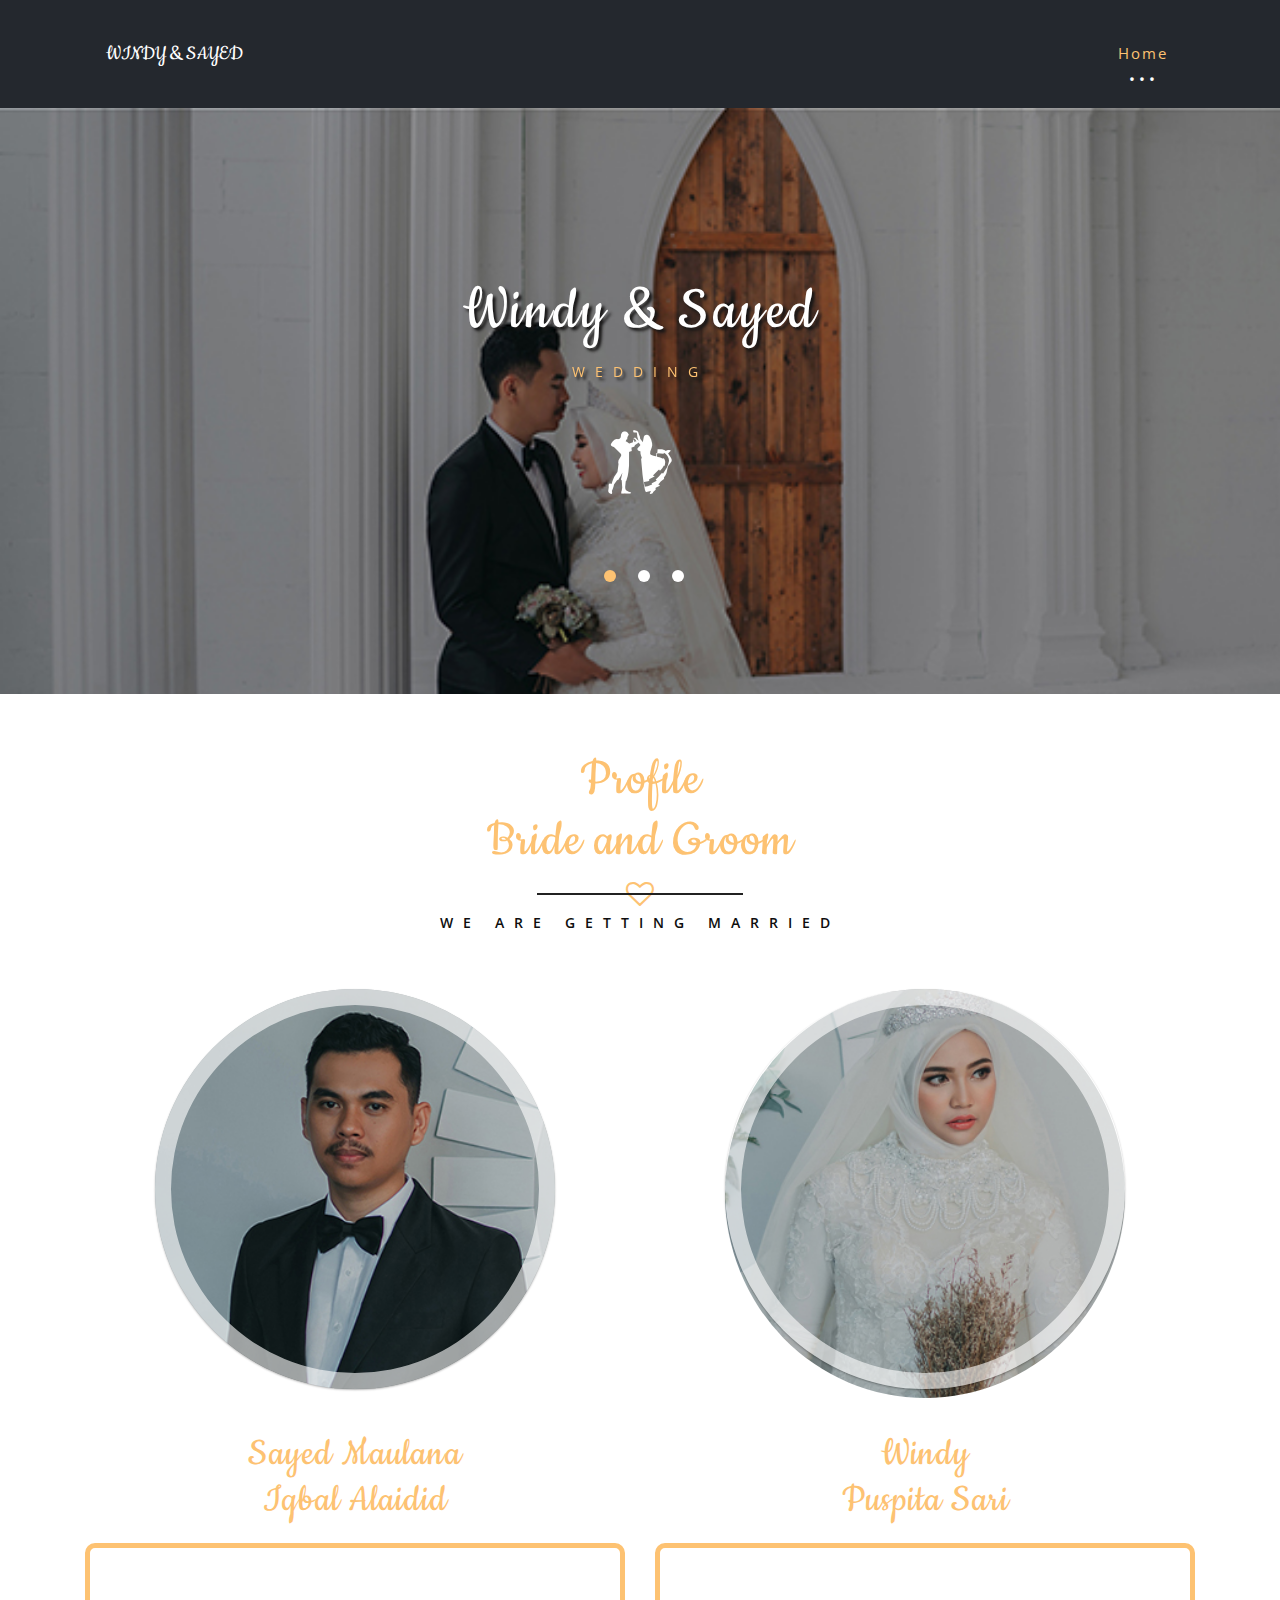
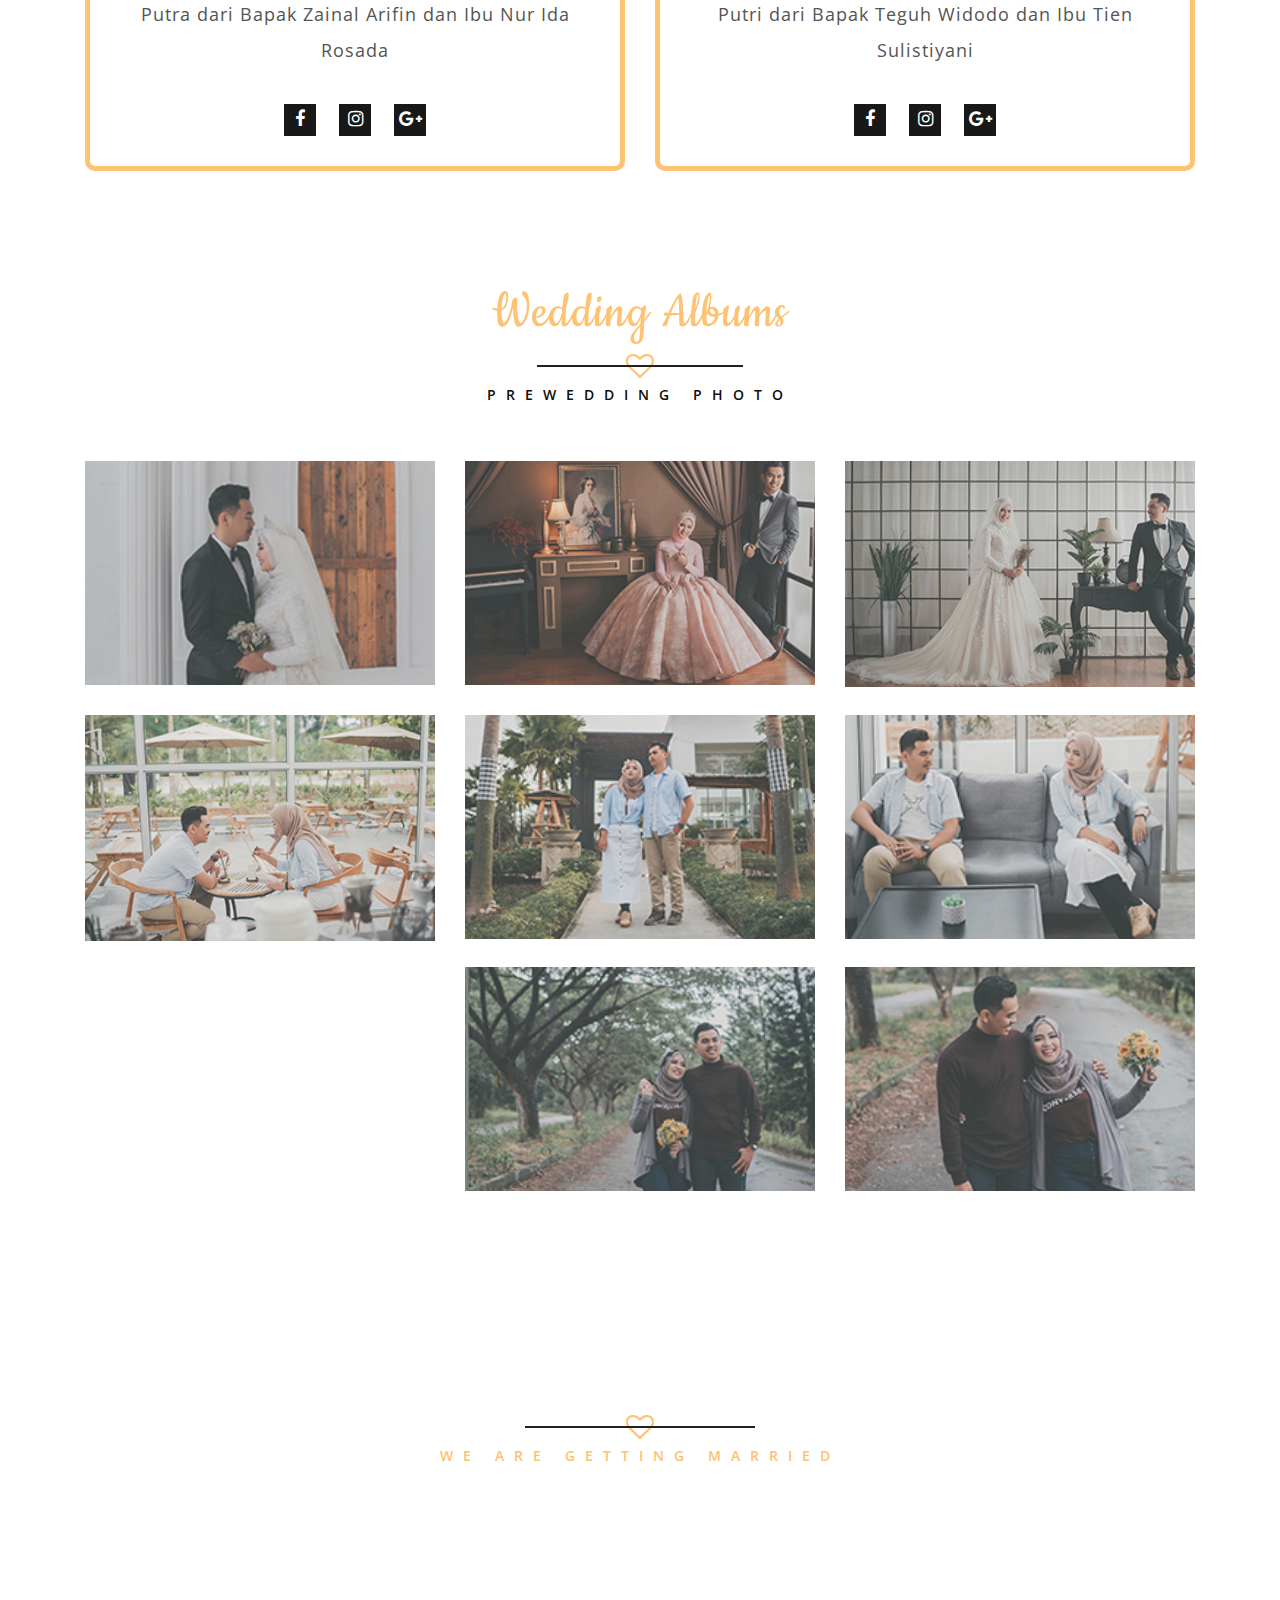
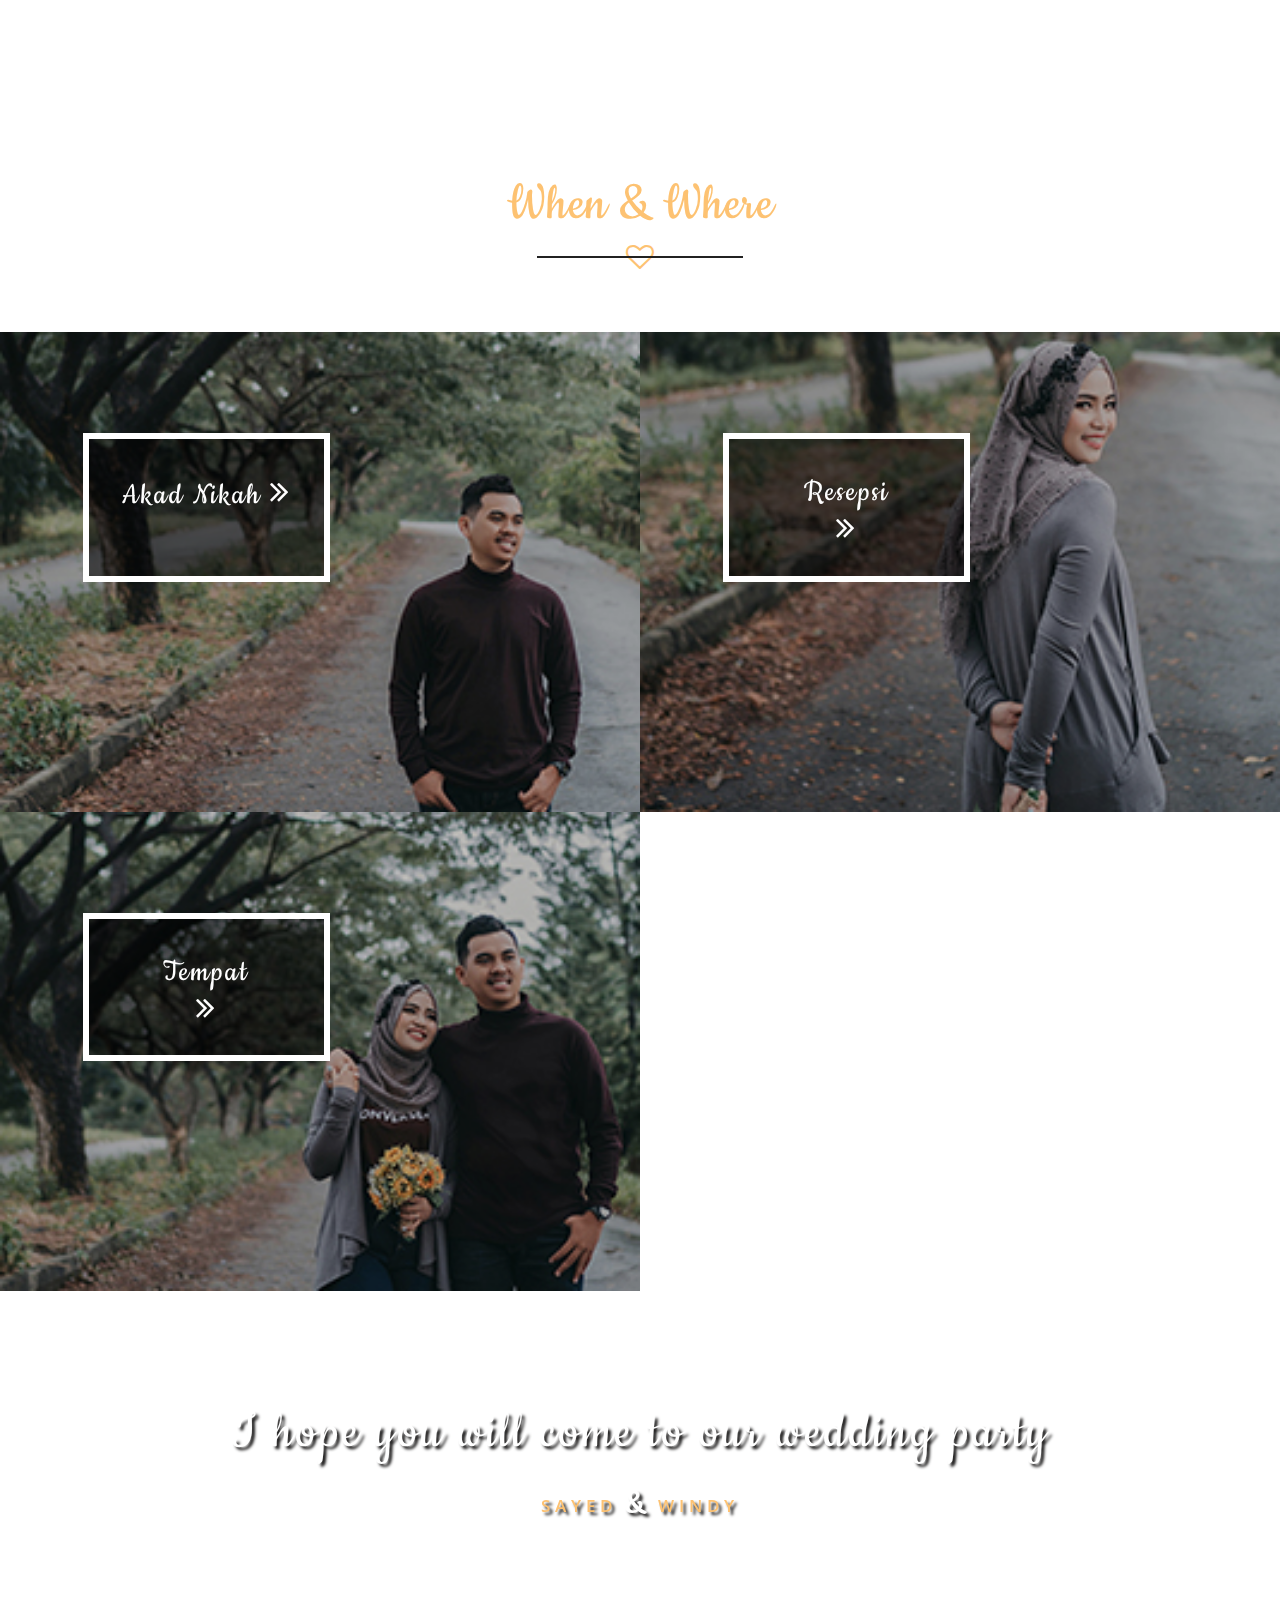
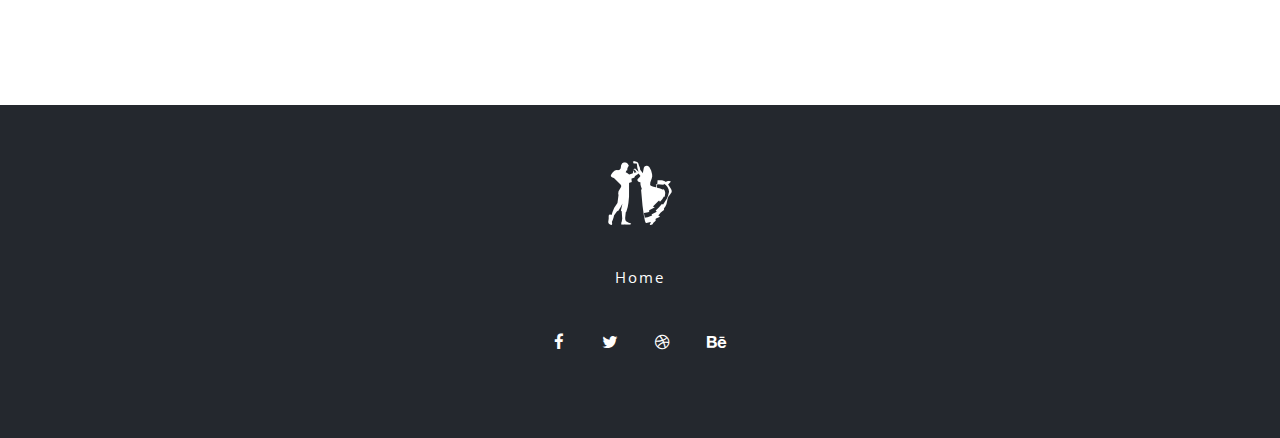
<file: index.html>
<!--
Author: W3layouts
Author URL: http://w3layouts.com
License: Creative Commons Attribution 3.0 Unported
License URL: http://creativecommons.org/licenses/by/3.0/
-->
<!DOCTYPE html>
<html lang="zxx">

<head>
	<title>Windy & Sayed Wedding</title>
	<link href="css/font-awesome.css" rel="stylesheet" type="text/css" media="all" /><!-- fontawesome css -->
	<link href="css/bootstrap.css" rel="stylesheet" type="text/css" media="all" /><!-- Bootstrap stylesheet -->
	<link href="css/snow.css" rel="stylesheet" type="text/css" media="all" /><!-- stylesheet -->
	<link href="css/style.css" rel="stylesheet" type="text/css" media="all" /><!-- stylesheet -->
	<!-- meta tags -->
	<meta name="viewport" content="width=device-width, initial-scale=1">
	<meta http-equiv="Content-Type" content="text/html; charset=utf-8" />
	<meta name="keywords" content="Wedding Proposer Responsive web template, Bootstrap Web Templates, Flat Web Templates, Android Compatible web template, 
Smartphone Compatible web template, free webdesigns for Nokia, Samsung, LG, Sony Ericsson, Motorola web design" />
	<script
		type="application/x-javascript"> addEventListener("load", function() { setTimeout(hideURLbar, 0); }, false); function hideURLbar(){ window.scrollTo(0,1); } </script>
	<!-- //meta tags -->
	<!--fonts-->
	<link href="//fonts.googleapis.com/css?family=Cookie" rel="stylesheet">
	<link href="//fonts.googleapis.com/css?family=Open+Sans:300,300i,400,400i,600,600i,700" rel="stylesheet">
	<!--//fonts-->
</head>

<body>
	<!-- header -->
	<header>
		<div class="container">
			<!-- nav -->
			<nav class="navbar navbar-inverse">
				<div class="container-fluid">
					<!-- Brand and toggle get grouped for better mobile display -->
					<div class="navbar-header">
						<button type="button" class="navbar-toggle" data-toggle="collapse"
							data-target="#bs-example-navbar-collapse-1">
							<span class="sr-only">Toggle navigation</span>
							<span class="icon-bar"></span>
							<span class="icon-bar"></span>
							<span class="icon-bar"></span>
						</button>
						<div class="logo">

							<h1 style="margin: 20px;"><a href="index.html">
									<h4>Windy & Sayed</p>
								</a></h1>
						</div>
					</div>

					<!-- Collect the nav links, forms, and other content for toggling -->
					<div class="collapse navbar-collapse" id="bs-example-navbar-collapse-1">
						<nav class="cl-effect-13" id="cl-effect-13">
							<ul class="nav navbar-nav">
								<li class="active"><a href="index.html">Home</a></li>

							</ul>

						</nav>

					</div>
					<!-- /.navbar-collapse -->
				</div>
				<!-- /.container-fluid -->
			</nav>
			<!-- //nav -->
		</div>
	</header>
	<!-- //header -->
	<!-- banner-slider -->
	<div class="w3ls_banner_section">
		<div class="snow-container">
			<div class="snow foreground"></div>
			<div class="snow foreground layered"></div>
			<div class="snow middleground"></div>
			<div class="snow middleground layered"></div>
			<div class="snow background"></div>
			<div class="snow background layered"></div>
		</div>
		<div class="callbacks_container">
			<ul class="rslides" id="slider3">
				<li>

					<div class="banner_agile-info">
						<h3>Windy & Sayed</h3>
						<p>WEDDING</p>
						<br>
						<div class="banner-mid-wthree"> <a href="index.html" class="hvr-buzz"> <img src="images/couple.png"
									alt="wp" /></a> </div>
					</div>
				</li>
				<li>
					<div class="banner_agile-info">
						<h3>01 Februari 2020</h3>
						<p>WEDDING</p>
						<br>
						<div class="banner-mid-wthree"> <a href="index.html" class="hvr-buzz"> <img src="images/couple.png"
									alt="wp" /></a> </div>
					</div>
				</li>
				<li>

					<div class="banner_agile-info">
						<h3>Pena Hall Batam Centre</h3>
						<p>WEDDING</p>
						<br>
						<div class="banner-mid-wthree"> <a href="index.html" class="hvr-buzz"> <img src="images/couple.png"
									alt="wp" /></a> </div>
					</div>
				</li>


			</ul>

			<div class="clearfix"></div>
		</div>


	</div>
	<!--/story-->
	<div class="about_section">
		<div class="container">
			<div class="wthree_title_agile">
				<h2>Profile<br><span>Bride and Groom</span></h2>
				<p><i class="fa fa-heart-o" aria-hidden="true"></i></p>

			</div>
			<p class="sub_para">WE ARE GETTING MARRIED</p>
			<div class="inner_w3l_agile_grids">
				<!-- Bottom to top-->
				<div class="col-md-6 team-grid">
					<!-- normal -->
					<div class="ih-item circle">
						<div class="img"><img src="images/a1.jpg" alt="img" /></div>

					</div>
					<!-- end normal -->
					<h4>Sayed Maulana<br> Iqbal Alaidid</h4>
					<br>
					<div style="padding: 30px;border:5px solid #FDC272;border-radius: 10px;font-size: 18px;">
						<p class="effect-moses">Putra dari Bapak Zainal Arifin dan Ibu Nur Ida Rosada</p>
						<div class="icons">
							<ul>
								<li><a href="https://www.facebook.com/sayed.iqbal.969" target="_blank"><i
											class="fa fa-facebook"></i></a></li>
								<li class="team-twitter"><a href="https://instagram.com/sayedmaulana?igshid=13m215g392vq"
										target="_blank""><i class=" fa fa-instagram"></i></a></li>
								<li><a href=""><i class="fa fa-google-plus" aria-hidden="true"></i></a></li>
							</ul>
						</div>
					</div>




				</div>
				<div class="col-md-6 team-grid">
					<!-- normal -->
					<div class="ih-item circle">
						<div class="img"><img src="images/a2.jpg" alt="img" /></div>

					</div>
					<!-- end normal -->
					<h4>Windy <br> Puspita Sari</h4>
					<br>
					<div style="padding: 30px;border:5px solid #FDC272;border-radius: 10px;font-size: 18px;">
						<p>Putri dari Bapak Teguh Widodo dan Ibu Tien Sulistiyani</p>
						<div class="icons">
							<ul>
								<li><a href="https://www.facebook.com/profile.php?id=100000177520503" target="_blank"><i
											class="fa fa-facebook"></i></a></li>
								<li class="team-twitter"><a href="https://www.instagram.com/windypsptsr/?igshid=sdrgzivkkbqb"
										target="_blank"><i class="fa fa-instagram"></i></a></li>
								<li><a href="#"><i class="fa fa-google-plus" aria-hidden="true"></i></a></li>
							</ul>
						</div>
					</div>
				</div>
				<div class="clearfix"></div>
			</div>
		</div>


	</div>
	<!--//story-->
	<div class="w3l_inner_section">
		<div class="container">
			<div class="wthree_title_agile">
				<h2>Wedding <span>Albums</span></h2>
				<p><i class="fa fa-heart-o" aria-hidden="true"></i></p>

			</div>
			<p class="sub_para">PREWEDDING PHOTO</p>


			<div class="inner_w3l_agile_grids">
				<div class="col-md-4 w3_tabs_grid">
					<div class="grid">
						<a href="images/g1.jpg" class="lsb-preview" data-lsb-group="header">
							<figure class="effect-winston">
								<img src="images/g1.jpg" class="img-responsive" alt=" " />
								<figcaption>
									<p>
										<span class="glyphicon glyphicon-star-empty" aria-hidden="true"></span>
										<span class="glyphicon glyphicon-heart" aria-hidden="true"></span>
										<span class="glyphicon glyphicon-eye-open" aria-hidden="true"></span>
									</p>
								</figcaption>
							</figure>
						</a>
					</div>
				</div>
				<div class="col-md-4 w3_tabs_grid">
					<div class="grid">
						<a href="images/g2.jpg" class="lsb-preview" data-lsb-group="header">
							<figure class="effect-winston">
								<img src="images/g2.jpg" class="img-responsive" alt=" " />
								<figcaption>
									<p>
										<span class="glyphicon glyphicon-star-empty" aria-hidden="true"></span>
										<span class="glyphicon glyphicon-heart" aria-hidden="true"></span>
										<span class="glyphicon glyphicon-eye-open" aria-hidden="true"></span>
									</p>
								</figcaption>
							</figure>
						</a>
					</div>
				</div>
				<div class="col-md-4 w3_tabs_grid">
					<div class="grid">
						<a href="images/g3.jpg" class="lsb-preview" data-lsb-group="header">
							<figure class="effect-winston">
								<img src="images/g3.jpg" class="img-responsive" alt=" " />
								<figcaption>
									<p>
										<span class="glyphicon glyphicon-star-empty" aria-hidden="true"></span>
										<span class="glyphicon glyphicon-heart" aria-hidden="true"></span>
										<span class="glyphicon glyphicon-eye-open" aria-hidden="true"></span>
									</p>
								</figcaption>
							</figure>
						</a>
					</div>
				</div>
				<div class="col-md-4 w3_tabs_grid w3_tabs_grid_sub">
					<div class="grid">
						<a href="images/g4.jpg" class="lsb-preview" data-lsb-group="header">
							<figure class="effect-winston">
								<img src="images/g4.jpg" class="img-responsive" alt=" " />
								<figcaption>
									<p>
										<span class="glyphicon glyphicon-star-empty" aria-hidden="true"></span>
										<span class="glyphicon glyphicon-heart" aria-hidden="true"></span>
										<span class="glyphicon glyphicon-eye-open" aria-hidden="true"></span>
									</p>
								</figcaption>
							</figure>
						</a>
					</div>
				</div>
				<div class="col-md-4 w3_tabs_grid w3_tabs_grid_sub">
					<div class="grid">
						<a href="images/g5.jpg" class="lsb-preview" data-lsb-group="header">
							<figure class="effect-winston">
								<img src="images/g5.jpg" class="img-responsive" alt=" " />
								<figcaption>
									<p>
										<span class="glyphicon glyphicon-star-empty" aria-hidden="true"></span>
										<span class="glyphicon glyphicon-heart" aria-hidden="true"></span>
										<span class="glyphicon glyphicon-eye-open" aria-hidden="true"></span>
									</p>
								</figcaption>
							</figure>
						</a>
					</div>
				</div>
				<div class="col-md-4 w3_tabs_grid w3_tabs_grid_sub">
					<div class="grid">
						<a href="images/g6.jpg" class="lsb-preview" data-lsb-group="header">
							<figure class="effect-winston">
								<img src="images/g6.jpg" class="img-responsive" alt=" " />
								<figcaption>
									<p>
										<span class="glyphicon glyphicon-star-empty" aria-hidden="true"></span>
										<span class="glyphicon glyphicon-heart" aria-hidden="true"></span>
										<span class="glyphicon glyphicon-eye-open" aria-hidden="true"></span>
									</p>
								</figcaption>
							</figure>
						</a>
					</div>
				</div>
				<div class="col-md-4 w3_tabs_grid">
					<div class="grid">
						<a href="images/g7.jpg" class="lsb-preview" data-lsb-group="header">
							<figure class="effect-winston">
								<img src="images/g7.jpg" class="img-responsive" alt=" " />
								<figcaption>
									<p>
										<span class="glyphicon glyphicon-star-empty" aria-hidden="true"></span>
										<span class="glyphicon glyphicon-heart" aria-hidden="true"></span>
										<span class="glyphicon glyphicon-eye-open" aria-hidden="true"></span>
									</p>
								</figcaption>
							</figure>
						</a>
					</div>
				</div>
				<div class="col-md-4 w3_tabs_grid">
					<div class="grid">
						<a href="images/g9.jpg" class="lsb-preview" data-lsb-group="header">
							<figure class="effect-winston">
								<img src="images/g9.jpg" class="img-responsive" alt=" " />
								<figcaption>
									<p>
										<span class="glyphicon glyphicon-star-empty" aria-hidden="true"></span>
										<span class="glyphicon glyphicon-heart" aria-hidden="true"></span>
										<span class="glyphicon glyphicon-eye-open" aria-hidden="true"></span>
									</p>
								</figcaption>
							</figure>
						</a>
					</div>
				</div>


				<div class="clearfix"> </div>

			</div>
		</div>


	</div>
	<!-- //Events-->
	<!--/counter-->
	<div class="agileinfo_counter_section">
		<div class="wthree_title_agile">
			<h3 class="h-t">Wedding <span>Coming Soon</span></h3>
			<p><i class="fa fa-heart-o" aria-hidden="true"></i></p>

		</div>
		<p class="sub_para two">WE ARE GETTING MARRIED</p>
		<div class="wthree-counter-agile">
			<!--timer-->
			<section class="examples">

				<p class="countdown" ">
						<span id="days" class="simply-amount"></span><small style="color: #fff;font-size: 15px;">DAYS </small>
					<span id="hours" class="simply-amount"></span>
					<small style="color: #fff;font-size: 15px;">HOURS </small>
					<span id="minutes" class="simply-amount"></span><small style="color: #fff;font-size: 15px;">MINUTES </small>
					<span id="seconds" class="simply-amount"></span><small style="color: #fff;font-size: 15px;">SECONDS</small>
				</p>
				<div class="clearfix"></div>
			</section>

			<!--//timer-->

		</div>

		<div class="clearfix"></div>
	</div>
	<br>
	<!--//counter-->

	<!--  -->
	<div class="clearfix"></div>
	</div>

	<div class="about_section">
		<div class="container">
			<div class="wthree_title_agile">
				<h2>When & Where</h2>
				<p><i class="fa fa-heart-o" aria-hidden="true"></i></p>

			</div>
		</div>
	</div>
	<!-- /property-grids -->
	<div class="property-grids">
		<div class="agile-homes-w3l  grid">
			<div class="col-md-6 home-agile-left">
				<figure class="effect-moses">
					<img src="images/p1.jpg" alt="" />
					<figcaption>
						<h4>Akad Nikah <i class="fa fa-angle-double-right"></i></h4>

						<p><i class="fa fa-calendar-o" aria-hidden="true"></i> : 01 Februari 2020<br><i class="fa fa-clock-o"
								aria-hidden="true"></i>: 13.30 Wib</p>
					</figcaption>
				</figure>

			</div>
			<div class="col-md-6 home-agile-left">
				<figure class="effect-moses">
					<img src="images/p2.jpg" alt="" />
					<figcaption>
						<h4>Resepsi<br><i class="fa fa-angle-double-right"></i></h4>
						<p><i class="fa fa-calendar-o" aria-hidden="true"></i> : 01 Februari 2020<br><i class="fa fa-clock-o"
								aria-hidden="true"></i> 15.30 - 20.30</p>
					</figcaption>
				</figure>
			</div>



			<div class="col-md-6 home-agile-left">
				<figure class="effect-moses">
					<img src="images/p3.jpg" alt="" />
					<figcaption>
						<h4>Tempat<br><i class="fa fa-angle-double-right"></i></h4>
						<p style="margin: 0px;">
							<iframe width="100" height="80" id="gmap_canvas"
								src="https://maps.google.com/maps?q=graha%20pena&t=&z=13&ie=UTF8&iwloc=&output=embed" frameborder="0"
								scrolling="no" marginheight="0" marginwidth="0"></iframe>
							<caption><br>Graha Pena</caption>
						</p>
					</figcaption>
				</figure>
			</div>
		</div>
	</div>
	<div class="clearfix"></div>
	</div>
	</div>

	<!-- //property-grids -->

	<!-- /Events-->

	<!-- banner-slider -->
	<!-- breadcrumbs -->

	<!-- //breadcrumbs -->

	<!--/story-->

	<!--/bottom-->
	<div class="agileinfo_bottom_section">

		<div class="snow-container two">
			<div class="snow foreground"></div>
			<div class="snow foreground layered"></div>
			<div class="snow middleground"></div>
			<div class="snow middleground layered"></div>
			<div class="snow background"></div>
			<div class="snow background layered"></div>
		</div>
		<div class="agile-w3l-sec">
			<h3>I hope you will come to our wedding party</h3>
			<p>Sayed <span>&</span> Windy</p>
			<div class="banner-mid-wthree"> <a href="index.html" class="hvr-buzz"> <i class="fa fa-heart-o"
						aria-hidden="true"></i></a> </div>
		</div>

	</div>

	<!--//bottom-->
	<!-- footer -->
	<div class="agile-footer">
		<div class="container">
			<div class="aglie-info-logo">

				<div class="banner-mid-wthree"> <a href="index.html" class="hvr-buzz"> <img src="images/couple.png"
							alt="wp" /></a> </div>
			</div>
			<ul class="aglieits-nav">
				<li><a href="index.html">Home</a></li>

			</ul>
			<div class="w3_agileits_social_media">
				<ul>

					<li><a href="#" class="wthree_facebook"><i class="fa fa-facebook" aria-hidden="true"></i></a></li>
					<li><a href="#" class="wthree_twitter"><i class="fa fa-twitter" aria-hidden="true"></i></a></li>
					<li><a href="#" class="wthree_dribbble"><i class="fa fa-dribbble" aria-hidden="true"></i></a></li>
					<li><a href="#" class="wthree_behance"><i class="fa fa-behance" aria-hidden="true"></i></a></li>
				</ul>
			</div>


		</div>
	</div>
	<!-- //footer -->
	<script type="text/javascript" src="js/count.js"></script>
	<script type="text/javascript" src="js/jquery-2.1.4.min.js"></script><!-- Required-js -->
	<script src="js/bootstrap.min.js"></script><!-- jQuery (necessary for Bootstrap's JavaScript plugins) -->
	<script src="js/responsiveslides.min.js"></script>
	<script>
		// You can also use "$(window).load(function() {"
		$(function () {
			// Slideshow 4
			$("#slider3").responsiveSlides({
				auto: true,
				pager: true,
				nav: false,
				speed: 500,
				namespace: "callbacks",
				before: function () {
					$('.events').append("<li>before event fired.</li>");
				},
				after: function () {
					$('.events').append("<li>after event fired.</li>");
				}
			});

		});
	</script>
	<!-- js -->

	<!-- //main slider-banner -->
	<!-- Countdown-Timer-JavaScript -->
	<script src="js/simplyCountdown.js"></script>
	<script>
		var d = new Date(new Date().getTime() + 948 * 120 * 120 * 2000);

		// default example
		simplyCountdown('.simply-countdown-one', {
			year: d.getFullYear(),
			month: d.getMonth() + 1,
			day: d.getDate()
		});

		// inline example
		simplyCountdown('.simply-countdown-inline', {
			year: d.getFullYear(),
			month: d.getMonth() + 1,
			day: d.getDate(),
			inline: true
		});

		//jQuery example
		$('#simply-countdown-losange').simplyCountdown({
			year: d.getFullYear(),
			month: d.getMonth() + 1,
			day: d.getDate(),
			enableUtc: false
		});
	</script>
	<!-- //Countdown-Timer-JavaScript -->
	<!-- required-js-files-->
	<link href="css/owl.carousel.css" rel="stylesheet">
	<script src="js/owl.carousel.js"></script>
	<script>
		$(document).ready(function () {
			$("#owl-demo").owlCarousel({
				items: 5,
				itemsDesktop: [768, 4],
				itemsDesktopSmall: [414, 3],
				lazyLoad: true,
				autoPlay: true,
				navigation: true,

				navigationText: false,
				pagination: true,

			});

		});
	</script>
	<!--//required-js-files-->

	<!-- here stars scrolling icon -->
	<script type="text/javascript">
		$(document).ready(function () {
			/*
				var defaults = {
				containerID: 'toTop', // fading element id
				containerHoverID: 'toTopHover', // fading element hover id
				scrollSpeed: 1200,
				easingType: 'linear' 
				};
			*/

			$().UItoTop({ easingType: 'easeOutQuart' });

		});
	</script>
	<!-- start-smoth-scrolling -->
	<script type="text/javascript" src="js/move-top.js"></script>
	<script type="text/javascript" src="js/easing.js"></script>
	<script type="text/javascript">
		jQuery(document).ready(function ($) {
			$(".scroll").click(function (event) {
				event.preventDefault();
				$('html,body').animate({ scrollTop: $(this.hash).offset().top }, 1000);
			});
		});
	</script>
	<!-- start-smoth-scrolling -->
	<!-- //here ends scrolling icon -->
</body>

</html>
</file>
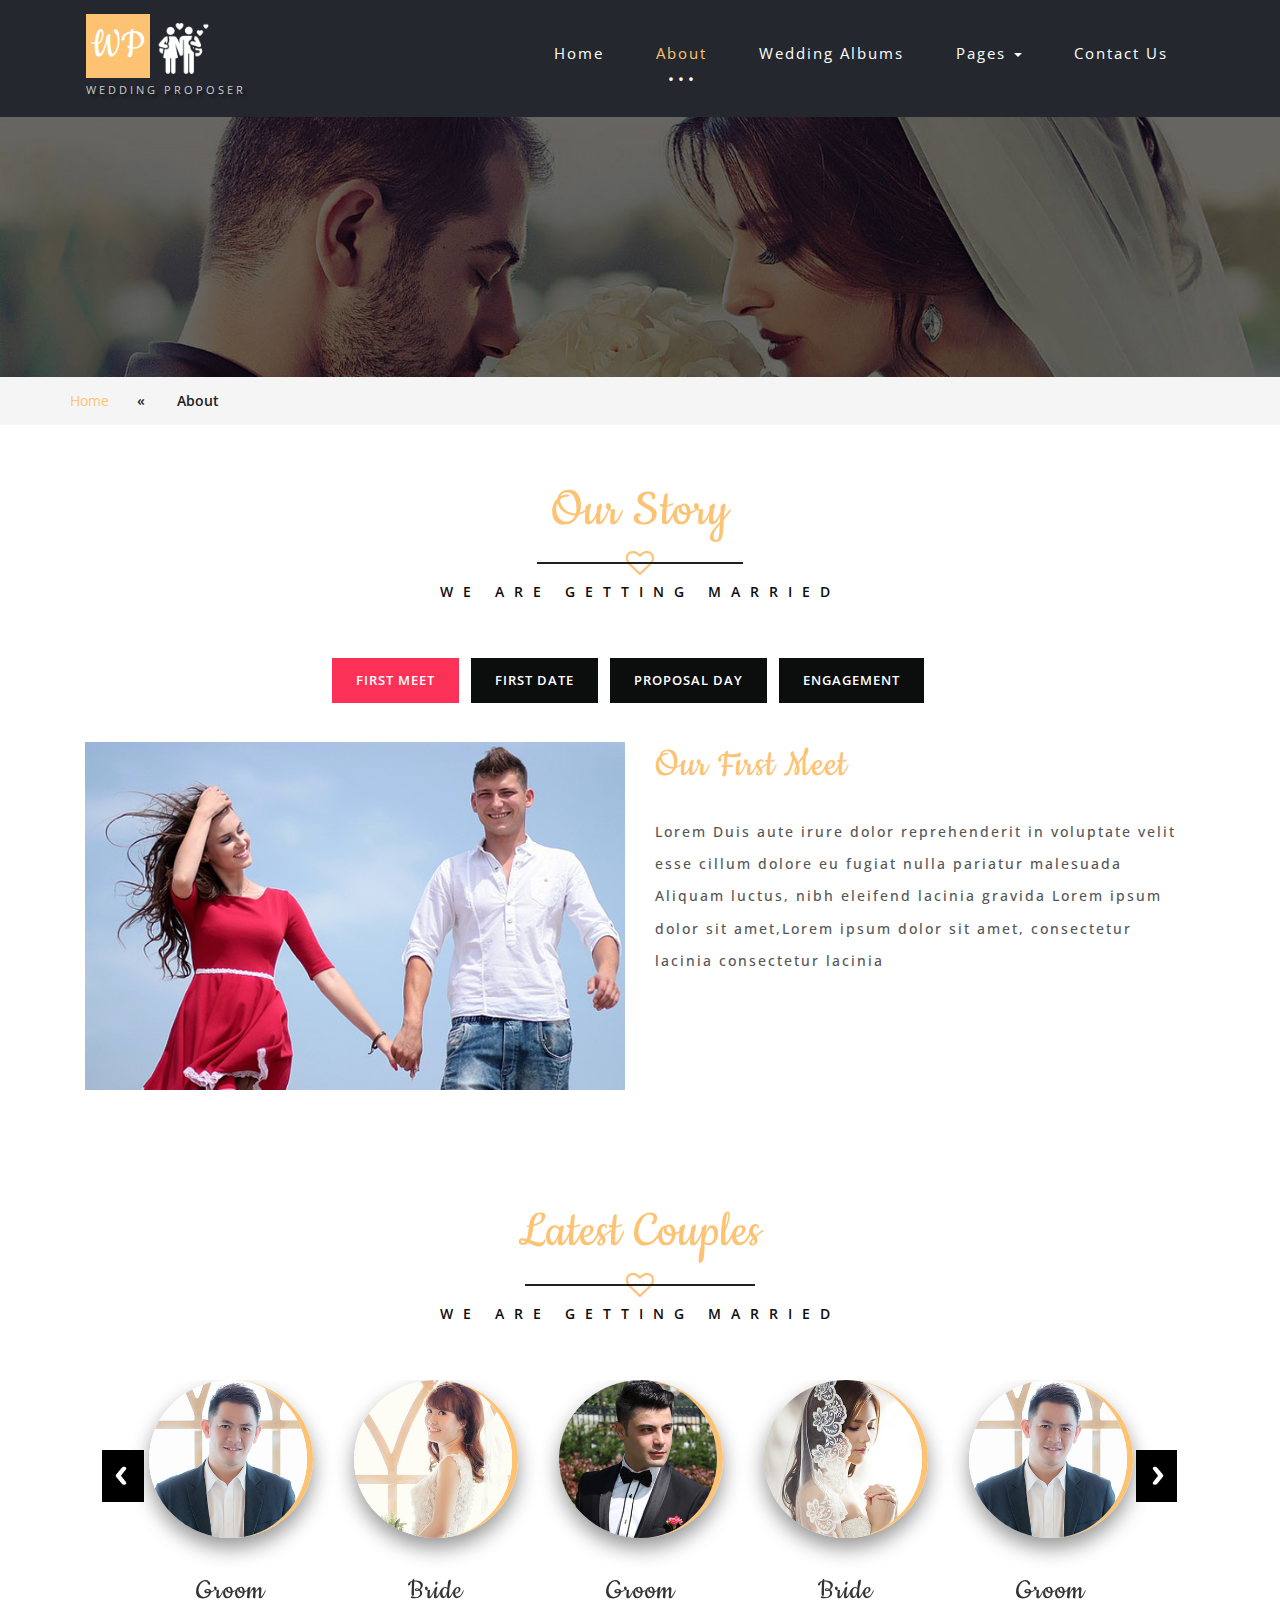
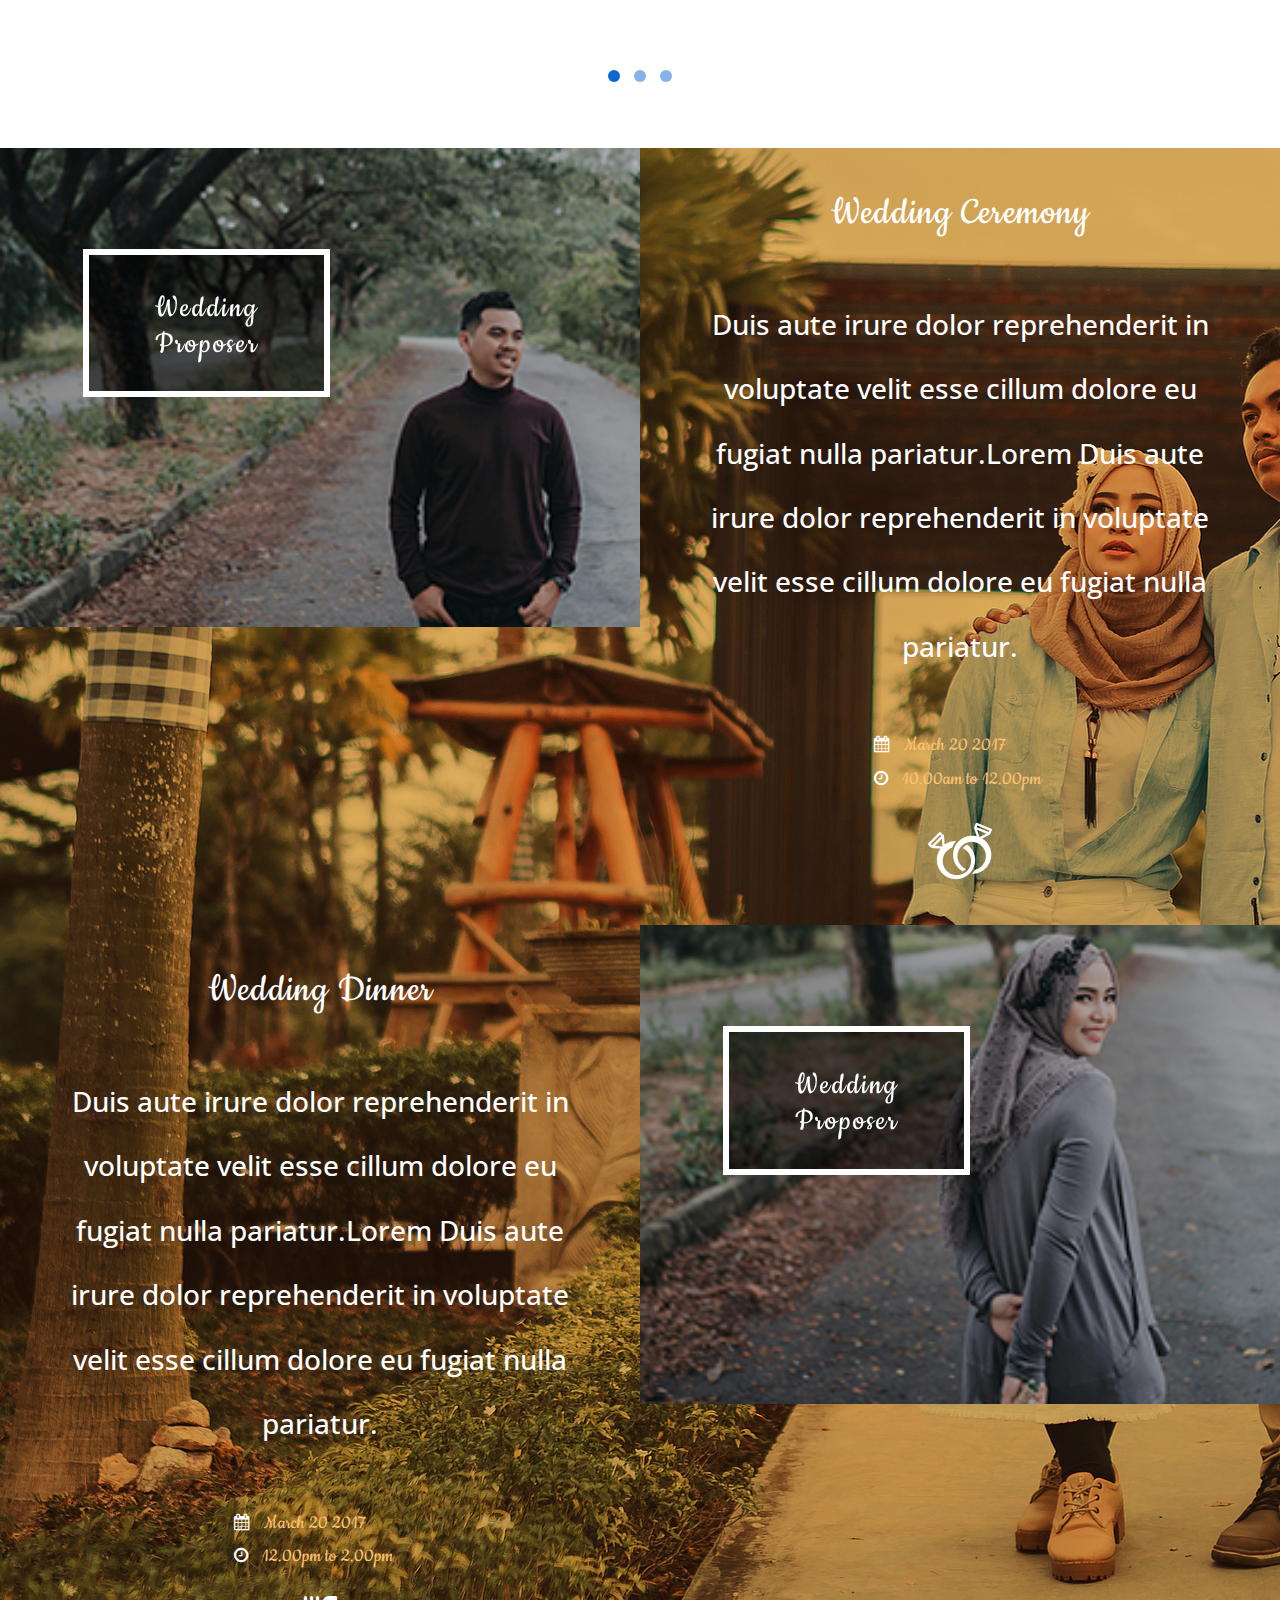
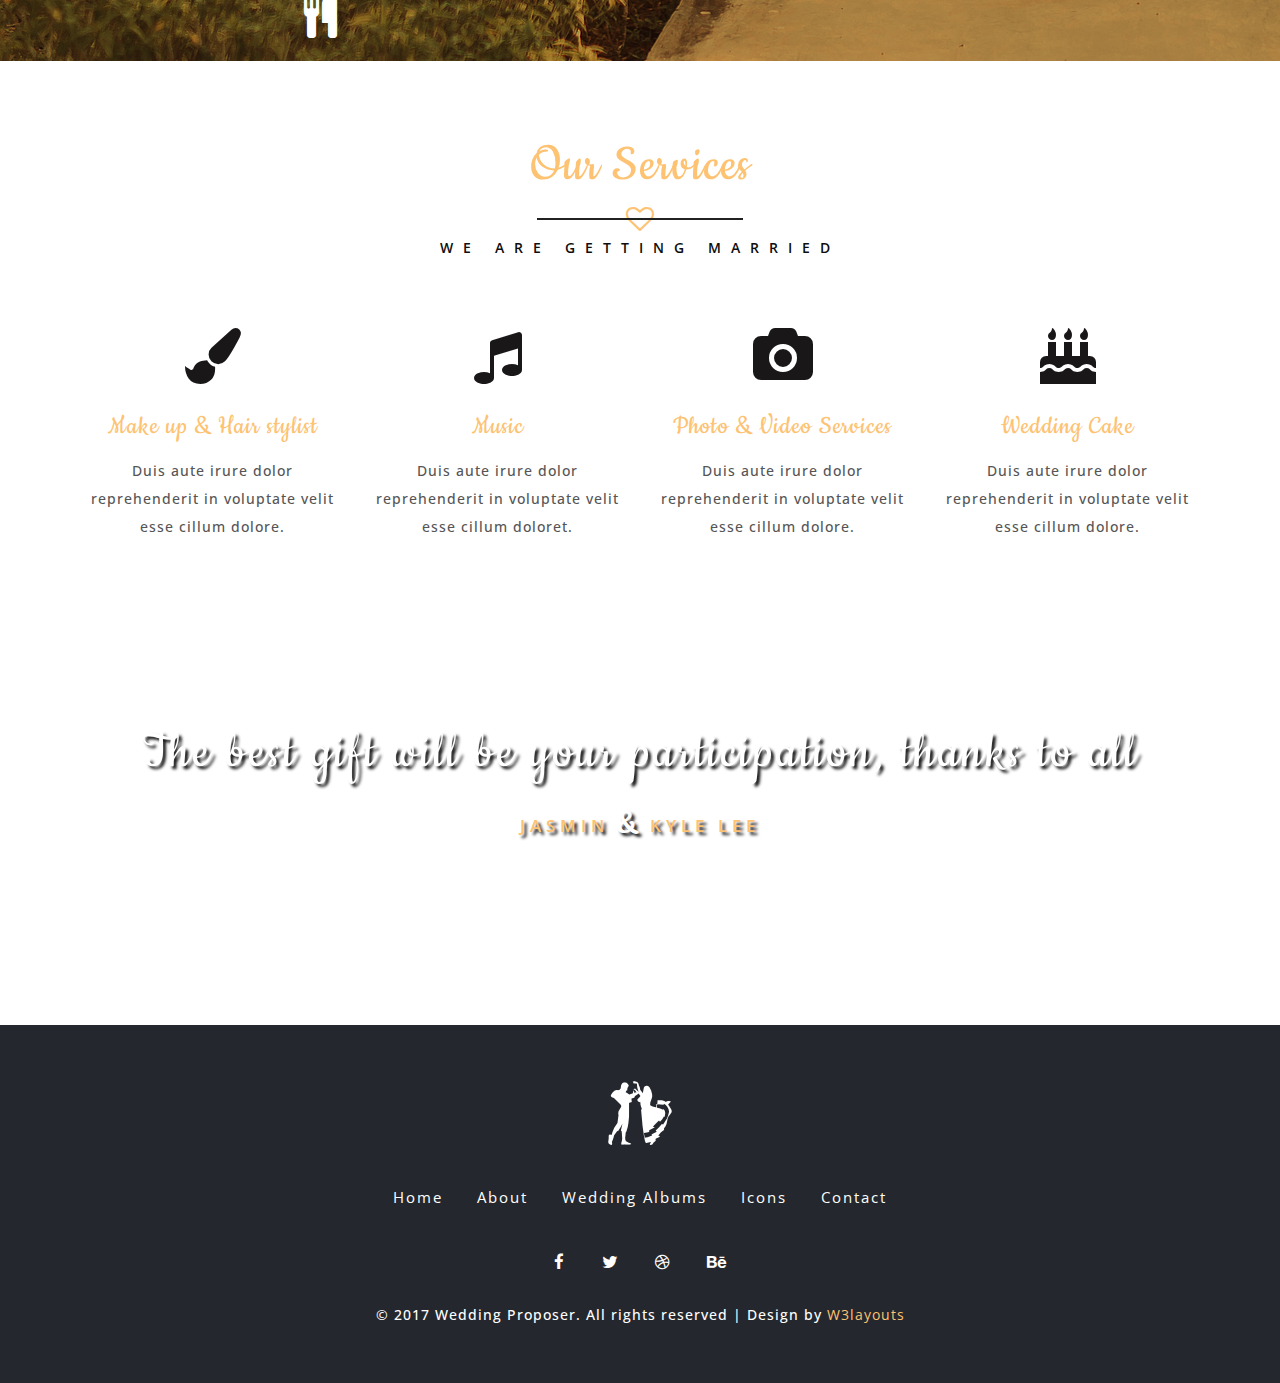
<file: about.html>
<!--
Author: W3layouts
Author URL: http://w3layouts.com
License: Creative Commons Attribution 3.0 Unported
License URL: http://creativecommons.org/licenses/by/3.0/
-->
<!DOCTYPE html>
<html lang="zxx">
<head>
<title>Wedding Proposer  a Wedding Category Bootstrap Responsive Website Template | About :: w3layouts</title>    
<link href="css/font-awesome.css" rel="stylesheet" type="text/css" media="all" /><!-- fontawesome css -->     
<link href="css/bootstrap.css" rel="stylesheet" type="text/css" media="all" /><!-- Bootstrap stylesheet -->
<link href="css/snow.css" rel="stylesheet" type="text/css" media="all" /><!-- stylesheet -->
<link href="css/easy-responsive-tabs.css" rel='stylesheet' type='text/css'/>
<link href="css/style.css" rel="stylesheet" type="text/css" media="all" /><!-- stylesheet -->
<!-- meta tags -->
<meta name="viewport" content="width=device-width, initial-scale=1">
<meta http-equiv="Content-Type" content="text/html; charset=utf-8" />
<meta name="keywords" content="Wedding Proposer Responsive web template, Bootstrap Web Templates, Flat Web Templates, Android Compatible web template, 
Smartphone Compatible web template, free webdesigns for Nokia, Samsung, LG, Sony Ericsson, Motorola web design" />
<script type="application/x-javascript"> addEventListener("load", function() { setTimeout(hideURLbar, 0); }, false); function hideURLbar(){ window.scrollTo(0,1); } </script>
<!-- //meta tags -->
<!--fonts-->
<link href="//fonts.googleapis.com/css?family=Cookie" rel="stylesheet">
<link href="//fonts.googleapis.com/css?family=Open+Sans:300,300i,400,400i,600,600i,700" rel="stylesheet">
<!--//fonts-->
</head>
<body>
<!-- header -->
	<header>
		<div class="container">
			<!-- nav -->
			<nav class="navbar navbar-inverse">
			  <div class="container-fluid">
				<!-- Brand and toggle get grouped for better mobile display -->
				<div class="navbar-header">
				  <button type="button" class="navbar-toggle" data-toggle="collapse" data-target="#bs-example-navbar-collapse-1">
					<span class="sr-only">Toggle navigation</span>
					<span class="icon-bar"></span>
					<span class="icon-bar"></span>
					<span class="icon-bar"></span>
				  </button>
				<div class="logo">
					<h1><a href="index.html"><span>WP</span> <div class="logo-img"><img src="images/in-love.png" alt="img09"/></div><p class="sub_title">Wedding Proposer</p> </a></h1>
				</div>	
				</div>

				<!-- Collect the nav links, forms, and other content for toggling -->
				<div class="collapse navbar-collapse" id="bs-example-navbar-collapse-1">
				  <nav class="cl-effect-13" id="cl-effect-13">
						<ul class="nav navbar-nav">
							<li><a href="index.html">Home</a></li>
							<li class="active"><a href="about.html">About</a></li>
							<li><a href="gallery.html">Wedding Albums</a></li>
							<li class="dropdown">
								<a href="#" class="dropdown-toggle" data-toggle="dropdown">Pages <b class="caret"></b></a>
								<ul class="dropdown-menu agile_short_dropdown">
									<li><a href="icons.html">Icons</a></li>
									<li><a href="codes.html">Typography</a></li>
								</ul>
							</li>
							<li><a href="contact.html">Contact Us</a></li>
						</ul>
						
					</nav>

				</div>
				<!-- /.navbar-collapse -->
			  </div>
			  <!-- /.container-fluid -->
			</nav> 
			<!-- //nav -->
		</div>
	</header>
	<!-- //header -->
	<!-- banner-slider -->
	<div class="w3ls_banner_section second">
	  
     </div>
	<!-- banner-slider -->
	<!-- breadcrumbs -->
	<div class="w3l_agileits_breadcrumbs">
		<div class="container">
			<ul>
				<li><a href="index.html">Home</a><span>«</span></li>
				<li>About</li>
			</ul>
		</div>
	</div>
<!-- //breadcrumbs -->

			<!--/story-->
				<div class="w3l_inner_section">
					<div class="container">
						   <div class="wthree_title_agile">
						        <h2>Our <span>Story</span></h2>
								<p><i class="fa fa-heart-o" aria-hidden="true"></i></p>
								
							</div>
						 <p class="sub_para">WE ARE GETTING MARRIED</p>
						 <div class="inner_w3l_agile_grids">
                                 <div id="horizontalTab">
									<ul class="resp-tabs-list">
										<li>First Meet</li>
										<li>First Date</li>
										<li>Proposal Day</li>
										<li>Engagement</li>
									</ul>
						<div class="resp-tabs-container">
							<div class="tab1">
									<div class="wthree_agile_tabs">
								<div class="col-md-6">
									<div class="tab_info_img_agile_w3l">
										 <img src="images/tab1.jpg" class="img-responsive" alt=""/>
									</div>
								</div>
								<div class="col-md-6">
									<div class="tab-info_text_agile_w3l">
										<h3>Our First Meet </h3>
										
										<p>Lorem Duis aute irure dolor reprehenderit in voluptate velit esse cillum dolore eu fugiat nulla pariatur malesuada Aliquam luctus, nibh eleifend lacinia gravida Lorem ipsum dolor sit amet,Lorem ipsum dolor sit amet, consectetur lacinia consectetur lacinia</p>
									</div>
								</div>
								<div class="clearfix"></div>	
							</div>
							</div>
							
							
							<div class="tab2">
								<div class="wthree_agile_tabs">
								<div class="col-md-6">
									<div class="tab-info_text_agile_w3l two">
										<h3>Our First Date </h3>
										
										<p>Lorem Duis aute irure dolor reprehenderit in voluptate velit esse cillum dolore eu fugiat nulla pariatur malesuada Aliquam luctus, nibh eleifend lacinia gravida Lorem ipsum dolor sit amet,Lorem ipsum dolor sit amet, consectetur lacinia consectetur lacinia</p>
									</div>
								</div>
								<div class="col-md-6">
									<div class="tab_info_img_agile_w3l two">
										 <img src="images/tab2.jpg" class="img-responsive" alt=""/>
									</div>
								</div>
								<div class="clearfix"></div>	
							</div>
							</div>
							
							
							<div class="tab3">
							<div class="wthree_agile_tabs">
								<div class="col-md-6">
									<div class="tab_info_img_agile_w3l">
										 <img src="images/g3.jpg" class="img-responsive" alt=""/>
									</div>
								</div>
								<div class="col-md-6">
									<div class="tab-info_text_agile_w3l">
										<h3>Proposal Day </h3>
										
										<p>Lorem Duis aute irure dolor reprehenderit in voluptate velit esse cillum dolore eu fugiat nulla pariatur malesuada Aliquam luctus, nibh eleifend lacinia gravida Lorem ipsum dolor sit amet,Lorem ipsum dolor sit amet, consectetur lacinia consectetur lacinia</p>
									</div>
								</div>
								<div class="clearfix"></div>	
							</div>
						</div>
							
							<div class="tab4">
							<div class="wthree_agile_tabs">
								<div class="col-md-6">
									<div class="tab-info_text_agile_w3l two">
										<h3>Engagement</h3>
										
										<p>Lorem Duis aute irure dolor reprehenderit in voluptate velit esse cillum dolore eu fugiat nulla pariatur malesuada Aliquam luctus, nibh eleifend lacinia gravida Lorem ipsum dolor sit amet,Lorem ipsum dolor sit amet, consectetur lacinia consectetur lacinia</p>
									</div>
								</div>
								<div class="col-md-6">
									<div class="tab_info_img_agile_w3l two">
										 <img src="images/g8.jpg" class="img-responsive" alt=""/>
									</div>
								</div>
								<div class="clearfix"></div>	
							</div>
						  </div>
  
						</div>
					</div>
				</div>
			</div>
		</div>
<!--//story-->
<!--//counter-->
	<div class="banner-bottom">
				<!--//screen-gallery-->
				 <div class="wthree_title_agile">
						        <h3>Latest <span>Couples</span></h3>
								<p><i class="fa fa-heart-o" aria-hidden="true"></i></p>
								
							</div>
						 <p class="sub_para">WE ARE GETTING MARRIED</p>
						  <div class="inner_w3l_agile_grids">
						<div class="sreen-gallery-cursual">
							
						       <div id="owl-demo" class="owl-carousel">
							      <div class="item-owl">
					                		<div class="test-review">
						                	  <img src="images/s1.jpg" class="img-responsive" alt=""/>
											  <h5>Groom</h5>
					                	    </div>
					                </div>
					                 <div class="item-owl">
					                	<div class="test-review">
						                	  <img src="images/s2.jpg" class="img-responsive" alt=""/>
											  <h5>Bride</h5>
					                	    </div>
					                </div>
					                 <div class="item-owl">
					                	    <div class="test-review">
						                	  <img src="images/s3.jpg" class="img-responsive" alt=""/>
											  <h5>Groom</h5>
					                	    </div>
					                </div>
									 <div class="item-owl">
					                	    <div class="test-review">
						                	  <img src="images/s4.jpg" class="img-responsive" alt=""/>
											  <h5>Bride</h5>
					                	    </div>
					                </div>
									<div class="item-owl">
					                	    <div class="test-review">
						                	  <img src="images/s1.jpg" class="img-responsive" alt=""/>
											 <h5>Groom</h5>
					                	    </div>
					                </div>
					                 <div class="item-owl">
					                		<div class="test-review">
						                	  <img src="images/s5.jpg" class="img-responsive" alt=""/>
											   <h5>Bride</h5>
					                	    </div>
					                </div>
									 <div class="item-owl">
					                		<div class="test-review">
						                	  <img src="images/s3.jpg" class="img-responsive" alt=""/>
											  <h5>Groom</h5>
					                	    </div>
					                </div>
					                 <div class="item-owl">
					                	<div class="test-review">
						                	  <img src="images/s4.jpg" class="img-responsive" alt=""/>
											  <h5>Bride</h5>
					                	    </div>
					                </div>
					                 <div class="item-owl">
					                	    <div class="test-review">
						                	  <img src="images/s1.jpg" class="img-responsive" alt=""/>
											 <h5>Groom</h5>
					                	    </div>
					                </div>
									 <div class="item-owl">
					                	    <div class="test-review">
						                	  <img src="images/s2.jpg" class="img-responsive" alt=""/>
											  <h5>Bride</h5>
					                	    </div>
					                </div>
									 <div class="item-owl">
					                	    <div class="test-review">
						                	  <img src="images/s3.jpg" class="img-responsive" alt=""/>
											  <h5>Groom</h5>
					                	    </div>
					                </div>
									 <div class="item-owl">
					                	    <div class="test-review">
						                	  <img src="images/s5.jpg" class="img-responsive" alt=""/>
											 <h5>Bride</h5>
					                	    </div>
					                </div>
				              </div>
						<!--//screen-gallery-->
				</div>
		  </div>
 </div>
<!-- /property-grids -->
<div class="property-grids">
     <div class="agile-homes-w3l  grid">
                <div class="col-md-6 home-agile-left">
				   <figure class="effect-moses">
							<img src="images/p1.jpg" alt="" />
							<figcaption>
								<h4>Wedding Proposer</h4>
								<p>We Make Your Dream True</p>
							</figcaption>			
				</figure>

				</div>
				<div class="col-md-6 home-agile-text">
				   <h4>Wedding Ceremony</h4>
				   <p>Duis aute irure dolor reprehenderit in voluptate velit esse cillum dolore eu fugiat nulla pariatur.Lorem Duis aute irure dolor reprehenderit in voluptate velit esse cillum dolore eu fugiat nulla pariatur.</p>
				    <div class="date">
					   <h5><i class="fa fa-calendar" aria-hidden="true"></i> March 20 2017</h5>
					   <h5><i class="fa fa-clock-o" aria-hidden="true"></i> 10.00am to 12.00pm</h5>
				   </div>
						<div class="icon_wthree"><img src="images/ring.png" alt="" /></div>
				</div>
				<div class="clearfix"></div>	
				 
				<div class="col-md-6 home-agile-text">
				   <h4>Wedding Dinner</h4>
				   <p>Duis aute irure dolor reprehenderit in voluptate velit esse cillum dolore eu fugiat nulla pariatur.Lorem Duis aute irure dolor reprehenderit in voluptate velit esse cillum dolore eu fugiat nulla pariatur.</p>
				   <div class="date">
					   <h5><i class="fa fa-calendar" aria-hidden="true"></i> March 20 2017</h5>
					   <h5><i class="fa fa-clock-o" aria-hidden="true"></i> 12.00pm to 2.00pm</h5>
				   </div>
				   <div class="icon_wthree"><i class="fa fa-cutlery" aria-hidden="true"></i></div>

				</div>
				<div class="col-md-6 home-agile-left">
						 <figure class="effect-moses">
							<img src="images/p2.jpg" alt="" />
							<figcaption>
								<h4>Wedding Proposer</h4>
								<p>We Make Your Dream True</p>
							</figcaption>			
				</figure>
				</div>
				<div class="clearfix"></div>	
     </div>
</div>
<!-- //property-grids -->

      <!-- /Events-->
			<div class="wthree-news text-center">
				<div class="container">
					<div class="wthree_title_agile">
						        <h3>Our <span>Services</span></h3>
								<p><i class="fa fa-heart-o" aria-hidden="true"></i></p>
								
							</div>
						 <p class="sub_para">WE ARE GETTING MARRIED</p>
						 <div class="inner_w3l_agile_grids spa-agile">

							<div class="col-md-3 spa-grid">
								
									<i class="fa fa-paint-brush" aria-hidden="true"></i>
								
									<h4>Make up & Hair stylist </h4>
									<p>Duis aute irure dolor reprehenderit in voluptate velit esse cillum dolore.</p>
								
							</div>
							<div class="col-md-3 spa-grid">
								
								<i class="fa fa-music" aria-hidden="true"></i>
								
								
									<h4>Music</h4>
									<p>Duis aute irure dolor reprehenderit in voluptate velit esse cillum doloret.</p>
							
							</div>
							<div class="col-md-3 spa-grid lost">
								
									<i class="fa fa-camera" aria-hidden="true"></i>
								
									<h4>Photo & Video Services</h4>
									<p>Duis aute irure dolor reprehenderit in voluptate velit esse cillum dolore.</p>
								
							</div>
							<div class="col-md-3 spa-grid lost">
								
								<i class="fa fa-birthday-cake" aria-hidden="true"></i>
								
								
									<h4>Wedding Cake</h4>
									<p>Duis aute irure dolor reprehenderit in voluptate velit esse cillum dolore.</p>
							 
							</div>
							<div class="clearfix"> </div>
				         </div>
					</div>
		    </div>
	   <!-- //Events-->
<!--/bottom-->
<div class="agileinfo_bottom_section">

<div class="snow-container two">
			  <div class="snow foreground"></div>
			  <div class="snow foreground layered"></div>
			  <div class="snow middleground"></div>
			  <div class="snow middleground layered"></div>
			  <div class="snow background"></div>
			  <div class="snow background layered"></div>
			</div>
  <div class="agile-w3l-sec">
              <h3>The best gift will be your participation, thanks to all</h3>
			  <p>Jasmin <span>&</span> Kyle Lee</p>
			  <div class="banner-mid-wthree"> <a href="index.html" class="hvr-buzz"> <i class="fa fa-heart-o" aria-hidden="true"></i></a> </div>
  	</div>

</div>
 
<!--//bottom-->
	<!-- footer -->
<div class="agile-footer">
		<div class="container">
			<div class="aglie-info-logo">
			
				<div class="banner-mid-wthree"> <a href="index.html" class="hvr-buzz"> <img src="images/couple.png" alt="wp"/></a> </div>
			</div>
			<ul class="aglieits-nav">
				<li><a href="index.html">Home</a></li>
				<li><a href="about.html">About</a></li>
				<li><a href="gallery.html">Wedding Albums</a></li>
				<li><a href="icons.html">Icons</a></li>
				<li><a href="contact.html">Contact</a></li>
			</ul>
<div class="w3_agileits_social_media">
					<ul>
						
						<li><a href="#" class="wthree_facebook"><i class="fa fa-facebook" aria-hidden="true"></i></a></li>
						<li><a href="#" class="wthree_twitter"><i class="fa fa-twitter" aria-hidden="true"></i></a></li>
						<li><a href="#" class="wthree_dribbble"><i class="fa fa-dribbble" aria-hidden="true"></i></a></li>
						<li><a href="#" class="wthree_behance"><i class="fa fa-behance" aria-hidden="true"></i></a></li>
					</ul>
				</div>

			<div class="copy-right">
				<p>© 2017 Wedding Proposer. All rights reserved | Design by <a href="http://w3layouts.com">W3layouts</a></p>
			</div>
		</div>
	</div>
	<!-- //footer -->

	<script type="text/javascript" src="js/jquery-2.1.4.min.js"></script><!-- Required-js -->
	<script src="js/bootstrap.min.js"></script><!-- jQuery (necessary for Bootstrap's JavaScript plugins) -->
	<script src="js/responsiveslides.min.js"></script>
							<script>
								// You can also use "$(window).load(function() {"
								$(function () {
								  // Slideshow 4
								  $("#slider3").responsiveSlides({
									auto: true,
									pager:true,
									nav:false,
									speed: 500,
									namespace: "callbacks",
									before: function () {
									  $('.events').append("<li>before event fired.</li>");
									},
									after: function () {
									  $('.events').append("<li>after event fired.</li>");
									}
								  });
							
								});
							 </script>
							 <!-- js -->

	<!-- //main slider-banner --> 	
	<!-- Countdown-Timer-JavaScript -->
			<script src="js/simplyCountdown.js"></script>
			<script>
				var d = new Date(new Date().getTime() + 948 * 120 * 120 * 2000);

				// default example
				simplyCountdown('.simply-countdown-one', {
					year: d.getFullYear(),
					month: d.getMonth() + 1,
					day: d.getDate()
				});

				// inline example
				simplyCountdown('.simply-countdown-inline', {
					year: d.getFullYear(),
					month: d.getMonth() + 1,
					day: d.getDate(),
					inline: true
				});

				//jQuery example
				$('#simply-countdown-losange').simplyCountdown({
					year: d.getFullYear(),
					month: d.getMonth() + 1,
					day: d.getDate(),
					enableUtc: false
				});
			</script>
		<!-- //Countdown-Timer-JavaScript -->
<!-- required-js-files-->
							<link href="css/owl.carousel.css" rel="stylesheet">
							    <script src="js/owl.carousel.js"></script>
							        <script>
							    $(document).ready(function() {
							      $("#owl-demo").owlCarousel({
							        items :5,
									itemsDesktop : [768,4],
									itemsDesktopSmall : [414,3],
							        lazyLoad : true,
							        autoPlay : true,
							        navigation :true,
									
							        navigationText :  false,
							        pagination : true,
									
							      });
								  
							    });
							    </script>
								 <!--//required-js-files-->

<!--tabs-->
<script src="js/easy-responsive-tabs.js"></script>
<script>
$(document).ready(function () {
$('#horizontalTab').easyResponsiveTabs({
type: 'default', //Types: default, vertical, accordion           
width: 'auto', //auto or any width like 600px
fit: true,   // 100% fit in a container
closed: 'accordion', // Start closed if in accordion view
activate: function(event) { // Callback function if tab is switched
var $tab = $(this);
var $info = $('#tabInfo');
var $name = $('span', $info);
$name.text($tab.text());
$info.show();
}
});
$('#verticalTab').easyResponsiveTabs({
type: 'vertical',
width: 'auto',
fit: true
});
});
</script>
<!--//tabs-->

	<!-- here stars scrolling icon -->
			<script type="text/javascript">
				$(document).ready(function() {
					/*
						var defaults = {
						containerID: 'toTop', // fading element id
						containerHoverID: 'toTopHover', // fading element hover id
						scrollSpeed: 1200,
						easingType: 'linear' 
						};
					*/
										
					$().UItoTop({ easingType: 'easeOutQuart' });
										
					});
			</script>
			<!-- start-smoth-scrolling -->
			<script type="text/javascript" src="js/move-top.js"></script>
			<script type="text/javascript" src="js/easing.js"></script>
			<script type="text/javascript">
				jQuery(document).ready(function($) {
					$(".scroll").click(function(event){		
						event.preventDefault();
						$('html,body').animate({scrollTop:$(this.hash).offset().top},1000);
					});
				});
			</script>
			<!-- start-smoth-scrolling -->
	<!-- //here ends scrolling icon -->	
</body>
</html>
</file>
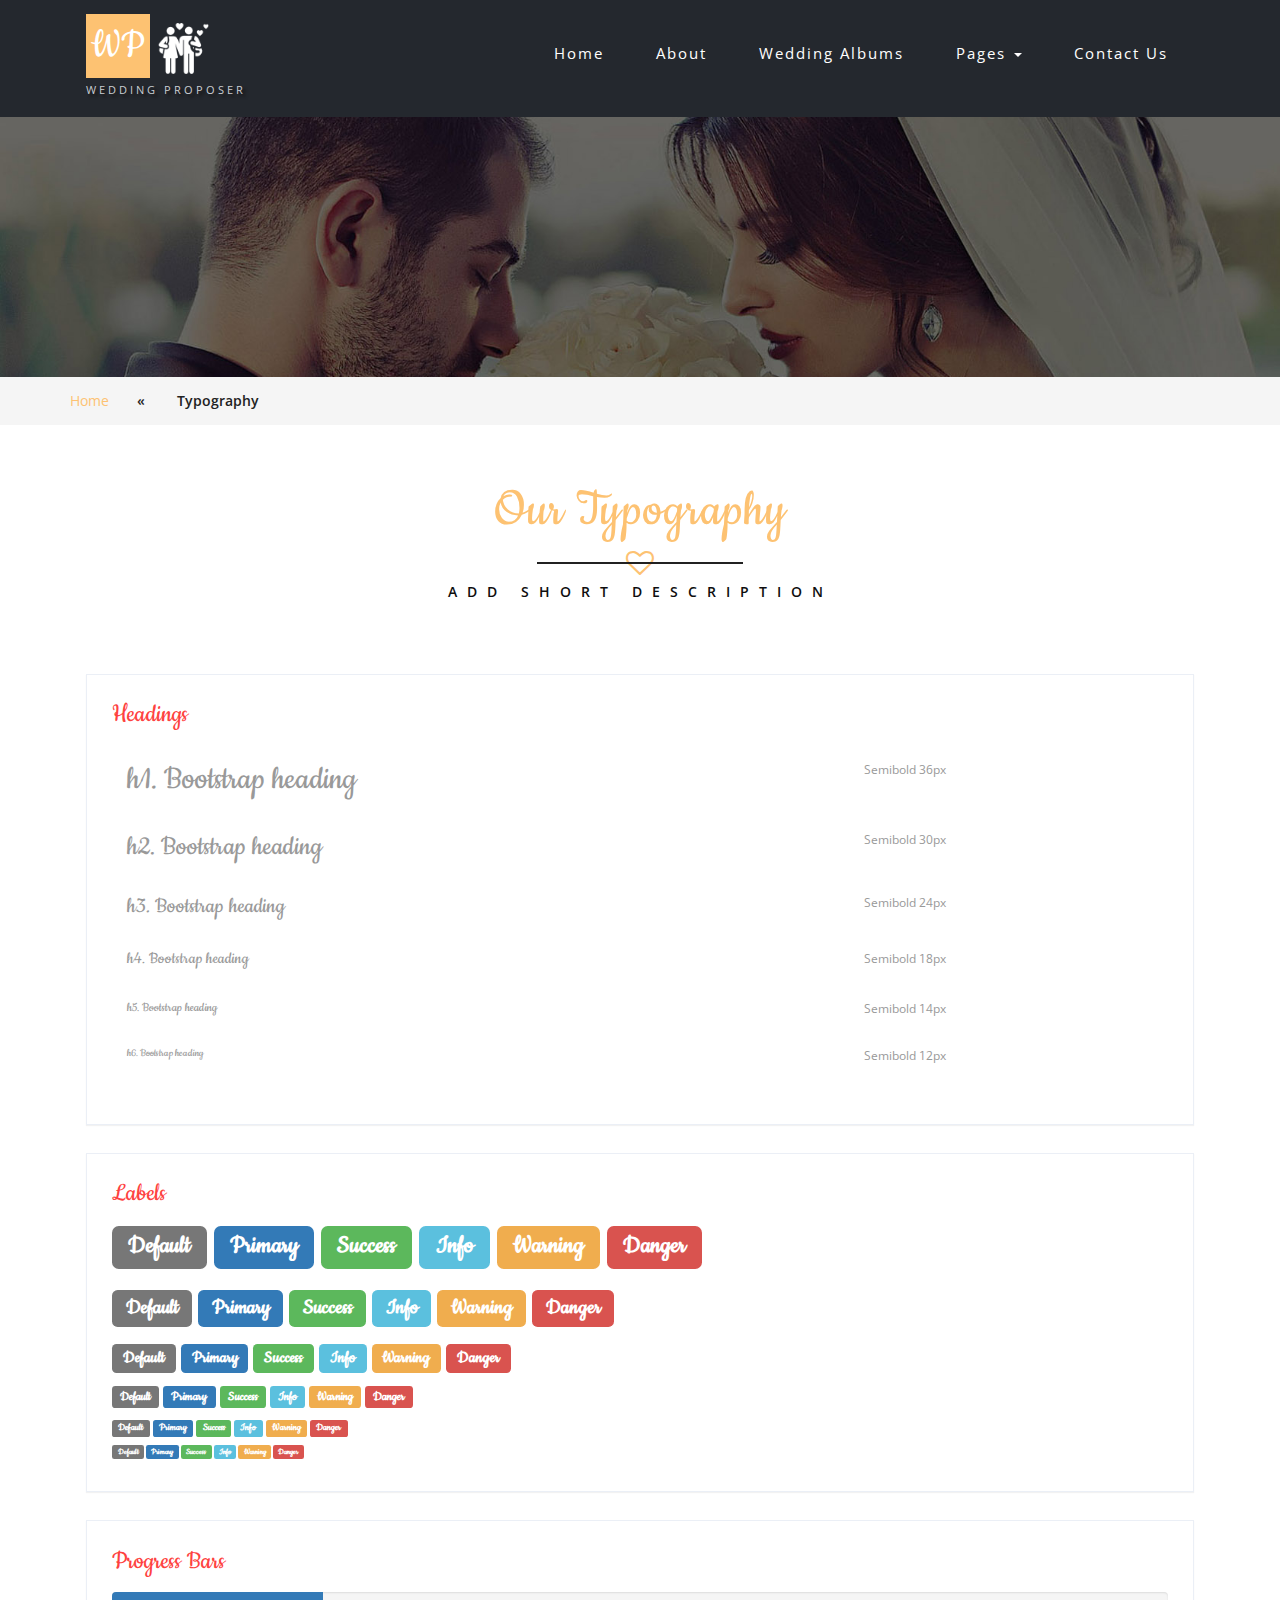
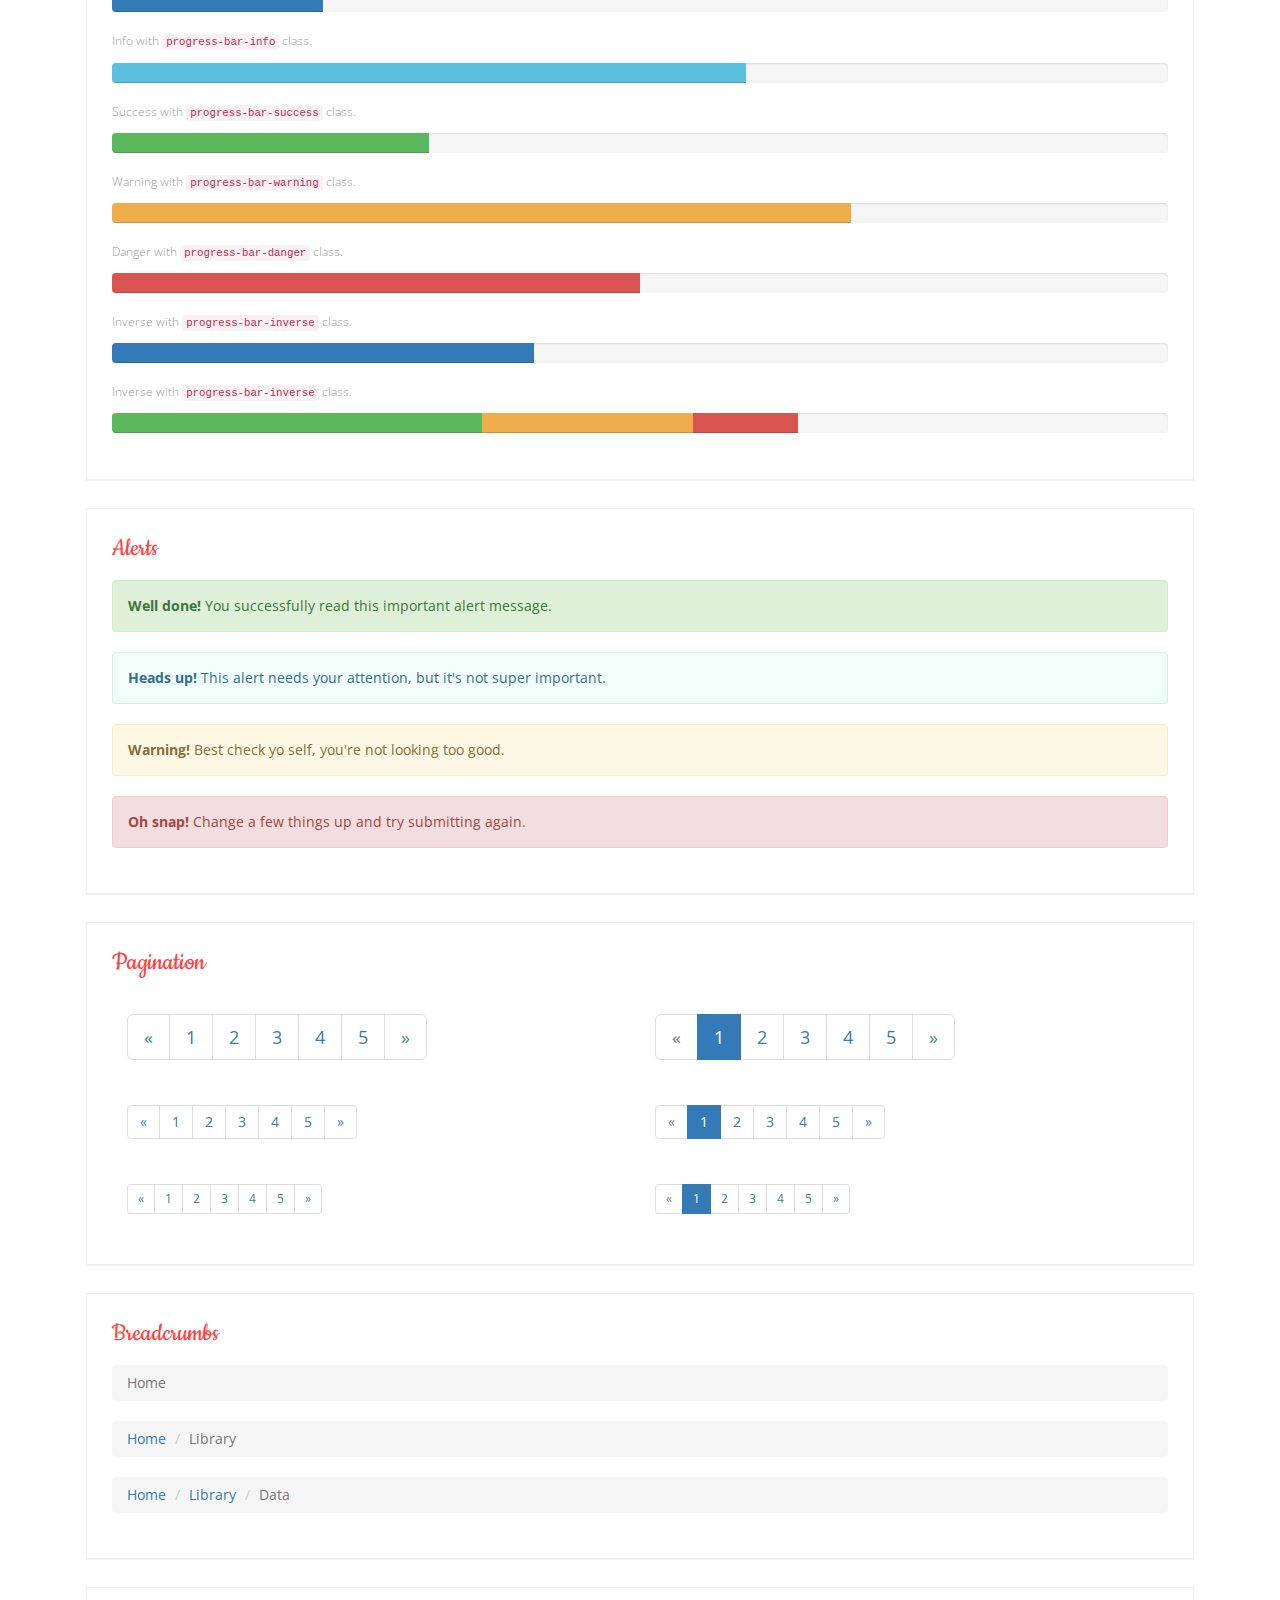
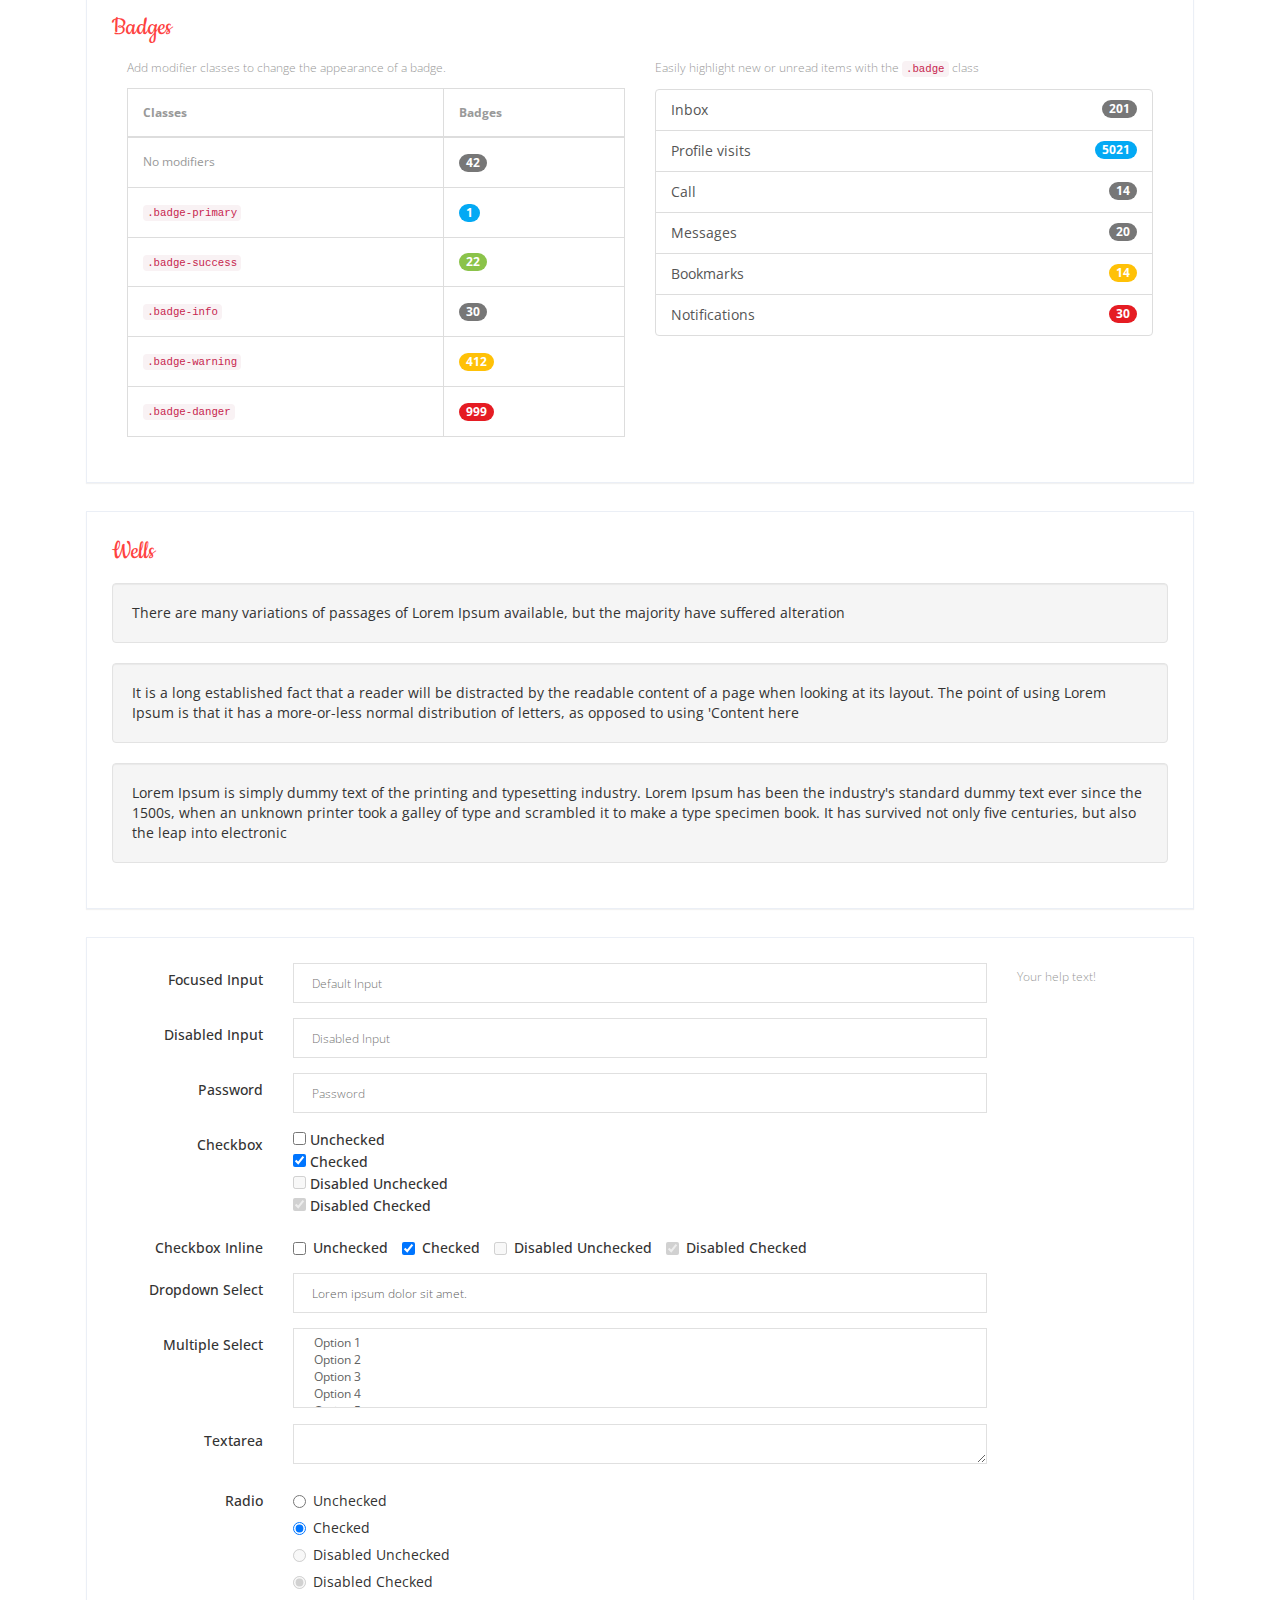
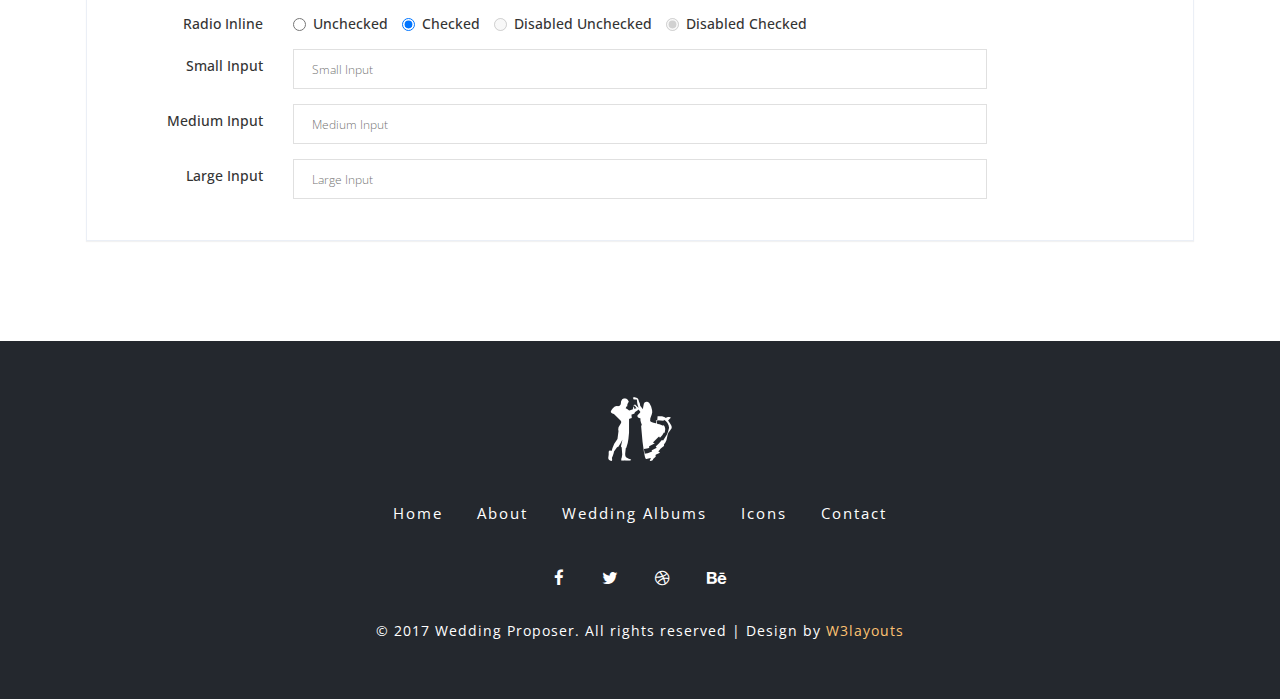
<file: codes.html>
<!--
Author: W3layouts
Author URL: http://w3layouts.com
License: Creative Commons Attribution 3.0 Unported
License URL: http://creativecommons.org/licenses/by/3.0/
-->
<!DOCTYPE html>
<html lang="zxx">
<head>
<title>Wedding Proposer  a Wedding Category Bootstrap Responsive Website Template | Codes :: w3layouts</title>    
<link href="css/font-awesome.css" rel="stylesheet" type="text/css" media="all" /><!-- fontawesome css -->     
<link href="css/bootstrap.css" rel="stylesheet" type="text/css" media="all" /><!-- Bootstrap stylesheet -->
<link href="css/snow.css" rel="stylesheet" type="text/css" media="all" /><!-- stylesheet -->
<link href="css/style.css" rel="stylesheet" type="text/css" media="all" /><!-- stylesheet -->
<!-- meta tags -->
<meta name="viewport" content="width=device-width, initial-scale=1">
<meta http-equiv="Content-Type" content="text/html; charset=utf-8" />
<meta name="keywords" content="Wedding Proposer Responsive web template, Bootstrap Web Templates, Flat Web Templates, Android Compatible web template, 
Smartphone Compatible web template, free webdesigns for Nokia, Samsung, LG, Sony Ericsson, Motorola web design" />
<script type="application/x-javascript"> addEventListener("load", function() { setTimeout(hideURLbar, 0); }, false); function hideURLbar(){ window.scrollTo(0,1); } </script>
<!-- //meta tags -->
<!--fonts-->
<link href="//fonts.googleapis.com/css?family=Cookie" rel="stylesheet">
<link href="//fonts.googleapis.com/css?family=Open+Sans:300,300i,400,400i,600,600i,700" rel="stylesheet">
<!--//fonts-->
</head>
<body>
<!-- header -->
	<header>
		<div class="container">
			<!-- nav -->
			<nav class="navbar navbar-inverse">
			  <div class="container-fluid">
				<!-- Brand and toggle get grouped for better mobile display -->
				<div class="navbar-header">
				  <button type="button" class="navbar-toggle" data-toggle="collapse" data-target="#bs-example-navbar-collapse-1">
					<span class="sr-only">Toggle navigation</span>
					<span class="icon-bar"></span>
					<span class="icon-bar"></span>
					<span class="icon-bar"></span>
				  </button>
				<div class="logo">
					<h1><a href="index.html"><span>WP</span> <div class="logo-img"><img src="images/in-love.png" alt="img09"/></div><p class="sub_title">Wedding Proposer</p> </a></h1>
				</div>	
				</div>

				<!-- Collect the nav links, forms, and other content for toggling -->
				<div class="collapse navbar-collapse" id="bs-example-navbar-collapse-1">
				  <nav class="cl-effect-13" id="cl-effect-13">
						<ul class="nav navbar-nav">
							<li><a href="index.html">Home</a></li>
							<li><a href="about.html">About</a></li>
							<li><a href="gallery.html">Wedding Albums</a></li>
							<li class="dropdown">
								<a href="#" class="dropdown-toggle active" data-toggle="dropdown">Pages <b class="caret"></b></a>
								<ul class="dropdown-menu agile_short_dropdown">
									<li><a href="icons.html">Icons</a></li>
									<li><a href="codes.html">Typography</a></li>
								</ul>
							</li>
							<li><a href="contact.html">Contact Us</a></li>
						</ul>
						
					</nav>

				</div>
				<!-- /.navbar-collapse -->
			  </div>
			  <!-- /.container-fluid -->
			</nav> 
			<!-- //nav -->
		</div>
	</header>
	<!-- //header -->
	<!-- banner-slider -->
	<div class="w3ls_banner_section second">
	  
     </div>
	<!-- banner-slider -->
	<!-- breadcrumbs -->
	<div class="w3l_agileits_breadcrumbs">
		<div class="container">
			<ul>
				<li><a href="index.html">Home</a><span>«</span></li>
				<li>Typography</li>
			</ul>
		</div>
	</div>
<!-- //breadcrumbs -->

			<!--/story-->
		<div class="w3l_inner_section">
					<div class="container">
						   <div class="wthree_title_agile">
						        <h2> Our <span>Typography</span></h2>
								<p><i class="fa fa-heart-o" aria-hidden="true"></i></p>
								
							</div>
						 <p class="sub_para">ADD SHORT DESCRIPTION </p>
						  <div class="inner_w3l_agile_grids">
						<div class="typo-grid">		  
			<div class="typo-1">
				  <div class="grid_3 grid_4">
				  <h3 class="head-top">Headings</h3>
				  <div class="bs-example">
					<table class="table">
					  <tbody>
						<tr>
						  <td><h1 id="h1.-bootstrap-heading">h1. Bootstrap heading<a class="anchorjs-link" href="#h1.-bootstrap-heading"><span class="anchorjs-icon"></span></a></h1></td>
						  <td class="type-info">Semibold 36px</td>
						</tr>
						<tr>
						  <td><h2 id="h2.-bootstrap-heading">h2. Bootstrap heading<a class="anchorjs-link" href="#h2.-bootstrap-heading"><span class="anchorjs-icon"></span></a></h2></td>
						  <td class="type-info">Semibold 30px</td>
						</tr>
						<tr>
						  <td><h3 id="h3.-bootstrap-heading">h3. Bootstrap heading<a class="anchorjs-link" href="#h3.-bootstrap-heading"><span class="anchorjs-icon"></span></a></h3></td>
						  <td class="type-info">Semibold 24px</td>
						</tr>
						<tr>
						  <td><h4 id="h4.-bootstrap-heading">h4. Bootstrap heading<a class="anchorjs-link" href="#h4.-bootstrap-heading"><span class="anchorjs-icon"></span></a></h4></td>
						  <td class="type-info">Semibold 18px</td>
						</tr>
						<tr>
						  <td><h5 id="h5.-bootstrap-heading">h5. Bootstrap heading<a class="anchorjs-link" href="#h5.-bootstrap-heading"><span class="anchorjs-icon"></span></a></h5></td>
						  <td class="type-info">Semibold 14px</td>
						</tr>
						<tr>
						  <td><h6>h6. Bootstrap heading</h6></td>
						  <td class="type-info">Semibold 12px</td>
						</tr>
					  </tbody>
					</table>
					</div>
				  </div>
				  <div class="grid_3 grid_5">
					<h3 class="head-top">Labels</h3>
					 <div class="but_list">
					  <h1>
						<span class="label label-default">Default</span>
						<span class="label label-primary">Primary</span>
						<span class="label label-success">Success</span>
						<span class="label label-info">Info</span>
						<span class="label label-warning">Warning</span>
						<span class="label label-danger">Danger</span>
					  </h1>
					  <h2>
						<span class="label label-default">Default</span>
						<span class="label label-primary">Primary</span>
						<span class="label label-success">Success</span>
						<span class="label label-info">Info</span>
						<span class="label label-warning">Warning</span>
						<span class="label label-danger">Danger</span>
					  </h2>
					  <h3>
						<span class="label label-default">Default</span>
						<span class="label label-primary">Primary</span>
						<span class="label label-success">Success</span>
						<span class="label label-info">Info</span>
						<span class="label label-warning">Warning</span>
						<span class="label label-danger">Danger</span>
					  </h3>
					  <h4>
						<span class="label label-default">Default</span>
						<span class="label label-primary">Primary</span>
						<span class="label label-success">Success</span>
						<span class="label label-info">Info</span>
						<span class="label label-warning">Warning</span>
						<span class="label label-danger">Danger</span>
					  </h4>
					  <h5>
						<span class="label label-default">Default</span>
						<span class="label label-primary">Primary</span>
						<span class="label label-success">Success</span>
						<span class="label label-info">Info</span>
						<span class="label label-warning">Warning</span>
						<span class="label label-danger">Danger</span>
					  </h5>
					  <h6>
						<span class="label label-default">Default</span>
						<span class="label label-primary">Primary</span>
						<span class="label label-success">Success</span>
						<span class="label label-info">Info</span>
						<span class="label label-warning">Warning</span>
						<span class="label label-danger">Danger</span>
					  </h6>
					 </div>
				   </div>
				   <div class="grid_3 grid_5">
					 <h3 class="head-top">Progress Bars</h3>
						 <div class="tab-content">
							  <div class="tab-pane active" id="domprogress">
								  <div class="progress">    
									<div class="progress-bar progress-bar-primary" style="width: 20%"></div>
								  </div>
								  <p>Info with <code>progress-bar-info</code> class.</p>
								  <div class="progress">    
									<div class="progress-bar progress-bar-info" style="width: 60%"></div>
								  </div>
								  <p>Success with <code>progress-bar-success</code> class.</p>
								  <div class="progress">
									<div class="progress-bar progress-bar-success" style="width: 30%"></div>
								  </div>
								  <p>Warning with <code>progress-bar-warning</code> class.</p>
								  <div class="progress">
									<div class="progress-bar progress-bar-warning" style="width: 70%"></div>
								  </div>
								  <p>Danger with <code>progress-bar-danger</code> class.</p>
								  <div class="progress">
									<div class="progress-bar progress-bar-danger" style="width: 50%"></div>
								  </div>
								  <p>Inverse with <code>progress-bar-inverse</code> class.</p>
								  <div class="progress">
									<div class="progress-bar progress-bar-inverse" style="width: 40%"></div>
								  </div>
								   <p>Inverse with <code>progress-bar-inverse</code> class.</p>
								  <div class="progress">
									<div class="progress-bar progress-bar-success" style="width: 35%"><span class="sr-only">35% Complete (success)</span></div>
									<div class="progress-bar progress-bar-warning" style="width: 20%"><span class="sr-only">20% Complete (warning)</span></div>
									<div class="progress-bar progress-bar-danger" style="width: 10%"><span class="sr-only">10% Complete (danger)</span></div>
								  </div>
							</div>
					   </div>
				   </div>
				   <div class="grid_3 grid_5">
					 <h3 class="head-top">Alerts</h3>
					 <div class="but_list">
					   <div class="alert alert-success" role="alert">
						<strong>Well done!</strong> You successfully read this important alert message.
					   </div>
					   <div class="alert alert-info" role="alert">
						<strong>Heads up!</strong> This alert needs your attention, but it's not super important.
					   </div>
					   <div class="alert alert-warning" role="alert">
						<strong>Warning!</strong> Best check yo self, you're not looking too good.
					   </div>
					   <div class="alert alert-danger" role="alert">
						<strong>Oh snap!</strong> Change a few things up and try submitting again.
					   </div>
					 </div>
				   </div>
				   <div class="grid_3 grid_5">
					 <h3 class="head-top">Pagination</h3>
					 <div class="col-md-6 page_1">
					  <nav>
					  <ul class="pagination pagination-lg">
						<li><a href="#" aria-label="Previous"><span aria-hidden="true">«</span></a></li>
						<li><a href="#">1</a></li>
						<li><a href="#">2</a></li>
						<li><a href="#">3</a></li>
						<li><a href="#">4</a></li>
						<li><a href="#">5</a></li>
						<li><a href="#" aria-label="Next"><span aria-hidden="true">»</span></a></li>
					  </ul>
					  </nav>
					  <nav>
					  <ul class="pagination">
						<li><a href="#" aria-label="Previous"><span aria-hidden="true">«</span></a></li>
						<li><a href="#">1</a></li>
						<li><a href="#">2</a></li>
						<li><a href="#">3</a></li>
						<li><a href="#">4</a></li>
						<li><a href="#">5</a></li>
						<li><a href="#" aria-label="Next"><span aria-hidden="true">»</span></a></li>
					  </ul>
					</nav>
					<nav>
					  <ul class="pagination pagination-sm">
						<li><a href="#" aria-label="Previous"><span aria-hidden="true">«</span></a></li>
						<li><a href="#">1</a></li>
						<li><a href="#">2</a></li>
						<li><a href="#">3</a></li>
						<li><a href="#">4</a></li>
						<li><a href="#">5</a></li>
						<li><a href="#" aria-label="Next"><span aria-hidden="true">»</span></a></li>
					  </ul>
					</nav>
					</div>
					<div class="col-md-6 page_1">
						<ul class="pagination pagination-lg">
							<li class="disabled"><a href="#"><span aria-hidden="true">«</span></a></li>
							<li class="active"><a href="#">1</a></li>
							<li><a href="#">2</a></li>
							<li><a href="#">3</a></li>
							<li><a href="#">4</a></li>
							<li><a href="#">5</a></li>
							<li><a href="#"><span aria-hidden="true">»</span></a></li>
					   </ul>
					<nav>
					  <ul class="pagination">
						<li class="disabled"><a href="#" aria-label="Previous"><span aria-hidden="true">«</span></a></li>
						<li class="active"><a href="#">1 <span class="sr-only">(current)</span></a></li>
						<li><a href="#">2</a></li>
						<li><a href="#">3</a></li>
						<li><a href="#">4</a></li>
						<li><a href="#">5</a></li>
						<li><a href="#" aria-label="Next"><span aria-hidden="true">»</span></a></li>
					 </ul>
				   </nav>
					 <ul class="pagination pagination-sm">
						<li class="disabled"><a href="#"><span aria-hidden="true">«</span></a></li>
						<li class="active"><a href="#">1</a></li>
						<li><a href="#">2</a></li>
						<li><a href="#">3</a></li>
						<li><a href="#">4</a></li>
						<li><a href="#">5</a></li>
						<li><a href="#"><span aria-hidden="true">»</span></a></li>
					</ul>
					</div>
				   <div class="clearfix"> </div>
				   </div>
				   <div class="grid_3 grid_5">
					 <h3 class="head-top">Breadcrumbs</h3>
					 <div class="but_list">
						<ol class="breadcrumb">
						  <li class="active">Home</li>
						</ol>
						<ol class="breadcrumb">
						  <li><a href="#">Home</a></li>
						  <li class="active">Library</li>
						</ol>
						<ol class="breadcrumb">
						  <li><a href="#">Home</a></li>
						  <li><a href="#">Library</a></li>
						  <li class="active">Data</li>
						</ol>
					  </div>
				   </div>
				   <div class="grid_3 grid_5">
					 <h3 class="head-top">Badges</h3>
					   <div class="but_list">
						<div class="col-md-6 page_1">
							<p>Add modifier classes to change the appearance of a badge.</p>
							  <table class="table table-bordered">
								<thead>
									<tr>
										<th>Classes</th>
										<th>Badges</th>
									</tr>
								</thead>
								<tbody>
									<tr>
										<td>No modifiers</td>
										<td><span class="badge">42</span></td>
									</tr>
									<tr>
										<td><code>.badge-primary</code></td>
										<td><span class="badge badge-primary">1</span></td>
									</tr>
									<tr>
										<td><code>.badge-success</code></td>
										<td><span class="badge badge-success">22</span></td>
									</tr>
									<tr>
										<td><code>.badge-info</code></td>
										<td><span class="badge badge-info">30</span></td>
									</tr>
									<tr>
										<td><code>.badge-warning</code></td>
										<td><span class="badge badge-warning">412</span></td>
									</tr>
									<tr>
										<td><code>.badge-danger</code></td>
										<td><span class="badge badge-danger">999</span></td>
									</tr>
								</tbody>
							  </table>                    
						</div>
						<div class="col-md-6 page_1">
						  <p>Easily highlight new or unread items with the <code>.badge</code> class</p>
							<div class="list-group list-group-alternate"> 
								<a href="#" class="list-group-item"><span class="badge">201</span> <i class="ti ti-email"></i> Inbox </a> 
								<a href="#" class="list-group-item"><span class="badge badge-primary">5021</span> <i class="ti ti-eye"></i> Profile visits </a> 
								<a href="#" class="list-group-item"><span class="badge">14</span> <i class="ti ti-headphone-alt"></i> Call </a> 
								<a href="#" class="list-group-item"><span class="badge">20</span> <i class="ti ti-comments"></i> Messages </a> 
								<a href="#" class="list-group-item"><span class="badge badge-warning">14</span> <i class="ti ti-bookmark"></i> Bookmarks </a> 
								<a href="#" class="list-group-item"><span class="badge badge-danger">30</span> <i class="ti ti-bell"></i> Notifications </a> 
							</div>
					   </div>
					   <div class="clearfix"> </div>
					   </div>
					 </div>
				  <div class="grid_3 grid_5">
					 <h3 class="head-top">Wells</h3>
					 <div class="but_list">
					   <div class="well">
						There are many variations of passages of Lorem Ipsum available, but the majority have suffered alteration
					   </div>
					   <div class="well">
						It is a long established fact that a reader will be distracted by the readable content of a page when looking at its layout. The point of using Lorem Ipsum is that it has a more-or-less normal distribution of letters, as opposed to using 'Content here
					   </div>
					   <div class="well">
						Lorem Ipsum is simply dummy text of the printing and typesetting industry. Lorem Ipsum has been the industry's standard dummy text ever since the 1500s, when an unknown printer took a galley of type and scrambled it to make a type specimen book. It has survived not only five centuries, but also the leap into electronic
					   </div>
					 </div>
				  </div>  
	 <div class="grid_3 grid_5">
					  <div class="tab-content">
							<div class="tab-pane active" id="horizontal-form">
								<form class="form-horizontal">
									<div class="form-group">
										<label for="focusedinput" class="col-sm-2 control-label">Focused Input</label>
										<div class="col-sm-8">
											<input type="text" class="form-control1" id="focusedinput" placeholder="Default Input">
										</div>
										<div class="col-sm-2 jlkdfj1">
											<p class="help-block">Your help text!</p>
										</div>
									</div>
									<div class="form-group">
										<label for="disabledinput" class="col-sm-2 control-label">Disabled Input</label>
										<div class="col-sm-8">
											<input disabled="" type="text" class="form-control1" id="disabledinput" placeholder="Disabled Input">
										</div>
									</div>
									<div class="form-group">
										<label for="inputPassword" class="col-sm-2 control-label">Password</label>
										<div class="col-sm-8">
											<input type="password" class="form-control1" id="inputPassword" placeholder="Password">
										</div>
									</div>
									<div class="form-group">
										<label class="col-sm-2 control-label">Checkbox</label>
										<div class="col-sm-8">
											<div class="checkbox-inline1"><label><input type="checkbox"> Unchecked</label></div>
											<div class="checkbox-inline1"><label><input type="checkbox" checked=""> Checked</label></div>
											<div class="checkbox-inline1"><label><input type="checkbox" disabled=""> Disabled Unchecked</label></div>
											<div class="checkbox-inline1"><label><input type="checkbox" disabled="" checked=""> Disabled Checked</label></div>
										</div>
									</div>

									<div class="form-group">
										<label class="col-sm-2 control-label">Checkbox Inline</label>
										<div class="col-sm-8">
											<div class="checkbox-inline"><label><input type="checkbox"> Unchecked</label></div>
											<div class="checkbox-inline"><label><input type="checkbox" checked=""> Checked</label></div>
											<div class="checkbox-inline"><label><input type="checkbox" disabled=""> Disabled Unchecked</label></div>
											<div class="checkbox-inline"><label><input type="checkbox" disabled="" checked=""> Disabled Checked</label></div>
										</div>
									</div>
									<div class="form-group">
										<label for="selector1" class="col-sm-2 control-label">Dropdown Select</label>
										<div class="col-sm-8"><select name="selector1" id="selector1" class="form-control1">
											<option>Lorem ipsum dolor sit amet.</option>
											<option>Dolore, ab unde modi est!</option>
											<option>Illum, fuga minus sit eaque.</option>
											<option>Consequatur ducimus maiores voluptatum minima.</option>
										</select></div>
									</div>
									<div class="form-group">
										<label class="col-sm-2 control-label">Multiple Select</label>
										<div class="col-sm-8">
											<select multiple="" class="form-control1">
												<option>Option 1</option>
												<option>Option 2</option>
												<option>Option 3</option>
												<option>Option 4</option>
												<option>Option 5</option>
											</select>
										</div>
									</div>
									<div class="form-group">
										<label for="txtarea1" class="col-sm-2 control-label">Textarea</label>
										<div class="col-sm-8"><textarea name="txtarea1" id="txtarea1" cols="50" rows="4" class="form-control1"></textarea></div>
									</div>
									<div class="form-group">
										<label class="col-sm-2 control-label">Radio</label>
										<div class="col-sm-8">
											<div class="radio block"><label><input type="radio"> Unchecked</label></div>
											<div class="radio block"><label><input type="radio" checked=""> Checked</label></div>
											<div class="radio block"><label><input type="radio" disabled=""> Disabled Unchecked</label></div>
											<div class="radio block"><label><input type="radio" disabled="" checked=""> Disabled Checked</label></div>
										</div>
									</div>
									<div class="form-group">
										<label class="col-sm-2 control-label">Radio Inline</label>
										<div class="col-sm-8">
											<div class="radio-inline"><label><input type="radio"> Unchecked</label></div>
											<div class="radio-inline"><label><input type="radio" checked=""> Checked</label></div>
											<div class="radio-inline"><label><input type="radio" disabled=""> Disabled Unchecked</label></div>
											<div class="radio-inline"><label><input type="radio" disabled="" checked=""> Disabled Checked</label></div>
										</div>
									</div>
									<div class="form-group">
										<label for="smallinput" class="col-sm-2 control-label label-input-sm">Small Input</label>
										<div class="col-sm-8">
											<input type="text" class="form-control1 input-sm" id="smallinput" placeholder="Small Input">
										</div>
									</div>
									<div class="form-group">
										<label for="mediuminput" class="col-sm-2 control-label">Medium Input</label>
										<div class="col-sm-8">
											<input type="text" class="form-control1" id="mediuminput" placeholder="Medium Input">
										</div>
									</div>
									<div class="form-group mb-n">
										<label for="largeinput" class="col-sm-2 control-label label-input-lg">Large Input</label>
										<div class="col-sm-8">
											<input type="text" class="form-control1 input-lg" id="largeinput" placeholder="Large Input">
										</div>
									</div>
								</form>
							</div>
						</div>			  
					</div>
				</div>
			</div>
		</div>
	</div>
</div>
<!--//story-->
<!-- footer -->
   <div class="agile-footer">
		<div class="container">
			<div class="aglie-info-logo">
			
				<div class="banner-mid-wthree"> <a href="index.html" class="hvr-buzz"> <img src="images/couple.png" alt="wp"/></a> </div>
			</div>
			<ul class="aglieits-nav">
				<li><a href="index.html">Home</a></li>
				<li><a href="about.html">About</a></li>
				<li><a href="gallery.html">Wedding Albums</a></li>
				<li><a href="icons.html">Icons</a></li>
				<li><a href="contact.html">Contact</a></li>
			</ul>
<div class="w3_agileits_social_media">
					<ul>
						
						<li><a href="#" class="wthree_facebook"><i class="fa fa-facebook" aria-hidden="true"></i></a></li>
						<li><a href="#" class="wthree_twitter"><i class="fa fa-twitter" aria-hidden="true"></i></a></li>
						<li><a href="#" class="wthree_dribbble"><i class="fa fa-dribbble" aria-hidden="true"></i></a></li>
						<li><a href="#" class="wthree_behance"><i class="fa fa-behance" aria-hidden="true"></i></a></li>
					</ul>
				</div>

			<div class="copy-right">
				<p>© 2017 Wedding Proposer. All rights reserved | Design by <a href="http://w3layouts.com">W3layouts</a></p>
			</div>
		</div>
	</div>
	<!-- //footer -->

	<script type="text/javascript" src="js/jquery-2.1.4.min.js"></script><!-- Required-js -->
	<script src="js/bootstrap.min.js"></script><!-- jQuery (necessary for Bootstrap's JavaScript plugins) -->

			<script type="text/javascript">
				$(document).ready(function() {
					/*
						var defaults = {
						containerID: 'toTop', // fading element id
						containerHoverID: 'toTopHover', // fading element hover id
						scrollSpeed: 1200,
						easingType: 'linear' 
						};
					*/
										
					$().UItoTop({ easingType: 'easeOutQuart' });
										
					});
			</script>
			<!-- start-smoth-scrolling -->
			<script type="text/javascript" src="js/move-top.js"></script>
			<script type="text/javascript" src="js/easing.js"></script>
			<script type="text/javascript">
				jQuery(document).ready(function($) {
					$(".scroll").click(function(event){		
						event.preventDefault();
						$('html,body').animate({scrollTop:$(this.hash).offset().top},1000);
					});
				});
			</script>
			<!-- start-smoth-scrolling -->
	<!-- //here ends scrolling icon -->	
</body>
</html>
</file>
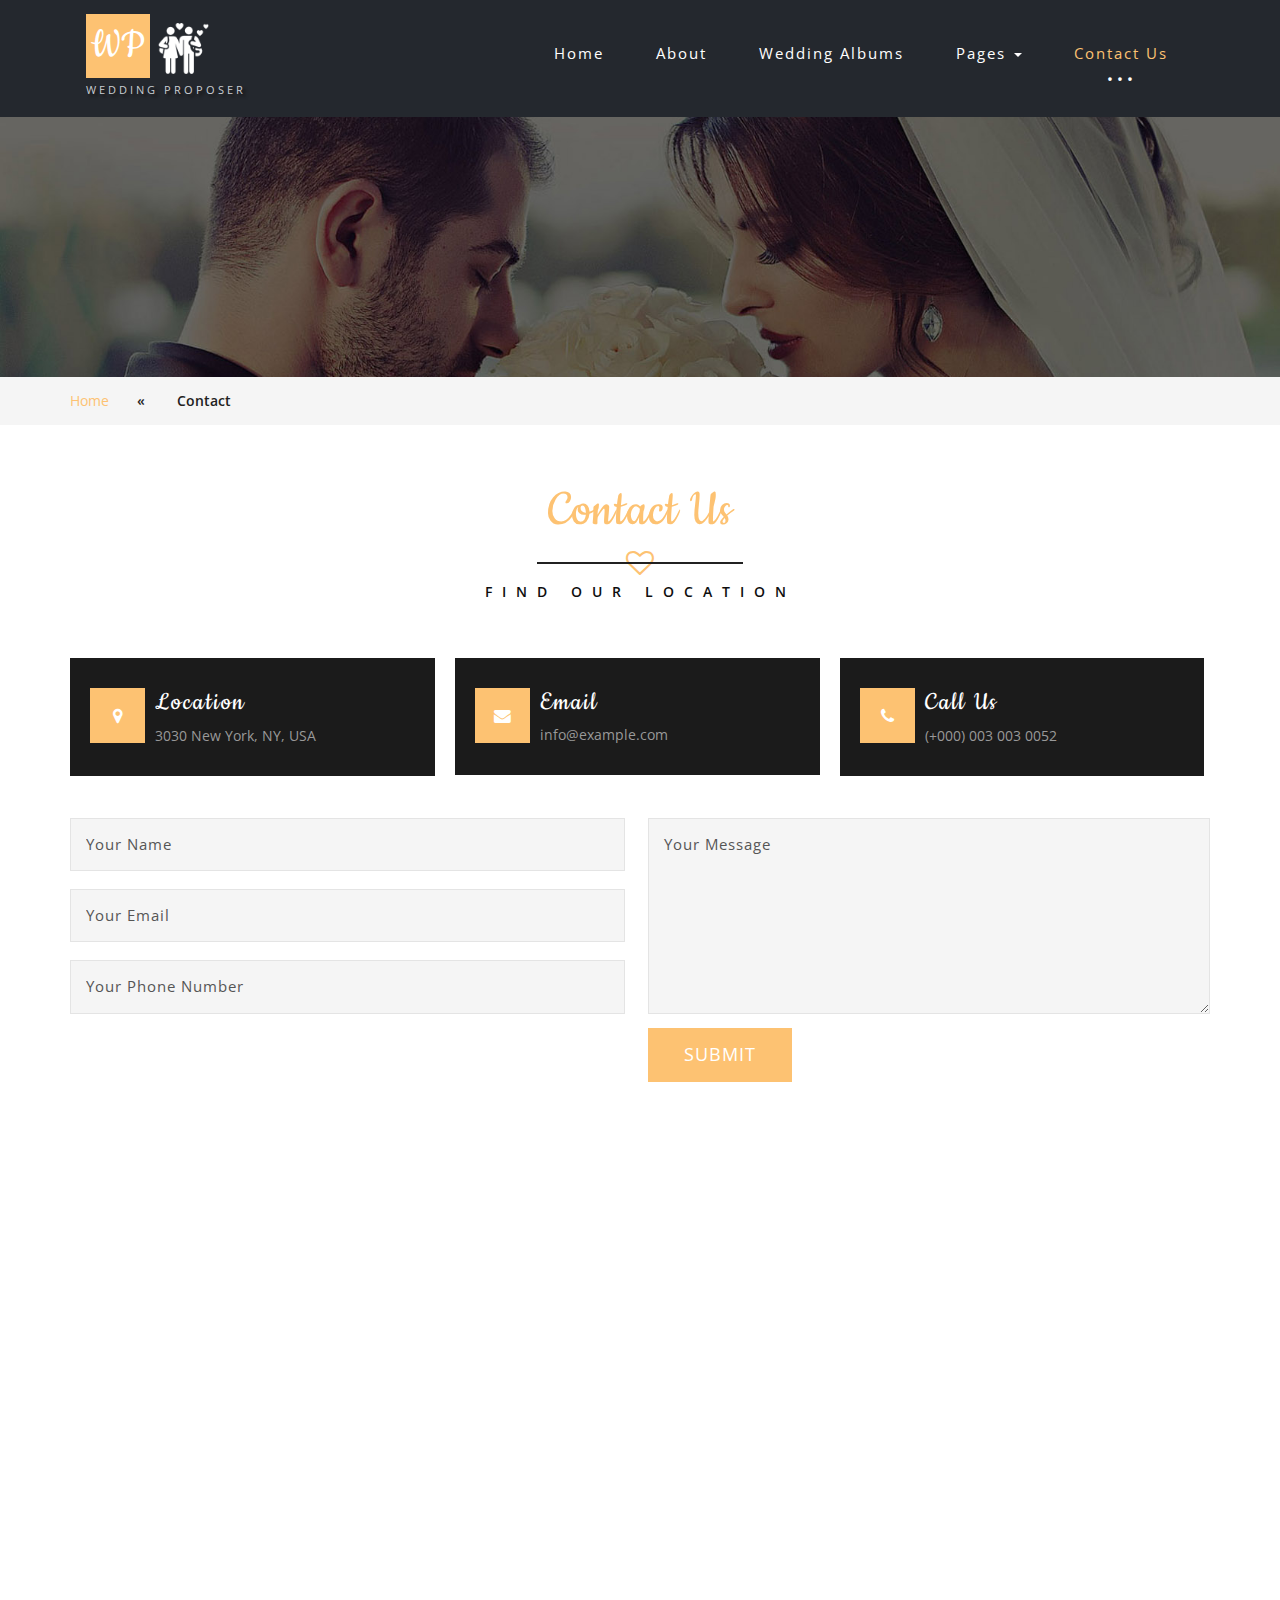
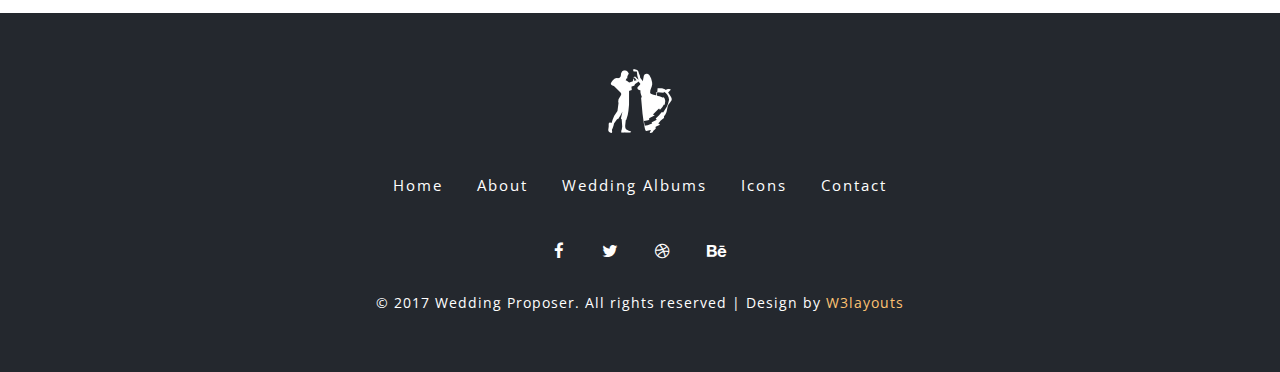
<file: contact.html>
<!--
Author: W3layouts
Author URL: http://w3layouts.com
License: Creative Commons Attribution 3.0 Unported
License URL: http://creativecommons.org/licenses/by/3.0/
-->
<!DOCTYPE html>
<html lang="zxx">
<head>
<title>Wedding Proposer  a Wedding Category Bootstrap Responsive Website Template | Contact :: w3layouts</title>    
<link href="css/font-awesome.css" rel="stylesheet" type="text/css" media="all" /><!-- fontawesome css -->     
<link href="css/bootstrap.css" rel="stylesheet" type="text/css" media="all" /><!-- Bootstrap stylesheet -->
<link href="css/snow.css" rel="stylesheet" type="text/css" media="all" /><!-- stylesheet -->
<link href="css/style.css" rel="stylesheet" type="text/css" media="all" /><!-- stylesheet -->
<!-- meta tags -->
<meta name="viewport" content="width=device-width, initial-scale=1">
<meta http-equiv="Content-Type" content="text/html; charset=utf-8" />
<meta name="keywords" content="Wedding Proposer Responsive web template, Bootstrap Web Templates, Flat Web Templates, Android Compatible web template, 
Smartphone Compatible web template, free webdesigns for Nokia, Samsung, LG, Sony Ericsson, Motorola web design" />
<script type="application/x-javascript"> addEventListener("load", function() { setTimeout(hideURLbar, 0); }, false); function hideURLbar(){ window.scrollTo(0,1); } </script>
<!-- //meta tags -->
<!--fonts-->
<link href="//fonts.googleapis.com/css?family=Cookie" rel="stylesheet">
<link href="//fonts.googleapis.com/css?family=Open+Sans:300,300i,400,400i,600,600i,700" rel="stylesheet">
<!--//fonts-->
</head>
<body>
<!-- header -->
	<header>
		<div class="container">
			<!-- nav -->
			<nav class="navbar navbar-inverse">
			  <div class="container-fluid">
				<!-- Brand and toggle get grouped for better mobile display -->
				<div class="navbar-header">
				  <button type="button" class="navbar-toggle" data-toggle="collapse" data-target="#bs-example-navbar-collapse-1">
					<span class="sr-only">Toggle navigation</span>
					<span class="icon-bar"></span>
					<span class="icon-bar"></span>
					<span class="icon-bar"></span>
				  </button>
				<div class="logo">
					<h1><a href="index.html"><span>WP</span> <div class="logo-img"><img src="images/in-love.png" alt="img09"/></div><p class="sub_title">Wedding Proposer</p> </a></h1>
				</div>	
				</div>

				<!-- Collect the nav links, forms, and other content for toggling -->
				<div class="collapse navbar-collapse" id="bs-example-navbar-collapse-1">
				  <nav class="cl-effect-13" id="cl-effect-13">
						<ul class="nav navbar-nav">
							<li><a href="index.html">Home</a></li>
							<li><a href="about.html">About</a></li>
							<li><a href="gallery.html">Wedding Albums</a></li>
							<li class="dropdown">
								<a href="#" class="dropdown-toggle" data-toggle="dropdown">Pages <b class="caret"></b></a>
								<ul class="dropdown-menu agile_short_dropdown">
									<li><a href="icons.html">Icons</a></li>
									<li><a href="codes.html">Typography</a></li>
								</ul>
							</li>
							<li class="active"><a href="contact.html">Contact Us</a></li>
						</ul>
						
					</nav>

				</div>
				<!-- /.navbar-collapse -->
			  </div>
			  <!-- /.container-fluid -->
			</nav> 
			<!-- //nav -->
		</div>
	</header>
	<!-- //header -->
	<!-- banner-slider -->
	<div class="w3ls_banner_section second">
	  
     </div>
	<!-- banner-slider -->
	<!-- breadcrumbs -->
	<div class="w3l_agileits_breadcrumbs">
		<div class="container">
			<ul>
				<li><a href="index.html">Home</a><span>«</span></li>
				<li>Contact</li>
			</ul>
		</div>
	</div>
<!-- //breadcrumbs -->

			<!--/story-->
				<div class="w3l_inner_section">
					<div class="container">
						   <div class="wthree_title_agile">
						        <h3>Contact <span>Us</span></h3>
								<p><i class="fa fa-heart-o" aria-hidden="true"></i></p>
								
							</div>
						 <p class="sub_para">FIND OUR LOCATION</p>
						 <div class="inner_w3l_agile_grids">
						       <div class="w3ls_footer_grid">
									<div class="col-md-4 w3ls_footer_grid_left">
										<div class="w3ls_footer_grid_leftl">
											<i class="fa fa-map-marker" aria-hidden="true"></i>
										</div>
										<div class="w3ls_footer_grid_leftr">
											<h4>Location</h4>
											<p>3030 New York, NY, USA</p>
										</div>
										<div class="clearfix"> </div>
									</div>
									<div class="col-md-4 w3ls_footer_grid_left">
										<div class="w3ls_footer_grid_leftl">
											<i class="fa fa-envelope" aria-hidden="true"></i>
										</div>
										<div class="w3ls_footer_grid_leftr">
											<h4>Email</h4>
											<a href="mailto:info@example.com">info@example.com</a>
										</div>
										<div class="clearfix"> </div>
									</div>
									<div class="col-md-4 w3ls_footer_grid_left">
										<div class="w3ls_footer_grid_leftl">
											<i class="fa fa-phone" aria-hidden="true"></i>
										</div>
										<div class="w3ls_footer_grid_leftr">
											<h4>Call Us</h4>
											<p>(+000) 003 003 0052</p>
										</div>
										<div class="clearfix"> </div>
									</div>
									<div class="clearfix"> </div>
								</div>
                               <div class="w3_mail_grids">
										<form action="#" method="post">
											<div class="col-md-6 w3_agile_mail_grid">
													<input type="text" placeholder="Your Name"  required="">
													<input type="email" placeholder="Your Email" required="">
													<input type="text" placeholder="Your Phone Number" required="">

												
											</div>
											<div class="col-md-6 w3_agile_mail_grid">
												<textarea name="Message" placeholder="Your Message" required=""></textarea>
												<input type="submit" value="Submit">
											</div>
											<div class="clearfix"> </div>
										</form>
							</div>
					   </div>
							<div class=" map">
								<iframe src="https://www.google.com/maps/embed?pb=!1m18!1m12!1m3!1d12947831.742778081!2d-95.665!3d37.599999999999994!2m3!1f0!2f0!3f0!3m2!1i1024!2i768!4f13.1!3m3!1m2!1s0x54eab584e432360b%3A0x1c3bb99243deb742!2sUnited+States!5e0!3m2!1sen!2sin!4v1422444552833"></iframe>
							</div>
						</div>
					</div>
					

			<!--//story-->


 
	<!-- footer -->
<div class="agile-footer">
		<div class="container">
			<div class="aglie-info-logo">
			
				<div class="banner-mid-wthree"> <a href="index.html" class="hvr-buzz"> <img src="images/couple.png" alt="wp"/></a> </div>
			</div>
			<ul class="aglieits-nav">
				<li><a href="index.html">Home</a></li>
				<li><a href="about.html">About</a></li>
				<li><a href="gallery.html">Wedding Albums</a></li>
				<li><a href="icons.html">Icons</a></li>
				<li><a href="contact.html">Contact</a></li>
			</ul>
<div class="w3_agileits_social_media">
					<ul>
						
						<li><a href="#" class="wthree_facebook"><i class="fa fa-facebook" aria-hidden="true"></i></a></li>
						<li><a href="#" class="wthree_twitter"><i class="fa fa-twitter" aria-hidden="true"></i></a></li>
						<li><a href="#" class="wthree_dribbble"><i class="fa fa-dribbble" aria-hidden="true"></i></a></li>
						<li><a href="#" class="wthree_behance"><i class="fa fa-behance" aria-hidden="true"></i></a></li>
					</ul>
				</div>

			<div class="copy-right">
				<p>© 2017 Wedding Proposer. All rights reserved | Design by <a href="http://w3layouts.com">W3layouts</a></p>
			</div>
		</div>
	</div>
	<!-- //footer -->

	<script type="text/javascript" src="js/jquery-2.1.4.min.js"></script><!-- Required-js -->
	<script src="js/bootstrap.min.js"></script><!-- jQuery (necessary for Bootstrap's JavaScript plugins) -->

			<script type="text/javascript">
				$(document).ready(function() {
					/*
						var defaults = {
						containerID: 'toTop', // fading element id
						containerHoverID: 'toTopHover', // fading element hover id
						scrollSpeed: 1200,
						easingType: 'linear' 
						};
					*/
										
					$().UItoTop({ easingType: 'easeOutQuart' });
										
					});
			</script>
			<!-- start-smoth-scrolling -->
			<script type="text/javascript" src="js/move-top.js"></script>
			<script type="text/javascript" src="js/easing.js"></script>
			<script type="text/javascript">
				jQuery(document).ready(function($) {
					$(".scroll").click(function(event){		
						event.preventDefault();
						$('html,body').animate({scrollTop:$(this.hash).offset().top},1000);
					});
				});
			</script>
			<!-- start-smoth-scrolling -->
	<!-- //here ends scrolling icon -->	
</body>
</html>
</file>
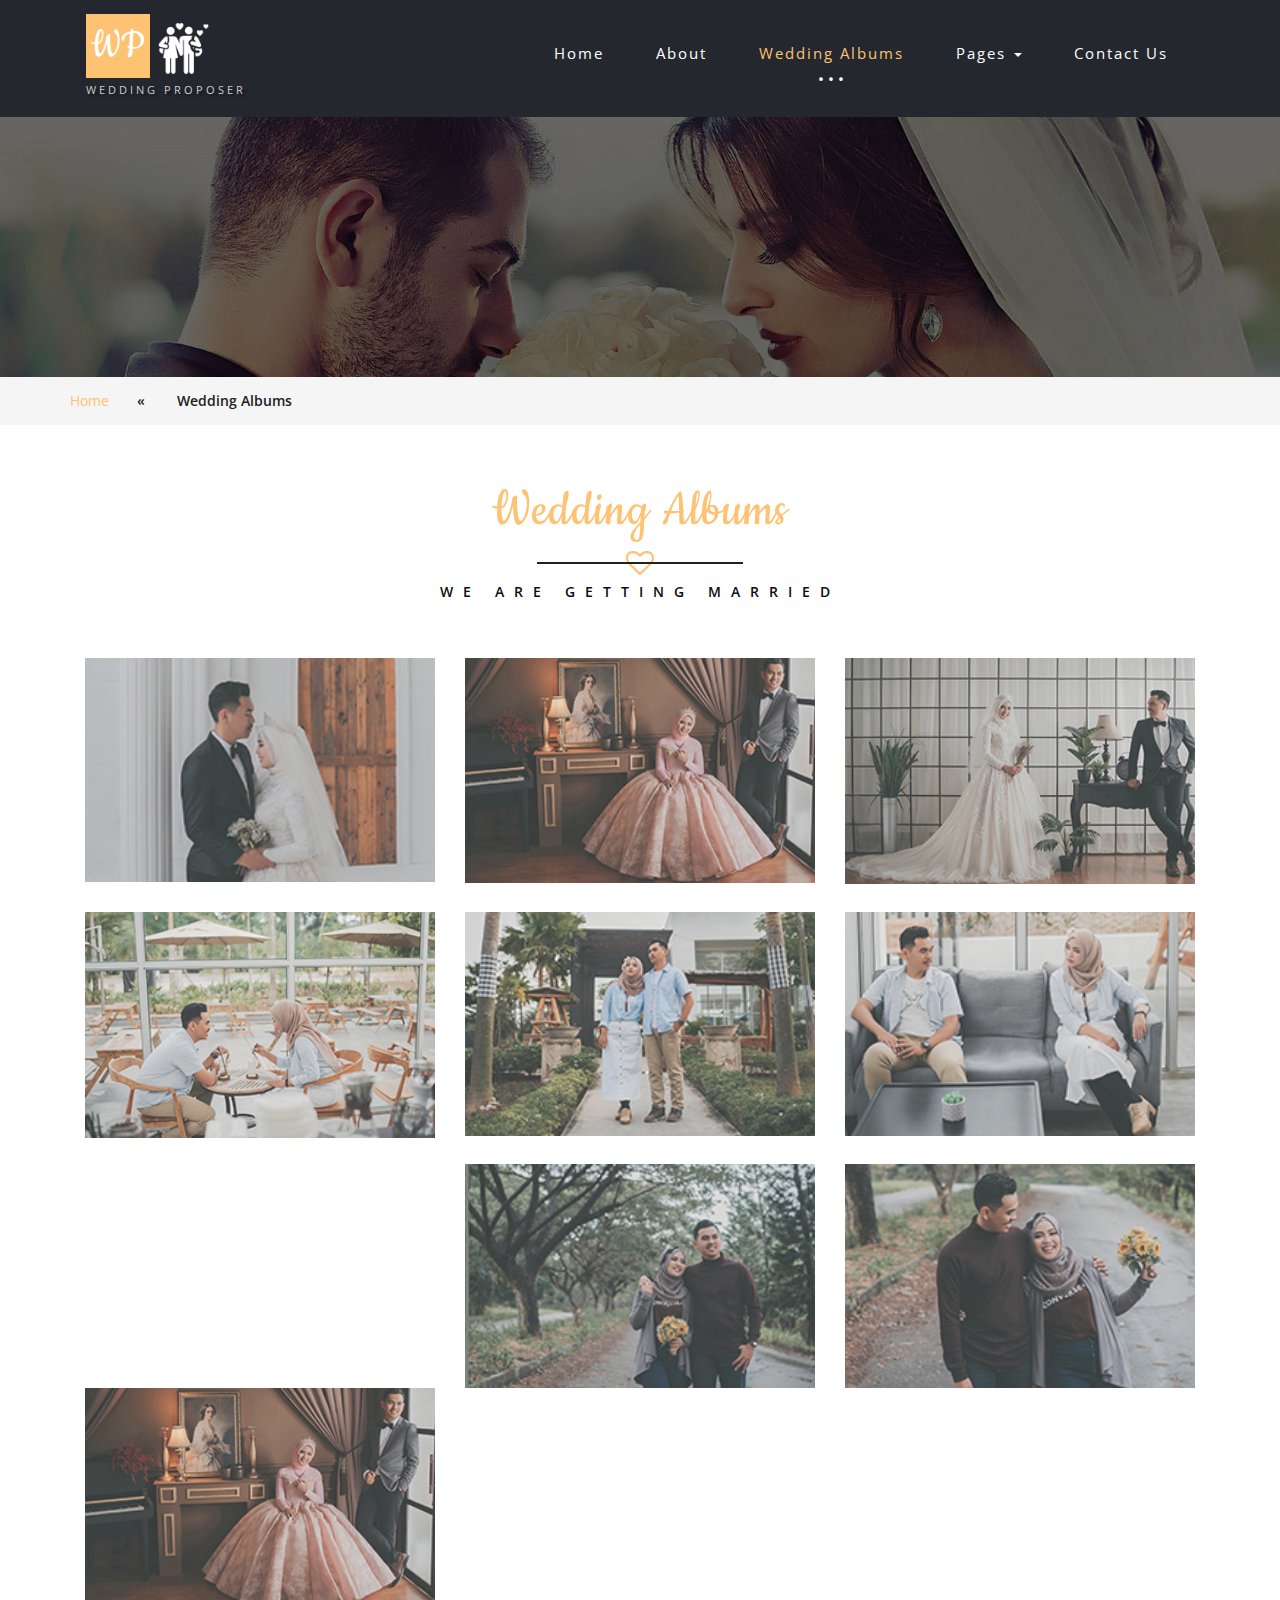
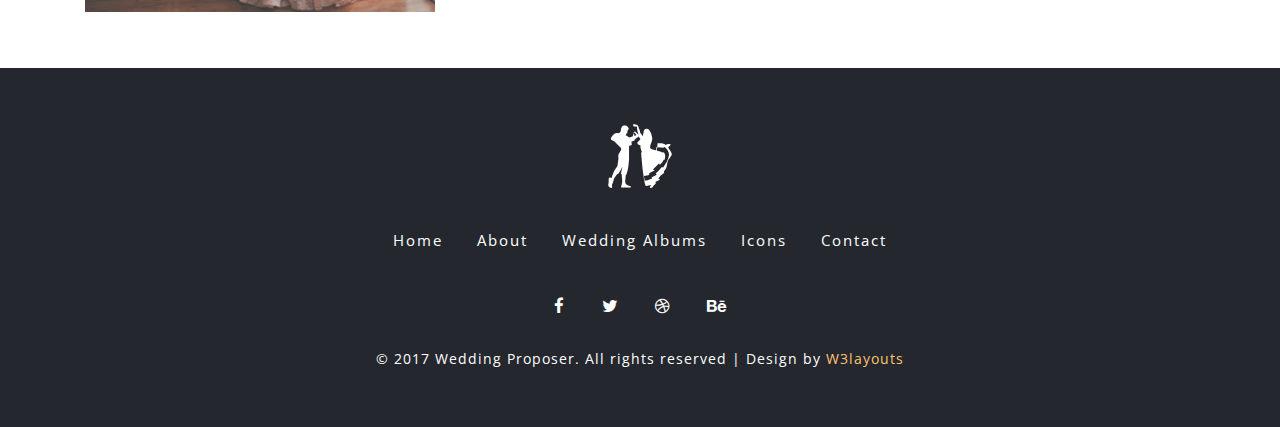
<file: gallery.html>
<!--
Author: W3layouts
Author URL: http://w3layouts.com
License: Creative Commons Attribution 3.0 Unported
License URL: http://creativecommons.org/licenses/by/3.0/
-->
<!DOCTYPE html>
<html lang="zxx">
<head>
<title>Wedding Proposer  a Wedding Category Bootstrap Responsive Website Template | Albums :: w3layouts</title>    
<link href="css/font-awesome.css" rel="stylesheet" type="text/css" media="all" /><!-- fontawesome css -->     
<link href="css/bootstrap.css" rel="stylesheet" type="text/css" media="all" /><!-- Bootstrap stylesheet -->
<link href="css/snow.css" rel="stylesheet" type="text/css" media="all" /><!-- stylesheet -->
<link href="css/lsb.css" rel="stylesheet" type="text/css">

<link href="css/style.css" rel="stylesheet" type="text/css" media="all" /><!-- stylesheet -->
<!-- meta tags -->
<meta name="viewport" content="width=device-width, initial-scale=1">
<meta http-equiv="Content-Type" content="text/html; charset=utf-8" />
<meta name="keywords" content="Wedding Proposer Responsive web template, Bootstrap Web Templates, Flat Web Templates, Android Compatible web template, 
Smartphone Compatible web template, free webdesigns for Nokia, Samsung, LG, Sony Ericsson, Motorola web design" />
<script type="application/x-javascript"> addEventListener("load", function() { setTimeout(hideURLbar, 0); }, false); function hideURLbar(){ window.scrollTo(0,1); } </script>
<!-- //meta tags -->
<!--fonts-->
<link href="//fonts.googleapis.com/css?family=Cookie" rel="stylesheet">
<link href="//fonts.googleapis.com/css?family=Open+Sans:300,300i,400,400i,600,600i,700" rel="stylesheet">
<!--//fonts-->
</head>
<body>
<!-- header -->
	<header>
		<div class="container">
			<!-- nav -->
			<nav class="navbar navbar-inverse">
			  <div class="container-fluid">
				<!-- Brand and toggle get grouped for better mobile display -->
				<div class="navbar-header">
				  <button type="button" class="navbar-toggle" data-toggle="collapse" data-target="#bs-example-navbar-collapse-1">
					<span class="sr-only">Toggle navigation</span>
					<span class="icon-bar"></span>
					<span class="icon-bar"></span>
					<span class="icon-bar"></span>
				  </button>
				<div class="logo">
					<h1><a href="index.html"><span>WP</span> <div class="logo-img"><img src="images/in-love.png" alt="img09"/></div><p class="sub_title">Wedding Proposer</p> </a></h1>
				</div>	
				</div>

				<!-- Collect the nav links, forms, and other content for toggling -->
				<div class="collapse navbar-collapse" id="bs-example-navbar-collapse-1">
				  <nav class="cl-effect-13" id="cl-effect-13">
						<ul class="nav navbar-nav">
							<li><a href="index.html">Home</a></li>
							<li><a href="about.html">About</a></li>
							<li class="active"><a href="gallery.html">Wedding Albums</a></li>
							<li class="dropdown">
								<a href="#" class="dropdown-toggle" data-toggle="dropdown">Pages <b class="caret"></b></a>
								<ul class="dropdown-menu agile_short_dropdown">
									<li><a href="icons.html">Icons</a></li>
									<li><a href="codes.html">Typography</a></li>
								</ul>
							</li>
							<li><a href="contact.html">Contact Us</a></li>
						</ul>
						
					</nav>

				</div>
				<!-- /.navbar-collapse -->
			  </div>
			  <!-- /.container-fluid -->
			</nav> 
			<!-- //nav -->
		</div>
	</header>
	<!-- //header -->
	<!-- banner-slider -->
	<div class="w3ls_banner_section second">
	  
     </div>
	<!-- banner-slider -->
	<!-- breadcrumbs -->
	<div class="w3l_agileits_breadcrumbs">
		<div class="container">
			<ul>
				<li><a href="index.html">Home</a><span>«</span></li>
				<li>Wedding Albums</li>
			</ul>
		</div>
	</div>
<!-- //breadcrumbs -->

			<!--/story-->
				<div class="w3l_inner_section">
					<div class="container">
						   <div class="wthree_title_agile">
						        <h2>Wedding  <span>Albums</span></h2>
								<p><i class="fa fa-heart-o" aria-hidden="true"></i></p>
								
							</div>
						 <p class="sub_para">WE ARE GETTING MARRIED</p>
	
						
						 <div class="inner_w3l_agile_grids">
						  <div class="col-md-4 w3_tabs_grid">
					<div class="grid">
						<a href="images/g1.jpg" class="lsb-preview" data-lsb-group="header">
							<figure class="effect-winston">
								<img src="images/g1.jpg" class="img-responsive" alt=" " />
								<figcaption>
									<p>
										<span class="glyphicon glyphicon-star-empty" aria-hidden="true"></span>
										<span class="glyphicon glyphicon-heart" aria-hidden="true"></span>
										<span class="glyphicon glyphicon-eye-open" aria-hidden="true"></span>
									</p>
								</figcaption>			
							</figure>
						</a>
					</div>
				</div>
				<div class="col-md-4 w3_tabs_grid">
					<div class="grid">
						<a href="images/g2.jpg" class="lsb-preview" data-lsb-group="header">
							<figure class="effect-winston">
								<img src="images/g2.jpg" class="img-responsive" alt=" " />
								<figcaption>
									<p>
										<span class="glyphicon glyphicon-star-empty" aria-hidden="true"></span>
										<span class="glyphicon glyphicon-heart" aria-hidden="true"></span>
										<span class="glyphicon glyphicon-eye-open" aria-hidden="true"></span>
									</p>
								</figcaption>			
							</figure>
						</a>
					</div>
				</div>
				<div class="col-md-4 w3_tabs_grid">
					<div class="grid">
						<a href="images/g3.jpg" class="lsb-preview" data-lsb-group="header">
							<figure class="effect-winston">
								<img src="images/g3.jpg" class="img-responsive" alt=" " />
								<figcaption>
									<p>
										<span class="glyphicon glyphicon-star-empty" aria-hidden="true"></span>
										<span class="glyphicon glyphicon-heart" aria-hidden="true"></span>
										<span class="glyphicon glyphicon-eye-open" aria-hidden="true"></span>
									</p>
								</figcaption>			
							</figure>
						</a>
					</div>
				</div>
				<div class="col-md-4 w3_tabs_grid w3_tabs_grid_sub">
					<div class="grid">
						<a href="images/g4.jpg" class="lsb-preview" data-lsb-group="header">
							<figure class="effect-winston">
								<img src="images/g4.jpg" class="img-responsive" alt=" " />
								<figcaption>
									<p>
										<span class="glyphicon glyphicon-star-empty" aria-hidden="true"></span>
										<span class="glyphicon glyphicon-heart" aria-hidden="true"></span>
										<span class="glyphicon glyphicon-eye-open" aria-hidden="true"></span>
									</p>
								</figcaption>			
							</figure>
						</a>
					</div>
				</div>
				<div class="col-md-4 w3_tabs_grid w3_tabs_grid_sub">
					<div class="grid">
						<a href="images/g5.jpg" class="lsb-preview" data-lsb-group="header">
							<figure class="effect-winston">
								<img src="images/g5.jpg" class="img-responsive" alt=" " />
								<figcaption>
									<p>
										<span class="glyphicon glyphicon-star-empty" aria-hidden="true"></span>
										<span class="glyphicon glyphicon-heart" aria-hidden="true"></span>
										<span class="glyphicon glyphicon-eye-open" aria-hidden="true"></span>
									</p>
								</figcaption>			
							</figure>
						</a>
					</div>
				</div>
				<div class="col-md-4 w3_tabs_grid w3_tabs_grid_sub">
					<div class="grid">
						<a href="images/g6.jpg" class="lsb-preview" data-lsb-group="header">
							<figure class="effect-winston">
								<img src="images/g6.jpg" class="img-responsive" alt=" " />
								<figcaption>
									<p>
										<span class="glyphicon glyphicon-star-empty" aria-hidden="true"></span>
										<span class="glyphicon glyphicon-heart" aria-hidden="true"></span>
										<span class="glyphicon glyphicon-eye-open" aria-hidden="true"></span>
									</p>
								</figcaption>			
							</figure>
						</a>
					</div>
				</div>
				<div class="col-md-4 w3_tabs_grid">
					<div class="grid">
						<a href="images/g7.jpg" class="lsb-preview" data-lsb-group="header">
							<figure class="effect-winston">
								<img src="images/g7.jpg" class="img-responsive" alt=" " />
								<figcaption>
									<p>
										<span class="glyphicon glyphicon-star-empty" aria-hidden="true"></span>
										<span class="glyphicon glyphicon-heart" aria-hidden="true"></span>
										<span class="glyphicon glyphicon-eye-open" aria-hidden="true"></span>
									</p>
								</figcaption>			
							</figure>
						</a>
					</div>
				</div>
				<div class="col-md-4 w3_tabs_grid">
					<div class="grid">
						<a href="images/g9.jpg" class="lsb-preview" data-lsb-group="header">
							<figure class="effect-winston">
								<img src="images/g9.jpg" class="img-responsive" alt=" " />
								<figcaption>
									<p>
										<span class="glyphicon glyphicon-star-empty" aria-hidden="true"></span>
										<span class="glyphicon glyphicon-heart" aria-hidden="true"></span>
										<span class="glyphicon glyphicon-eye-open" aria-hidden="true"></span>
									</p>
								</figcaption>			
							</figure>
						</a>
					</div>
				</div>
				<div class="col-md-4 w3_tabs_grid">
					<div class="grid">
						<a href="images/g2.jpg" class="lsb-preview" data-lsb-group="header">
							<figure class="effect-winston">
								<img src="images/g2.jpg" class="img-responsive" alt=" " />
								<figcaption>
									<p>
										<span class="glyphicon glyphicon-star-empty" aria-hidden="true"></span>
										<span class="glyphicon glyphicon-heart" aria-hidden="true"></span>
										<span class="glyphicon glyphicon-eye-open" aria-hidden="true"></span>
									</p>
								</figcaption>			
							</figure>
						</a>
					</div>
				</div>
				<div class="clearfix"> </div>

						 </div>
					</div>
					
  
                </div>
			<!--//story-->

<!--//counter-->
	
<!--//bottom-->
	<!-- footer -->
<div class="agile-footer">
		<div class="container">
			<div class="aglie-info-logo">
			
				<div class="banner-mid-wthree"> <a href="index.html" class="hvr-buzz"> <img src="images/couple.png" alt="wp"/></a> </div>
			</div>
			<ul class="aglieits-nav">
				<li><a href="index.html">Home</a></li>
				<li><a href="about.html">About</a></li>
				<li><a href="gallery.html">Wedding Albums</a></li>
				<li><a href="icons.html">Icons</a></li>
				<li><a href="contact.html">Contact</a></li>
			</ul>
<div class="w3_agileits_social_media">
					<ul>
						
						<li><a href="#" class="wthree_facebook"><i class="fa fa-facebook" aria-hidden="true"></i></a></li>
						<li><a href="#" class="wthree_twitter"><i class="fa fa-twitter" aria-hidden="true"></i></a></li>
						<li><a href="#" class="wthree_dribbble"><i class="fa fa-dribbble" aria-hidden="true"></i></a></li>
						<li><a href="#" class="wthree_behance"><i class="fa fa-behance" aria-hidden="true"></i></a></li>
					</ul>
				</div>

			<div class="copy-right">
				<p>© 2017 Wedding Proposer. All rights reserved | Design by <a href="http://w3layouts.com">W3layouts</a></p>
			</div>
		</div>
	</div>
	<!-- //footer -->

	<script type="text/javascript" src="js/jquery-2.1.4.min.js"></script><!-- Required-js -->

	<script src="js/responsiveslides.min.js"></script>
							<script>
								// You can also use "$(window).load(function() {"
								$(function () {
								  // Slideshow 4
								  $("#slider3").responsiveSlides({
									auto: true,
									pager:true,
									nav:false,
									speed: 500,
									namespace: "callbacks",
									before: function () {
									  $('.events').append("<li>before event fired.</li>");
									},
									after: function () {
									  $('.events').append("<li>after event fired.</li>");
									}
								  });
							
								});
							 </script>
							 <!-- js -->

	<!-- //main slider-banner --> 	
	
 <script src="js/lsb.min.js"></script>
			<script>
			$(window).load(function() {
				  $.fn.lightspeedBox();
				});
			</script>
<!-- //js -->

	<!-- here stars scrolling icon -->
			<script type="text/javascript">
				$(document).ready(function() {
					/*
						var defaults = {
						containerID: 'toTop', // fading element id
						containerHoverID: 'toTopHover', // fading element hover id
						scrollSpeed: 1200,
						easingType: 'linear' 
						};
					*/
										
					$().UItoTop({ easingType: 'easeOutQuart' });
										
					});
			</script>
			<!-- start-smoth-scrolling -->
			<script type="text/javascript" src="js/move-top.js"></script>
			<script type="text/javascript" src="js/easing.js"></script>
			<script type="text/javascript">
				jQuery(document).ready(function($) {
					$(".scroll").click(function(event){		
						event.preventDefault();
						$('html,body').animate({scrollTop:$(this.hash).offset().top},1000);
					});
				});
			</script>
			<!-- start-smoth-scrolling -->
	<!-- //here ends scrolling icon -->	
		<script src="js/bootstrap.min.js"></script><!-- jQuery (necessary for Bootstrap's JavaScript plugins) -->
</body>
</html>
</file>
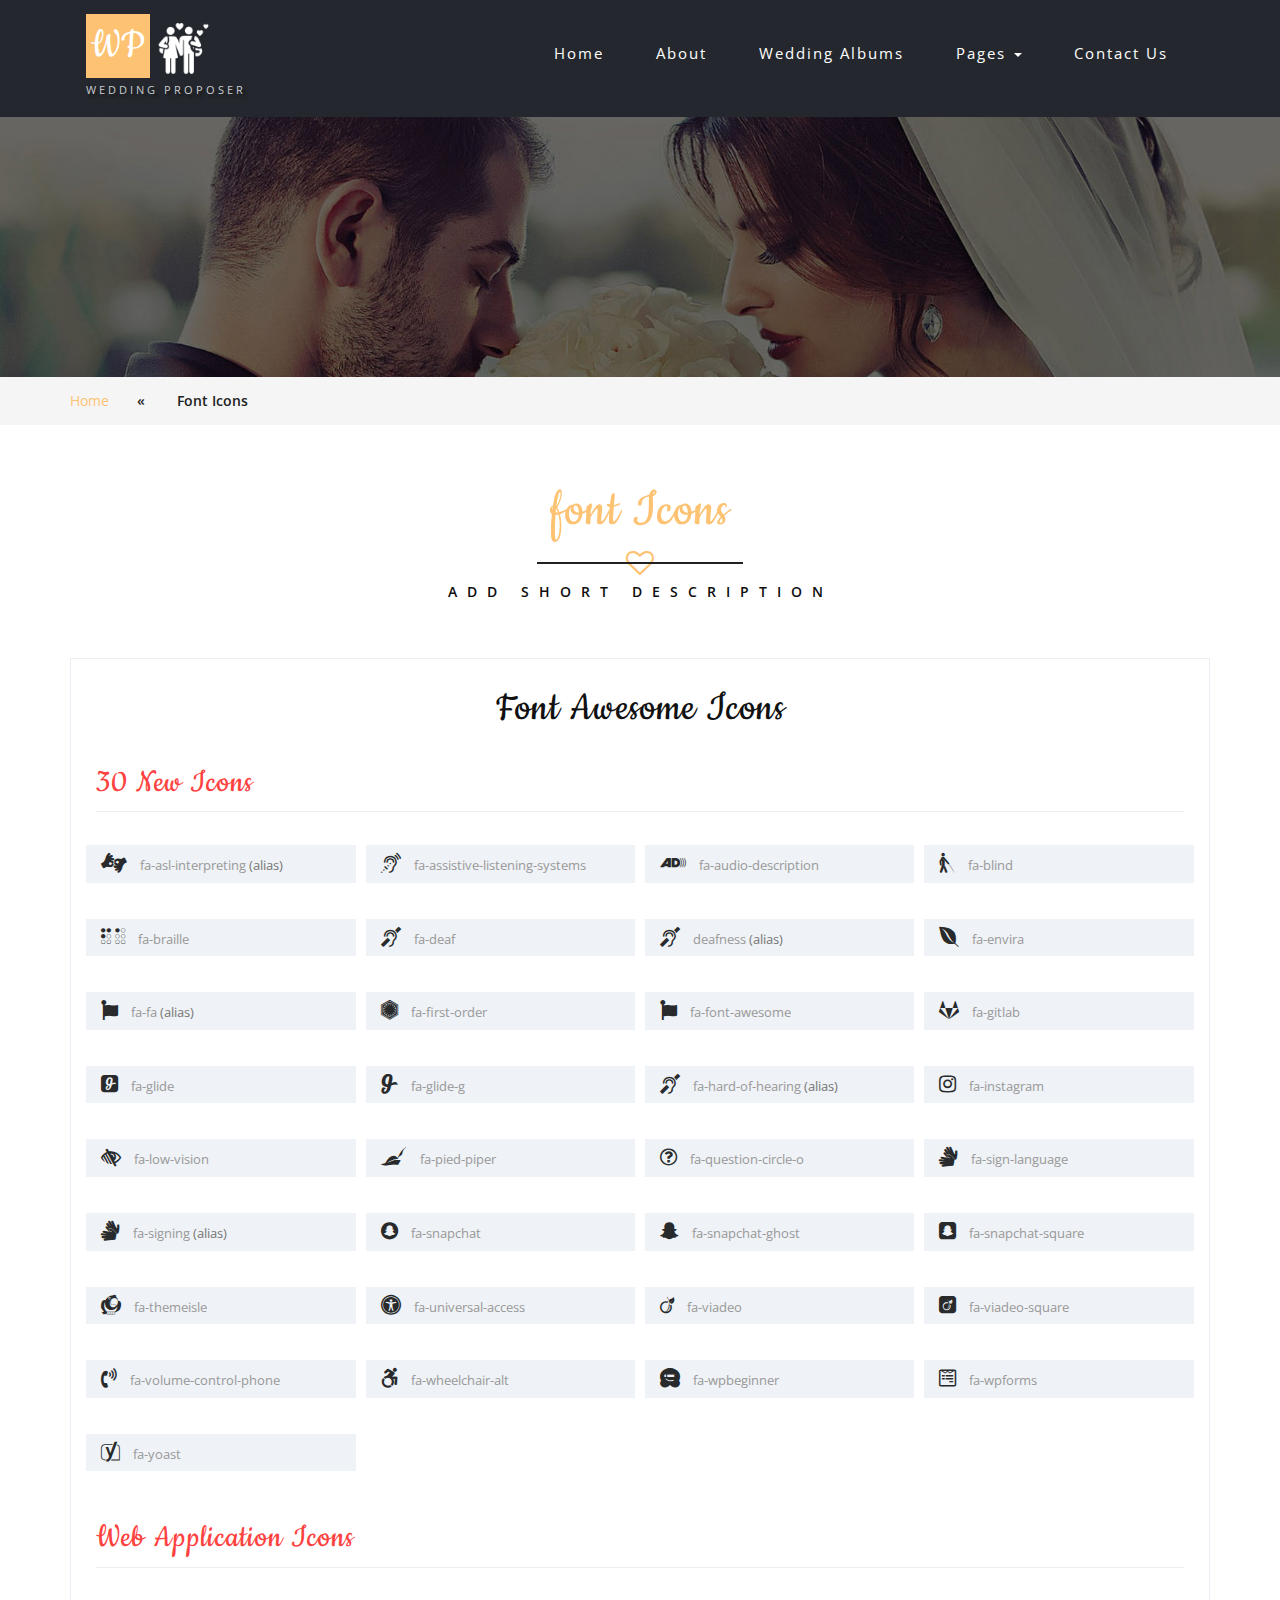
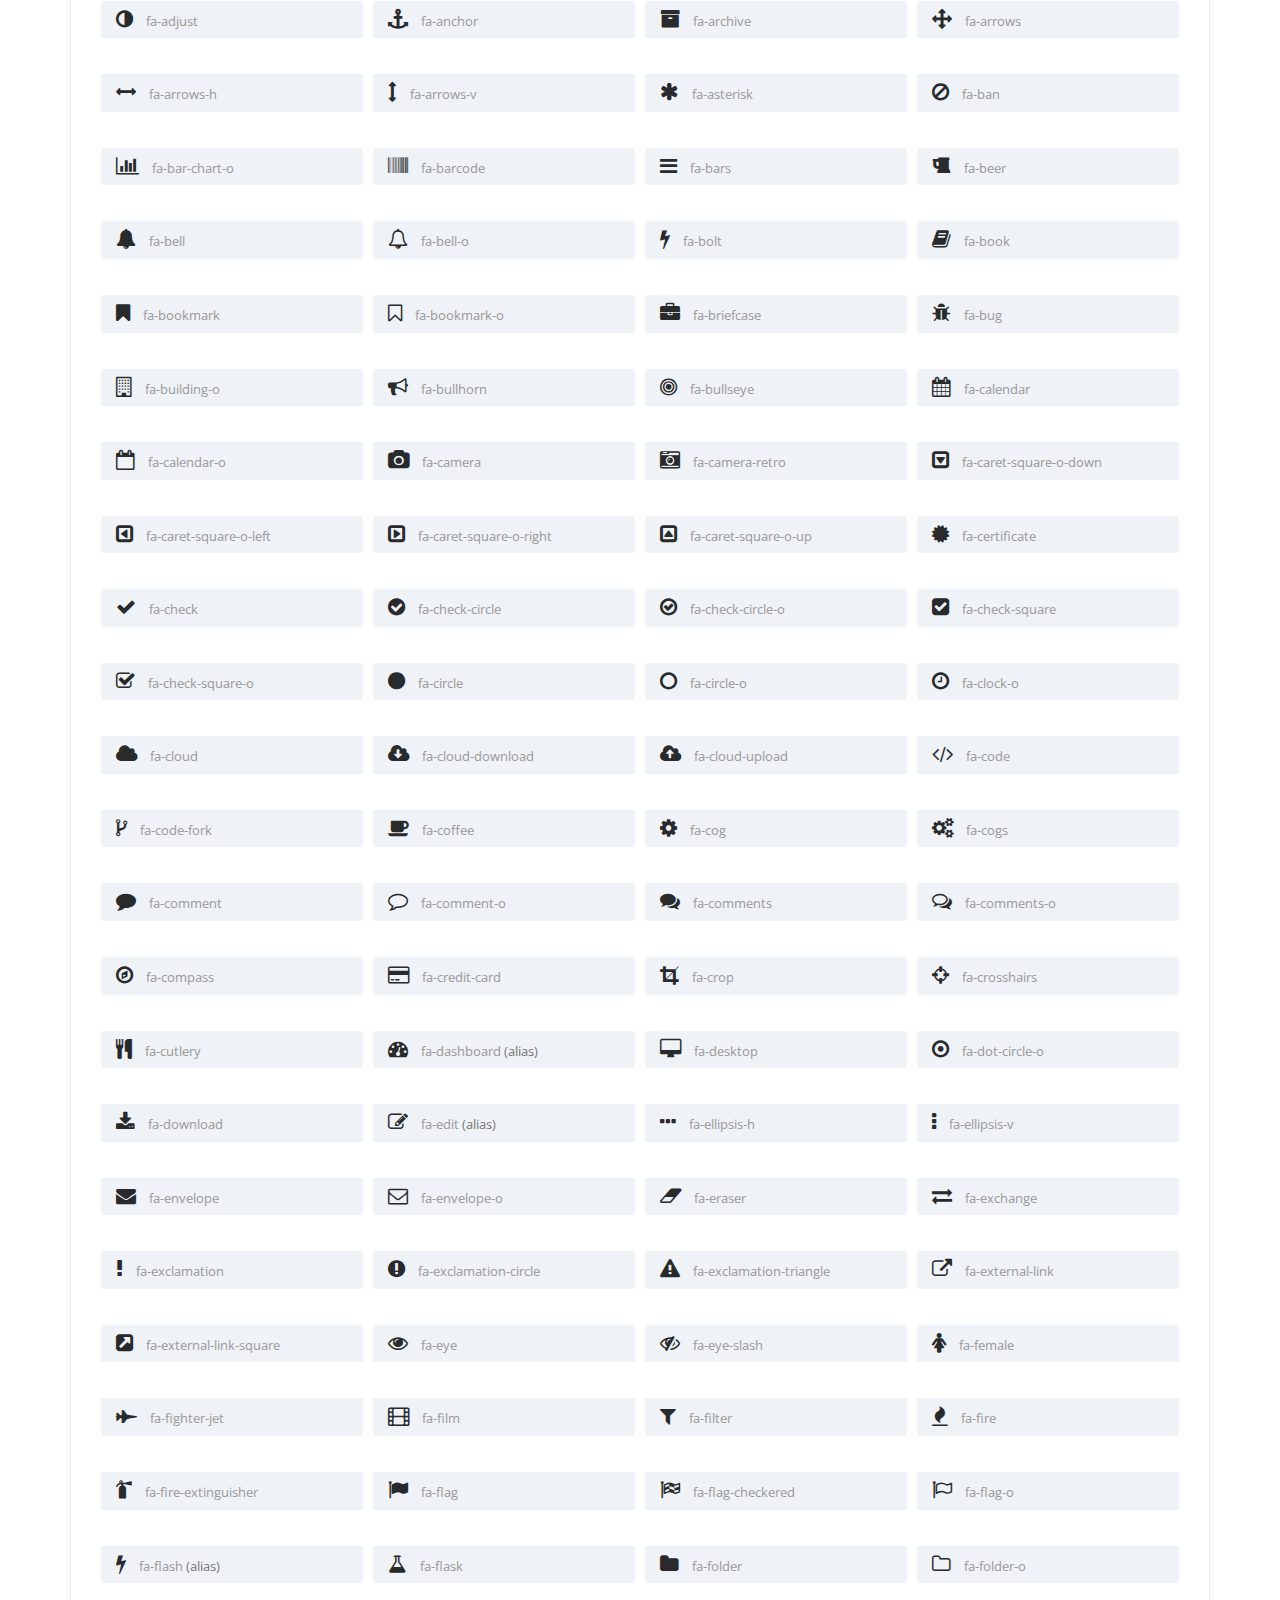
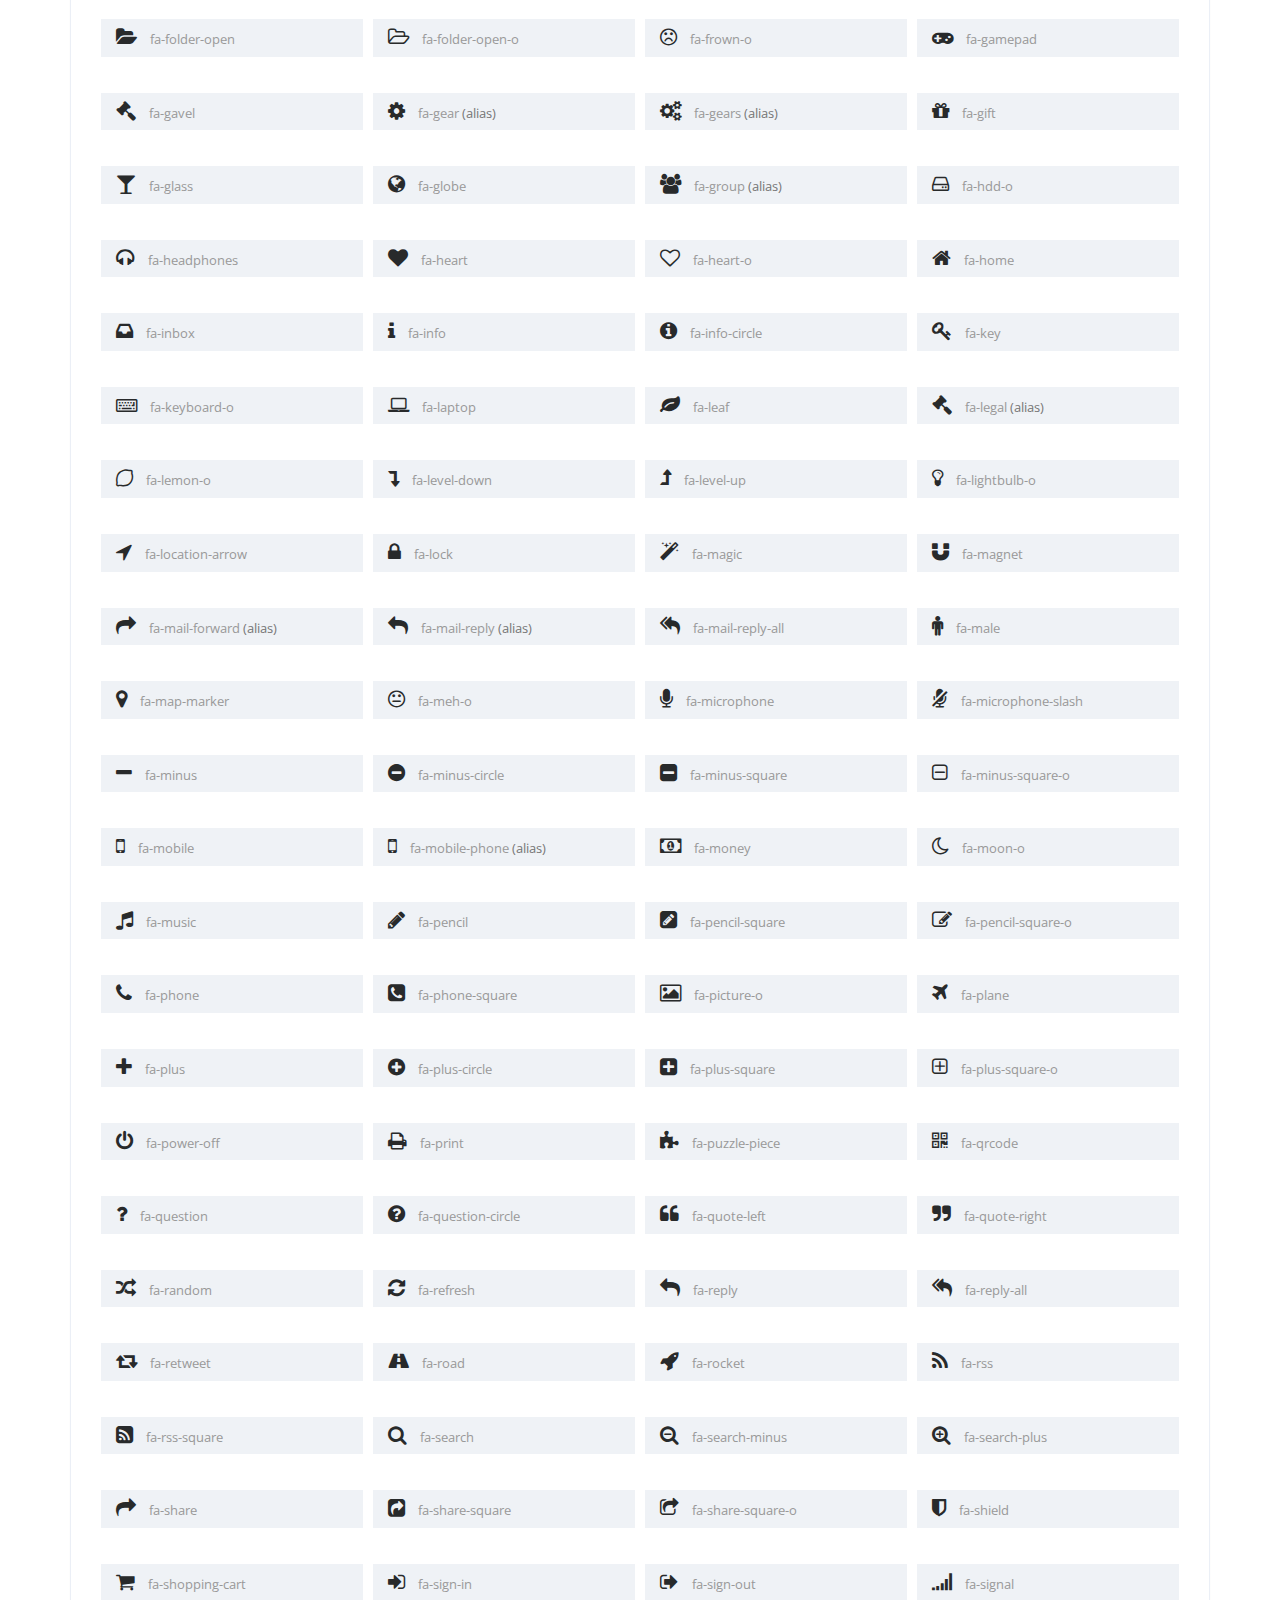
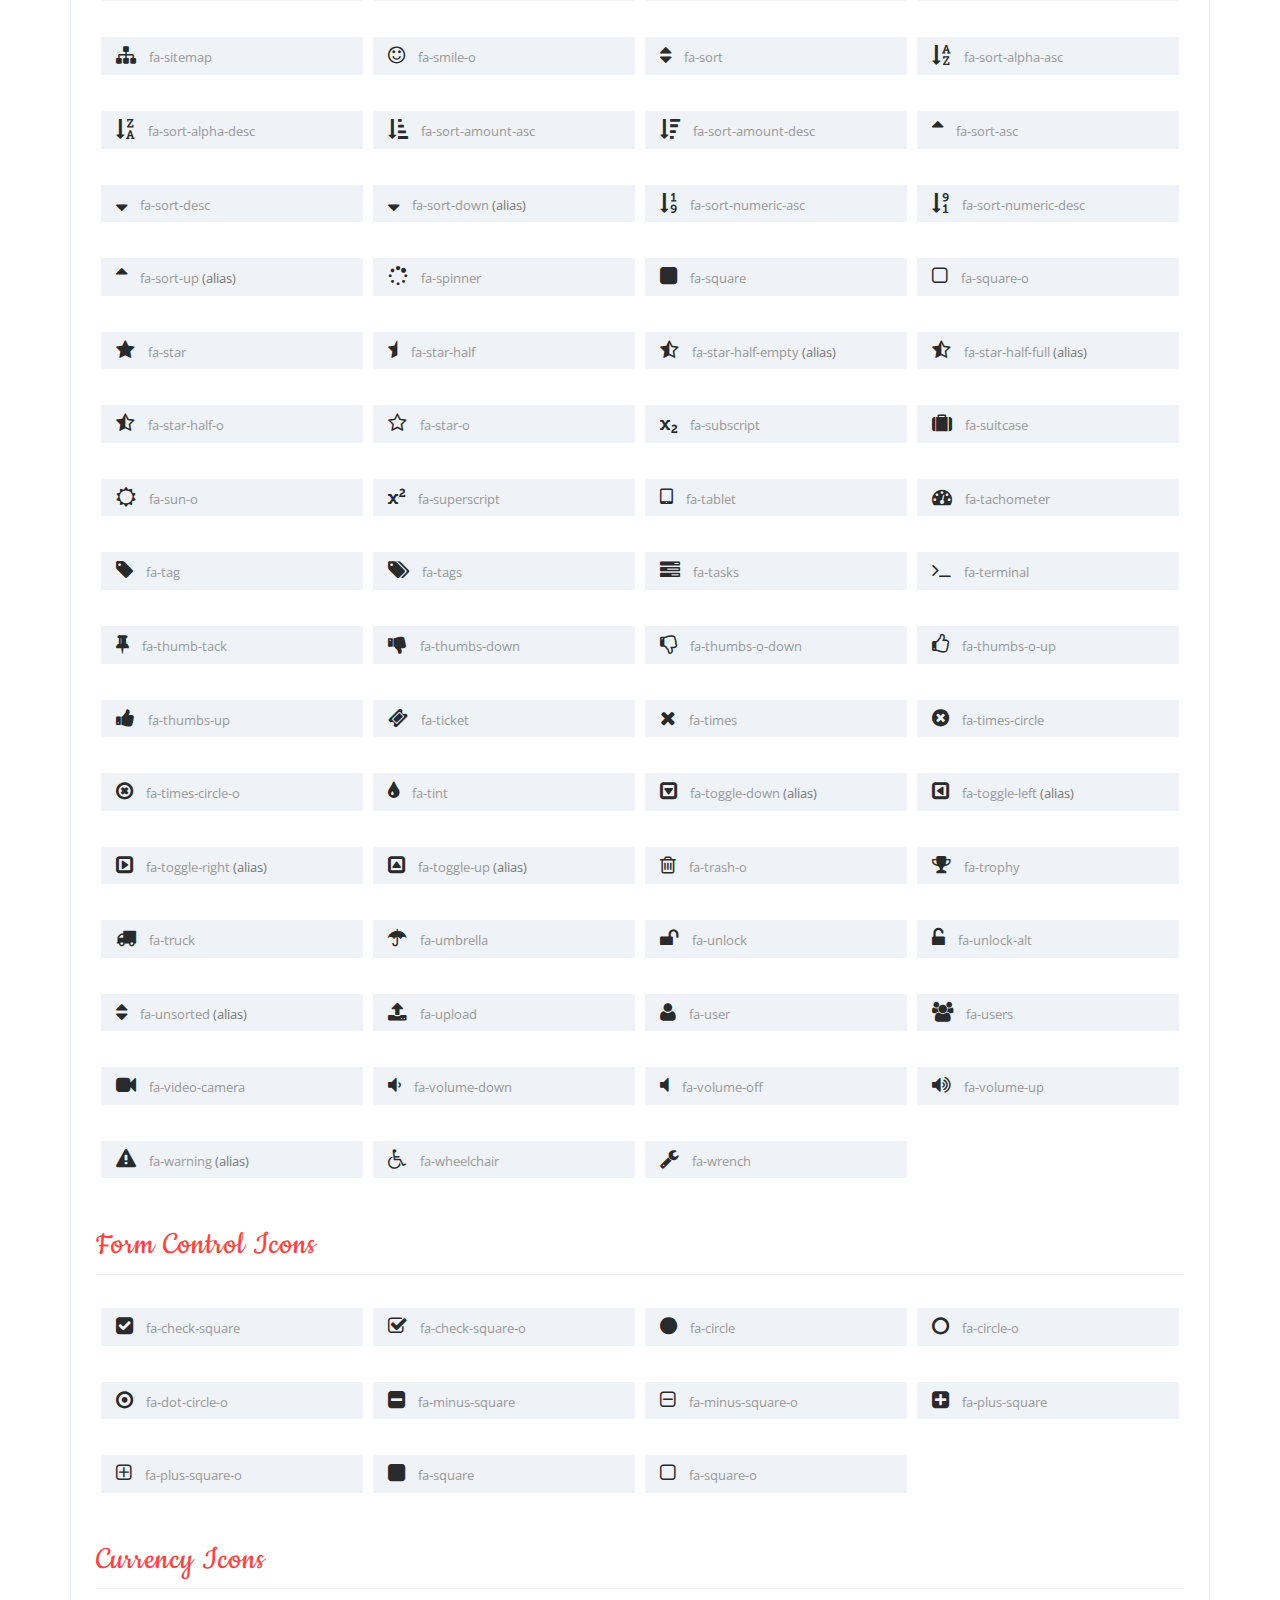
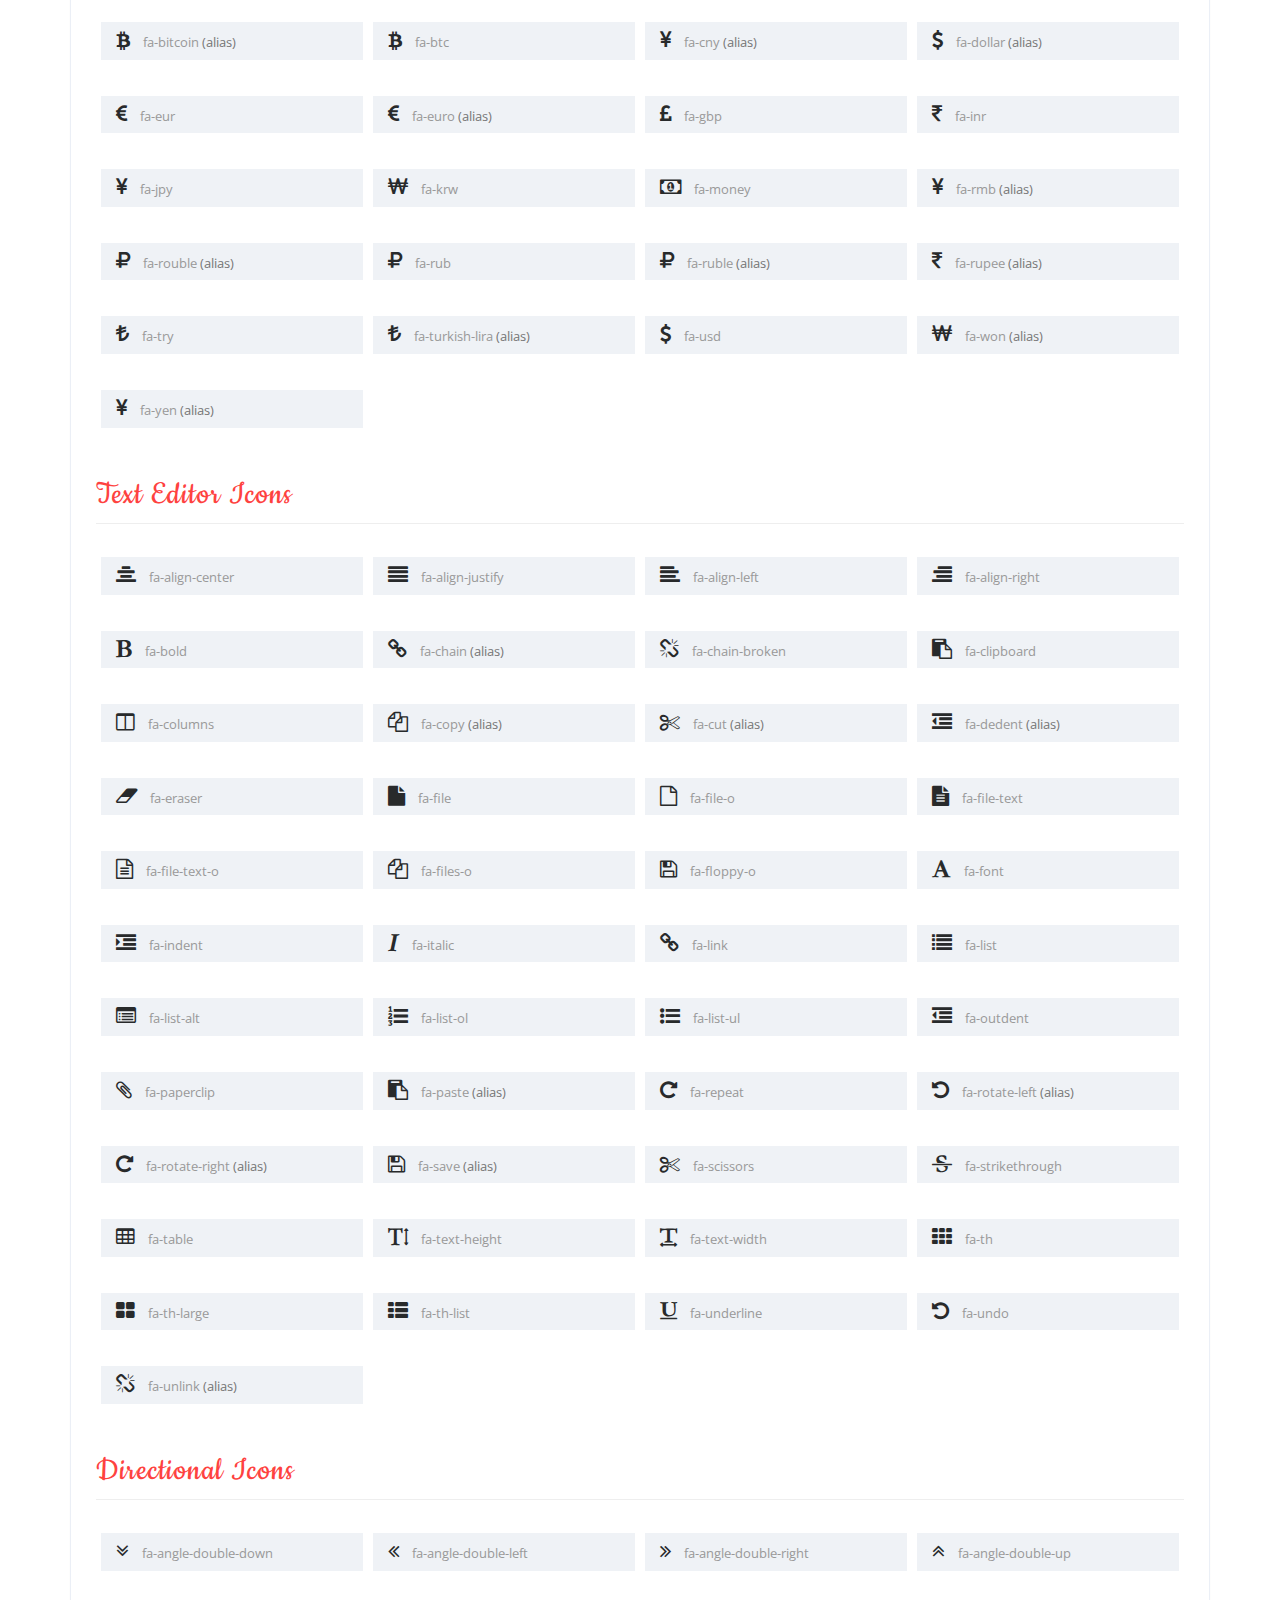
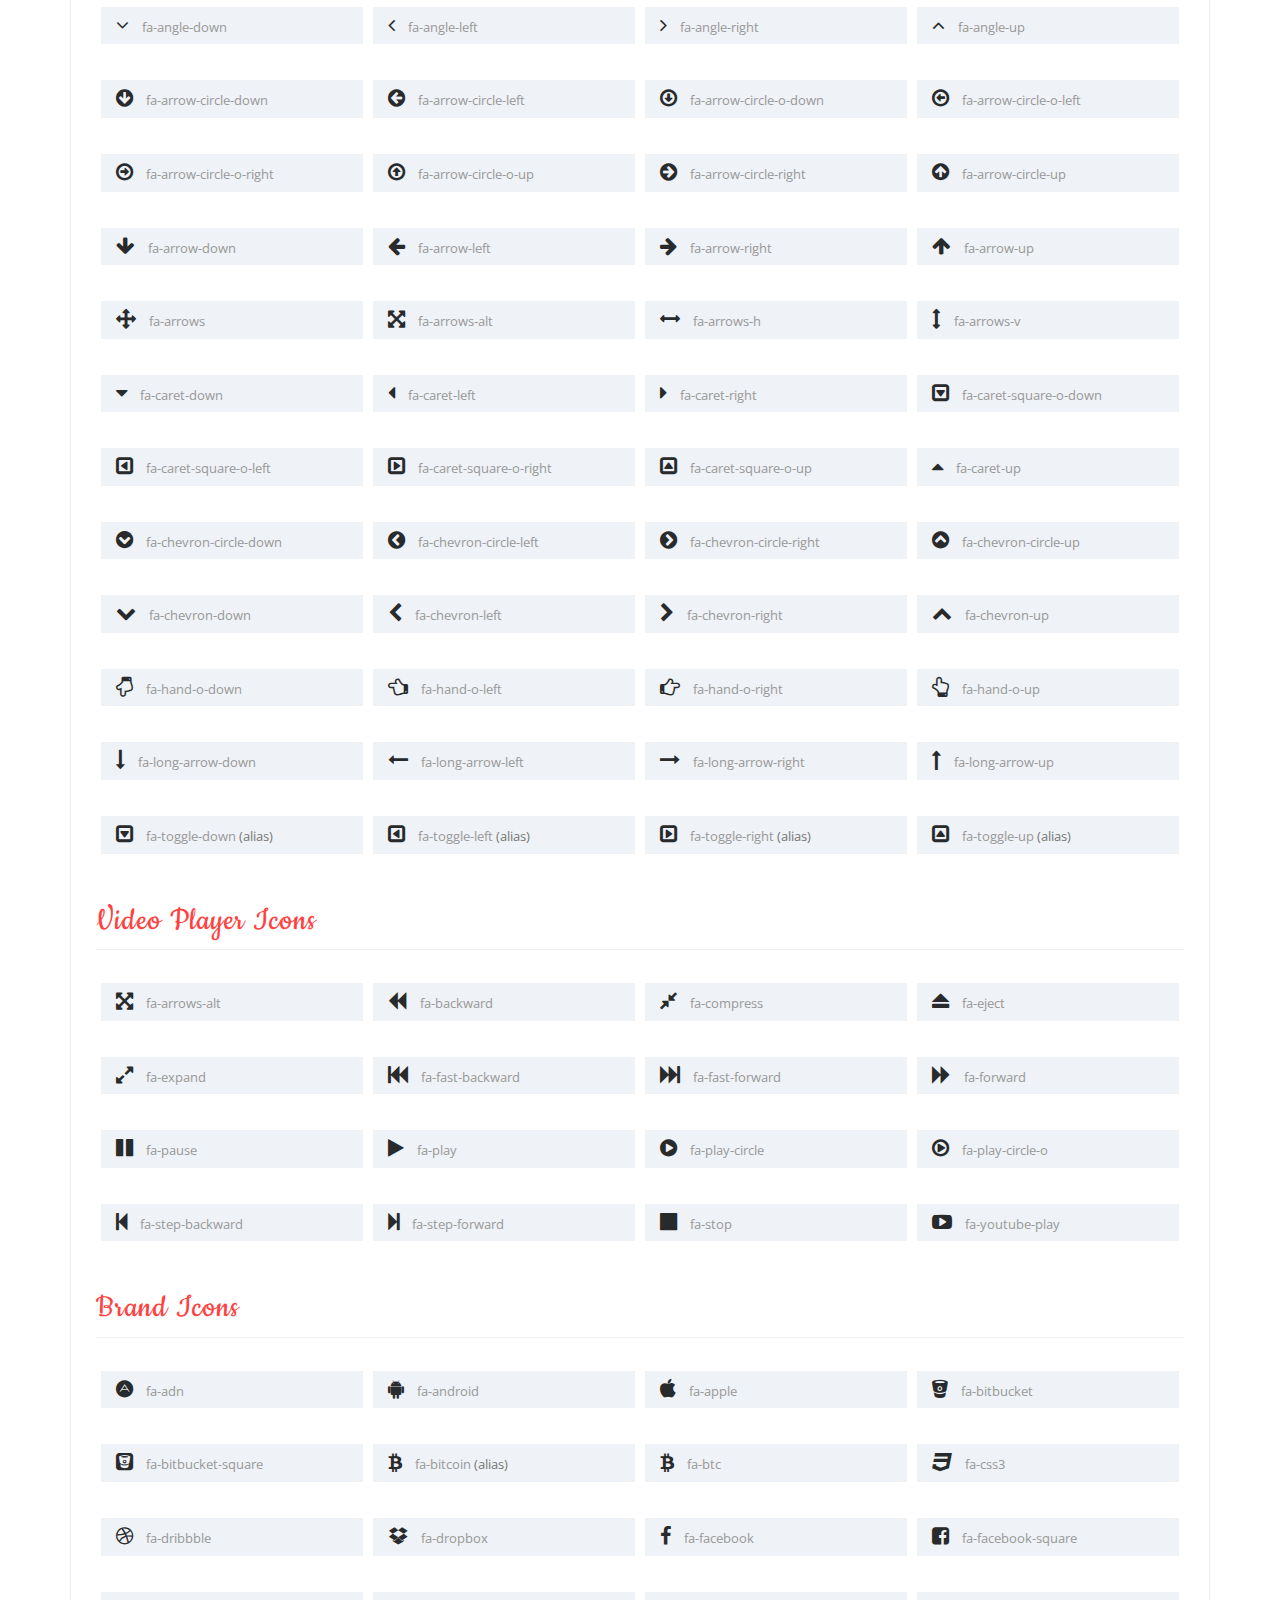
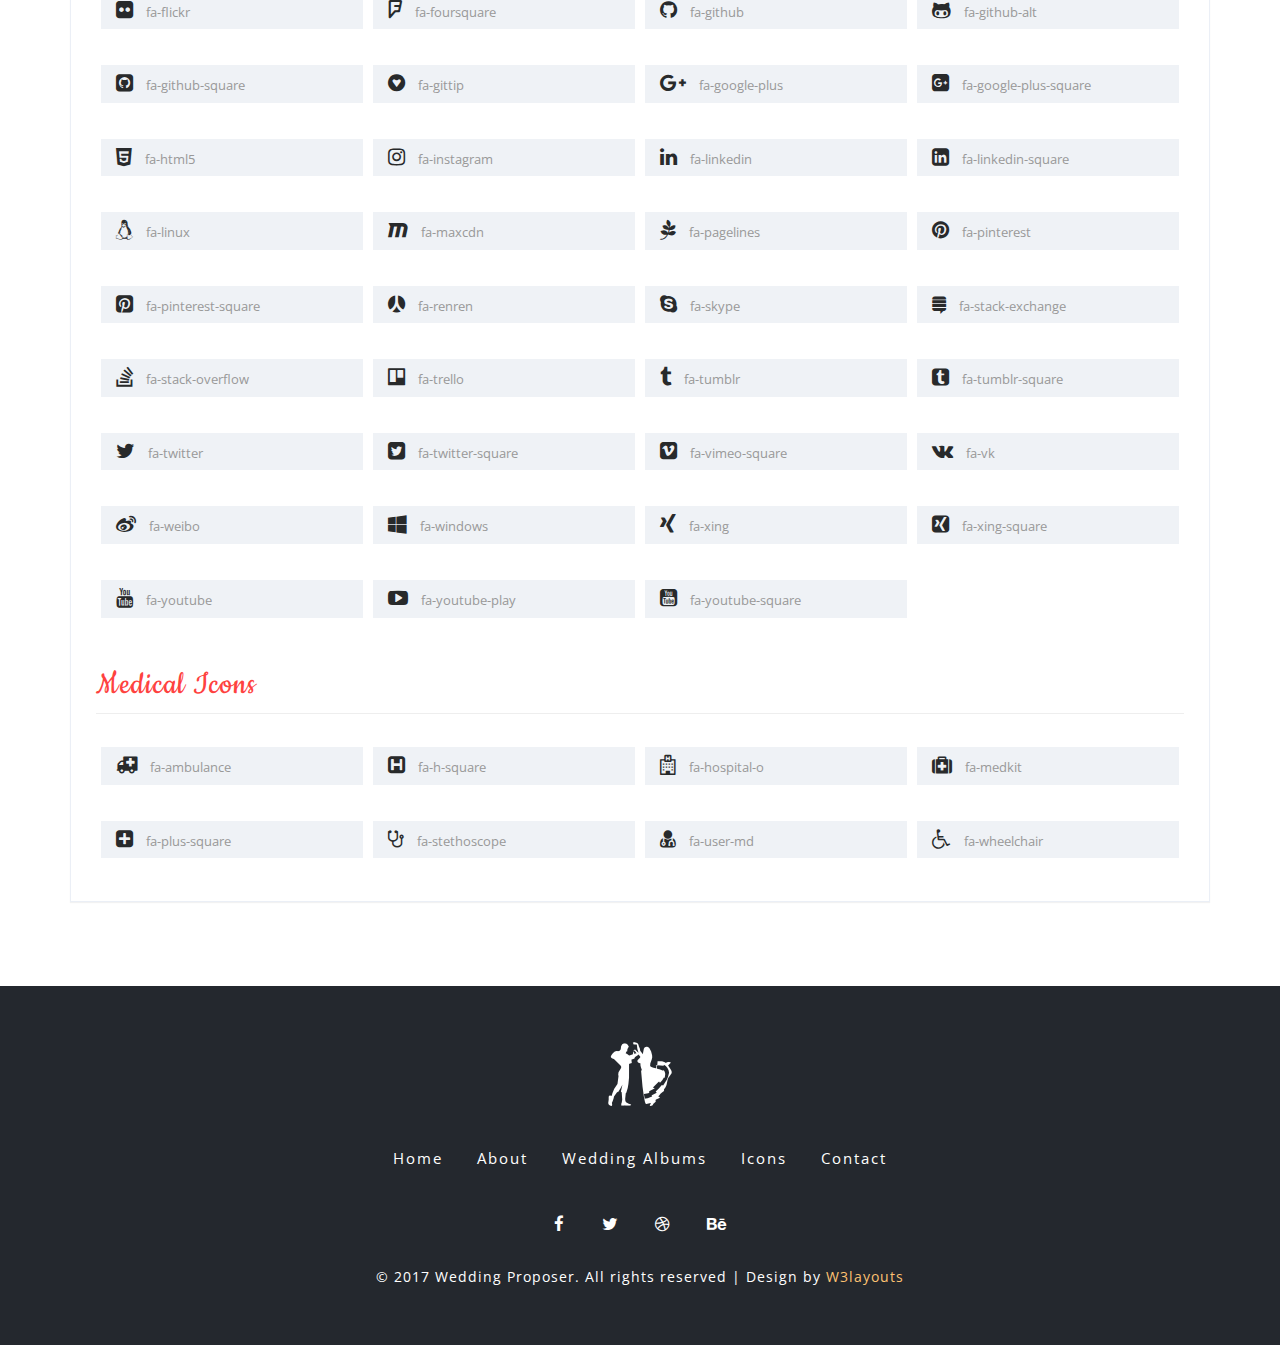
<file: icons.html>
<!--
Author: W3layouts
Author URL: http://w3layouts.com
License: Creative Commons Attribution 3.0 Unported
License URL: http://creativecommons.org/licenses/by/3.0/
-->
<!DOCTYPE html>
<html lang="zxx">
<head>
<title>Wedding Proposer  a Wedding Category Bootstrap Responsive Website Template | Icons :: w3layouts</title>    
<link href="css/font-awesome.css" rel="stylesheet" type="text/css" media="all" /><!-- fontawesome css -->     
<link href="css/bootstrap.css" rel="stylesheet" type="text/css" media="all" /><!-- Bootstrap stylesheet -->
<link href="css/snow.css" rel="stylesheet" type="text/css" media="all" /><!-- stylesheet -->
<link href="css/style.css" rel="stylesheet" type="text/css" media="all" /><!-- stylesheet -->
<!-- meta tags -->
<meta name="viewport" content="width=device-width, initial-scale=1">
<meta http-equiv="Content-Type" content="text/html; charset=utf-8" />
<meta name="keywords" content="Wedding Proposer Responsive web template, Bootstrap Web Templates, Flat Web Templates, Android Compatible web template, 
Smartphone Compatible web template, free webdesigns for Nokia, Samsung, LG, Sony Ericsson, Motorola web design" />
<script type="application/x-javascript"> addEventListener("load", function() { setTimeout(hideURLbar, 0); }, false); function hideURLbar(){ window.scrollTo(0,1); } </script>
<!-- //meta tags -->
<!--fonts-->
<link href="//fonts.googleapis.com/css?family=Cookie" rel="stylesheet">
<link href="//fonts.googleapis.com/css?family=Open+Sans:300,300i,400,400i,600,600i,700" rel="stylesheet">
<!--//fonts-->
</head>
<body>
<!-- header -->
	<header>
		<div class="container">
			<!-- nav -->
			<nav class="navbar navbar-inverse">
			  <div class="container-fluid">
				<!-- Brand and toggle get grouped for better mobile display -->
				<div class="navbar-header">
				  <button type="button" class="navbar-toggle" data-toggle="collapse" data-target="#bs-example-navbar-collapse-1">
					<span class="sr-only">Toggle navigation</span>
					<span class="icon-bar"></span>
					<span class="icon-bar"></span>
					<span class="icon-bar"></span>
				  </button>
				<div class="logo">
					<h1><a href="index.html"><span>WP</span> <div class="logo-img"><img src="images/in-love.png" alt="img09"/></div><p class="sub_title">Wedding Proposer</p> </a></h1>
				</div>	
				</div>

				<!-- Collect the nav links, forms, and other content for toggling -->
				<div class="collapse navbar-collapse" id="bs-example-navbar-collapse-1">
				  <nav class="cl-effect-13" id="cl-effect-13">
						<ul class="nav navbar-nav">
							<li><a href="index.html">Home</a></li>
							<li><a href="about.html">About</a></li>
							<li><a href="gallery.html">Wedding Albums</a></li>
							<li class="dropdown">
								<a href="#" class="dropdown-toggle active" data-toggle="dropdown">Pages <b class="caret"></b></a>
								<ul class="dropdown-menu agile_short_dropdown">
									<li><a href="icons.html">Icons</a></li>
									<li><a href="codes.html">Typography</a></li>
								</ul>
							</li>
							<li><a href="contact.html">Contact Us</a></li>
						</ul>
						
					</nav>

				</div>
				<!-- /.navbar-collapse -->
			  </div>
			  <!-- /.container-fluid -->
			</nav> 
			<!-- //nav -->
		</div>
	</header>
	<!-- //header -->
	<!-- banner-slider -->
	<div class="w3ls_banner_section second">
	  
     </div>
	<!-- banner-slider -->
	<!-- breadcrumbs -->
	<div class="w3l_agileits_breadcrumbs">
		<div class="container">
			<ul>
				<li><a href="index.html">Home</a><span>«</span></li>
				<li>Font Icons</li>
			</ul>
		</div>
	</div>
<!-- //breadcrumbs -->

			<!--/story-->
				<div class="w3l_inner_section">
					<div class="container">
						   <div class="wthree_title_agile">
						        <h2> font <span>Icons</span></h2>
								<p><i class="fa fa-heart-o" aria-hidden="true"></i></p>
								
							</div>
						 <p class="sub_para">ADD SHORT DESCRIPTION </p>
				 <div class="inner_w3l_agile_grids">
						 <div class="grid_3 grid_4">
						<div class="icons">
							<h3 class="agileits-icons-title">Font Awesome Icons</h3>
							 <section id="new">
								  <h3 class="page-header page-header icon-subheading">30 New Icons </h3>							  

								  <div class="row fontawesome-icon-list">
									
									
									  <div class="icon-box col-md-3 col-sm-4 col-xs-6"><a class="agile-icon" href="#"><i class="fa fa-asl-interpreting" aria-hidden="true"></i> fa-asl-interpreting <span class="text-muted">(alias)</span></a></div>
									
									  <div class="icon-box col-md-3 col-sm-4 col-xs-6"><a class="agile-icon" href="#"><i class="fa fa-assistive-listening-systems" aria-hidden="true"></i> fa-assistive-listening-systems</a></div>
									
									  <div class="icon-box col-md-3 col-sm-4 col-xs-6"><a class="agile-icon" href="#"><i class="fa fa-audio-description" aria-hidden="true"></i> fa-audio-description</a></div>
									
									  <div class="icon-box col-md-3 col-sm-4 col-xs-6"><a class="agile-icon" href="#"><i class="fa fa-blind" aria-hidden="true"></i> fa-blind</a></div>
									
									  <div class="icon-box col-md-3 col-sm-4 col-xs-6"><a class="agile-icon" href="#"><i class="fa fa-braille" aria-hidden="true"></i> fa-braille</a></div>
									
									  <div class="icon-box col-md-3 col-sm-4 col-xs-6"><a class="agile-icon" href="#"><i class="fa fa-deaf" aria-hidden="true"></i> fa-deaf</a></div>
									
									  <div class="icon-box col-md-3 col-sm-4 col-xs-6"><a class="agile-icon" href="#"><i class="fa fa-deafness" aria-hidden="true"></i> deafness <span class="text-muted">(alias)</span></a></div>
									
									  <div class="icon-box col-md-3 col-sm-4 col-xs-6"><a class="agile-icon" href="#"><i class="fa fa-envira" aria-hidden="true"></i> fa-envira</a></div>
									
									  <div class="icon-box col-md-3 col-sm-4 col-xs-6"><a class="agile-icon" href="#"><i class="fa fa-fa" aria-hidden="true"></i> fa-fa <span class="text-muted">(alias)</span></a></div>
									
									  <div class="icon-box col-md-3 col-sm-4 col-xs-6"><a class="agile-icon" href="#"><i class="fa fa-first-order" aria-hidden="true"></i> fa-first-order</a></div>
									
									  <div class="icon-box col-md-3 col-sm-4 col-xs-6"><a class="agile-icon" href="#"><i class="fa fa-font-awesome" aria-hidden="true"></i> fa-font-awesome</a></div>
									
									  <div class="icon-box col-md-3 col-sm-4 col-xs-6"><a class="agile-icon" href="#"><i class="fa fa-gitlab" aria-hidden="true"></i> fa-gitlab</a></div>
									
									  <div class="icon-box col-md-3 col-sm-4 col-xs-6"><a class="agile-icon" href="#"><i class="fa fa-glide" aria-hidden="true"></i> fa-glide</a></div>
									
									  <div class="icon-box col-md-3 col-sm-4 col-xs-6"><a class="agile-icon" href="#"><i class="fa fa-glide-g" aria-hidden="true"></i> fa-glide-g</a></div>
									
									
									  <div class="icon-box col-md-3 col-sm-4 col-xs-6"><a class="agile-icon" href="#"><i class="fa fa-hard-of-hearing" aria-hidden="true"></i> fa-hard-of-hearing <span class="text-muted">(alias)</span></a></div>
									
									  <div class="icon-box col-md-3 col-sm-4 col-xs-6"><a class="agile-icon" href="#"><i class="fa fa-instagram" aria-hidden="true"></i> fa-instagram</a></div>
									
									  <div class="icon-box col-md-3 col-sm-4 col-xs-6"><a class="agile-icon" href="#"><i class="fa fa-low-vision" aria-hidden="true"></i> fa-low-vision</a></div>
									
									  <div class="icon-box col-md-3 col-sm-4 col-xs-6"><a class="agile-icon" href="#"><i class="fa fa-pied-piper" aria-hidden="true"></i> fa-pied-piper</a></div>
									
									  <div class="icon-box col-md-3 col-sm-4 col-xs-6"><a class="agile-icon" href="#"><i class="fa fa-question-circle-o" aria-hidden="true"></i> fa-question-circle-o</a></div>
									
									  <div class="icon-box col-md-3 col-sm-4 col-xs-6"><a class="agile-icon" href="#"><i class="fa fa-sign-language" aria-hidden="true"></i> fa-sign-language</a></div>
									
									  <div class="icon-box col-md-3 col-sm-4 col-xs-6"><a class="agile-icon" href="#"><i class="fa fa-signing" aria-hidden="true"></i> fa-signing <span class="text-muted">(alias)</span></a></div>
									
									  <div class="icon-box col-md-3 col-sm-4 col-xs-6"><a class="agile-icon" href="#"><i class="fa fa-snapchat" aria-hidden="true"></i> fa-snapchat</a></div>
									
									  <div class="icon-box col-md-3 col-sm-4 col-xs-6"><a class="agile-icon" href="#"><i class="fa fa-snapchat-ghost" aria-hidden="true"></i> fa-snapchat-ghost</a></div>
									
									  <div class="icon-box col-md-3 col-sm-4 col-xs-6"><a class="agile-icon" href="#"><i class="fa fa-snapchat-square" aria-hidden="true"></i> fa-snapchat-square</a></div>
									
									  <div class="icon-box col-md-3 col-sm-4 col-xs-6"><a class="agile-icon" href="#"><i class="fa fa-themeisle" aria-hidden="true"></i> fa-themeisle</a></div>
									
									  <div class="icon-box col-md-3 col-sm-4 col-xs-6"><a class="agile-icon" href="#"><i class="fa fa-universal-access" aria-hidden="true"></i> fa-universal-access</a></div>
									
									  <div class="icon-box col-md-3 col-sm-4 col-xs-6"><a class="agile-icon" href="#"><i class="fa fa-viadeo" aria-hidden="true"></i> fa-viadeo</a></div>
									
									  <div class="icon-box col-md-3 col-sm-4 col-xs-6"><a class="agile-icon" href="#"><i class="fa fa-viadeo-square" aria-hidden="true"></i> fa-viadeo-square</a></div>
									
									  <div class="icon-box col-md-3 col-sm-4 col-xs-6"><a class="agile-icon" href="#"><i class="fa fa-volume-control-phone" aria-hidden="true"></i> fa-volume-control-phone</a></div>
									
									  <div class="icon-box col-md-3 col-sm-4 col-xs-6"><a class="agile-icon" href="#"><i class="fa fa-wheelchair-alt" aria-hidden="true"></i> fa-wheelchair-alt</a></div>
									
									  <div class="icon-box col-md-3 col-sm-4 col-xs-6"><a class="agile-icon" href="#"><i class="fa fa-wpbeginner" aria-hidden="true"></i> fa-wpbeginner</a></div>
									
									  <div class="icon-box col-md-3 col-sm-4 col-xs-6"><a class="agile-icon" href="#"><i class="fa fa-wpforms" aria-hidden="true"></i> fa-wpforms</a></div>
									
									  <div class="icon-box col-md-3 col-sm-4 col-xs-6"><a class="agile-icon" href="#"><i class="fa fa-yoast" aria-hidden="true"></i> fa-yoast</a></div>
									
								  </div>

								</section>
							<div class="section group">
									<div class="box"> 
										<div class="title ">
											<h3 class="page-header icon-subheading">Web Application Icons</h3>
										</div>
										<div class="box_content"> 
											<div class="fontawesome-icon-list"> 
												<div class="icon-box col-md-3 col-sm-4 col-xs-6"><a class="agile-icon" href="#"><i class="fa fa-adjust"></i> fa-adjust</a></div>
										
												<div class="icon-box col-md-3 col-sm-4 col-xs-6"><a class="agile-icon" href="#"><i class="fa fa-anchor"></i> fa-anchor</a></div>
										
												<div class="icon-box col-md-3 col-sm-4 col-xs-6"><a class="agile-icon" href="#"><i class="fa fa-archive"></i> fa-archive</a></div>
										
												<div class="icon-box col-md-3 col-sm-4 col-xs-6"><a class="agile-icon" href="#"><i class="fa fa-arrows"></i> fa-arrows</a></div>
										
												<div class="icon-box col-md-3 col-sm-4 col-xs-6"><a class="agile-icon" href="#"><i class="fa fa-arrows-h"></i> fa-arrows-h</a></div>
										
												<div class="icon-box col-md-3 col-sm-4 col-xs-6"><a class="agile-icon" href="#"><i class="fa fa-arrows-v"></i> fa-arrows-v</a></div>
										
												<div class="icon-box col-md-3 col-sm-4 col-xs-6"><a class="agile-icon" href="#"><i class="fa fa-asterisk"></i> fa-asterisk</a></div>
										
												<div class="icon-box col-md-3 col-sm-4 col-xs-6"><a class="agile-icon" href="#"><i class="fa fa-ban"></i> fa-ban</a></div>
										
												<div class="icon-box col-md-3 col-sm-4 col-xs-6"><a class="agile-icon" href="#"><i class="fa fa-bar-chart-o"></i> fa-bar-chart-o</a></div>
										
												<div class="icon-box col-md-3 col-sm-4 col-xs-6"><a class="agile-icon" href="#"><i class="fa fa-barcode"></i> fa-barcode</a></div>
										
												<div class="icon-box col-md-3 col-sm-4 col-xs-6"><a class="agile-icon" href="#"><i class="fa fa-bars"></i> fa-bars</a></div>
										
												<div class="icon-box col-md-3 col-sm-4 col-xs-6"><a class="agile-icon" href="#"><i class="fa fa-beer"></i> fa-beer</a></div>
										
												<div class="icon-box col-md-3 col-sm-4 col-xs-6"><a class="agile-icon" href="#"><i class="fa fa-bell"></i> fa-bell</a></div>
										
												<div class="icon-box col-md-3 col-sm-4 col-xs-6"><a class="agile-icon" href="#"><i class="fa fa-bell-o"></i> fa-bell-o</a></div>
										
												<div class="icon-box col-md-3 col-sm-4 col-xs-6"><a class="agile-icon" href="#"><i class="fa fa-bolt"></i> fa-bolt</a></div>
										
												<div class="icon-box col-md-3 col-sm-4 col-xs-6"><a class="agile-icon" href="#"><i class="fa fa-book"></i> fa-book</a></div>
										
												<div class="icon-box col-md-3 col-sm-4 col-xs-6"><a class="agile-icon" href="#"><i class="fa fa-bookmark"></i> fa-bookmark</a></div>
										
												<div class="icon-box col-md-3 col-sm-4 col-xs-6"><a class="agile-icon" href="#"><i class="fa fa-bookmark-o"></i> fa-bookmark-o</a></div>
										
												<div class="icon-box col-md-3 col-sm-4 col-xs-6"><a class="agile-icon" href="#"><i class="fa fa-briefcase"></i> fa-briefcase</a></div>
										
												<div class="icon-box col-md-3 col-sm-4 col-xs-6"><a class="agile-icon" href="#"><i class="fa fa-bug"></i> fa-bug</a></div>
										
												<div class="icon-box col-md-3 col-sm-4 col-xs-6"><a class="agile-icon" href="#"><i class="fa fa-building-o"></i> fa-building-o</a></div>
										
												<div class="icon-box col-md-3 col-sm-4 col-xs-6"><a class="agile-icon" href="#"><i class="fa fa-bullhorn"></i> fa-bullhorn</a></div>
										
												<div class="icon-box col-md-3 col-sm-4 col-xs-6"><a class="agile-icon" href="#"><i class="fa fa-bullseye"></i> fa-bullseye</a></div>
										
												<div class="icon-box col-md-3 col-sm-4 col-xs-6"><a class="agile-icon" href="#"><i class="fa fa-calendar"></i> fa-calendar</a></div>
										
												<div class="icon-box col-md-3 col-sm-4 col-xs-6"><a class="agile-icon" href="#"><i class="fa fa-calendar-o"></i> fa-calendar-o</a></div>
										
												<div class="icon-box col-md-3 col-sm-4 col-xs-6"><a class="agile-icon" href="#"><i class="fa fa-camera"></i> fa-camera</a></div>
										
												<div class="icon-box col-md-3 col-sm-4 col-xs-6"><a class="agile-icon" href="#"><i class="fa fa-camera-retro"></i> fa-camera-retro</a></div>
										
												<div class="icon-box col-md-3 col-sm-4 col-xs-6"><a class="agile-icon" href="#"><i class="fa fa-caret-square-o-down"></i> fa-caret-square-o-down</a></div>
										
												<div class="icon-box col-md-3 col-sm-4 col-xs-6"><a class="agile-icon" href="#"><i class="fa fa-caret-square-o-left"></i> fa-caret-square-o-left</a></div>
										
												<div class="icon-box col-md-3 col-sm-4 col-xs-6"><a class="agile-icon" href="#"><i class="fa fa-caret-square-o-right"></i> fa-caret-square-o-right</a></div>
										
												<div class="icon-box col-md-3 col-sm-4 col-xs-6"><a class="agile-icon" href="#"><i class="fa fa-caret-square-o-up"></i> fa-caret-square-o-up</a></div>
										
												<div class="icon-box col-md-3 col-sm-4 col-xs-6"><a class="agile-icon" href="#"><i class="fa fa-certificate"></i> fa-certificate</a></div>
										
												<div class="icon-box col-md-3 col-sm-4 col-xs-6"><a class="agile-icon" href="#"><i class="fa fa-check"></i> fa-check</a></div>
										
												<div class="icon-box col-md-3 col-sm-4 col-xs-6"><a class="agile-icon" href="#"><i class="fa fa-check-circle"></i> fa-check-circle</a></div>
										
												<div class="icon-box col-md-3 col-sm-4 col-xs-6"><a class="agile-icon" href="#"><i class="fa fa-check-circle-o"></i> fa-check-circle-o</a></div>
										
												<div class="icon-box col-md-3 col-sm-4 col-xs-6"><a class="agile-icon" href="#"><i class="fa fa-check-square"></i> fa-check-square</a></div>
										
												<div class="icon-box col-md-3 col-sm-4 col-xs-6"><a class="agile-icon" href="#"><i class="fa fa-check-square-o"></i> fa-check-square-o</a></div>
										
												<div class="icon-box col-md-3 col-sm-4 col-xs-6"><a class="agile-icon" href="#"><i class="fa fa-circle"></i> fa-circle</a></div>
										
												<div class="icon-box col-md-3 col-sm-4 col-xs-6"><a class="agile-icon" href="#"><i class="fa fa-circle-o"></i> fa-circle-o</a></div>
										
												<div class="icon-box col-md-3 col-sm-4 col-xs-6"><a class="agile-icon" href="#"><i class="fa fa-clock-o"></i> fa-clock-o</a></div>
										
												<div class="icon-box col-md-3 col-sm-4 col-xs-6"><a class="agile-icon" href="#"><i class="fa fa-cloud"></i> fa-cloud</a></div>
										
												<div class="icon-box col-md-3 col-sm-4 col-xs-6"><a class="agile-icon" href="#"><i class="fa fa-cloud-download"></i> fa-cloud-download</a></div>
										
												<div class="icon-box col-md-3 col-sm-4 col-xs-6"><a class="agile-icon" href="#"><i class="fa fa-cloud-upload"></i> fa-cloud-upload</a></div>
										
												<div class="icon-box col-md-3 col-sm-4 col-xs-6"><a class="agile-icon" href="#"><i class="fa fa-code"></i> fa-code</a></div>
										
												<div class="icon-box col-md-3 col-sm-4 col-xs-6"><a class="agile-icon" href="#"><i class="fa fa-code-fork"></i> fa-code-fork</a></div>
										
												<div class="icon-box col-md-3 col-sm-4 col-xs-6"><a class="agile-icon" href="#"><i class="fa fa-coffee"></i> fa-coffee</a></div>
										
												<div class="icon-box col-md-3 col-sm-4 col-xs-6"><a class="agile-icon" href="#"><i class="fa fa-cog"></i> fa-cog</a></div>
										
												<div class="icon-box col-md-3 col-sm-4 col-xs-6"><a class="agile-icon" href="#"><i class="fa fa-cogs"></i> fa-cogs</a></div>
										
												<div class="icon-box col-md-3 col-sm-4 col-xs-6"><a class="agile-icon" href="#"><i class="fa fa-comment"></i> fa-comment</a></div>
										
												<div class="icon-box col-md-3 col-sm-4 col-xs-6"><a class="agile-icon" href="#"><i class="fa fa-comment-o"></i> fa-comment-o</a></div>
										
												<div class="icon-box col-md-3 col-sm-4 col-xs-6"><a class="agile-icon" href="#"><i class="fa fa-comments"></i> fa-comments</a></div>
										
												<div class="icon-box col-md-3 col-sm-4 col-xs-6"><a class="agile-icon" href="#"><i class="fa fa-comments-o"></i> fa-comments-o</a></div>
										
												<div class="icon-box col-md-3 col-sm-4 col-xs-6"><a class="agile-icon" href="#"><i class="fa fa-compass"></i> fa-compass</a></div>
										
												<div class="icon-box col-md-3 col-sm-4 col-xs-6"><a class="agile-icon" href="#"><i class="fa fa-credit-card"></i> fa-credit-card</a></div>
										
												<div class="icon-box col-md-3 col-sm-4 col-xs-6"><a class="agile-icon" href="#"><i class="fa fa-crop"></i> fa-crop</a></div>
										
												<div class="icon-box col-md-3 col-sm-4 col-xs-6"><a class="agile-icon" href="#"><i class="fa fa-crosshairs"></i> fa-crosshairs</a></div>
										
												<div class="icon-box col-md-3 col-sm-4 col-xs-6"><a class="agile-icon" href="#"><i class="fa fa-cutlery"></i> fa-cutlery</a></div>
										
												<div class="icon-box col-md-3 col-sm-4 col-xs-6"><a class="agile-icon" href="#"><i class="fa fa-dashboard"></i> fa-dashboard <span class="text-muted">(alias)</span></a></div>
										
												<div class="icon-box col-md-3 col-sm-4 col-xs-6"><a class="agile-icon" href="#"><i class="fa fa-desktop"></i> fa-desktop</a></div>
										
												<div class="icon-box col-md-3 col-sm-4 col-xs-6"><a class="agile-icon" href="#"><i class="fa fa-dot-circle-o"></i> fa-dot-circle-o</a></div>
										
												<div class="icon-box col-md-3 col-sm-4 col-xs-6"><a class="agile-icon" href="#"><i class="fa fa-download"></i> fa-download</a></div>
										
												<div class="icon-box col-md-3 col-sm-4 col-xs-6"><a class="agile-icon" href="#"><i class="fa fa-edit"></i> fa-edit <span class="text-muted">(alias)</span></a></div>
										
												<div class="icon-box col-md-3 col-sm-4 col-xs-6"><a class="agile-icon" href="#"><i class="fa fa-ellipsis-h"></i> fa-ellipsis-h</a></div>
										
												<div class="icon-box col-md-3 col-sm-4 col-xs-6"><a class="agile-icon" href="#"><i class="fa fa-ellipsis-v"></i> fa-ellipsis-v</a></div>
										
												<div class="icon-box col-md-3 col-sm-4 col-xs-6"><a class="agile-icon" href="#"><i class="fa fa-envelope"></i> fa-envelope</a></div>
										
												<div class="icon-box col-md-3 col-sm-4 col-xs-6"><a class="agile-icon" href="#"><i class="fa fa-envelope-o"></i> fa-envelope-o</a></div>
										
												<div class="icon-box col-md-3 col-sm-4 col-xs-6"><a class="agile-icon" href="#"><i class="fa fa-eraser"></i> fa-eraser</a></div>
										
												<div class="icon-box col-md-3 col-sm-4 col-xs-6"><a class="agile-icon" href="#"><i class="fa fa-exchange"></i> fa-exchange</a></div>
										
												<div class="icon-box col-md-3 col-sm-4 col-xs-6"><a class="agile-icon" href="#"><i class="fa fa-exclamation"></i> fa-exclamation</a></div>
										
												<div class="icon-box col-md-3 col-sm-4 col-xs-6"><a class="agile-icon" href="#"><i class="fa fa-exclamation-circle"></i> fa-exclamation-circle</a></div>
										
												<div class="icon-box col-md-3 col-sm-4 col-xs-6"><a class="agile-icon" href="#"><i class="fa fa-exclamation-triangle"></i> fa-exclamation-triangle</a></div>
										
												<div class="icon-box col-md-3 col-sm-4 col-xs-6"><a class="agile-icon" href="#"><i class="fa fa-external-link"></i> fa-external-link</a></div>
										
												<div class="icon-box col-md-3 col-sm-4 col-xs-6"><a class="agile-icon" href="#"><i class="fa fa-external-link-square"></i> fa-external-link-square</a></div>
										
												<div class="icon-box col-md-3 col-sm-4 col-xs-6"><a class="agile-icon" href="#"><i class="fa fa-eye"></i> fa-eye</a></div>
										
												<div class="icon-box col-md-3 col-sm-4 col-xs-6"><a class="agile-icon" href="#"><i class="fa fa-eye-slash"></i> fa-eye-slash</a></div>
										
												<div class="icon-box col-md-3 col-sm-4 col-xs-6"><a class="agile-icon" href="#"><i class="fa fa-female"></i> fa-female</a></div>
										
												<div class="icon-box col-md-3 col-sm-4 col-xs-6"><a class="agile-icon" href="#"><i class="fa fa-fighter-jet"></i> fa-fighter-jet</a></div>
										
												<div class="icon-box col-md-3 col-sm-4 col-xs-6"><a class="agile-icon" href="#"><i class="fa fa-film"></i> fa-film</a></div>
										
												<div class="icon-box col-md-3 col-sm-4 col-xs-6"><a class="agile-icon" href="#"><i class="fa fa-filter"></i> fa-filter</a></div>
										
												<div class="icon-box col-md-3 col-sm-4 col-xs-6"><a class="agile-icon" href="#"><i class="fa fa-fire"></i> fa-fire</a></div>
										
												<div class="icon-box col-md-3 col-sm-4 col-xs-6"><a class="agile-icon" href="#"><i class="fa fa-fire-extinguisher"></i> fa-fire-extinguisher</a></div>
										
												<div class="icon-box col-md-3 col-sm-4 col-xs-6"><a class="agile-icon" href="#"><i class="fa fa-flag"></i> fa-flag</a></div>
										
												<div class="icon-box col-md-3 col-sm-4 col-xs-6"><a class="agile-icon" href="#"><i class="fa fa-flag-checkered"></i> fa-flag-checkered</a></div>
										
												<div class="icon-box col-md-3 col-sm-4 col-xs-6"><a class="agile-icon" href="#"><i class="fa fa-flag-o"></i> fa-flag-o</a></div>
										
												<div class="icon-box col-md-3 col-sm-4 col-xs-6"><a class="agile-icon" href="#"><i class="fa fa-flash"></i> fa-flash <span class="text-muted">(alias)</span></a></div>
										
												<div class="icon-box col-md-3 col-sm-4 col-xs-6"><a class="agile-icon" href="#"><i class="fa fa-flask"></i> fa-flask</a></div>
										
												<div class="icon-box col-md-3 col-sm-4 col-xs-6"><a class="agile-icon" href="#"><i class="fa fa-folder"></i> fa-folder</a></div>
										
												<div class="icon-box col-md-3 col-sm-4 col-xs-6"><a class="agile-icon" href="#"><i class="fa fa-folder-o"></i> fa-folder-o</a></div>
										
												<div class="icon-box col-md-3 col-sm-4 col-xs-6"><a class="agile-icon" href="#"><i class="fa fa-folder-open"></i> fa-folder-open</a></div>
										
												<div class="icon-box col-md-3 col-sm-4 col-xs-6"><a class="agile-icon" href="#"><i class="fa fa-folder-open-o"></i> fa-folder-open-o</a></div>
										
												<div class="icon-box col-md-3 col-sm-4 col-xs-6"><a class="agile-icon" href="#"><i class="fa fa-frown-o"></i> fa-frown-o</a></div>
										
												<div class="icon-box col-md-3 col-sm-4 col-xs-6"><a class="agile-icon" href="#"><i class="fa fa-gamepad"></i> fa-gamepad</a></div>
										
												<div class="icon-box col-md-3 col-sm-4 col-xs-6"><a class="agile-icon" href="#"><i class="fa fa-gavel"></i> fa-gavel</a></div>
										
												<div class="icon-box col-md-3 col-sm-4 col-xs-6"><a class="agile-icon" href="#"><i class="fa fa-gear"></i> fa-gear <span class="text-muted">(alias)</span></a></div>
										
												<div class="icon-box col-md-3 col-sm-4 col-xs-6"><a class="agile-icon" href="#"><i class="fa fa-gears"></i> fa-gears <span class="text-muted">(alias)</span></a></div>
										
												<div class="icon-box col-md-3 col-sm-4 col-xs-6"><a class="agile-icon" href="#"><i class="fa fa-gift"></i> fa-gift</a></div>
										
												<div class="icon-box col-md-3 col-sm-4 col-xs-6"><a class="agile-icon" href="#"><i class="fa fa-glass"></i> fa-glass</a></div>
										
												<div class="icon-box col-md-3 col-sm-4 col-xs-6"><a class="agile-icon" href="#"><i class="fa fa-globe"></i> fa-globe</a></div>
										
												<div class="icon-box col-md-3 col-sm-4 col-xs-6"><a class="agile-icon" href="#"><i class="fa fa-group"></i> fa-group <span class="text-muted">(alias)</span></a></div>
										
												<div class="icon-box col-md-3 col-sm-4 col-xs-6"><a class="agile-icon" href="#"><i class="fa fa-hdd-o"></i> fa-hdd-o</a></div>
										
												<div class="icon-box col-md-3 col-sm-4 col-xs-6"><a class="agile-icon" href="#"><i class="fa fa-headphones"></i> fa-headphones</a></div>
										
												<div class="icon-box col-md-3 col-sm-4 col-xs-6"><a class="agile-icon" href="#"><i class="fa fa-heart"></i> fa-heart</a></div>
										
												<div class="icon-box col-md-3 col-sm-4 col-xs-6"><a class="agile-icon" href="#"><i class="fa fa-heart-o"></i> fa-heart-o</a></div>
										
												<div class="icon-box col-md-3 col-sm-4 col-xs-6"><a class="agile-icon" href="#"><i class="fa fa-home"></i> fa-home</a></div>
										
												<div class="icon-box col-md-3 col-sm-4 col-xs-6"><a class="agile-icon" href="#"><i class="fa fa-inbox"></i> fa-inbox</a></div>
										
												<div class="icon-box col-md-3 col-sm-4 col-xs-6"><a class="agile-icon" href="#"><i class="fa fa-info"></i> fa-info</a></div>
										
												<div class="icon-box col-md-3 col-sm-4 col-xs-6"><a class="agile-icon" href="#info-circle"><i class="fa fa-info-circle"></i> fa-info-circle</a></div>
										
												<div class="icon-box col-md-3 col-sm-4 col-xs-6"><a class="agile-icon" href="#key"><i class="fa fa-key"></i> fa-key</a></div>
										
												<div class="icon-box col-md-3 col-sm-4 col-xs-6"><a class="agile-icon" href="#keyboard-o"><i class="fa fa-keyboard-o"></i> fa-keyboard-o</a></div>
										
												<div class="icon-box col-md-3 col-sm-4 col-xs-6"><a class="agile-icon" href="#laptop"><i class="fa fa-laptop"></i> fa-laptop</a></div>
										
												<div class="icon-box col-md-3 col-sm-4 col-xs-6"><a class="agile-icon" href="#leaf"><i class="fa fa-leaf"></i> fa-leaf</a></div>
										
												<div class="icon-box col-md-3 col-sm-4 col-xs-6"><a class="agile-icon" href="#gavel"><i class="fa fa-legal"></i> fa-legal <span class="text-muted">(alias)</span></a></div>
										
												<div class="icon-box col-md-3 col-sm-4 col-xs-6"><a class="agile-icon" href="#lemon-o"><i class="fa fa-lemon-o"></i> fa-lemon-o</a></div>
										
												<div class="icon-box col-md-3 col-sm-4 col-xs-6"><a class="agile-icon" href="#level-down"><i class="fa fa-level-down"></i> fa-level-down</a></div>
										
												<div class="icon-box col-md-3 col-sm-4 col-xs-6"><a class="agile-icon" href="#level-up"><i class="fa fa-level-up"></i> fa-level-up</a></div>
										
												<div class="icon-box col-md-3 col-sm-4 col-xs-6"><a class="agile-icon" href="#lightbulb-o"><i class="fa fa-lightbulb-o"></i> fa-lightbulb-o</a></div>
										
												<div class="icon-box col-md-3 col-sm-4 col-xs-6"><a class="agile-icon" href="#location-arrow"><i class="fa fa-location-arrow"></i> fa-location-arrow</a></div>
										
												<div class="icon-box col-md-3 col-sm-4 col-xs-6"><a class="agile-icon" href="#lock"><i class="fa fa-lock"></i> fa-lock</a></div>
										
												<div class="icon-box col-md-3 col-sm-4 col-xs-6"><a class="agile-icon" href="#magic"><i class="fa fa-magic"></i> fa-magic</a></div>
										
												<div class="icon-box col-md-3 col-sm-4 col-xs-6"><a class="agile-icon" href="#magnet"><i class="fa fa-magnet"></i> fa-magnet</a></div>
										
												<div class="icon-box col-md-3 col-sm-4 col-xs-6"><a class="agile-icon" href="#share"><i class="fa fa-mail-forward"></i> fa-mail-forward <span class="text-muted">(alias)</span></a></div>
										
												<div class="icon-box col-md-3 col-sm-4 col-xs-6"><a class="agile-icon" href="#reply"><i class="fa fa-mail-reply"></i> fa-mail-reply <span class="text-muted">(alias)</span></a></div>
										
												<div class="icon-box col-md-3 col-sm-4 col-xs-6"><a class="agile-icon" href="#mail-reply-all"><i class="fa fa-mail-reply-all"></i> fa-mail-reply-all</a></div>
										
												<div class="icon-box col-md-3 col-sm-4 col-xs-6"><a class="agile-icon" href="#male"><i class="fa fa-male"></i> fa-male</a></div>
										
												<div class="icon-box col-md-3 col-sm-4 col-xs-6"><a class="agile-icon" href="#map-marker"><i class="fa fa-map-marker"></i> fa-map-marker</a></div>
										
												<div class="icon-box col-md-3 col-sm-4 col-xs-6"><a class="agile-icon" href="#meh-o"><i class="fa fa-meh-o"></i> fa-meh-o</a></div>
										
												<div class="icon-box col-md-3 col-sm-4 col-xs-6"><a class="agile-icon" href="#microphone"><i class="fa fa-microphone"></i> fa-microphone</a></div>
										
												<div class="icon-box col-md-3 col-sm-4 col-xs-6"><a class="agile-icon" href="#microphone-slash"><i class="fa fa-microphone-slash"></i> fa-microphone-slash</a></div>
										
												<div class="icon-box col-md-3 col-sm-4 col-xs-6"><a class="agile-icon" href="#minus"><i class="fa fa-minus"></i> fa-minus</a></div>
										
												<div class="icon-box col-md-3 col-sm-4 col-xs-6"><a class="agile-icon" href="#minus-circle"><i class="fa fa-minus-circle"></i> fa-minus-circle</a></div>
										
												<div class="icon-box col-md-3 col-sm-4 col-xs-6"><a class="agile-icon" href="#minus-square"><i class="fa fa-minus-square"></i> fa-minus-square</a></div>
										
												<div class="icon-box col-md-3 col-sm-4 col-xs-6"><a class="agile-icon" href="#minus-square-o"><i class="fa fa-minus-square-o"></i> fa-minus-square-o</a></div>
										
												<div class="icon-box col-md-3 col-sm-4 col-xs-6"><a class="agile-icon" href="#mobile"><i class="fa fa-mobile"></i> fa-mobile</a></div>
										
												<div class="icon-box col-md-3 col-sm-4 col-xs-6"><a class="agile-icon" href="#mobile"><i class="fa fa-mobile-phone"></i> fa-mobile-phone <span class="text-muted">(alias)</span></a></div>
										
												<div class="icon-box col-md-3 col-sm-4 col-xs-6"><a class="agile-icon" href="#money"><i class="fa fa-money"></i> fa-money</a></div>
										
												<div class="icon-box col-md-3 col-sm-4 col-xs-6"><a class="agile-icon" href="#moon-o"><i class="fa fa-moon-o"></i> fa-moon-o</a></div>
										
												<div class="icon-box col-md-3 col-sm-4 col-xs-6"><a class="agile-icon" href="#music"><i class="fa fa-music"></i> fa-music</a></div>
										
												<div class="icon-box col-md-3 col-sm-4 col-xs-6"><a class="agile-icon" href="#pencil"><i class="fa fa-pencil"></i> fa-pencil</a></div>
										
												<div class="icon-box col-md-3 col-sm-4 col-xs-6"><a class="agile-icon" href="#pencil-square"><i class="fa fa-pencil-square"></i> fa-pencil-square</a></div>
										
												<div class="icon-box col-md-3 col-sm-4 col-xs-6"><a class="agile-icon" href="#pencil-square-o"><i class="fa fa-pencil-square-o"></i> fa-pencil-square-o</a></div>
										
												<div class="icon-box col-md-3 col-sm-4 col-xs-6"><a class="agile-icon" href="#phone"><i class="fa fa-phone"></i> fa-phone</a></div>
										
												<div class="icon-box col-md-3 col-sm-4 col-xs-6"><a class="agile-icon" href="#phone-square"><i class="fa fa-phone-square"></i> fa-phone-square</a></div>
										
												<div class="icon-box col-md-3 col-sm-4 col-xs-6"><a class="agile-icon" href="#picture-o"><i class="fa fa-picture-o"></i> fa-picture-o</a></div>
										
												<div class="icon-box col-md-3 col-sm-4 col-xs-6"><a class="agile-icon" href="#plane"><i class="fa fa-plane"></i> fa-plane</a></div>
										
												<div class="icon-box col-md-3 col-sm-4 col-xs-6"><a class="agile-icon" href="#plus"><i class="fa fa-plus"></i> fa-plus</a></div>
										
												<div class="icon-box col-md-3 col-sm-4 col-xs-6"><a class="agile-icon" href="#plus-circle"><i class="fa fa-plus-circle"></i> fa-plus-circle</a></div>
										
												<div class="icon-box col-md-3 col-sm-4 col-xs-6"><a class="agile-icon" href="#plus-square"><i class="fa fa-plus-square"></i> fa-plus-square</a></div>
										
												<div class="icon-box col-md-3 col-sm-4 col-xs-6"><a class="agile-icon" href="#plus-square-o"><i class="fa fa-plus-square-o"></i> fa-plus-square-o</a></div>
										
												<div class="icon-box col-md-3 col-sm-4 col-xs-6"><a class="agile-icon" href="#power-off"><i class="fa fa-power-off"></i> fa-power-off</a></div>
										
												<div class="icon-box col-md-3 col-sm-4 col-xs-6"><a class="agile-icon" href="#print"><i class="fa fa-print"></i> fa-print</a></div>
										
												<div class="icon-box col-md-3 col-sm-4 col-xs-6"><a class="agile-icon" href="#puzzle-piece"><i class="fa fa-puzzle-piece"></i> fa-puzzle-piece</a></div>
										
												<div class="icon-box col-md-3 col-sm-4 col-xs-6"><a class="agile-icon" href="#qrcode"><i class="fa fa-qrcode"></i> fa-qrcode</a></div>
										
												<div class="icon-box col-md-3 col-sm-4 col-xs-6"><a class="agile-icon" href="#question"><i class="fa fa-question"></i> fa-question</a></div>
										
												<div class="icon-box col-md-3 col-sm-4 col-xs-6"><a class="agile-icon" href="#question-circle"><i class="fa fa-question-circle"></i> fa-question-circle</a></div>
										
												<div class="icon-box col-md-3 col-sm-4 col-xs-6"><a class="agile-icon" href="#quote-left"><i class="fa fa-quote-left"></i> fa-quote-left</a></div>
										
												<div class="icon-box col-md-3 col-sm-4 col-xs-6"><a class="agile-icon" href="#quote-right"><i class="fa fa-quote-right"></i> fa-quote-right</a></div>
										
												<div class="icon-box col-md-3 col-sm-4 col-xs-6"><a class="agile-icon" href="#random"><i class="fa fa-random"></i> fa-random</a></div>
										
												<div class="icon-box col-md-3 col-sm-4 col-xs-6"><a class="agile-icon" href="#refresh"><i class="fa fa-refresh"></i> fa-refresh</a></div>
										
												<div class="icon-box col-md-3 col-sm-4 col-xs-6"><a class="agile-icon" href="#reply"><i class="fa fa-reply"></i> fa-reply</a></div>
										
												<div class="icon-box col-md-3 col-sm-4 col-xs-6"><a class="agile-icon" href="#reply-all"><i class="fa fa-reply-all"></i> fa-reply-all</a></div>
										
												<div class="icon-box col-md-3 col-sm-4 col-xs-6"><a class="agile-icon" href="#retweet"><i class="fa fa-retweet"></i> fa-retweet</a></div>
										
												<div class="icon-box col-md-3 col-sm-4 col-xs-6"><a class="agile-icon" href="#road"><i class="fa fa-road"></i> fa-road</a></div>
										
												<div class="icon-box col-md-3 col-sm-4 col-xs-6"><a class="agile-icon" href="#rocket"><i class="fa fa-rocket"></i> fa-rocket</a></div>
										
												<div class="icon-box col-md-3 col-sm-4 col-xs-6"><a class="agile-icon" href="#rss"><i class="fa fa-rss"></i> fa-rss</a></div>
										
												<div class="icon-box col-md-3 col-sm-4 col-xs-6"><a class="agile-icon" href="#rss-square"><i class="fa fa-rss-square"></i> fa-rss-square</a></div>
										
												<div class="icon-box col-md-3 col-sm-4 col-xs-6"><a class="agile-icon" href="#search"><i class="fa fa-search"></i> fa-search</a></div>
										
												<div class="icon-box col-md-3 col-sm-4 col-xs-6"><a class="agile-icon" href="#search-minus"><i class="fa fa-search-minus"></i> fa-search-minus</a></div>
										
												<div class="icon-box col-md-3 col-sm-4 col-xs-6"><a class="agile-icon" href="#search-plus"><i class="fa fa-search-plus"></i> fa-search-plus</a></div>
										
												<div class="icon-box col-md-3 col-sm-4 col-xs-6"><a class="agile-icon" href="#share"><i class="fa fa-share"></i> fa-share</a></div>
										
												<div class="icon-box col-md-3 col-sm-4 col-xs-6"><a class="agile-icon" href="#share-square"><i class="fa fa-share-square"></i> fa-share-square</a></div>
										
												<div class="icon-box col-md-3 col-sm-4 col-xs-6"><a class="agile-icon" href="#share-square-o"><i class="fa fa-share-square-o"></i> fa-share-square-o</a></div>
										
												<div class="icon-box col-md-3 col-sm-4 col-xs-6"><a class="agile-icon" href="#shield"><i class="fa fa-shield"></i> fa-shield</a></div>
										
												<div class="icon-box col-md-3 col-sm-4 col-xs-6"><a class="agile-icon" href="#shopping-cart"><i class="fa fa-shopping-cart"></i> fa-shopping-cart</a></div>
										
												<div class="icon-box col-md-3 col-sm-4 col-xs-6"><a class="agile-icon" href="#sign-in"><i class="fa fa-sign-in"></i> fa-sign-in</a></div>
										
												<div class="icon-box col-md-3 col-sm-4 col-xs-6"><a class="agile-icon" href="#sign-out"><i class="fa fa-sign-out"></i> fa-sign-out</a></div>
										
												<div class="icon-box col-md-3 col-sm-4 col-xs-6"><a class="agile-icon" href="#signal"><i class="fa fa-signal"></i> fa-signal</a></div>
										
												<div class="icon-box col-md-3 col-sm-4 col-xs-6"><a class="agile-icon" href="#sitemap"><i class="fa fa-sitemap"></i> fa-sitemap</a></div>
										
												<div class="icon-box col-md-3 col-sm-4 col-xs-6"><a class="agile-icon" href="#smile-o"><i class="fa fa-smile-o"></i> fa-smile-o</a></div>
										
												<div class="icon-box col-md-3 col-sm-4 col-xs-6"><a class="agile-icon" href="#sort"><i class="fa fa-sort"></i> fa-sort</a></div>
										
												<div class="icon-box col-md-3 col-sm-4 col-xs-6"><a class="agile-icon" href="#sort-alpha-asc"><i class="fa fa-sort-alpha-asc"></i> fa-sort-alpha-asc</a></div>
										
												<div class="icon-box col-md-3 col-sm-4 col-xs-6"><a class="agile-icon" href="#sort-alpha-desc"><i class="fa fa-sort-alpha-desc"></i> fa-sort-alpha-desc</a></div>
										
												<div class="icon-box col-md-3 col-sm-4 col-xs-6"><a class="agile-icon" href="#sort-amount-asc"><i class="fa fa-sort-amount-asc"></i> fa-sort-amount-asc</a></div>
										
												<div class="icon-box col-md-3 col-sm-4 col-xs-6"><a class="agile-icon" href="#sort-amount-desc"><i class="fa fa-sort-amount-desc"></i> fa-sort-amount-desc</a></div>
										
												<div class="icon-box col-md-3 col-sm-4 col-xs-6"><a class="agile-icon" href="#sort-asc"><i class="fa fa-sort-asc"></i> fa-sort-asc</a></div>
										
												<div class="icon-box col-md-3 col-sm-4 col-xs-6"><a class="agile-icon" href="#sort-desc"><i class="fa fa-sort-desc"></i> fa-sort-desc</a></div>
										
												<div class="icon-box col-md-3 col-sm-4 col-xs-6"><a class="agile-icon" href="#sort-asc"><i class="fa fa-sort-down"></i> fa-sort-down <span class="text-muted">(alias)</span></a></div>
										
												<div class="icon-box col-md-3 col-sm-4 col-xs-6"><a class="agile-icon" href="#sort-numeric-asc"><i class="fa fa-sort-numeric-asc"></i> fa-sort-numeric-asc</a></div>
										
												<div class="icon-box col-md-3 col-sm-4 col-xs-6"><a class="agile-icon" href="#sort-numeric-desc"><i class="fa fa-sort-numeric-desc"></i> fa-sort-numeric-desc</a></div>
										
												<div class="icon-box col-md-3 col-sm-4 col-xs-6"><a class="agile-icon" href="#sort-desc"><i class="fa fa-sort-up"></i> fa-sort-up <span class="text-muted">(alias)</span></a></div>
										
												<div class="icon-box col-md-3 col-sm-4 col-xs-6"><a class="agile-icon" href="#spinner"><i class="fa fa-spinner"></i> fa-spinner</a></div>
										
												<div class="icon-box col-md-3 col-sm-4 col-xs-6"><a class="agile-icon" href="#square"><i class="fa fa-square"></i> fa-square</a></div>
										
												<div class="icon-box col-md-3 col-sm-4 col-xs-6"><a class="agile-icon" href="#square-o"><i class="fa fa-square-o"></i> fa-square-o</a></div>
										
												<div class="icon-box col-md-3 col-sm-4 col-xs-6"><a class="agile-icon" href="#star"><i class="fa fa-star"></i> fa-star</a></div>
										
												<div class="icon-box col-md-3 col-sm-4 col-xs-6"><a class="agile-icon" href="#star-half"><i class="fa fa-star-half"></i> fa-star-half</a></div>
										
												<div class="icon-box col-md-3 col-sm-4 col-xs-6"><a class="agile-icon" href="#star-half-o"><i class="fa fa-star-half-empty"></i> fa-star-half-empty <span class="text-muted">(alias)</span></a></div>
										
												<div class="icon-box col-md-3 col-sm-4 col-xs-6"><a class="agile-icon" href="#star-half-o"><i class="fa fa-star-half-full"></i> fa-star-half-full <span class="text-muted">(alias)</span></a></div>
										
												<div class="icon-box col-md-3 col-sm-4 col-xs-6"><a class="agile-icon" href="#star-half-o"><i class="fa fa-star-half-o"></i> fa-star-half-o</a></div>
										
												<div class="icon-box col-md-3 col-sm-4 col-xs-6"><a class="agile-icon" href="#star-o"><i class="fa fa-star-o"></i> fa-star-o</a></div>
										
												<div class="icon-box col-md-3 col-sm-4 col-xs-6"><a class="agile-icon" href="#subscript"><i class="fa fa-subscript"></i> fa-subscript</a></div>
										
												<div class="icon-box col-md-3 col-sm-4 col-xs-6"><a class="agile-icon" href="#suitcase"><i class="fa fa-suitcase"></i> fa-suitcase</a></div>
										
												<div class="icon-box col-md-3 col-sm-4 col-xs-6"><a class="agile-icon" href="#sun-o"><i class="fa fa-sun-o"></i> fa-sun-o</a></div>
										
												<div class="icon-box col-md-3 col-sm-4 col-xs-6"><a class="agile-icon" href="#superscript"><i class="fa fa-superscript"></i> fa-superscript</a></div>
										
												<div class="icon-box col-md-3 col-sm-4 col-xs-6"><a class="agile-icon" href="#tablet"><i class="fa fa-tablet"></i> fa-tablet</a></div>
										
												<div class="icon-box col-md-3 col-sm-4 col-xs-6"><a class="agile-icon" href="#tachometer"><i class="fa fa-tachometer"></i> fa-tachometer</a></div>
										
												<div class="icon-box col-md-3 col-sm-4 col-xs-6"><a class="agile-icon" href="#tag"><i class="fa fa-tag"></i> fa-tag</a></div>
										
												<div class="icon-box col-md-3 col-sm-4 col-xs-6"><a class="agile-icon" href="#tags"><i class="fa fa-tags"></i> fa-tags</a></div>
										
												<div class="icon-box col-md-3 col-sm-4 col-xs-6"><a class="agile-icon" href="#tasks"><i class="fa fa-tasks"></i> fa-tasks</a></div>
										
												<div class="icon-box col-md-3 col-sm-4 col-xs-6"><a class="agile-icon" href="#terminal"><i class="fa fa-terminal"></i> fa-terminal</a></div>
										
												<div class="icon-box col-md-3 col-sm-4 col-xs-6"><a class="agile-icon" href="#thumb-tack"><i class="fa fa-thumb-tack"></i> fa-thumb-tack</a></div>
										
												<div class="icon-box col-md-3 col-sm-4 col-xs-6"><a class="agile-icon" href="#thumbs-down"><i class="fa fa-thumbs-down"></i> fa-thumbs-down</a></div>
										
												<div class="icon-box col-md-3 col-sm-4 col-xs-6"><a class="agile-icon" href="#thumbs-o-down"><i class="fa fa-thumbs-o-down"></i> fa-thumbs-o-down</a></div>
										
												<div class="icon-box col-md-3 col-sm-4 col-xs-6"><a class="agile-icon" href="#thumbs-o-up"><i class="fa fa-thumbs-o-up"></i> fa-thumbs-o-up</a></div>
										
												<div class="icon-box col-md-3 col-sm-4 col-xs-6"><a class="agile-icon" href="#thumbs-up"><i class="fa fa-thumbs-up"></i> fa-thumbs-up</a></div>
										
												<div class="icon-box col-md-3 col-sm-4 col-xs-6"><a class="agile-icon" href="#ticket"><i class="fa fa-ticket"></i> fa-ticket</a></div>
										
												<div class="icon-box col-md-3 col-sm-4 col-xs-6"><a class="agile-icon" href="#times"><i class="fa fa-times"></i> fa-times</a></div>
										
												<div class="icon-box col-md-3 col-sm-4 col-xs-6"><a class="agile-icon" href="#times-circle"><i class="fa fa-times-circle"></i> fa-times-circle</a></div>
										
												<div class="icon-box col-md-3 col-sm-4 col-xs-6"><a class="agile-icon" href="#times-circle-o"><i class="fa fa-times-circle-o"></i> fa-times-circle-o</a></div>
										
												<div class="icon-box col-md-3 col-sm-4 col-xs-6"><a class="agile-icon" href="#tint"><i class="fa fa-tint"></i> fa-tint</a></div>
										
												<div class="icon-box col-md-3 col-sm-4 col-xs-6"><a class="agile-icon" href="#caret-square-o-down"><i class="fa fa-toggle-down"></i> fa-toggle-down <span class="text-muted">(alias)</span></a></div>
										
												<div class="icon-box col-md-3 col-sm-4 col-xs-6"><a class="agile-icon" href="#caret-square-o-left"><i class="fa fa-toggle-left"></i> fa-toggle-left <span class="text-muted">(alias)</span></a></div>
										
												<div class="icon-box col-md-3 col-sm-4 col-xs-6"><a class="agile-icon" href="#caret-square-o-right"><i class="fa fa-toggle-right"></i> fa-toggle-right <span class="text-muted">(alias)</span></a></div>
										
												<div class="icon-box col-md-3 col-sm-4 col-xs-6"><a class="agile-icon" href="#caret-square-o-up"><i class="fa fa-toggle-up"></i> fa-toggle-up <span class="text-muted">(alias)</span></a></div>
										
												<div class="icon-box col-md-3 col-sm-4 col-xs-6"><a class="agile-icon" href="#trash-o"><i class="fa fa-trash-o"></i> fa-trash-o</a></div>
										
												<div class="icon-box col-md-3 col-sm-4 col-xs-6"><a class="agile-icon" href="#trophy"><i class="fa fa-trophy"></i> fa-trophy</a></div>
										
												<div class="icon-box col-md-3 col-sm-4 col-xs-6"><a class="agile-icon" href="#truck"><i class="fa fa-truck"></i> fa-truck</a></div>
										
												<div class="icon-box col-md-3 col-sm-4 col-xs-6"><a class="agile-icon" href="#umbrella"><i class="fa fa-umbrella"></i> fa-umbrella</a></div>
										
												<div class="icon-box col-md-3 col-sm-4 col-xs-6"><a class="agile-icon" href="#unlock"><i class="fa fa-unlock"></i> fa-unlock</a></div>
										
												<div class="icon-box col-md-3 col-sm-4 col-xs-6"><a class="agile-icon" href="#unlock-alt"><i class="fa fa-unlock-alt"></i> fa-unlock-alt</a></div>
										
												<div class="icon-box col-md-3 col-sm-4 col-xs-6"><a class="agile-icon" href="#sort"><i class="fa fa-unsorted"></i> fa-unsorted <span class="text-muted">(alias)</span></a></div>
										
												<div class="icon-box col-md-3 col-sm-4 col-xs-6"><a class="agile-icon" href="#upload"><i class="fa fa-upload"></i> fa-upload</a></div>
										
												<div class="icon-box col-md-3 col-sm-4 col-xs-6"><a class="agile-icon" href="#user"><i class="fa fa-user"></i> fa-user</a></div>
										
												<div class="icon-box col-md-3 col-sm-4 col-xs-6"><a class="agile-icon" href="#users"><i class="fa fa-users"></i> fa-users</a></div>
										
												<div class="icon-box col-md-3 col-sm-4 col-xs-6"><a class="agile-icon" href="#video-camera"><i class="fa fa-video-camera"></i> fa-video-camera</a></div>
										
												<div class="icon-box col-md-3 col-sm-4 col-xs-6"><a class="agile-icon" href="#volume-down"><i class="fa fa-volume-down"></i> fa-volume-down</a></div>
										
												<div class="icon-box col-md-3 col-sm-4 col-xs-6"><a class="agile-icon" href="#volume-off"><i class="fa fa-volume-off"></i> fa-volume-off</a></div>
										
												<div class="icon-box col-md-3 col-sm-4 col-xs-6"><a class="agile-icon" href="#volume-up"><i class="fa fa-volume-up"></i> fa-volume-up</a></div>
										
												<div class="icon-box col-md-3 col-sm-4 col-xs-6"><a class="agile-icon" href="#exclamation-triangle"><i class="fa fa-warning"></i> fa-warning <span class="text-muted">(alias)</span></a></div>
										
												<div class="icon-box col-md-3 col-sm-4 col-xs-6"><a class="agile-icon" href="#wheelchair"><i class="fa fa-wheelchair"></i> fa-wheelchair</a></div>
										
												<div class="icon-box col-md-3 col-sm-4 col-xs-6"><a class="agile-icon" href="#wrench"><i class="fa fa-wrench"></i> fa-wrench</a></div>
												<div class="clearfix"></div>
											</div> 
											<div class="title margin-top">
												<h3 class="page-header icon-subheading">Form Control Icons</h3>
											</div>
											<div class="box_content">
												<div class="fontawesome-icon-list"> 
													<div class="icon-box col-md-3 col-sm-4 col-xs-6"><a class="agile-icon" href="#check-square"><i class="fa fa-check-square"></i> fa-check-square</a></div>
									
													<div class="icon-box col-md-3 col-sm-4 col-xs-6"><a class="agile-icon" href="#check-square-o"><i class="fa fa-check-square-o"></i> fa-check-square-o</a></div>
									
													<div class="icon-box col-md-3 col-sm-4 col-xs-6"><a class="agile-icon" href="#circle"><i class="fa fa-circle"></i> fa-circle</a></div>
									
													<div class="icon-box col-md-3 col-sm-4 col-xs-6"><a class="agile-icon" href="#circle-o"><i class="fa fa-circle-o"></i> fa-circle-o</a></div>
									
													<div class="icon-box col-md-3 col-sm-4 col-xs-6"><a class="agile-icon" href="#dot-circle-o"><i class="fa fa-dot-circle-o"></i> fa-dot-circle-o</a></div>
									
													<div class="icon-box col-md-3 col-sm-4 col-xs-6"><a class="agile-icon" href="#minus-square"><i class="fa fa-minus-square"></i> fa-minus-square</a></div>
									
													<div class="icon-box col-md-3 col-sm-4 col-xs-6"><a class="agile-icon" href="#minus-square-o"><i class="fa fa-minus-square-o"></i> fa-minus-square-o</a></div>
									
													<div class="icon-box col-md-3 col-sm-4 col-xs-6"><a class="agile-icon" href="#plus-square"><i class="fa fa-plus-square"></i> fa-plus-square</a></div>
									
													<div class="icon-box col-md-3 col-sm-4 col-xs-6"><a class="agile-icon" href="#plus-square-o"><i class="fa fa-plus-square-o"></i> fa-plus-square-o</a></div>
									
													<div class="icon-box col-md-3 col-sm-4 col-xs-6"><a class="agile-icon" href="#square"><i class="fa fa-square"></i> fa-square</a></div>
									
													<div class="icon-box col-md-3 col-sm-4 col-xs-6"><a class="agile-icon" href="#square-o"><i class="fa fa-square-o"></i> fa-square-o</a></div>
													<div class="clearfix"></div>
												</div>
											</div> 
											<div class="title  margin-top">
												<h3 class="page-header icon-subheading">Currency Icons</h3>
											</div>
											<div class="box_content">
												<div class="fontawesome-icon-list">
													<div class="icon-box col-md-3 col-sm-4 col-xs-6"><a class="agile-icon" href="#btc"><i class="fa fa-bitcoin"></i> fa-bitcoin <span class="text-muted">(alias)</span></a></div>
									
													<div class="icon-box col-md-3 col-sm-4 col-xs-6"><a class="agile-icon" href="#btc"><i class="fa fa-btc"></i> fa-btc</a></div>
									
													<div class="icon-box col-md-3 col-sm-4 col-xs-6"><a class="agile-icon" href="#jpy"><i class="fa fa-cny"></i> fa-cny <span class="text-muted">(alias)</span></a></div>
									
													<div class="icon-box col-md-3 col-sm-4 col-xs-6"><a class="agile-icon" href="#usd"><i class="fa fa-dollar"></i> fa-dollar <span class="text-muted">(alias)</span></a></div>
									
													<div class="icon-box col-md-3 col-sm-4 col-xs-6"><a class="agile-icon" href="#eur"><i class="fa fa-eur"></i> fa-eur</a></div>
									
													<div class="icon-box col-md-3 col-sm-4 col-xs-6"><a class="agile-icon" href="#eur"><i class="fa fa-euro"></i> fa-euro <span class="text-muted">(alias)</span></a></div>
									
													<div class="icon-box col-md-3 col-sm-4 col-xs-6"><a class="agile-icon" href="#gbp"><i class="fa fa-gbp"></i> fa-gbp</a></div>
									
													<div class="icon-box col-md-3 col-sm-4 col-xs-6"><a class="agile-icon" href="#inr"><i class="fa fa-inr"></i> fa-inr</a></div>
									
													<div class="icon-box col-md-3 col-sm-4 col-xs-6"><a class="agile-icon" href="#jpy"><i class="fa fa-jpy"></i> fa-jpy</a></div>
									
													<div class="icon-box col-md-3 col-sm-4 col-xs-6"><a class="agile-icon" href="#krw"><i class="fa fa-krw"></i> fa-krw</a></div>
									
													<div class="icon-box col-md-3 col-sm-4 col-xs-6"><a class="agile-icon" href="#money"><i class="fa fa-money"></i> fa-money</a></div>
									
													<div class="icon-box col-md-3 col-sm-4 col-xs-6"><a class="agile-icon" href="#jpy"><i class="fa fa-rmb"></i> fa-rmb <span class="text-muted">(alias)</span></a></div>
									
													<div class="icon-box col-md-3 col-sm-4 col-xs-6"><a class="agile-icon" href="#rub"><i class="fa fa-rouble"></i> fa-rouble <span class="text-muted">(alias)</span></a></div>
									
													<div class="icon-box col-md-3 col-sm-4 col-xs-6"><a class="agile-icon" href="#rub"><i class="fa fa-rub"></i> fa-rub</a></div>
									
													<div class="icon-box col-md-3 col-sm-4 col-xs-6"><a class="agile-icon" href="#rub"><i class="fa fa-ruble"></i> fa-ruble <span class="text-muted">(alias)</span></a></div>
									
													<div class="icon-box col-md-3 col-sm-4 col-xs-6"><a class="agile-icon" href="#inr"><i class="fa fa-rupee"></i> fa-rupee <span class="text-muted">(alias)</span></a></div>
									
													<div class="icon-box col-md-3 col-sm-4 col-xs-6"><a class="agile-icon" href="#try"><i class="fa fa-try"></i> fa-try</a></div>
									
													<div class="icon-box col-md-3 col-sm-4 col-xs-6"><a class="agile-icon" href="#try"><i class="fa fa-turkish-lira"></i> fa-turkish-lira <span class="text-muted">(alias)</span></a></div>
									
													<div class="icon-box col-md-3 col-sm-4 col-xs-6"><a class="agile-icon" href="#usd"><i class="fa fa-usd"></i> fa-usd</a></div>
									
													<div class="icon-box col-md-3 col-sm-4 col-xs-6"><a class="agile-icon" href="#krw"><i class="fa fa-won"></i> fa-won <span class="text-muted">(alias)</span></a></div>
									
													<div class="icon-box col-md-3 col-sm-4 col-xs-6"><a class="agile-icon" href="#jpy"><i class="fa fa-yen"></i> fa-yen <span class="text-muted">(alias)</span></a></div>
													<div class="clearfix"></div>
												</div>
											</div> 
											<div class="title margin-top">
												 <h3 class="page-header icon-subheading">Text Editor Icons</h3>
											</div>
											<div class="box_content">
												<div class="fontawesome-icon-list">
													<div class="icon-box col-md-3 col-sm-4 col-xs-6"><a class="agile-icon" href="#align-center"><i class="fa fa-align-center"></i> fa-align-center</a></div>
									
													<div class="icon-box col-md-3 col-sm-4 col-xs-6"><a class="agile-icon" href="#align-justify"><i class="fa fa-align-justify"></i> fa-align-justify</a></div>
									
													<div class="icon-box col-md-3 col-sm-4 col-xs-6"><a class="agile-icon" href="#align-left"><i class="fa fa-align-left"></i> fa-align-left</a></div>
									
													<div class="icon-box col-md-3 col-sm-4 col-xs-6"><a class="agile-icon" href="#align-right"><i class="fa fa-align-right"></i> fa-align-right</a></div>
									
													<div class="icon-box col-md-3 col-sm-4 col-xs-6"><a class="agile-icon" href="#bold"><i class="fa fa-bold"></i> fa-bold</a></div>
									
													<div class="icon-box col-md-3 col-sm-4 col-xs-6"><a class="agile-icon" href="#link"><i class="fa fa-chain"></i> fa-chain <span class="text-muted">(alias)</span></a></div>
									
													<div class="icon-box col-md-3 col-sm-4 col-xs-6"><a class="agile-icon" href="#chain-broken"><i class="fa fa-chain-broken"></i> fa-chain-broken</a></div>
									
													<div class="icon-box col-md-3 col-sm-4 col-xs-6"><a class="agile-icon" href="#clipboard"><i class="fa fa-clipboard"></i> fa-clipboard</a></div>
									
													<div class="icon-box col-md-3 col-sm-4 col-xs-6"><a class="agile-icon" href="#columns"><i class="fa fa-columns"></i> fa-columns</a></div>
									
													<div class="icon-box col-md-3 col-sm-4 col-xs-6"><a class="agile-icon" href="#files-o"><i class="fa fa-copy"></i> fa-copy <span class="text-muted">(alias)</span></a></div>
									
													<div class="icon-box col-md-3 col-sm-4 col-xs-6"><a class="agile-icon" href="#scissors"><i class="fa fa-cut"></i> fa-cut <span class="text-muted">(alias)</span></a></div>
									
													<div class="icon-box col-md-3 col-sm-4 col-xs-6"><a class="agile-icon" href="#outdent"><i class="fa fa-dedent"></i> fa-dedent <span class="text-muted">(alias)</span></a></div>
									
													<div class="icon-box col-md-3 col-sm-4 col-xs-6"><a class="agile-icon" href="#eraser"><i class="fa fa-eraser"></i> fa-eraser</a></div>
									
													<div class="icon-box col-md-3 col-sm-4 col-xs-6"><a class="agile-icon" href="#file"><i class="fa fa-file"></i> fa-file</a></div>
									
													<div class="icon-box col-md-3 col-sm-4 col-xs-6"><a class="agile-icon" href="#file-o"><i class="fa fa-file-o"></i> fa-file-o</a></div>
									
													<div class="icon-box col-md-3 col-sm-4 col-xs-6"><a class="agile-icon" href="#file-text"><i class="fa fa-file-text"></i> fa-file-text</a></div>
									
													<div class="icon-box col-md-3 col-sm-4 col-xs-6"><a class="agile-icon" href="#file-text-o"><i class="fa fa-file-text-o"></i> fa-file-text-o</a></div>
									
													<div class="icon-box col-md-3 col-sm-4 col-xs-6"><a class="agile-icon" href="#files-o"><i class="fa fa-files-o"></i> fa-files-o</a></div>
									
													<div class="icon-box col-md-3 col-sm-4 col-xs-6"><a class="agile-icon" href="#floppy-o"><i class="fa fa-floppy-o"></i> fa-floppy-o</a></div>
									
													<div class="icon-box col-md-3 col-sm-4 col-xs-6"><a class="agile-icon" href="#font"><i class="fa fa-font"></i> fa-font</a></div>
									
													<div class="icon-box col-md-3 col-sm-4 col-xs-6"><a class="agile-icon" href="#indent"><i class="fa fa-indent"></i> fa-indent</a></div>
									
													<div class="icon-box col-md-3 col-sm-4 col-xs-6"><a class="agile-icon" href="#italic"><i class="fa fa-italic"></i> fa-italic</a></div>
									
													<div class="icon-box col-md-3 col-sm-4 col-xs-6"><a class="agile-icon" href="#link"><i class="fa fa-link"></i> fa-link</a></div>
									
													<div class="icon-box col-md-3 col-sm-4 col-xs-6"><a class="agile-icon" href="#list"><i class="fa fa-list"></i> fa-list</a></div>
									
													<div class="icon-box col-md-3 col-sm-4 col-xs-6"><a class="agile-icon" href="#list-alt"><i class="fa fa-list-alt"></i> fa-list-alt</a></div>
									
													<div class="icon-box col-md-3 col-sm-4 col-xs-6"><a class="agile-icon" href="#list-ol"><i class="fa fa-list-ol"></i> fa-list-ol</a></div>
									
													<div class="icon-box col-md-3 col-sm-4 col-xs-6"><a class="agile-icon" href="#list-ul"><i class="fa fa-list-ul"></i> fa-list-ul</a></div>
									
													<div class="icon-box col-md-3 col-sm-4 col-xs-6"><a class="agile-icon" href="#outdent"><i class="fa fa-outdent"></i> fa-outdent</a></div>
									
													<div class="icon-box col-md-3 col-sm-4 col-xs-6"><a class="agile-icon" href="#paperclip"><i class="fa fa-paperclip"></i> fa-paperclip</a></div>
									
													<div class="icon-box col-md-3 col-sm-4 col-xs-6"><a class="agile-icon" href="#clipboard"><i class="fa fa-paste"></i> fa-paste <span class="text-muted">(alias)</span></a></div>
									
													<div class="icon-box col-md-3 col-sm-4 col-xs-6"><a class="agile-icon" href="#repeat"><i class="fa fa-repeat"></i> fa-repeat</a></div>
									
													<div class="icon-box col-md-3 col-sm-4 col-xs-6"><a class="agile-icon" href="#undo"><i class="fa fa-rotate-left"></i> fa-rotate-left <span class="text-muted">(alias)</span></a></div>
									
													<div class="icon-box col-md-3 col-sm-4 col-xs-6"><a class="agile-icon" href="#repeat"><i class="fa fa-rotate-right"></i> fa-rotate-right <span class="text-muted">(alias)</span></a></div>
									
													<div class="icon-box col-md-3 col-sm-4 col-xs-6"><a class="agile-icon" href="#floppy-o"><i class="fa fa-save"></i> fa-save <span class="text-muted">(alias)</span></a></div>
									
													<div class="icon-box col-md-3 col-sm-4 col-xs-6"><a class="agile-icon" href="#scissors"><i class="fa fa-scissors"></i> fa-scissors</a></div>
									
													<div class="icon-box col-md-3 col-sm-4 col-xs-6"><a class="agile-icon" href="#strikethrough"><i class="fa fa-strikethrough"></i> fa-strikethrough</a></div>
									
													<div class="icon-box col-md-3 col-sm-4 col-xs-6"><a class="agile-icon" href="#table"><i class="fa fa-table"></i> fa-table</a></div>
									
													<div class="icon-box col-md-3 col-sm-4 col-xs-6"><a class="agile-icon" href="#text-height"><i class="fa fa-text-height"></i> fa-text-height</a></div>
									
													<div class="icon-box col-md-3 col-sm-4 col-xs-6"><a class="agile-icon" href="#text-width"><i class="fa fa-text-width"></i> fa-text-width</a></div>
									
													<div class="icon-box col-md-3 col-sm-4 col-xs-6"><a class="agile-icon" href="#th"><i class="fa fa-th"></i> fa-th</a></div>
									
													<div class="icon-box col-md-3 col-sm-4 col-xs-6"><a class="agile-icon" href="#th-large"><i class="fa fa-th-large"></i> fa-th-large</a></div>
									
													<div class="icon-box col-md-3 col-sm-4 col-xs-6"><a class="agile-icon" href="#th-list"><i class="fa fa-th-list"></i> fa-th-list</a></div>
									
													<div class="icon-box col-md-3 col-sm-4 col-xs-6"><a class="agile-icon" href="#underline"><i class="fa fa-underline"></i> fa-underline</a></div>
									
													<div class="icon-box col-md-3 col-sm-4 col-xs-6"><a class="agile-icon" href="#undo"><i class="fa fa-undo"></i> fa-undo</a></div>
									
													<div class="icon-box col-md-3 col-sm-4 col-xs-6"><a class="agile-icon" href="#chain-broken"><i class="fa fa-unlink"></i> fa-unlink <span class="text-muted">(alias)</span></a></div>
													<div class="clearfix"></div>
												</div>
											</div> 
											<div class="title margin-top">
												<h3 class="page-header icon-subheading">Directional Icons</h3>
											</div>
											<div class="box_content">
												<div class="fontawesome-icon-list">
													<div class="icon-box col-md-3 col-sm-4 col-xs-6"><a class="agile-icon" href="#angle-double-down"><i class="fa fa-angle-double-down"></i> fa-angle-double-down</a></div>
									
													<div class="icon-box col-md-3 col-sm-4 col-xs-6"><a class="agile-icon" href="#angle-double-left"><i class="fa fa-angle-double-left"></i> fa-angle-double-left</a></div>
									
													<div class="icon-box col-md-3 col-sm-4 col-xs-6"><a class="agile-icon" href="#angle-double-right"><i class="fa fa-angle-double-right"></i> fa-angle-double-right</a></div>
									
													<div class="icon-box col-md-3 col-sm-4 col-xs-6"><a class="agile-icon" href="#angle-double-up"><i class="fa fa-angle-double-up"></i> fa-angle-double-up</a></div>
									
													<div class="icon-box col-md-3 col-sm-4 col-xs-6"><a class="agile-icon" href="#angle-down"><i class="fa fa-angle-down"></i> fa-angle-down</a></div>
									
													<div class="icon-box col-md-3 col-sm-4 col-xs-6"><a class="agile-icon" href="#angle-left"><i class="fa fa-angle-left"></i> fa-angle-left</a></div>
									
													<div class="icon-box col-md-3 col-sm-4 col-xs-6"><a class="agile-icon" href="#angle-right"><i class="fa fa-angle-right"></i> fa-angle-right</a></div>
									
													<div class="icon-box col-md-3 col-sm-4 col-xs-6"><a class="agile-icon" href="#angle-up"><i class="fa fa-angle-up"></i> fa-angle-up</a></div>
									
													<div class="icon-box col-md-3 col-sm-4 col-xs-6"><a class="agile-icon" href="#arrow-circle-down"><i class="fa fa-arrow-circle-down"></i> fa-arrow-circle-down</a></div>
									
													<div class="icon-box col-md-3 col-sm-4 col-xs-6"><a class="agile-icon" href="#arrow-circle-left"><i class="fa fa-arrow-circle-left"></i> fa-arrow-circle-left</a></div>
									
													<div class="icon-box col-md-3 col-sm-4 col-xs-6"><a class="agile-icon" href="#arrow-circle-o-down"><i class="fa fa-arrow-circle-o-down"></i> fa-arrow-circle-o-down</a></div>
									
													<div class="icon-box col-md-3 col-sm-4 col-xs-6"><a class="agile-icon" href="#arrow-circle-o-left"><i class="fa fa-arrow-circle-o-left"></i> fa-arrow-circle-o-left</a></div>
									
													<div class="icon-box col-md-3 col-sm-4 col-xs-6"><a class="agile-icon" href="#arrow-circle-o-right"><i class="fa fa-arrow-circle-o-right"></i> fa-arrow-circle-o-right</a></div>
									
													<div class="icon-box col-md-3 col-sm-4 col-xs-6"><a class="agile-icon" href="#arrow-circle-o-up"><i class="fa fa-arrow-circle-o-up"></i> fa-arrow-circle-o-up</a></div>
									
													<div class="icon-box col-md-3 col-sm-4 col-xs-6"><a class="agile-icon" href="#arrow-circle-right"><i class="fa fa-arrow-circle-right"></i> fa-arrow-circle-right</a></div>
									
													<div class="icon-box col-md-3 col-sm-4 col-xs-6"><a class="agile-icon" href="#arrow-circle-up"><i class="fa fa-arrow-circle-up"></i> fa-arrow-circle-up</a></div>
									
													<div class="icon-box col-md-3 col-sm-4 col-xs-6"><a class="agile-icon" href="#arrow-down"><i class="fa fa-arrow-down"></i> fa-arrow-down</a></div>
									
													<div class="icon-box col-md-3 col-sm-4 col-xs-6"><a class="agile-icon" href="#arrow-left"><i class="fa fa-arrow-left"></i> fa-arrow-left</a></div>
									
													<div class="icon-box col-md-3 col-sm-4 col-xs-6"><a class="agile-icon" href="#arrow-right"><i class="fa fa-arrow-right"></i> fa-arrow-right</a></div>
									
													<div class="icon-box col-md-3 col-sm-4 col-xs-6"><a class="agile-icon" href="#arrow-up"><i class="fa fa-arrow-up"></i> fa-arrow-up</a></div>
									
													<div class="icon-box col-md-3 col-sm-4 col-xs-6"><a class="agile-icon" href="#arrows"><i class="fa fa-arrows"></i> fa-arrows</a></div>
									
													<div class="icon-box col-md-3 col-sm-4 col-xs-6"><a class="agile-icon" href="#arrows-alt"><i class="fa fa-arrows-alt"></i> fa-arrows-alt</a></div>
									
													<div class="icon-box col-md-3 col-sm-4 col-xs-6"><a class="agile-icon" href="#arrows-h"><i class="fa fa-arrows-h"></i> fa-arrows-h</a></div>
									
													<div class="icon-box col-md-3 col-sm-4 col-xs-6"><a class="agile-icon" href="#arrows-v"><i class="fa fa-arrows-v"></i> fa-arrows-v</a></div>
									
													<div class="icon-box col-md-3 col-sm-4 col-xs-6"><a class="agile-icon" href="#caret-down"><i class="fa fa-caret-down"></i> fa-caret-down</a></div>
									
													<div class="icon-box col-md-3 col-sm-4 col-xs-6"><a class="agile-icon" href="#caret-left"><i class="fa fa-caret-left"></i> fa-caret-left</a></div>
									
													<div class="icon-box col-md-3 col-sm-4 col-xs-6"><a class="agile-icon" href="#caret-right"><i class="fa fa-caret-right"></i> fa-caret-right</a></div>
									
													<div class="icon-box col-md-3 col-sm-4 col-xs-6"><a class="agile-icon" href="#caret-square-o-down"><i class="fa fa-caret-square-o-down"></i> fa-caret-square-o-down</a></div>
									
													<div class="icon-box col-md-3 col-sm-4 col-xs-6"><a class="agile-icon" href="#caret-square-o-left"><i class="fa fa-caret-square-o-left"></i> fa-caret-square-o-left</a></div>
									
													<div class="icon-box col-md-3 col-sm-4 col-xs-6"><a class="agile-icon" href="#caret-square-o-right"><i class="fa fa-caret-square-o-right"></i> fa-caret-square-o-right</a></div>
									
													<div class="icon-box col-md-3 col-sm-4 col-xs-6"><a class="agile-icon" href="#caret-square-o-up"><i class="fa fa-caret-square-o-up"></i> fa-caret-square-o-up</a></div>
									
													<div class="icon-box col-md-3 col-sm-4 col-xs-6"><a class="agile-icon" href="#caret-up"><i class="fa fa-caret-up"></i> fa-caret-up</a></div>
									
													<div class="icon-box col-md-3 col-sm-4 col-xs-6"><a class="agile-icon" href="#chevron-circle-down"><i class="fa fa-chevron-circle-down"></i> fa-chevron-circle-down</a></div>
									
													<div class="icon-box col-md-3 col-sm-4 col-xs-6"><a class="agile-icon" href="#chevron-circle-left"><i class="fa fa-chevron-circle-left"></i> fa-chevron-circle-left</a></div>
									
													<div class="icon-box col-md-3 col-sm-4 col-xs-6"><a class="agile-icon" href="#chevron-circle-right"><i class="fa fa-chevron-circle-right"></i> fa-chevron-circle-right</a></div>
									
													<div class="icon-box col-md-3 col-sm-4 col-xs-6"><a class="agile-icon" href="#chevron-circle-up"><i class="fa fa-chevron-circle-up"></i> fa-chevron-circle-up</a></div>
									
													<div class="icon-box col-md-3 col-sm-4 col-xs-6"><a class="agile-icon" href="#chevron-down"><i class="fa fa-chevron-down"></i> fa-chevron-down</a></div>
									
													<div class="icon-box col-md-3 col-sm-4 col-xs-6"><a class="agile-icon" href="#chevron-left"><i class="fa fa-chevron-left"></i> fa-chevron-left</a></div>
									
													<div class="icon-box col-md-3 col-sm-4 col-xs-6"><a class="agile-icon" href="#chevron-right"><i class="fa fa-chevron-right"></i> fa-chevron-right</a></div>
									
													<div class="icon-box col-md-3 col-sm-4 col-xs-6"><a class="agile-icon" href="#chevron-up"><i class="fa fa-chevron-up"></i> fa-chevron-up</a></div>
									
													<div class="icon-box col-md-3 col-sm-4 col-xs-6"><a class="agile-icon" href="#hand-o-down"><i class="fa fa-hand-o-down"></i> fa-hand-o-down</a></div>
									
													<div class="icon-box col-md-3 col-sm-4 col-xs-6"><a class="agile-icon" href="#hand-o-left"><i class="fa fa-hand-o-left"></i> fa-hand-o-left</a></div>
									
													<div class="icon-box col-md-3 col-sm-4 col-xs-6"><a class="agile-icon" href="#hand-o-right"><i class="fa fa-hand-o-right"></i> fa-hand-o-right</a></div>
									
													<div class="icon-box col-md-3 col-sm-4 col-xs-6"><a class="agile-icon" href="#hand-o-up"><i class="fa fa-hand-o-up"></i> fa-hand-o-up</a></div>
									
													<div class="icon-box col-md-3 col-sm-4 col-xs-6"><a class="agile-icon" href="#long-arrow-down"><i class="fa fa-long-arrow-down"></i> fa-long-arrow-down</a></div>
									
													<div class="icon-box col-md-3 col-sm-4 col-xs-6"><a class="agile-icon" href="#long-arrow-left"><i class="fa fa-long-arrow-left"></i> fa-long-arrow-left</a></div>
									
													<div class="icon-box col-md-3 col-sm-4 col-xs-6"><a class="agile-icon" href="#long-arrow-right"><i class="fa fa-long-arrow-right"></i> fa-long-arrow-right</a></div>
									
													<div class="icon-box col-md-3 col-sm-4 col-xs-6"><a class="agile-icon" href="#long-arrow-up"><i class="fa fa-long-arrow-up"></i> fa-long-arrow-up</a></div>
									
													<div class="icon-box col-md-3 col-sm-4 col-xs-6"><a class="agile-icon" href="#caret-square-o-down"><i class="fa fa-toggle-down"></i> fa-toggle-down <span class="text-muted">(alias)</span></a></div>
									
													<div class="icon-box col-md-3 col-sm-4 col-xs-6"><a class="agile-icon" href="#caret-square-o-left"><i class="fa fa-toggle-left"></i> fa-toggle-left <span class="text-muted">(alias)</span></a></div>
									
													<div class="icon-box col-md-3 col-sm-4 col-xs-6"><a class="agile-icon" href="#caret-square-o-right"><i class="fa fa-toggle-right"></i> fa-toggle-right <span class="text-muted">(alias)</span></a></div>
									
													<div class="icon-box col-md-3 col-sm-4 col-xs-6"><a class="agile-icon" href="#caret-square-o-up"><i class="fa fa-toggle-up"></i> fa-toggle-up <span class="text-muted">(alias)</span></a></div>
													<div class="clearfix"></div>
												</div>
											</div>	
										   
											<div class="title margin-top">
												 <h3 class="page-header icon-subheading">Video Player Icons</h3>
											</div>
										   <div class="box_content">
											<div class="fontawesome-icon-list">
													<div class="icon-box col-md-3 col-sm-4 col-xs-6"><a class="agile-icon" href="#arrows-alt"><i class="fa fa-arrows-alt"></i> fa-arrows-alt</a></div>
									
													<div class="icon-box col-md-3 col-sm-4 col-xs-6"><a class="agile-icon" href="#backward"><i class="fa fa-backward"></i> fa-backward</a></div>
									
													<div class="icon-box col-md-3 col-sm-4 col-xs-6"><a class="agile-icon" href="#compress"><i class="fa fa-compress"></i> fa-compress</a></div>
									
													<div class="icon-box col-md-3 col-sm-4 col-xs-6"><a class="agile-icon" href="#eject"><i class="fa fa-eject"></i> fa-eject</a></div>
									
													<div class="icon-box col-md-3 col-sm-4 col-xs-6"><a class="agile-icon" href="#expand"><i class="fa fa-expand"></i> fa-expand</a></div>
									
													<div class="icon-box col-md-3 col-sm-4 col-xs-6"><a class="agile-icon" href="#fast-backward"><i class="fa fa-fast-backward"></i> fa-fast-backward</a></div>
									
													<div class="icon-box col-md-3 col-sm-4 col-xs-6"><a class="agile-icon" href="#fast-forward"><i class="fa fa-fast-forward"></i> fa-fast-forward</a></div>
									
													<div class="icon-box col-md-3 col-sm-4 col-xs-6"><a class="agile-icon" href="#forward"><i class="fa fa-forward"></i> fa-forward</a></div>
									
													<div class="icon-box col-md-3 col-sm-4 col-xs-6"><a class="agile-icon" href="#pause"><i class="fa fa-pause"></i> fa-pause</a></div>
									
													<div class="icon-box col-md-3 col-sm-4 col-xs-6"><a class="agile-icon" href="#play"><i class="fa fa-play"></i> fa-play</a></div>
									
													<div class="icon-box col-md-3 col-sm-4 col-xs-6"><a class="agile-icon" href="#play-circle"><i class="fa fa-play-circle"></i> fa-play-circle</a></div>
									
													<div class="icon-box col-md-3 col-sm-4 col-xs-6"><a class="agile-icon" href="#play-circle-o"><i class="fa fa-play-circle-o"></i> fa-play-circle-o</a></div>
									
													<div class="icon-box col-md-3 col-sm-4 col-xs-6"><a class="agile-icon" href="#step-backward"><i class="fa fa-step-backward"></i> fa-step-backward</a></div>
									
													<div class="icon-box col-md-3 col-sm-4 col-xs-6"><a class="agile-icon" href="#step-forward"><i class="fa fa-step-forward"></i> fa-step-forward</a></div>
									
													<div class="icon-box col-md-3 col-sm-4 col-xs-6"><a class="agile-icon" href="#stop"><i class="fa fa-stop"></i> fa-stop</a></div>
									
													<div class="icon-box col-md-3 col-sm-4 col-xs-6"><a class="agile-icon" href="#youtube-play"><i class="fa fa-youtube-play"></i> fa-youtube-play</a></div>
													<div class="clearfix"></div>
												</div>
											</div> 
											<div class="title margin-top">
												<h3 class="page-header icon-subheading">Brand Icons</h3>
											</div>
											<div class="box_content">
												<div class="fontawesome-icon-list">
													<div class="icon-box col-md-3 col-sm-4 col-xs-6"><a class="agile-icon" href="#adn"><i class="fa fa-adn"></i> fa-adn</a></div>
									
													<div class="icon-box col-md-3 col-sm-4 col-xs-6"><a class="agile-icon" href="#android"><i class="fa fa-android"></i> fa-android</a></div>
									
													<div class="icon-box col-md-3 col-sm-4 col-xs-6"><a class="agile-icon" href="#apple"><i class="fa fa-apple"></i> fa-apple</a></div>
									
													<div class="icon-box col-md-3 col-sm-4 col-xs-6"><a class="agile-icon" href="#bitbucket"><i class="fa fa-bitbucket"></i> fa-bitbucket</a></div>
									
													<div class="icon-box col-md-3 col-sm-4 col-xs-6"><a class="agile-icon" href="#bitbucket-square"><i class="fa fa-bitbucket-square"></i> fa-bitbucket-square</a></div>
									
													<div class="icon-box col-md-3 col-sm-4 col-xs-6"><a class="agile-icon" href="#btc"><i class="fa fa-bitcoin"></i> fa-bitcoin <span class="text-muted">(alias)</span></a></div>
									
													<div class="icon-box col-md-3 col-sm-4 col-xs-6"><a class="agile-icon" href="#btc"><i class="fa fa-btc"></i> fa-btc</a></div>
									
													<div class="icon-box col-md-3 col-sm-4 col-xs-6"><a class="agile-icon" href="#css3"><i class="fa fa-css3"></i> fa-css3</a></div>
									
													<div class="icon-box col-md-3 col-sm-4 col-xs-6"><a class="agile-icon" href="#dribbble"><i class="fa fa-dribbble"></i> fa-dribbble</a></div>
									
													<div class="icon-box col-md-3 col-sm-4 col-xs-6"><a class="agile-icon" href="#dropbox"><i class="fa fa-dropbox"></i> fa-dropbox</a></div>
									
													<div class="icon-box col-md-3 col-sm-4 col-xs-6"><a class="agile-icon" href="#facebook"><i class="fa fa-facebook"></i> fa-facebook</a></div>
									
													<div class="icon-box col-md-3 col-sm-4 col-xs-6"><a class="agile-icon" href="#facebook-square"><i class="fa fa-facebook-square"></i> fa-facebook-square</a></div>
									
													<div class="icon-box col-md-3 col-sm-4 col-xs-6"><a class="agile-icon" href="#flickr"><i class="fa fa-flickr"></i> fa-flickr</a></div>
									
													<div class="icon-box col-md-3 col-sm-4 col-xs-6"><a class="agile-icon" href="#foursquare"><i class="fa fa-foursquare"></i> fa-foursquare</a></div>
									
													<div class="icon-box col-md-3 col-sm-4 col-xs-6"><a class="agile-icon" href="#github"><i class="fa fa-github"></i> fa-github</a></div>
									
													<div class="icon-box col-md-3 col-sm-4 col-xs-6"><a class="agile-icon" href="#github-alt"><i class="fa fa-github-alt"></i> fa-github-alt</a></div>
									
													<div class="icon-box col-md-3 col-sm-4 col-xs-6"><a class="agile-icon" href="#github-square"><i class="fa fa-github-square"></i> fa-github-square</a></div>
									
													<div class="icon-box col-md-3 col-sm-4 col-xs-6"><a class="agile-icon" href="#gittip"><i class="fa fa-gittip"></i> fa-gittip</a></div>
									
													<div class="icon-box col-md-3 col-sm-4 col-xs-6"><a class="agile-icon" href="#google-plus"><i class="fa fa-google-plus"></i> fa-google-plus</a></div>
									
													<div class="icon-box col-md-3 col-sm-4 col-xs-6"><a class="agile-icon" href="#google-plus-square"><i class="fa fa-google-plus-square"></i> fa-google-plus-square</a></div>
									
													<div class="icon-box col-md-3 col-sm-4 col-xs-6"><a class="agile-icon" href="#html5"><i class="fa fa-html5"></i> fa-html5</a></div>
									
													<div class="icon-box col-md-3 col-sm-4 col-xs-6"><a class="agile-icon" href="#instagram"><i class="fa fa-instagram"></i> fa-instagram</a></div>
									
													<div class="icon-box col-md-3 col-sm-4 col-xs-6"><a class="agile-icon" href="#linkedin"><i class="fa fa-linkedin"></i> fa-linkedin</a></div>
									
													<div class="icon-box col-md-3 col-sm-4 col-xs-6"><a class="agile-icon" href="#linkedin-square"><i class="fa fa-linkedin-square"></i> fa-linkedin-square</a></div>
									
													<div class="icon-box col-md-3 col-sm-4 col-xs-6"><a class="agile-icon" href="#linux"><i class="fa fa-linux"></i> fa-linux</a></div>
									
													<div class="icon-box col-md-3 col-sm-4 col-xs-6"><a class="agile-icon" href="#maxcdn"><i class="fa fa-maxcdn"></i> fa-maxcdn</a></div>
									
													<div class="icon-box col-md-3 col-sm-4 col-xs-6"><a class="agile-icon" href="#pagelines"><i class="fa fa-pagelines"></i> fa-pagelines</a></div>
									
													<div class="icon-box col-md-3 col-sm-4 col-xs-6"><a class="agile-icon" href="#pinterest"><i class="fa fa-pinterest"></i> fa-pinterest</a></div>
									
													<div class="icon-box col-md-3 col-sm-4 col-xs-6"><a class="agile-icon" href="#pinterest-square"><i class="fa fa-pinterest-square"></i> fa-pinterest-square</a></div>
									
													<div class="icon-box col-md-3 col-sm-4 col-xs-6"><a class="agile-icon" href="#renren"><i class="fa fa-renren"></i> fa-renren</a></div>
									
													<div class="icon-box col-md-3 col-sm-4 col-xs-6"><a class="agile-icon" href="#skype"><i class="fa fa-skype"></i> fa-skype</a></div>
									
													<div class="icon-box col-md-3 col-sm-4 col-xs-6"><a class="agile-icon" href="#stack-exchange"><i class="fa fa-stack-exchange"></i> fa-stack-exchange</a></div>
									
													<div class="icon-box col-md-3 col-sm-4 col-xs-6"><a class="agile-icon" href="#stack-overflow"><i class="fa fa-stack-overflow"></i> fa-stack-overflow</a></div>
									
													<div class="icon-box col-md-3 col-sm-4 col-xs-6"><a class="agile-icon" href="#trello"><i class="fa fa-trello"></i> fa-trello</a></div>
									
													<div class="icon-box col-md-3 col-sm-4 col-xs-6"><a class="agile-icon" href="#tumblr"><i class="fa fa-tumblr"></i> fa-tumblr</a></div>
									
													<div class="icon-box col-md-3 col-sm-4 col-xs-6"><a class="agile-icon" href="#tumblr-square"><i class="fa fa-tumblr-square"></i> fa-tumblr-square</a></div>
									
													<div class="icon-box col-md-3 col-sm-4 col-xs-6"><a class="agile-icon" href="#twitter"><i class="fa fa-twitter"></i> fa-twitter</a></div>
									
													<div class="icon-box col-md-3 col-sm-4 col-xs-6"><a class="agile-icon" href="#twitter-square"><i class="fa fa-twitter-square"></i> fa-twitter-square</a></div>
									
													<div class="icon-box col-md-3 col-sm-4 col-xs-6"><a class="agile-icon" href="#vimeo-square"><i class="fa fa-vimeo-square"></i> fa-vimeo-square</a></div>
									
													<div class="icon-box col-md-3 col-sm-4 col-xs-6"><a class="agile-icon" href="#vk"><i class="fa fa-vk"></i> fa-vk</a></div>
									
													<div class="icon-box col-md-3 col-sm-4 col-xs-6"><a class="agile-icon" href="#weibo"><i class="fa fa-weibo"></i> fa-weibo</a></div>
									
													<div class="icon-box col-md-3 col-sm-4 col-xs-6"><a class="agile-icon" href="#windows"><i class="fa fa-windows"></i> fa-windows</a></div>
									
													<div class="icon-box col-md-3 col-sm-4 col-xs-6"><a class="agile-icon" href="#xing"><i class="fa fa-xing"></i> fa-xing</a></div>
									
													<div class="icon-box col-md-3 col-sm-4 col-xs-6"><a class="agile-icon" href="#xing-square"><i class="fa fa-xing-square"></i> fa-xing-square</a></div>
									
													<div class="icon-box col-md-3 col-sm-4 col-xs-6"><a class="agile-icon" href="#youtube"><i class="fa fa-youtube"></i> fa-youtube</a></div>
									
													<div class="icon-box col-md-3 col-sm-4 col-xs-6"><a class="agile-icon" href="#youtube-play"><i class="fa fa-youtube-play"></i> fa-youtube-play</a></div>
									
													<div class="icon-box col-md-3 col-sm-4 col-xs-6"><a class="agile-icon" href="#youtube-square"><i class="fa fa-youtube-square"></i> fa-youtube-square</a></div>
													<div class="clearfix"></div>
												</div>
											</div> 
											<div class="title margin-top">
												<h3 class="page-header icon-subheading">Medical Icons</h3>
											</div>
											<div class="box_content">
												<div class="fontawesome-icon-list">
													<div class="icon-box col-md-3 col-sm-4 col-xs-6"><a class="agile-icon" href="#ambulance"><i class="fa fa-ambulance"></i> fa-ambulance</a></div>
									
													<div class="icon-box col-md-3 col-sm-4 col-xs-6"><a class="agile-icon" href="#h-square"><i class="fa fa-h-square"></i> fa-h-square</a></div>
									
													<div class="icon-box col-md-3 col-sm-4 col-xs-6"><a class="agile-icon" href="#hospital-o"><i class="fa fa-hospital-o"></i> fa-hospital-o</a></div>
									
													<div class="icon-box col-md-3 col-sm-4 col-xs-6"><a class="agile-icon" href="#medkit"><i class="fa fa-medkit"></i> fa-medkit</a></div>
									
													<div class="icon-box col-md-3 col-sm-4 col-xs-6"><a class="agile-icon" href="#plus-square"><i class="fa fa-plus-square"></i> fa-plus-square</a></div>
									
													<div class="icon-box col-md-3 col-sm-4 col-xs-6"><a class="agile-icon" href="#stethoscope"><i class="fa fa-stethoscope"></i> fa-stethoscope</a></div>
									
													<div class="icon-box col-md-3 col-sm-4 col-xs-6"><a class="agile-icon" href="#user-md"><i class="fa fa-user-md"></i> fa-user-md</a></div>
									
													<div class="icon-box col-md-3 col-sm-4 col-xs-6"><a class="agile-icon" href="#wheelchair"><i class="fa fa-wheelchair"></i> fa-wheelchair</a></div>
													<div class="clearfix"></div>
												</div>
											</div>   
										</div>
									</div>
							</div> 
						</div>
					</div>
				</div>
			</div>			
		</div>
					
			<!--//story-->


 
	<!-- footer -->
<div class="agile-footer">
		<div class="container">
			<div class="aglie-info-logo">
			
				<div class="banner-mid-wthree"> <a href="index.html" class="hvr-buzz"> <img src="images/couple.png" alt="wp"/></a> </div>
			</div>
			<ul class="aglieits-nav">
				<li><a href="index.html">Home</a></li>
				<li><a href="about.html">About</a></li>
				<li><a href="gallery.html">Wedding Albums</a></li>
				<li><a href="icons.html">Icons</a></li>
				<li><a href="contact.html">Contact</a></li>
			</ul>
<div class="w3_agileits_social_media">
					<ul>
						
						<li><a href="#" class="wthree_facebook"><i class="fa fa-facebook" aria-hidden="true"></i></a></li>
						<li><a href="#" class="wthree_twitter"><i class="fa fa-twitter" aria-hidden="true"></i></a></li>
						<li><a href="#" class="wthree_dribbble"><i class="fa fa-dribbble" aria-hidden="true"></i></a></li>
						<li><a href="#" class="wthree_behance"><i class="fa fa-behance" aria-hidden="true"></i></a></li>
					</ul>
				</div>

			<div class="copy-right">
				<p>© 2017 Wedding Proposer. All rights reserved | Design by <a href="http://w3layouts.com">W3layouts</a></p>
			</div>
		</div>
	</div>
	<!-- //footer -->

	<script type="text/javascript" src="js/jquery-2.1.4.min.js"></script><!-- Required-js -->
	<script src="js/bootstrap.min.js"></script><!-- jQuery (necessary for Bootstrap's JavaScript plugins) -->

			<script type="text/javascript">
				$(document).ready(function() {
					/*
						var defaults = {
						containerID: 'toTop', // fading element id
						containerHoverID: 'toTopHover', // fading element hover id
						scrollSpeed: 1200,
						easingType: 'linear' 
						};
					*/
										
					$().UItoTop({ easingType: 'easeOutQuart' });
										
					});
			</script>
			<!-- start-smoth-scrolling -->
			<script type="text/javascript" src="js/move-top.js"></script>
			<script type="text/javascript" src="js/easing.js"></script>
			<script type="text/javascript">
				jQuery(document).ready(function($) {
					$(".scroll").click(function(event){		
						event.preventDefault();
						$('html,body').animate({scrollTop:$(this.hash).offset().top},1000);
					});
				});
			</script>
			<!-- start-smoth-scrolling -->
	<!-- //here ends scrolling icon -->	
</body>
</html>
</file>
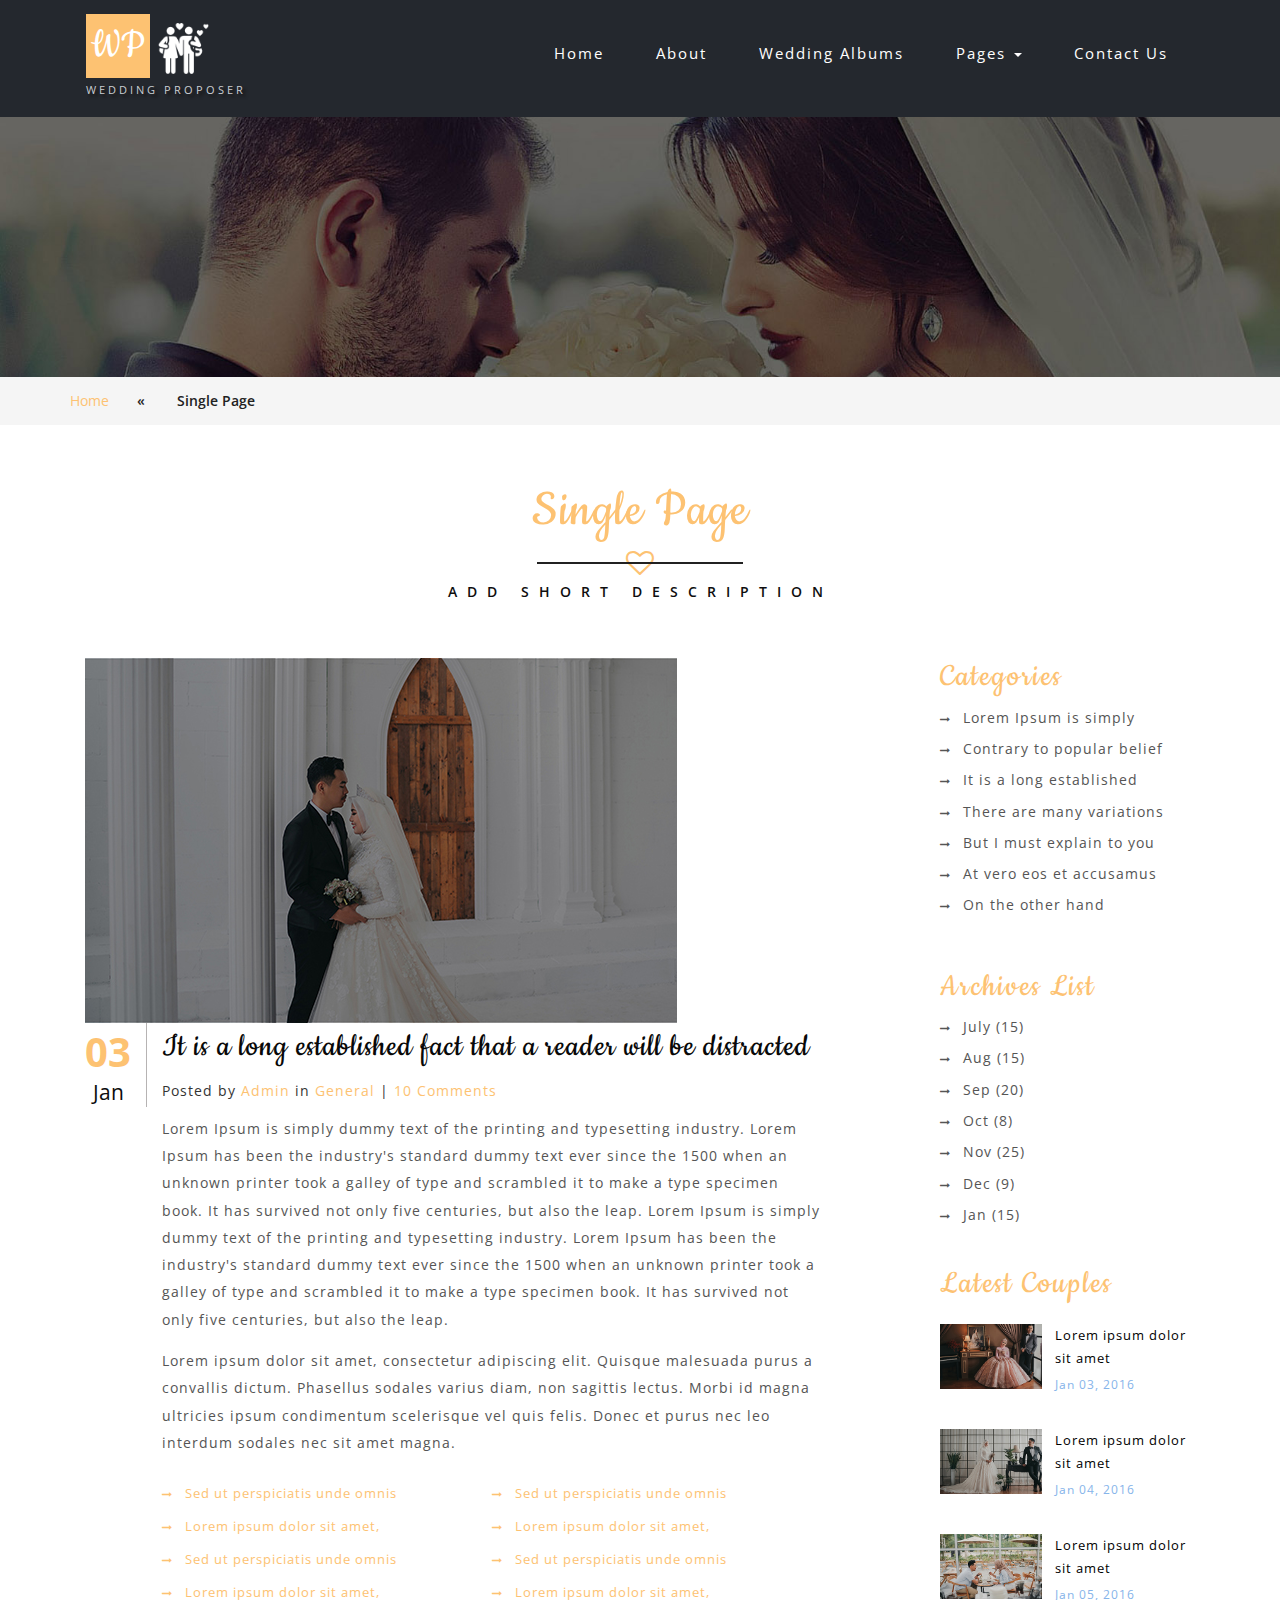
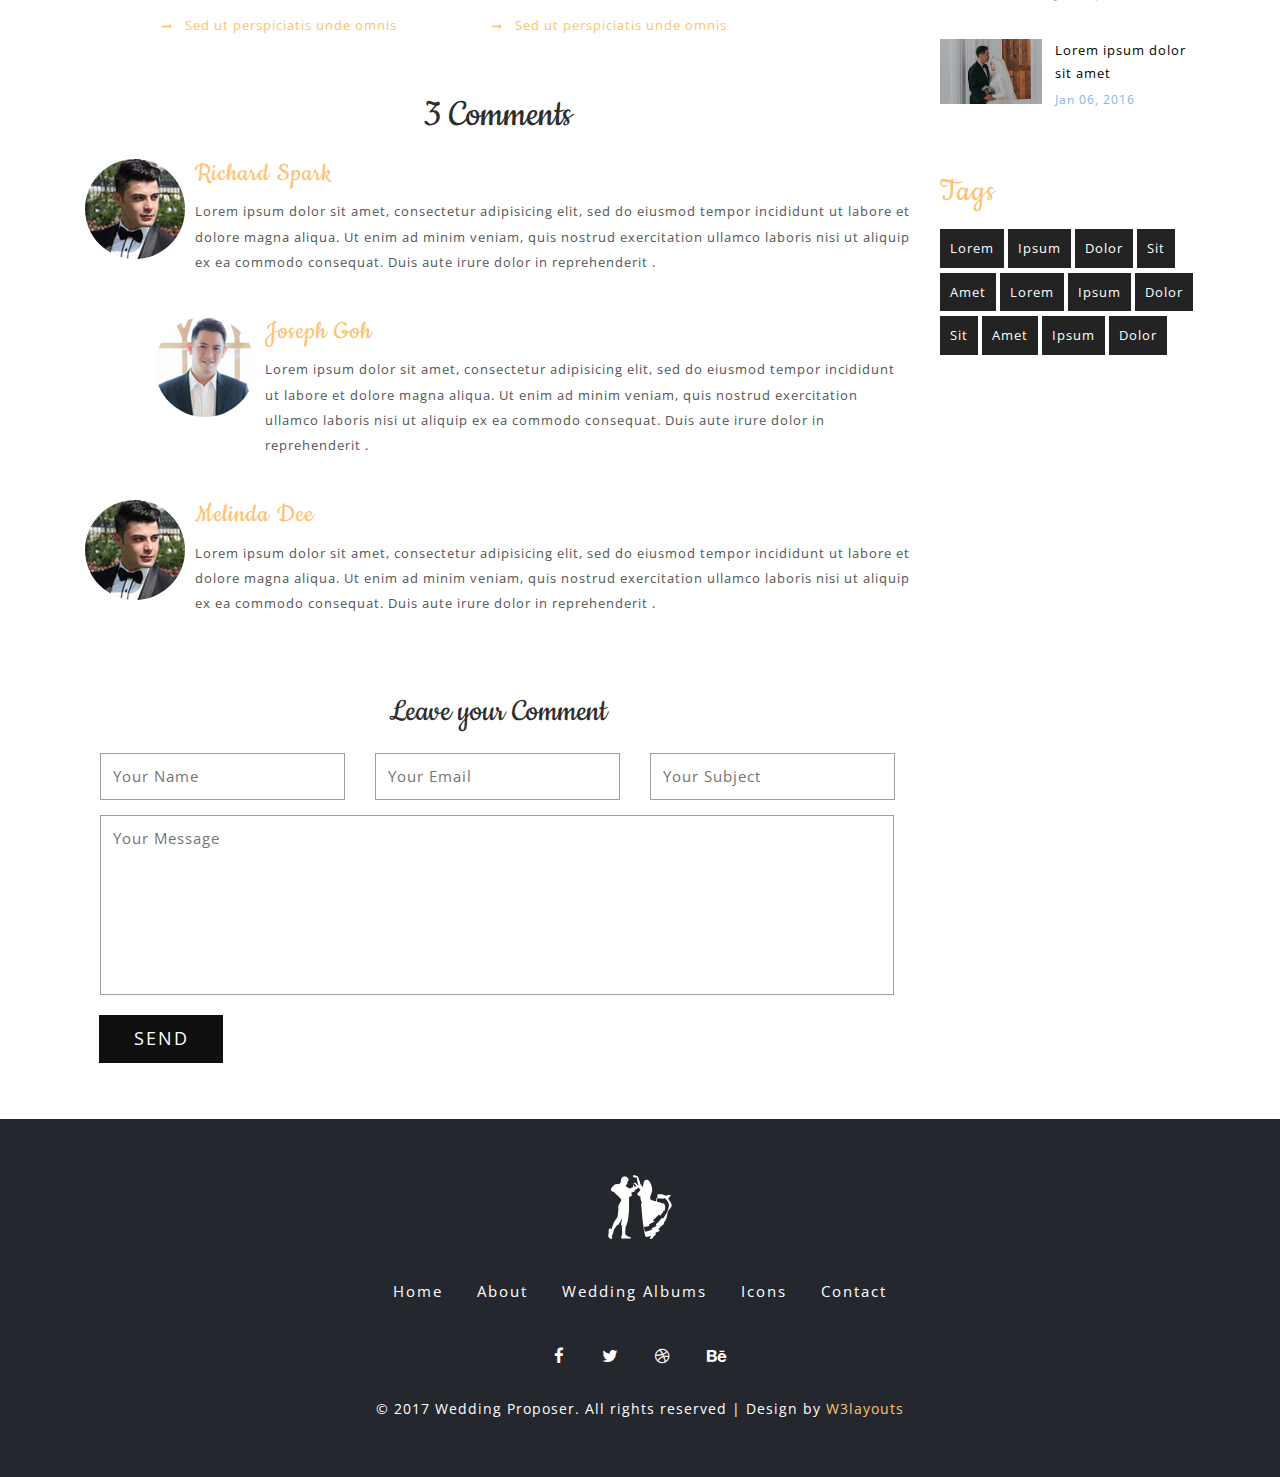
<file: single.html>
<!--
Author: W3layouts
Author URL: http://w3layouts.com
License: Creative Commons Attribution 3.0 Unported
License URL: http://creativecommons.org/licenses/by/3.0/
-->
<!DOCTYPE html>
<html lang="zxx">
<head>
<title>Wedding Proposer  a Wedding Category Bootstrap Responsive Website Template | Single :: w3layouts</title>    
<link href="css/font-awesome.css" rel="stylesheet" type="text/css" media="all" /><!-- fontawesome css -->     
<link href="css/bootstrap.css" rel="stylesheet" type="text/css" media="all" /><!-- Bootstrap stylesheet -->
<link href="css/snow.css" rel="stylesheet" type="text/css" media="all" /><!-- stylesheet -->
<link href="css/style.css" rel="stylesheet" type="text/css" media="all" /><!-- stylesheet -->
<!-- meta tags -->
<meta name="viewport" content="width=device-width, initial-scale=1">
<meta http-equiv="Content-Type" content="text/html; charset=utf-8" />
<meta name="keywords" content="Wedding Proposer Responsive web template, Bootstrap Web Templates, Flat Web Templates, Android Compatible web template, 
Smartphone Compatible web template, free webdesigns for Nokia, Samsung, LG, Sony Ericsson, Motorola web design" />
<script type="application/x-javascript"> addEventListener("load", function() { setTimeout(hideURLbar, 0); }, false); function hideURLbar(){ window.scrollTo(0,1); } </script>
<!-- //meta tags -->
<!--fonts-->
<link href="//fonts.googleapis.com/css?family=Cookie" rel="stylesheet">
<link href="//fonts.googleapis.com/css?family=Open+Sans:300,300i,400,400i,600,600i,700" rel="stylesheet">
<!--//fonts-->
</head>
<body>
<!-- header -->
	<header>
		<div class="container">
			<!-- nav -->
			<nav class="navbar navbar-inverse">
			  <div class="container-fluid">
				<!-- Brand and toggle get grouped for better mobile display -->
				<div class="navbar-header">
				  <button type="button" class="navbar-toggle" data-toggle="collapse" data-target="#bs-example-navbar-collapse-1">
					<span class="sr-only">Toggle navigation</span>
					<span class="icon-bar"></span>
					<span class="icon-bar"></span>
					<span class="icon-bar"></span>
				  </button>
				<div class="logo">
					<h1><a href="index.html"><span>WP</span> <div class="logo-img"><img src="images/in-love.png" alt="img09"/></div><p class="sub_title">Wedding Proposer</p> </a></h1>
				</div>	
				</div>

				<!-- Collect the nav links, forms, and other content for toggling -->
				<div class="collapse navbar-collapse" id="bs-example-navbar-collapse-1">
				  <nav class="cl-effect-13" id="cl-effect-13">
						<ul class="nav navbar-nav">
							<li><a href="index.html">Home</a></li>
							<li><a href="about.html">About</a></li>
							<li><a href="gallery.html">Wedding Albums</a></li>
							<li class="dropdown">
								<a href="#" class="dropdown-toggle " data-toggle="dropdown">Pages <b class="caret"></b></a>
								<ul class="dropdown-menu agile_short_dropdown">
									<li><a href="icons.html">Icons</a></li>
									<li><a href="codes.html">Typography</a></li>
								</ul>
							</li>
							<li><a href="contact.html">Contact Us</a></li>
						</ul>
						
					</nav>

				</div>
				<!-- /.navbar-collapse -->
			  </div>
			  <!-- /.container-fluid -->
			</nav> 
			<!-- //nav -->
		</div>
	</header>
	<!-- //header -->
	<!-- banner-slider -->
	<div class="w3ls_banner_section second">
	  
     </div>
	<!-- banner-slider -->
	<!-- breadcrumbs -->
	<div class="w3l_agileits_breadcrumbs">
		<div class="container">
			<ul>
				<li><a href="index.html">Home</a><span>«</span></li>
				<li>Single Page</li>
			</ul>
		</div>
	</div>
<!-- //breadcrumbs -->

			<!--/story-->
		<div class="w3l_inner_section">
					<div class="container">
						   <div class="wthree_title_agile">
						        <h2> Single <span>Page</span></h2>
								<p><i class="fa fa-heart-o" aria-hidden="true"></i></p>
								
							</div>
						 <p class="sub_para">ADD SHORT DESCRIPTION </p>
						  <div class="inner_w3l_agile_grids">
						      <div class="blog col-md-9">
				<!-- Single-page -->
					<div class="blog-to1 service_info">		
					
						<img class="img-responsive sin-on" src="images/22.jpg" alt="" />
							<div class="blog-top">
							<div class="blog-left_w3_agileinfo">
								<b>03</b>
								<span>Jan</span>
							</div>
							<div class="top-blog_wthree_agileits">
								<h5 class="w3ls_single_agileinfo">It is a long established fact that a reader will be distracted</h5>
								<p>Posted by <a href="#">Admin</a> in <a href="#">General</a> | <a href="#">10 Comments</a></p> 
								<p class="wthree_agileits">Lorem Ipsum is simply dummy text of the printing and typesetting industry. Lorem Ipsum has been the industry's standard dummy text ever since the 1500
									 when an unknown printer took a galley of type and scrambled it to make a type specimen book. It has survived not only five centuries, but also the leap.
									 Lorem Ipsum is simply dummy text of the printing and typesetting industry. Lorem Ipsum has been the industry's standard dummy text ever since the 1500
									 when an unknown printer took a galley of type and scrambled it to make a type specimen book. It has survived not only five centuries, but also the leap.</p> 
									<p class="wthree_agileits">Lorem ipsum dolor sit amet, consectetur adipiscing elit. Quisque malesuada purus a convallis dictum. Phasellus sodales varius diam, non sagittis lectus. Morbi id magna ultricies ipsum condimentum scelerisque vel quis felis. Donec et purus nec leo interdum sodales nec sit amet magna.</p>
								<div class="col-md-6 md-in">
						<ul class="grid-part">
							<li><a href="#"><i class="fa fa-long-arrow-right"> </i>Sed ut perspiciatis unde omnis</a></li>
							<li><a href="#"><i class="fa fa-long-arrow-right"> </i>Lorem ipsum dolor sit amet,  </a></li>
							<li><a href="#"><i class="fa fa-long-arrow-right"> </i>Sed ut perspiciatis unde omnis</a></li>
							<li><a href="#"><i class="fa fa-long-arrow-right"> </i>Lorem ipsum dolor sit amet,  </a></li>
							<li><a href="#"><i class="fa fa-long-arrow-right"> </i>Sed ut perspiciatis unde omnis</a></li>
						</ul>
						</div>
						<div class="col-md-6 md-in">
						<ul class="grid-part">
							<li><a href="#"><i class="fa fa-long-arrow-right"> </i>Sed ut perspiciatis unde omnis</a></li>
							<li><a href="#"><i class="fa fa-long-arrow-right"> </i>Lorem ipsum dolor sit amet,  </a></li>
							<li><a href="#"><i class="fa fa-long-arrow-right"> </i>Sed ut perspiciatis unde omnis</a></li>
							<li><a href="#"><i class="fa fa-long-arrow-right"> </i>Lorem ipsum dolor sit amet,  </a></li>
							<li><a href="#"><i class="fa fa-long-arrow-right"> </i>Sed ut perspiciatis unde omnis</a></li>
						</ul>
						</div>
						<div class="clearfix"> </div>
							</div>
							<div class="clearfix"> </div>
					</div>
					</div>	
		<div class="single-middle">
			
			<h3>3 Comments</h3>
				<div class="media">
				  <div class="media-left">
					<a href="#">
					  <img class="media-object" src="images/co1.jpg" alt="">
					</a>
				  </div>
				  <div class="media-body">
					<h4 class="media-heading"><a href="#">Richard Spark</a></h4>
						<p>Lorem ipsum dolor sit amet, consectetur adipisicing elit, sed do eiusmod tempor incididunt ut labore et dolore magna aliqua. Ut enim ad minim veniam, quis nostrud exercitation ullamco laboris nisi ut aliquip ex ea commodo consequat.
					Duis aute irure dolor in reprehenderit .</p>
				  </div>
				</div>
				<div class="media in-media">
				  <div class="media-left">
					<a href="#">
					  <img class="media-object" src="images/co.jpg" alt="">
					</a>
				  </div>
				   <div class="media-body">
					<h4 class="media-heading"><a href="#">Joseph Goh</a></h4>
						<p>Lorem ipsum dolor sit amet, consectetur adipisicing elit, sed do eiusmod tempor incididunt ut labore et dolore magna aliqua. Ut enim ad minim veniam, quis nostrud exercitation ullamco laboris nisi ut aliquip ex ea commodo consequat.
					Duis aute irure dolor in reprehenderit .</p>
				  </div>
				</div>
				<div class="media">
				  <div class="media-left">
					<a href="#">
					  <img class="media-object" src="images/co1.jpg" alt="">
					</a>
				  </div>
				  <div class="media-body">
					<h4 class="media-heading"><a href="#">Melinda Dee</a></h4>
						<p>Lorem ipsum dolor sit amet, consectetur adipisicing elit, sed do eiusmod tempor incididunt ut labore et dolore magna aliqua. Ut enim ad minim veniam, quis nostrud exercitation ullamco laboris nisi ut aliquip ex ea commodo consequat.
					Duis aute irure dolor in reprehenderit .</p>
				  </div>
				</div>
			<div class="clearfix"> </div>
		</div>
		<!---->
		<div class="single-bottom">
		
			<h3>Leave your Comment</h3>
				<form action="#" method="post">
						<div class="col-md-4 comment">
						<input type="text" placeholder="Your Name" name="Your Name" required="" />
						</div>
						<div class="col-md-4 comment">
						<input type="email" placeholder="Your Email" name="Your Mail" required="" />
						</div>
						<div class="col-md-4 comment">
						<input type="text" placeholder="Your Subject" name="Your Subject" />
						</div>
						<div class="clearfix"> </div>
						<textarea placeholder="Your Message" name="Message" required=""></textarea>
						
							<input type="submit" value="SEND" >
						
				</form>
			</div>
<!-- //Single-page -->
			</div>
			<div class="col-md-3 agile-blog-sidebar">
		<div class="w3l-blog-list">
	     	<h4>Categories</h4>
			<ul>
				<li><a href="#"><i class="fa fa-long-arrow-right"> </i>Lorem Ipsum is simply</a></li>
				<li><a href="#"><i class="fa fa-long-arrow-right"> </i>Contrary to popular belief</a></li>
				<li><a href="#"><i class="fa fa-long-arrow-right"> </i>It is a long established</a></li>
				<li><a href="#"><i class="fa fa-long-arrow-right"> </i>There are many variations</a></li>
				<li><a href="#"><i class="fa fa-long-arrow-right"> </i>But I must explain to you</a></li>
				<li><a href="#"><i class="fa fa-long-arrow-right"> </i>At vero eos et accusamus</a></li>
				<li><a href="#"><i class="fa fa-long-arrow-right"> </i>On the other hand</a></li>
			</ul>
			
			<div class="clearfix"> </div>
		 </div>
		  <div class="w3l-blog-list">
	     	<h4>Archives List</h4>
			<ul>
			   <li><a href="#"><i class="fa fa-long-arrow-right"> </i>July (15)</a></li>
				<li><a href="#"><i class="fa fa-long-arrow-right"> </i>Aug (15)</a></li>
				<li><a href="#"><i class="fa fa-long-arrow-right"> </i>Sep (20)</a></li>
				<li><a href="#"><i class="fa fa-long-arrow-right"> </i>Oct (8)</a></li>
				<li><a href="#"><i class="fa fa-long-arrow-right"> </i>Nov (25)</a></li>
				<li><a href="#"><i class="fa fa-long-arrow-right"> </i>Dec (9)</a></li>
				<li><a href="#"><i class="fa fa-long-arrow-right"> </i>Jan (15)</a></li>
			</ul>
		 </div>
		 <div class="blog-list1">
	     	<h4>Latest Couples</h4>
			<div class="blog-list-top">
				<div class="blog-img">
					<a href="blog_single.html"><img class="img-responsive" src="images/g2.jpg" alt=""></a>
				</div>
				<div class="blog-text">
					<p><a href="#">Lorem ipsum dolor sit amet</a></p>
					<span class="link">
						Jan 03, 2016
					</span>
				</div>
				<div class="clearfix"> </div>
			</div>
			<div class="blog-list-top">
				<div class="blog-img">
					<a href="blog_single.html"><img class="img-responsive" src="images/g3.jpg" alt=""></a>
				</div>
				<div class="blog-text">
					<p><a href="blog_single.html">Lorem ipsum dolor sit amet</a></p>
					<span class="link">
						Jan 04, 2016
					</span>
				</div>
				<div class="clearfix"> </div>
			</div>
			<div class="blog-list-top">
				<div class="blog-img">
					<a href="blog_single.html"><img class="img-responsive" src="images/g4.jpg" alt=""></a>
				</div>
				<div class="blog-text">
					<p><a href="blog_single.html">Lorem ipsum dolor sit amet</a></p>
					<span class="link">
						Jan 05, 2016
					</span>
				</div>
				<div class="clearfix"> </div>
			</div>
			<div class="blog-list-top">
				<div class="blog-img">
					<a href="blog_single.html"><img class="img-responsive" src="images/g1.jpg" alt=""></a>
				</div>
				<div class="blog-text">
					<p><a href="blog_single.html">Lorem ipsum dolor sit amet</a></p>
					<span class="link">
						Jan 06, 2016
					</span>
				</div>
				<div class="clearfix"> </div>
			</div>
		 </div>
		  <div class="blog-list2">
	     	<h4>Tags</h4>
			<ul>
				<li><a href="#">Lorem</a></li>
				<li><a href="#">Ipsum</a></li>
				<li><a href="#"> Dolor</a></li>
				<li><a href="#">Sit</a></li>
				<li><a href="#">Amet</a></li>
				<li><a href="#">Lorem</a></li>
				<li><a href="#">Ipsum</a></li>
				<li><a href="#"> Dolor</a></li>
				<li><a href="#">Sit</a></li>
				<li><a href="#">Amet</a></li>
				<li><a href="#">Ipsum</a></li>
				<li><a href="#"> Dolor</a></li>
			</ul>
		 </div>
	 </div>
			<div class="clearfix"> </div>

		                  </div>
	        </div>
       </div>
<!--//story-->
<!-- footer -->
   <div class="agile-footer">
		<div class="container">
			<div class="aglie-info-logo">
			
				<div class="banner-mid-wthree"> <a href="index.html" class="hvr-buzz"> <img src="images/couple.png" alt="wp"/></a> </div>
			</div>
			<ul class="aglieits-nav">
				<li><a href="index.html">Home</a></li>
				<li><a href="about.html">About</a></li>
				<li><a href="gallery.html">Wedding Albums</a></li>
				<li><a href="icons.html">Icons</a></li>
				<li><a href="contact.html">Contact</a></li>
			</ul>
<div class="w3_agileits_social_media">
					<ul>
						
						<li><a href="#" class="wthree_facebook"><i class="fa fa-facebook" aria-hidden="true"></i></a></li>
						<li><a href="#" class="wthree_twitter"><i class="fa fa-twitter" aria-hidden="true"></i></a></li>
						<li><a href="#" class="wthree_dribbble"><i class="fa fa-dribbble" aria-hidden="true"></i></a></li>
						<li><a href="#" class="wthree_behance"><i class="fa fa-behance" aria-hidden="true"></i></a></li>
					</ul>
				</div>

			<div class="copy-right">
				<p>© 2017 Wedding Proposer. All rights reserved | Design by <a href="http://w3layouts.com">W3layouts</a></p>
			</div>
		</div>
	</div>
	<!-- //footer -->

	<script type="text/javascript" src="js/jquery-2.1.4.min.js"></script><!-- Required-js -->
	<script src="js/bootstrap.min.js"></script><!-- jQuery (necessary for Bootstrap's JavaScript plugins) -->

			<script type="text/javascript">
				$(document).ready(function() {
					/*
						var defaults = {
						containerID: 'toTop', // fading element id
						containerHoverID: 'toTopHover', // fading element hover id
						scrollSpeed: 1200,
						easingType: 'linear' 
						};
					*/
										
					$().UItoTop({ easingType: 'easeOutQuart' });
										
					});
			</script>
			<!-- start-smoth-scrolling -->
			<script type="text/javascript" src="js/move-top.js"></script>
			<script type="text/javascript" src="js/easing.js"></script>
			<script type="text/javascript">
				jQuery(document).ready(function($) {
					$(".scroll").click(function(event){		
						event.preventDefault();
						$('html,body').animate({scrollTop:$(this.hash).offset().top},1000);
					});
				});
			</script>
			<!-- start-smoth-scrolling -->
	<!-- //here ends scrolling icon -->	
</body>
</html>
</file>
<file: css/snow.css>
.snow-container {
  position: absolute;
  height:700px;
  width: 100%;
  max-width: 100%;
  top: 0;
  overflow: hidden;
  z-index: 2;
  pointer-events: none;

}
.snow-container.two {
    height: 440px;
}
.snow {
  display: block;
  position: absolute;
  z-index: 2;
  top: 0;
  right: 0;
  bottom: 0;
  left: 0;
  pointer-events: none;
  -webkit-transform: translate3d(0, -100%, 0);
          transform: translate3d(0, -100%, 0);
  -webkit-animation: snow linear infinite;
          animation: snow linear infinite;
}
.snow.foreground {
  background-image: url("https://dl6rt3mwcjzxg.cloudfront.net/assets/snow/snow-large-075d267ecbc42e3564c8ed43516dd557.png");
  -webkit-animation-duration: 15s;
          animation-duration: 15s;
}
.snow.foreground.layered {
  -webkit-animation-delay: 7.5s;
          animation-delay: 7.5s;
}
.snow.middleground {
  background-image: url(https://dl6rt3mwcjzxg.cloudfront.net/assets/snow/snow-medium-0b8a5e0732315b68e1f54185be7a1ad9.png);
  -webkit-animation-duration: 20s;
          animation-duration: 20s;
}
.snow.middleground.layered {
  -webkit-animation-delay: 10s;
          animation-delay: 10s;
}
.snow.background {
  background-image: url(https://dl6rt3mwcjzxg.cloudfront.net/assets/snow/snow-small-1ecd03b1fce08c24e064ff8c0a72c519.png);
  -webkit-animation-duration: 30s;
          animation-duration: 30s;
}
.snow.background.layered {
  -webkit-animation-delay: 15s;
          animation-delay: 15s;
}

@-webkit-keyframes snow {
  0% {
    -webkit-transform: translate3d(0, -100%, 0);
            transform: translate3d(0, -100%, 0);
  }
  100% {
    -webkit-transform: translate3d(15%, 100%, 0);
            transform: translate3d(15%, 100%, 0);
  }
}

@keyframes snow {
  0% {
    -webkit-transform: translate3d(0, -100%, 0);
            transform: translate3d(0, -100%, 0);
  }
  100% {
    -webkit-transform: translate3d(15%, 100%, 0);
            transform: translate3d(15%, 100%, 0);
  }
}

@media (max-width: 1366px){
  .snow-container {
		position: absolute;
		height: 628px;
	}
	
}
@media (max-width:1280px){
	.snow-container {
		position: absolute;
		height: 578px;
	}
}
@media (max-width:1080px){
	.snow-container {
		position: absolute;
		height: 498px;
	}
}
@media (max-width:1054px){
	
}
@media (max-width:1024px){

}
@media (max-width:991px){
	.snow-container.two {
		height: 365px;
	}

}
@media (max-width:800px){

	.snow-container {
		position: absolute;
		height: 375px;
	}
	.snow-container.two {
		height: 352px;
	}
}
@media (max-width:768px){
	.snow-container {
		position: absolute;
		height: 373px;
	}
}
@media (max-width:640px){
	
}
@media (max-width: 480px){
	
}
@media (max-width: 414px){

}
@media (max-width: 384px){

}
</file>
<file: css/style.css>
/*--
Author: W3layouts
Author URL: http://w3layouts.com
License: Creative Commons Attribution 3.0 Unported
License URL: http://creativecommons.org/licenses/by/3.0/
--*/
body{
  padding:0;
  margin:0;
  background:#fff;
  font-family: 'Open Sans', sans-serif;
}
body a{
    transition:0.5s all;
  -webkit-transition:0.5s all;
  -moz-transition:0.5s all;
  -o-transition:0.5s all;
  -ms-transition:0.5s all;
  font-weight:400;
}
input[type="button"],input[type="submit"]{
  transition:0.5s all;
  -webkit-transition:0.5s all;
  -moz-transition:0.5s all;
  -o-transition:0.5s all;
  -ms-transition:0.5s all;
}
h1,h2,h3,h4,h5,h6{
  margin:0;   
  font-weight:400;
    transition:0.5s all;
  -webkit-transition:0.5s all;
  -moz-transition:0.5s all;
  -o-transition:0.5s all;
  -ms-transition:0.5s all;
  font-family: 'Cookie', cursive;
} 
p{
  margin:0;
  font-family: 'Open Sans', sans-serif;
}
ul{
  margin:0;
  padding:0;
}
label{
  margin:0;
}
html, body {
  height: 100%;
  margin: 0px;
  padding: 0px;
}
/*-- header --*/
header {
  padding:20px 0;
  background: rgb(36, 40, 46);
}
.logo {
    float: left;
    margin-top: 2px;
  position:relative;
}
.logo h1 a {
      text-decoration: none;
    font-size: 1.2em;
    color: #ffffff;
    text-transform: uppercase;
}
.logo h1 span {
    padding: 8px 5px;
    background: #FDC272;
}
.logo-img {
    position: absolute;
    top: -5px;
    right: 24px;
}
.logo-img img {
    width: 79%;
}
p.sub_title {
    font-size: 11px;
    margin-top: 13px;
    letter-spacing: 3px;
    text-shadow: 3px 3px 3px #151313;
    color: #cbcfd4;
    font-weight: 400;
}

.navbar {
  margin-bottom: 0px;
  min-height: 30px;
}
.navbar-inverse .navbar-nav>.active>a, .navbar-inverse .navbar-nav>.active>a:focus, .navbar-inverse .navbar-nav>.active>a:hover {
    background-color: transparent;
  color: #FDC272;
}
.navbar-nav>li {
   margin: 0 11px;
}
.navbar-nav {
        float: right;
    margin-top: 21px;
}
.nav>li>a {
  letter-spacing: 2px;
  
}
.navbar-nav>li>a {
    padding-top: 0px;
    padding-bottom: 0px;
  font-size:15px;
    font-family: 'Open Sans', sans-serif;
  line-height: 22px;
}
ul.nav.navbar-nav li a:hover {
    background-color: #24282e;
}
.dropdown-menu>li>a:hover {
      color: #FDC272;
}
.navbar-inverse .navbar-nav>li>a:focus {
    color: #ffffff;
    background-color: transparent;
}
.navbar-inverse .navbar-nav>li>a {
    color: #ffffff;
}
.navbar-inverse .navbar-collapse, .navbar-inverse .navbar-form {
    padding: 0;
}
.navbar-inverse .navbar-nav>.open>a, .navbar-inverse .navbar-nav>.open>a:focus, .navbar-inverse .navbar-nav>.open>a:hover {
    background-color: transparent;
}
.dropdown-menu {
    top: 30px;
    min-width: 150px;
}
.dropdown-menu>li>a {
    font-size: 14px;
  padding: 5px 20px 7px;
      font-family: 'Open Sans', sans-serif;
        letter-spacing: 1px;
}
/*-- bootstrap dropdown hover menu --*/
.navbar-inverse {
    background-color: transparent;
    border-color: transparent;
}
/* Effect 13: three circles */
.cl-effect-13 ul li a {
  -webkit-transition: color 0.3s;
  -moz-transition: color 0.3s;
  transition: color 0.3s;
}

.cl-effect-13 ul li a::before {
  position: absolute;
  top:75%;
  left: 50%;
  color: transparent;
  content: '.';
  text-shadow: 0 0 transparent;
  font-size:2em;
  -webkit-transition: text-shadow 0.3s, color 0.3s;
  -moz-transition: text-shadow 0.3s, color 0.3s;
  transition: text-shadow 0.3s, color 0.3s;
  -webkit-transform: translateX(-50%);
  -moz-transform: translateX(-50%);
  transform: translateX(-50%);
}

.cl-effect-13 ul li a:hover::before,
.cl-effect-13 ul li a:focus::before,ul.nav.navbar-nav li.active a::before{
  color: #fff;
  text-shadow: 10px 0 #fff, -10px 0 #fff;
}
/*-- /bootstrap dropdown hover menu --*/

/*-- /header --*/
.w3ls_banner_section {
    background: url(../images/22.jpg) no-repeat 0px 0px;
    background-size: cover;
    -webkit-background-size: cover;
    -moz-background-size: cover;
    -o-background-size: cover;
    -ms-background-size: cover;
    min-height:710px;
    position: relative;
    text-align: center;
}
.w3ls_banner_section.second {
    background: url(../images/inner_bg.jpg) no-repeat 0px 0px;
    background-size: cover;
    -webkit-background-size: cover;
    -moz-background-size: cover;
    -o-background-size: cover;
    -ms-background-size: cover;
    min-height: 260px;
    position: relative;
    text-align: center;
}
.banner_agile-info {
   text-align: center;
    padding-top: 20em;
}
.banner_agile-info  h3 {
  font-size:4.7em;
  text-align: center;
  color: #ffffff;
  letter-spacing:3px;
      text-shadow: 3px 3px 3px rgb(23, 22, 22);
}
.banner_agile-info p {
    font-size: 1em;
    color: #FDC272;
    letter-spacing: 10px;
        margin: 1em 0 2em 0;
      text-shadow: 3px 3px 3px rgb(23, 22, 22);
}
/* Buzz */
@-webkit-keyframes hvr-buzz {
  50% {
    -webkit-transform: translateX(3px) rotate(2deg);
    transform: translateX(3px) rotate(2deg);
  }
  100% {
    -webkit-transform: translateX(-3px) rotate(-2deg);
    transform: translateX(-3px) rotate(-2deg);
  }
}
@keyframes hvr-buzz {
  50% {
    -webkit-transform: translateX(3px) rotate(2deg);
    transform: translateX(3px) rotate(2deg);
  }
  100% {
    -webkit-transform: translateX(-3px) rotate(-2deg);
    transform: translateX(-3px) rotate(-2deg);
  }
}
.hvr-buzz {
  display: inline-block;
  vertical-align: middle;
  -webkit-transform: perspective(1px) translateZ(0);
  transform: perspective(1px) translateZ(0);
  box-shadow: 0 0 1px transparent;
}
.hvr-buzz{
  -webkit-animation-name: hvr-buzz;
  animation-name: hvr-buzz;
  -webkit-animation-duration: 0.15s;
  animation-duration: 0.15s;
  -webkit-animation-timing-function: linear;
  animation-timing-function: linear;
  -webkit-animation-iteration-count: infinite;
  animation-iteration-count: infinite;
}
/*--slider--*/
#slider2,
#slider3 {
  box-shadow: none;
  -moz-box-shadow: none;
  -webkit-box-shadow: none;
  margin: 0 auto;
}
.rslides_tabs li:first-child {
  margin-left: 0;
}
.rslides_tabs .rslides_here a {
  background: rgba(255,255,255,.1);
  color: #fff;
  font-weight: bold;
}
.events {
  list-style: none;
}
.callbacks_container {
  position: relative;
  float: left;
  width: 100%;
}
.callbacks {
  position: relative;
  list-style: none;
  overflow: hidden;
  width: 100%;
  padding: 0;
  margin: 0;
}
.callbacks li {
  position: absolute;
  width: 100%;
}
.callbacks img {
  position: relative;
  z-index: 1;
  height: auto;
  border: 0;
}
.callbacks .caption {
  display: block;
  position: absolute;
  z-index: 2;
  font-size: 20px;
  text-shadow: none;
  color: #fff;
  left: 0;
  right: 0;
  padding: 10px 20px;
  margin: 0;
  max-width: none;
  top: 10%;
  text-align: center;
}
.callbacks_nav {
    position: absolute;
    -webkit-tap-highlight-color: rgba(0,0,0,0);
       bottom: 24%;
    left: 0;
    z-index: 3;
    text-indent: -9999px;
    overflow: hidden;
    text-decoration: none;
    width:32px;
    height:32px;
    background: transparent url("../images/left.png") no-repeat left top;
}
 .callbacks_nav:hover{
    opacity: 0.5;
  }
.callbacks_nav.next {
  left: auto;
   background: transparent url("../images/right.png") no-repeat right top;
       left: 51%;
 }
 .callbacks_nav.prev {
  right: auto;
  background-position:left top;
  left: 47%;
}
#slider3-pager a {
  display: inline-block;
}
#slider3-pager span{
  float: left;
}
#slider3-pager span{
  width:100px;
  height:15px;
  background:#fff;
  display:inline-block;
  border-radius:30em;
  opacity:0.6;
}
#slider3-pager .rslides_here a {
  background: #FFF;
  border-radius:30em;
  opacity:1;
}
#slider3-pager a {
  padding: 0;
}
#slider3-pager li{
  display:inline-block;
}
.rslides {
  position: relative;
  list-style: none;
  overflow: hidden;
  width: 100%;
  padding: 0;
}
.rslides li {
  -webkit-backface-visibility: hidden;
  position: absolute;
  display:none;
  width: 100%;
  left: 0;
  top: 0;
}
.rslides li{
  position: relative;
  display: block;
  float: left;
}
.rslides img {
  height: auto;
  border: 0;
  }
.callbacks_tabs{
    list-style: none;
    position: absolute;
    bottom: -88px;
    left: 47%;
    padding: 0;
    margin: 0;
    z-index: 990;
    display: block;
    text-align: center;
}
.slider-top span{
  font-weight:600;
}
.callbacks_tabs li{
       display: inline-block;
    margin: 0 7px;
}
/*----*/
.callbacks_tabs a{
 visibility: hidden;
}
.callbacks_tabs a:after {
    content: "\f111";
    font-size: 0;
    font-family: FontAwesome;
    visibility: visible;
    display: block;
    height:12px;
    width:12px;
    display: inline-block;
    background: #fff;
    border-radius: 50%;
    -webkit-border-radius: 50%;
    -o-border-radius: 50%;
    -moz-border-radius: 50%;
    -ms-border-radius: 50%;
}
.callbacks_here a:after{
    background: #FDC272;
}
/*--agileinfo-bottom-section --*/
.agileinfo_bottom_section {
    background: url(../images/11.jpg)no-repeat 0px 0px;
    background-size: cover;
    -webkit-background-size: cover;
    -moz-background-size: cover;
    -o-background-size: cover;
    background-attachment: fixed;
    padding-top:9em;
    min-height: 450px; text-align: center;
  position:relative;
}
.agileinfo_bottom_section h3 {
    font-size: 4em;
    text-align: center;
    color: #ffffff;
    letter-spacing: 3px;
    text-shadow: 3px 3px 3px rgb(23, 22, 22);
}
.agileinfo_bottom_section p {
    font-size: 1.2em;
    color: #FDC272;
    letter-spacing: 5px;
    margin: 1em 0 2em 0;
    text-shadow: 3px 3px 3px rgb(23, 22, 22);
    text-align: center;
    text-transform: uppercase;
  font-weight:600;
}
.agileinfo_bottom_section span {
    font-family: 'Cookie', cursive;
    font-size: 2em;
    color: #fff;
}

/*--//agileinfo-bottom-section --*/
/*-- /about --*/
.ih-item.circle {
    position: relative;
    width:400px;
    height:400px;
    border-radius: 50%;
  -webkit-border-radius: 50%;
  -moz-border-radius: 50%;
  -o-border-radius: 50%;
  -ms-border-radius: 50%;
    margin: 0 auto;
}
.ih-item.circle .img {
  position: relative;
    width:400px;
    height:400px;
   border-radius: 50%;
  -webkit-border-radius: 50%;
  -moz-border-radius: 50%;
  -o-border-radius: 50%;
  -ms-border-radius: 50%;
}
.ih-item.circle .img:before {
  position: absolute;
  display: block;
  content: '';
  width: 100%;
  height: 100%;
   border-radius: 50%;
  -webkit-border-radius: 50%;
  -moz-border-radius: 50%;
  -o-border-radius: 50%;
  -ms-border-radius: 50%;
  box-shadow: inset 0 0 0 16px rgba(255, 255, 255, 0.6), 0 1px 2px rgba(0, 0, 0, 0.3);
  -webkit-transition: all 0.35s ease-in-out;
  -moz-transition: all 0.35s ease-in-out;
  transition: all 0.35s ease-in-out;
}
.ih-item.circle .img img {
   border-radius: 50%;
  -webkit-border-radius: 50%;
  -moz-border-radius: 50%;
  -o-border-radius: 50%;
  -ms-border-radius: 50%;
    width: 100%;
}
.ih-item.circle .info {
  position: absolute;
  top: 0;
  bottom: 0;
  left: 0;
  right: 0;
  text-align: center;
  border-radius: 50%;
  -webkit-border-radius: 50%;
  -moz-border-radius: 50%;
  -o-border-radius: 50%;
  -ms-border-radius: 50%;
  -webkit-backface-visibility: hidden;
  backface-visibility: hidden;
}
.ih-item.circle.effect10 .img {
  z-index: 11;
  -webkit-transform: scale(1);
  -moz-transform: scale(1);
  -ms-transform: scale(1);
  -o-transform: scale(1);
  transform: scale(1);
  -webkit-transition: all 0.35s ease-in-out;
  -moz-transition: all 0.35s ease-in-out;
  transition: all 0.35s ease-in-out;
}
.ih-item.circle.effect10.colored .info {
  background: #1a4a72;
}
.ih-item.circle.effect10 .info {
       background: #FDC272;
    opacity: 0;
    -webkit-transform: scale(0);
    -moz-transform: scale(0);
    -ms-transform: scale(0);
    -o-transform: scale(0);
    transform: scale(0);
    -webkit-transition: all 0.35s ease-in-out;
    -moz-transition: all 0.35s ease-in-out;
    transition: all 0.35s ease-in-out;
}
.ih-item.circle.effect10 .info h3 {
    color: #fff;
    position: relative;
    text-shadow: 0 0 1px white, 0 1px 2px rgba(0, 0, 0, 0.3);
}
.ih-item.circle.effect10 .info p {
  color: #bbb;
  font-style: italic;
  font-size: 12px;
  border-top: 1px solid rgba(255, 255, 255, 0.5);
}
.ih-item.circle.effect10:hover .info {
  visibility: visible;
  opacity: 1;
  -webkit-transform: scale(1);
  -moz-transform: scale(1);
  -ms-transform: scale(1);
  -o-transform: scale(1);
  transform: scale(1);
}

.ih-item.circle.effect10.top_to_bottom .info h3 {
  margin: 0 30px;
  padding: 25px 0 0 0;
  height: 78px;
}
.ih-item.circle.effect10.top_to_bottom .info p {
  margin: 0 30px;
  padding: 5px;
}
.ih-item.circle.effect10.top_to_bottom:hover .img {
  -webkit-transform: translateY(50px) scale(0.5);
  -moz-transform: translateY(50px) scale(0.5);
  -ms-transform: translateY(50px) scale(0.5);
  -o-transform: translateY(50px) scale(0.5);
  transform: translateY(50px) scale(0.5);
}
.ih-item.circle.effect10.bottom_to_top .info h3 {
    margin: 8em 0 0em 0;
    font-size: 2.5em;
    color: #FFF;
    letter-spacing: 2px;
}
.ih-item.circle.effect10.bottom_to_top .info p {
  margin: 0 30px;
  padding: 5px;
}
.ih-item.circle.effect10.bottom_to_top:hover .img {
  -webkit-transform: translateY(-50px) scale(0.5);
  -moz-transform: translateY(-50px) scale(0.5);
  -ms-transform: translateY(-50px) scale(0.5);
  -o-transform: translateY(-50px) scale(0.5);
  transform: translateY(-50px) scale(0.5);
}
.icons ul{
  padding:0;
  margin:0;
}
.icons ul li{
  display:inline-block;
}
.icons ul li.team-twitter{
  margin:0 1em;
}
.icons ul li a i{
      color: #fff;
    text-align: center;
    height: 32px;
    width: 32px;
    background: #181819;
    line-height: 30px;
    -webkit-transition: all 0.35s ease-in-out;
  -o-transition: all 0.35s ease-in-out;
  -moz-transition: all 0.35s ease-in-out;
  transition: all 0.35s ease-in-out;
}
.team-grid:hover .icons ul li a i{
 color: #fff;
  background: #FDC272;
}
.team-grid {
    text-align: center;
}
.team-grid p {
  font-size:1em;
    color: #555;
    letter-spacing:1px;
    margin: 1em 0 2em 0;
  line-height:2em;
}
.team-grid h4 {
    font-size: 3em;
    margin-top: 1em;
    color: #FDC272;
    letter-spacing: 1px;
}
.about_section,.wthree-news,.w3l_inner_section {
    padding:5em 0;
}
.inner_w3l_agile_grids {
    margin-top: 4em;
}
.wthree_title_agile{
  text-align:center;
  position:relative;
}
.wthree_title_agile p{
  font-size:2em;
      color: #FDC272;
  position:relative;
}
.wthree_title_agile p:before,.wthree_title_agile p:after{
      content: '';
    background: #212121;
    height: 2px;
    width: 14%;
    position: absolute;
    top:50%;
}
.wthree_title_agile p:before{
  left:41%;
}
.wthree_title_agile p:after{
  right:41%;
}
.wthree_title_agile h3,.wthree_title_agile h2{
    font-size:4em;
    color: #FDC272;
    letter-spacing: 1px;
}
p.sub_para,p.sub_para.two {
       text-align: center;
    color: #0e0e0e;
    font-size: 1em;
    font-weight: 600;
    letter-spacing: 10px;
}
p.sub_para.two {
      color: #FDC272;
}
h3.h-t {
    color: #fff;
}
/*-- //about --*/
/*-- /counter-agile --*/
.agileinfo_counter_section {
    background: url(../images/counter.jpg)no-repeat 0px 0px;
    background-size: cover;
    -webkit-background-size: cover;
    -moz-background-size: cover;
    -o-background-size: cover;
    background-attachment: fixed;
    padding-top:7em;
    min-height: 400px; text-align: center;
}
.wthree-counter-agile {
    width:60%;
     
    margin: 8% auto 8%;
}
.simply-section {
  display: inline-block;
  width: 25%;
  float: left;
  text-align: center;
}

.countdown-timer-w3laits h3 {
       font-weight:200;
     font-size:3em;
    margin-bottom: 40px;
    color: #fff;
    text-align: center;
    letter-spacing: 3px;
  
}
.countdown-timer-w3laits h4 {
    margin-bottom:30px;
    color: #fff;
    text-align: center;
    letter-spacing:3px;
  font-size:2em;
  text-transform:uppercase;
}

.countdown-timer-w3laits h3  span{ 
       color: #ff8c00;
}
span.simply-amount {
      font-size:5em;
    line-height: 0;
    color: #fff;
}

span.simply-word {
     font-size:15px;
    letter-spacing: 3px;
    font-weight: 500;
    margin-left: 5px;
    text-transform: uppercase;
    color: #eee;
      font-family: 'Open Sans', sans-serif;
}
.simply-word{
     font-size:15px;
    letter-spacing: 3px;
    font-weight: 500;
    margin-left: 5px;
    text-transform: uppercase;
    color: #eee;
      font-family: 'Open Sans', sans-serif;
}
/*-- //Countdown-Timer --*/
.property-grids {
background: url(../images/g5v2.jpg)no-repeat 0px 0px;

}
.grid {
  position: relative;
  margin: 0 auto;
  list-style: none;
  text-align: center;
}


/* Common style */
.grid figure {
  position: relative;
  overflow: hidden;
  text-align: center;
  cursor: pointer;
}
.grid figure img {
    position: relative;
    display: block;
    width: 100%;
    opacity: 0.8;
}
.agile-homes-w3l.grid figure figcaption {
      padding: 5em 4em;
  color: #fff;
  font-size: 1.3em;
  -webkit-backface-visibility: hidden;
  backface-visibility: hidden;
}

.grid figure figcaption::before,
.grid figure figcaption::after {
  pointer-events: none;
}

.grid figure figcaption {
  position: absolute;
  top: 0;
  left: 0;
  width: 100%;
  height: 100%;
}

/**-- Moses --**/
figure.effect-moses {
  background: -webkit-linear-gradient(-45deg, #000 0%,#000 100%);
  background: linear-gradient(-45deg, #000 0%,#000 100%);
}

figure.effect-moses img {
  opacity: 0.85;
  -webkit-transition: opacity 0.35s;
  transition: opacity 0.35s;
}

figure.effect-moses h4,
figure.effect-moses p {
  padding: 20px;
  width: 50%;
  height: 50%;
  border: 6px solid #fff;
}

figure.effect-moses h4 {
     padding: 36px 20px 20px 20px;
    width: 50%;
    color: #fff;
    font-size: 50px;
    height: 50%;
    -webkit-transition: -webkit-transform 0.35s;
    transition: transform 0.35s;
    -webkit-transform: translate3d(10px,10px,0);
    transform: translate3d(10px,10px,0);
    background: rgba(0, 0, 0, 0.55);
    letter-spacing: 2px;
}

figure.effect-moses p {
  float: right;
    padding: 61px 20px 20px 20px;
    font-size: 18px;
    line-height: 2em;
    text-align: center;
    opacity: 0;
  -webkit-transition: opacity 0.35s, -webkit-transform 0.35s;
  transition: opacity 0.35s, transform 0.35s;
  -webkit-transform: translate3d(-50%,-50%,0);
  transform: translate3d(-50%,-50%,0);
      background: rgba(0, 0, 0, 0.55);
        letter-spacing: 3px;
          text-transform: uppercase;
}

figure.effect-moses:hover h4 {
  -webkit-transform: translate3d(0,0,0);
  transform: translate3d(0,0,0);
}

figure.effect-moses:hover p {
  opacity: 1;
  -webkit-transform: translate3d(0,0,0);
  transform: translate3d(0,0,0);
}

figure.effect-moses:hover img {
  opacity: 0.6;
}
.home-agile-left {
    padding: 0;
}
.home-agile-text h4 {
    font-size: 3em;
    color: #fff;
  letter-spacing:1px;
}
.home-agile-text p{
    font-size: 2em;
    color: #fff;
  
    margin: 2em 0 2em 0;
    line-height: 2.3em;
    padding: 0 2em;
}
.home-agile-text {
     padding: 9em 3em;
}
.icon_wthree {
    margin-top: 2em;
}
.icon_wthree i{
  font-size:3em;
  text-align:center;
  color:#fff;
}
.date i {
    font-size:0.8em;
    color: #fff;
    text-align: left;
  margin-right:10px;
}
.home-agile-text h5 {
    color: #FDC272;
    font-size: 1.5em;
    margin-top: 0.5em;
  text-align: left;
}
.date {
    text-align: center;
    margin: 0 auto;
    width: 25%;
}
/*--moses--*/
/*-- /news--*/
.seed-grid {
    margin-top: 45px;
}
.overlay-content p {
    color: #CACACA;
    font-size: 14px;
    line-height: 2em;
    margin-top: 30px;
    text-align: right;
}
.wel-right {
    float: right;
    width: 65%;
    padding-top: 50px;
}
.wel-right2{
    float: left;
    width: 65%;
    padding-top: 50px;  
}
.w3-agile-left {
    width: 70%;
    border-bottom: 4px solid #0b67d4;
  background: rgba(12, 12, 12, 0.41);
    padding: 31px 10px;
    position: absolute;
    left: 0%;
    top: 0%;
    z-index: 1;
}
.w3-agile-left2 {
        width: 70%;
    padding: 31px 10px;
    position: absolute;
    right: 0%;
    top: 0%;
    z-index: 1;
        border-bottom: 4px solid #0b67d4;
    background: rgba(12, 12, 12, 0.41);
}

.work-left {
    float: left;
    width: 28%;
}
.agileits-right {
    float: right;
    width: 72%;
}
.work-left h4 {
    color: #FDC272;
    font-size: 27px;
  letter-spacing:1px;
  text-align: center;
}
.agileits-right a {
    color: #ffffff;
    font-size: 22px;
    text-decoration: none;
    letter-spacing: 1px;
}
.agileits-right a:hover {
      color: #FDC272;
}
.agileits-right p {
  color: #fff;
    font-size: 13px;
    line-height: 28px;
    margin-top: 10px;
    letter-spacing: 1px;
}
.no-marg {
    margin-bottom: 3em !important;
}
/*-- //work --*/
.test-review h5{
       font-size: 2.2em;
    color: #333;
    text-transform: none;
    margin-top: 1.2em;
    text-align: center;
    letter-spacing: 1px;
}
.test-review img{
    border-radius: 50%;
  -webkit-border-radius: 50%;
  -mox-border-radius: 50%;
  -o-border-radius: 50%;
  -ms-border-radius: 50%;
      box-shadow:0 10px 20px rgba(0, 0, 0, 0.41);
    -webkit-box-shadow:0 10px 20px rgba(0, 0, 0, 0.41);
    -moz-box-shadow:0 10px 20px rgba(0, 0, 0, 0.41);
    -o-box-shadow:0 10px 20px rgba(0, 0, 0, 0.41);
    -ms-box-shadow:0 10px 20px rgba(0, 0, 0, 0.41);    
  width: 80%;
  border:none;
  border-right: 6px solid #FDC272;
  
}
.test-review p img {
  background: #efeded;
  box-shadow:none;
}
.test-review img {
    margin: 0 auto;
}
.banner-bottom {
    padding: 6em 0 5em 0;
}
/*-- /about_inner --*/
.w3l_agileits_breadcrumbs{
  padding:1em 0;
  background:#f5f5f5;
}
.w3l_agileits_breadcrumbs ul li{
  display:inline-block;
  color:#212121;
  font-weight:600;
  font-family: 'Open Sans', sans-serif;
}
.w3l_agileits_breadcrumbs ul li a{
  color:#FDC272;
  text-decoration:none;
  font-family: 'Open Sans', sans-serif;
}
.w3l_agileits_breadcrumbs ul li a:hover{
  color:#212121;
}
.w3l_agileits_breadcrumbs ul li span{
  padding:0 2em;
}
/*-- //about_inner --*/
.media-left img {
    border-radius: 50%;
}
/*-- /contact --*/
.w3_agile_mail_grid input[type="text"],.w3_agile_mail_grid input[type="email"] {
       border: 1px solid #e4e4e4;
    outline: none;
    -webkit-appearance: none;
    background: none;
    font-size:15px;
  letter-spacing:1px;
  color:#555;
   width: 100%;
      background: #f5f5f5;
   padding:1em 1em;
}
.w3_agile_mail_grid input[type="email"] {
  margin:1.2em 0;
}
.w3_agile_mail_grid textarea {
    outline: none;
    width: 100%;
    background: #f5f5f5;
    padding:1em 1em;
  font-size:15px;
  letter-spacing:1px;
  color:#555;
    border: 1px solid #e4e4e4;
       min-height: 196px;
     font-weight:400;
}
.w3_agile_mail_grid textarea::-webkit-input-placeholder,.w3_agile_mail_grid input[type="text"]::-webkit-input-placeholder,.w3_agile_mail_grid input[type="email"]::-webkit-input-placeholder  {
  color: #555 !important;
}
.w3_agile_mail_grid input[type="submit"] {
    border: none;
    padding: 0.8em 2em;
    margin-top: 0.5em;
    font-size: 18px;
    color: #fff;
    letter-spacing: 1px;
    outline: none;
    background: #FDC272;
    transition: 0.5s all ease;
    -webkit-transition: 0.5s all ease;
    -moz-transition: 0.5s all ease;
    -o-transition: 0.5s all ease;
    -ms-transition: 0.5s all ease;
    -webkit-appearance: none;
    text-transform: uppercase;
    letter-spacing: 1px;
}
.w3_agile_mail_grid input[type="submit"]:hover {
      background: #FDC272;
}
.map iframe {
    width: 100%;
    border: none;
    margin-top: 5em;
    min-height: 400px;
}
.w3l_contact-bottom {
    background: #111;
    padding: 5em 0;
}
.w3ls_footer_grid {
    margin: 0 auto 3em;
    text-align: center;
}
.w3ls_footer_grids p.agileits_w3layouts_est{
  color:#fff;
  line-height:2em;
  margin:2em auto 5em;
  width:65%;
  text-align:center;
}
.w3ls_footer_grid_leftl{
  float:left;
  width:55px;
  height:55px;
  text-align:center;
    
    background: #FDC272;
}
.w3ls_footer_grid_leftl i{
  color: #fff;
    font-size: 1.2em;
    line-height: 3.4em;
}
.w3ls_footer_grid_leftr{
    float: right;
    width: 80%;
    text-align: left;
}
.w3ls_footer_grid_leftr h4{
    font-size: 2em;
    color: #fff;
    letter-spacing:2px;
    margin-bottom: .2em;
}

.w3ls_footer_grid_leftr p{
  color:#999;
  line-height:1.5em;
}
.w3ls_footer_grid_leftr a{
  color:#999;
  text-decoration:none;
  font-size:14px;
}
.w3ls_footer_grid_leftr a:hover{
  color: #FDC272;
}

.w3ls_footer_grid_left {
    background: #1b1b1b;
    float: left;
    width: 32%;
    padding: 30px 20px;
}
.w3ls_footer_grid_left:nth-child(2) {
    margin: 0 20px;
}
.w3_agile_mail_grid {
    padding-left: 0;
}
.w3_agile_mail_grid:nth-child(2) {
    padding-left:8px;
   padding-right:0px;
}
/*-- //contact --*/
/*-- /gallery --*/
/***** Winston *****/
/*-----------------*/

figure.effect-winston {
  text-align: left;
}

figure.effect-winston img {
  -webkit-transition: opacity 0.45s;
  transition: opacity 0.45s;
  -webkit-backface-visibility: hidden;
  backface-visibility: hidden;
}

figure.effect-winston figcaption::before {
  position: absolute;
  top: 0;
  left: 10px;
  width: 100%;
  height: 100%;
  background: url(../images/triangle.svg) no-repeat center center;
  background-size: 100% 100%;
  content: '';
  -webkit-transition: opacity 0.45s, -webkit-transform 0.45s;
  transition: opacity 0.45s, transform 0.45s;
  -webkit-transform: rotate3d(0,0,1,45deg);
  transform: rotate3d(0,0,1,45deg);
  -webkit-transform-origin: 0 100%;
  transform-origin: 0 100%;
}

figure.effect-winston:hover img {
  opacity: 0.6;
}

figure.effect-winston:hover figcaption::before {
  opacity: 0.7;
  -webkit-transform: rotate3d(0,0,1,20deg);
  transform: rotate3d(0,0,1,20deg);
}

figure.effect-winston p {
    position: absolute;
    right: 0;
    bottom: 0;
    padding: 3em 1em 4% 0;
}

figure.effect-winston p span {
       margin: 0 0 0 1em;
       color: #FDC272;
    font-size: 1em;
}

figure.effect-winston p span:hover{
  color:#212121;
}

figure.effect-winston:hover p span {
  opacity: 1;
  -webkit-transform: translate3d(0,0,0);
  transform: translate3d(0,0,0);
}

figure.effect-winston p span {
    opacity: 0;
    -webkit-transition: opacity 0.35s, -webkit-transform 0.35s;
    transition: opacity 0.35s, transform 0.35s;
    -webkit-transform: translate3d(0,50px,0);
    transform: translate3d(0,50px,0);
}

figure.effect-winston:hover p:nth-child(3) span {
  -webkit-transition-delay: 0.05s;
  transition-delay: 0.05s;
}

figure.effect-winston:hover p:nth-child(2) span {
  -webkit-transition-delay: 0.1s;
  transition-delay: 0.1s;
}

figure.effect-winston:hover p:first-child span{
  -webkit-transition-delay: 0.15s;
  transition-delay: 0.15s;
}
.w3_tabs_grid_sub {
    margin: 2em 0;
}
/*-- //gallery --*/
/*-- /tab-text--*/
.tab-info_text_agile_w3l h3 {
    font-size: 3em;
    color: #FDC272;
    text-transform: none;
    letter-spacing: 1px;
}

.tab-info_text_agile_w3l p {
    font-size:1em;
    color: #555;
    letter-spacing: 2px;
    margin: 2em 0 2em 0;
    line-height: 2.3em;
}
.spa-agile i {
    font-size: 4em;
    color: #191717;
    display: inline-block;
    text-decoration: none;
    -webkit-transition: .5s all;
    -moz-transition: .5s all;
    transition: .5s all;
}
.spa-agile h4 {
    font-size:2em;
    margin: 1em 0 0.5em 0;
    color: #FDC272;
    letter-spacing: 1px;
}
.spa-agile {
    text-align: center;
}
.spa-agile p{
    font-size: 1em;
    color: #555;
    letter-spacing: 1px;
    margin: 1em 0 1em 0;
    line-height: 2em;
}
.spa-grid:hover  i {
  color:#FDC272;
      transition: 0.5s all;
    -webkit-transition: 0.5s all;
    -o-transition: 0.5s all;
    -ms-transition: 0.5s all;
    -moz-transition: 0.5s all;
}
.spa-grid {
    margin-top: 1em;
}
/*-- //tab-text--*/
.typo-1 {
    padding: 16px;
}

.grid_3 {
    background-color: #fff;
    padding: 1.8em;
    margin-bottom: 1em;
    border: 1px solid #ebeff6;
    -webkit-box-shadow: 0 1px 1px rgba(0,0,0,.05);
    box-shadow: 0 1px 1px rgba(0,0,0,.05);
}
h3.head-top{
    font-size: 28px;
    margin-bottom: 15px;
        color: #fe423f;
}
.grid_3 p {
    color: #999;
    font-size: 0.85em;
    margin-bottom: 1em;
}
.but_list h1,.but_list h2,.but_list h3,.but_list h4,.but_list h5,.but_list h6{
margin-bottom: 0.7em;
}
.table td, .table>tbody>tr>td, .table>tbody>tr>th, .table>tfoot>tr>td, .table>tfoot>tr>th, .table>thead>tr>td, .table>thead>tr>th {
    padding: 15px !important;
    font-size: 0.85em;
    color: #999;
    border-top: none !important;
}
.btn {
    border-radius: 0px;
    -webkit-border-radius: 0px;
    -moz-border-radius: 0px;
    -ms-border-radius: 0px;
    -o-border-radius: 0px;
    outline: none;
}
.btn-default:active, .btn-default:focus, .btn-default:hover {
    outline: none !important;
}
.form-control1, .form-control_2.input-sm{
  border: 1px solid #e0e0e0;
  padding:5px 18px;
  color: #616161;
  background: #fff;
  box-shadow: none !important;
  width: 100%;
  font-size: 0.85em;
  font-weight: 300;
  height: 40px;
  border-radius: 0;
    -webkit-border-radius: 0px;
    -moz-border-radius: 0px;
    -ms-border-radius: 0px;
    -o-border-radius: 0px;
  -webkit-appearance: none;
  outline:none;
}
.control3{
  margin:0 0 1em 0;
}
.btn-warning {
  color: #fff;
  background-color:rgb(6, 217, 149);
  border-color:rgb(6, 217, 149);
  padding:8.5px 12px;
}
.tag_01{
  margin-right:5px;
}
.tag_02{
  margin-right:3px;
}
.btn-warning:hover{
  background-color:rgb(3, 197, 135);
  border-color:rgb(3, 197, 135);
}
.btn-success:hover{
    border-color: #8BC34A !important;
    background: #8BC34A !important;
}
.control2{
  height:253px;
}
.alert-info {
  color: #31708f;
  background-color:rgb(240, 253, 249);
  border-color:rgb(201, 247, 232);
}
.bs-example4 {
  background: #fff;
  padding: 2em;
}
button.note-color-btn {
  width: 20px !important;
  height: 20px !important;
  border: none !important;
}
.form-control1:focus {
  border: 1px solid #03a9f4;
  background: #fff;
  box-shadow: none;
}
.show-grid [class^=col-] {
  background: #fff;
  text-align: center;
  margin-bottom: 10px;
  line-height: 2em;
  border: 10px solid #f0f0f0;
}
.show-grid [class*="col-"]:hover {
  background: #e0e0e0;
}
.grid_3{
  margin-bottom:2em;
}
.xs h3, .widget_head{
  color:#000;
  font-size:1.7em;
  font-weight:300;
  margin-bottom: 1em;
}
.grid_3 p{
  color: #999;
  font-size: 0.85em;
  margin-bottom: 1em;
  font-weight: 300;
}
label {
    font-weight: 500;
}
.badge-primary {
  background-color: #03a9f4;
}
.badge-success {
  background-color: #8bc34a;
}
.badge-warning {
  background-color: #ffc107;
}
.badge-danger {
  background-color: #e51c23;
}
.icon-box {
    padding: 8px 15px;
    background: rgba(111, 141, 175, 0.11);
    margin: 1em 0 1em 0;
    border: 5px solid #ffffff;
    text-align: left;
    -moz-box-sizing: border-box;
    -webkit-box-sizing: border-box;
    box-sizing: border-box;
    font-size: 13px;
    transition: 0.5s all;
    -webkit-transition: 0.5s all;
    -o-transition: 0.5s all;
    -ms-transition: 0.5s all;
    -moz-transition: 0.5s all;
    cursor: pointer;
}
.icon-box i {
    margin-right: 10px;
    font-size: 20px;
    color: #282a2b;
}
.icons a {
    color: #999;
}
.icon-box:hover {
    background: #000;
    transition: 0.5s all;
    -webkit-transition: 0.5s all;
    -o-transition: 0.5s all;
    -ms-transition: 0.5s all;
    -moz-transition: 0.5s all;
}
.icon-box:hover .icon-box i {
  color:#fff;
}
h3.agileits-icons-title {
    text-align: center;
    font-size:3.2em;
    color: #111;
  letter-spacing:1px;
}
h3.icon-subheading {
    font-size:2.5em;
    color: #fe423f!important;
    font-weight: 300;
    margin: 30px 0 15px;
  letter-spacing:1px;
}
/*-- //short-codes --*/
/*-- single-page --*/
.single-middle {
  margin-top: 3em;
}
.single-middle h3{
    font-size: 3em;
    color: #2d2d2d;
    text-align: center;
    margin: 0 0 .5em;
}
.single-bottom input[type="text"], .single-bottom textarea,.single-bottom input[type="email"] {
     width: 100%;
    padding: 12px;
    background: none;
    outline: none;
    border: 1px solid #A09F9F;
    font-size: 15px;
    color: #A09F9F;
    -webkit-appearance: none;
  letter-spacing:1px;
}
.single-bottom  input[type="submit"]{
      width: 15%;
    font-size: 18px;
    letter-spacing: 2px;
    text-transform: uppercase;
        background: #101010;
    padding: 0.6em 0.8em;
    text-align: center;
    color: #fff;
    border: none;
    outline: none;
    -webkit-appearance: none;
    margin: 0 0.8em;
    transition: 0.5s all;
    -webkit-transition: 0.5s all;
    -moz-transition: 0.5s all;
    -o-transition: 0.5s all;
    -ms-transition: 0.5s all;
}
.single-bottom  input[type="submit"]:hover{
   background: #FDC272;
  transition:0.5s all;
  -webkit-transition:0.5s all;
  -moz-transition:0.5s all;
  -o-transition:0.5s all;
  -ms-transition:0.5s all;
}
mapouter{position:relative;text-align:right;height:151px;width:272px;}.gmap_canvas {overflow:hidden;background:none!important;height:151px;width:272px;}
 .single-bottom textarea {
  resize: none;
    min-height: 180px;
    margin: 15px;
    width: 96.3%;
 }
.media-body h4{
  font-size: 2em;
}
.media-body h4 a{
    color: #FDC272;
    text-decoration: none;
    letter-spacing: 1px;
}
.media-body p {
      margin: 0.7em 0 0em;
    font-size: .95em;
    color: #555;
    line-height: 1.9em;
      letter-spacing: 1px;
}
.media {
  margin: 0em 0 3em;
}
.single-bottom h3 {
  font-size: 2.5em; 
  color: #2d2d2d;
  text-align: center;
   margin: 0.5em 0 .6em;
   margin-top: 1em;
}
.md-in{
  padding:0;
  margin-top:1em;
}
.in-media{
  padding:0 0 0 5em;
}
 ul.grid-part li{
  list-style:none;
}
 ul.grid-part li a{
     color: #FDC272;
    font-size:0.9em;
    text-decoration: none;
    display: block;
    margin: 15px 0;
      letter-spacing: 1px;
}
ul.grid-part li a i{
      font-size: 10px;
    margin-right: 12px;
    transition: 0.5s all;
    -webkit-transition: 0.5s all;
    -moz-transition: 0.5s all;
    -o-transition: 0.5s all;
    -ms-transition: 0.5s all; 
}
ul.grid-part li a:hover {
  color:#000;
}
ul.grid-part li a:hover i.fa-long-arrow-right {
  margin-right:8px;
  transition: 0.5s all;
    -webkit-transition: 0.5s all;
    -moz-transition: 0.5s all;
    -o-transition: 0.5s all;
    -ms-transition: 0.5s all;
  color:#000;
}
ul.grid-part {
  margin: 8px 0 0;
}

.w3l-blog-list h4, .blog-list1 h4,.blog-list2 h4 {
    font-size: 2.5em;
    color: #FDC272;
    margin-bottom: 10px;
    letter-spacing: 2px;
}
.w3l-blog-list li, .blog-list1 li {
    list-style: none;
}
.w3l-blog-list li a {
    color: #555555;
    font-size: 13.5px;
    text-decoration: none;
    display: block;
    margin: 12px 0;
      letter-spacing: 1px;
}
.w3l-blog-list li a:hover {
  color:#000;
}
.blog-img {
    float: left;
    width: 40%;
}
.blog-text {
    float: right;
    width: 55%;
}
.blog-text p {
  font-size: 13px;
    line-height: 1.8em;
  
}
.blog-text span {
    font-size: 12px;
       color: #86b4ea;
    margin-top: 6px;
    display: block;
      letter-spacing: 1px;
}
.blog-list2 ul li a {
    text-decoration: none;
    color: #fff;
    background: #232323;
    font-size: 13px;
    padding: 10px;
    display: block;
    margin: 0 0 5px;
   letter-spacing: 1px;
}
.blog-list2 ul li {
    display: inline-block;
}
.blog-list2 ul {
    padding: 0.5em 0 0;
}
.blog-list2 ul li a:hover {
       background: #FDC272;
}
.w3l-blog-list, .blog-list1 {
    margin: 0 0 40px;
}
.blog-text p a {
    text-decoration: none;
    color: #000;
      letter-spacing: 1px;
}
.blog-text p a:hover {
    color: #286090;
}
.blog-list-top {
    padding: 10px 0 25px;
}
.w3l-blog-list li i {
    font-size: 10px;
    margin-right: 12px;
  transition: 0.5s all;
    -webkit-transition: 0.5s all;
    -moz-transition: 0.5s all;
    -o-transition: 0.5s all;
    -ms-transition: 0.5s all;
}
.w3l-blog-list li a:hover i.fa-long-arrow-right {
  margin-right:8px;
  transition: 0.5s all;
    -webkit-transition: 0.5s all;
    -moz-transition: 0.5s all;
    -o-transition: 0.5s all;
    -ms-transition: 0.5s all;
}
.blog-left_w3_agileinfo {
    float: left;
    border-right: 1px solid #B6B3B3;
    padding-right: 15px;
}
.top-blog_wthree_agileits {
    float: left;
    margin: 5px 0em 0em 15px;
    width: 80%;
}
.blog-left_w3_agileinfo span {
    font-size: 1.5em;
        color: #0c0c0c;
    text-align: center;
    display: block;
    padding-top: 4px;
}
.top-blog_wthree_agileits p a {
   text-decoration: none;
    color: #FDC272;
}
h5.w3ls_single_agileinfo {
    font-size: 2.5em;
    letter-spacing: 1px;
    color: #080808;
}
p.wthree_agileits {
    font-size:1em;
    line-height: 1.95em;
    color: #555;
    letter-spacing: 1px;
}
.top-blog_wthree_agileits p {
    font-size: 1em;
    letter-spacing: 1px;
      margin-top: 1em;
}
.blog-left_w3_agileinfo b {
    font-size: 40px;
    color: #FDC272;
    display: block;
    height: 50px;
}

/*-- //single-page  --*/



/*-- footer --*/
.agile-footer {
    padding: 5em 0;
    text-align: center;
    background: rgb(36, 40, 46);
}
ul.aglieits-nav{
  padding:3em 0 0;
}
ul.aglieits-nav li{
  display:inline-block;
  font-size: 14px;
}
ul.aglieits-nav li a{
    color: #fff;
    text-decoration: none;
    letter-spacing: 2px;
      font-family: 'Open Sans', sans-serif;
    margin: 0 15px;
    font-size: 15px;
}
ul.aglieits-nav li a:hover{
  color: #FDC272;
}
.aglie-info-logo h5 {
    color: #0aca89;
    font-size: 60px;
    line-height: 75px;
    border: 3px solid #0aca89;
    border-radius: 50%;
    width: 80px;
    height: 80px;
    margin: 0 auto;
}
.banner-mid-wthree i {
    font-size: 3em;
    color: #fff;
}
/*-- mail --*/

.w3_agileits_social_media{

  margin: 3em 0 2em 0;
}
.w3_agileits_social_media ul li{
    display: inline-block;
    font-weight: 600;
    margin: 0 1em;
    font-size: 1.2em;
}
.w3_agileits_social_media ul li a{
  display:block;
  color:#fff;
  text-decoration:none;
}
.agileinfo_share{
    margin-right: 1em !important;
  color:#fff;
}
.w3_agileits_social_media ul li a.wthree_facebook:hover{
  color:#3b5998;
}
.w3_agileits_social_media ul li a.wthree_twitter:hover{
  color:#1da1f2;
}
.w3_agileits_social_media ul li a.wthree_dribbble:hover{
  color:#ea4c89;
}
.w3_agileits_social_media ul li a.wthree_behance:hover{
  color:#1769ff;
}

.copy-right p{
  color:#fff;
  line-height:1.8em;
      letter-spacing: 1px;
}
.copy-right p a{
  color: #FDC272;
  text-decoration:none;
}
.copy-right p a:hover{
  color:#fff;
}
/*-- to-top --*/
#toTop {
  display: none;
  text-decoration: none;
  position: fixed;
  bottom: 24px;
  right: 1%;
  overflow: hidden;
  z-index: 999; 
  width: 32px;
  height: 32px;
  border: none;
  text-indent: 100%;
  background: url("../images/up.png") no-repeat 0px 0px;
}
#toTopHover {
  width: 32px;
  height: 32px;
  display: block;
  overflow: hidden;
  float: right;
  opacity: 0;
  -moz-opacity: 0;
  filter: alpha(opacity=0);
}
/*-- //to-top --*/
@media (max-width:1440px){
  .home-agile-text {
    padding: 7em 1em;
  }
  span.simply-amount {
      font-size: 4em;
  }
  .w3ls_banner_section {
    min-height: 635px;
  }
  .about_section,.wthree-news,.w3l_inner_section,.agile-footer {
    padding: 4em 0;
  }
  .banner-bottom {
    padding: 4em 0 4em 0;
  }
}
@media (max-width: 1366px){
    .banner_agile-info {
    padding-top: 15em;
  }
  .home-agile-text {
    padding: 5em 1em;
  }
  .date {
    text-align: center;
    margin: 0 auto;
    width: 28%;
  }
  figure.effect-moses h4 {
    padding: 36px 20px 20px 20px;
    width: 50%;
    font-size: 37px;
  }
  figure.effect-moses p {
    float: right;
    padding: 50px 20px 20px 20px;
    font-size: 12px;
    line-height: 2em;
  }
  ul.resp-tabs-list {
    margin: 0 auto;
    width: 54%;
  }
  .callbacks_tabs {
    bottom: -88px;
    left: 46%;
    padding: 0;
    margin: 0;
  }
}
@media (max-width:1280px){
  figure.effect-moses p {
    float: right;
    padding: 50px 20px 20px 20px;
    font-size: 12px;
    line-height: 2em;
    letter-spacing: 1px;
  }
  .home-agile-text {
    padding: 3em 1em;
  }
  figure.effect-moses h4 {
    padding: 36px 20px 20px 20px;
    width: 50%;
    font-size: 33px;
  }
  .w3ls_banner_section {
    min-height: 586px;

  }
  .agileinfo_bottom_section {

    padding-top: 8em;
    min-height: 414px;
    }
  .banner_agile-info {
    padding-top: 12em;
  }
}
@media (max-width:1080px){
  .w3ls_banner_section {
    min-height:500px;
  }
  .banner_agile-info {
    padding-top:9em;
  }
  .callbacks_tabs {
    bottom: -88px;
    left: 45%;
    padding: 0;
    margin: 0;
  }
  .banner_agile-info h3 {
       font-size: 4.5em;
  }
  .agileinfo_counter_section {
    padding-top: 6em;
    min-height: 400px;
  }
  span.simply-amount {
    font-size: 3.5em;
  }
  span.simply-word {
    font-size: 14px;
    letter-spacing: 2px;
  }
  .date {
    text-align: center;
    margin: 0 auto;
    width: 43%;
  }
  .home-agile-text p {
    font-size: 0.89em;
    margin: 1em 0 1em 0;
    line-height: 2em;
    padding: 0 2em;
  }
  figure.effect-moses h4 {
    padding: 16px 10px 10px 10px;
    width: 50%;
    font-size: 31px;
  }
  figure.effect-moses p {
        float: right;
      padding: 30px 10px 10px 10px;
      font-size: 12px;
      line-height: 2em;
      letter-spacing: 1px;
  }
  .wel-right {
    float: right;
    width: 77%;
    padding-top: 50px;
  }
  ul.resp-tabs-list {
    margin: 0 auto;
    width: 66%;
  }
  .w3ls_footer_grid_left:nth-child(2) {
    margin: 0 18px;
  }
  .w3ls_footer_grid_leftr {
    float: right;
    width: 72%;
    text-align: left;
  }
  .agileinfo_bottom_section h3 {
       font-size: 3.5em;
  }
  .callbacks_tabs {
    bottom: -88px;
    left: 44%;
    padding: 0;
    margin: 0;
  }
  .spa-agile h4 {
      font-size: 1.8em;
  }
  .spa-agile i {
      font-size: 3em;
  }
  .w3ls_banner_section.second {
       min-height: 217px;
  }
  .icon-box {
    padding: 8px 15px;
    width: 50%;
  }
}
@media (max-width:1054px){
  
}
@media (max-width:1024px){
  .home-agile-text {
    padding: 2em 1em;
  }
  figure.effect-moses p {
    float: right;
    padding: 24px 10px 10px 10px;
    font-size: 10px;
    line-height: 2em;
    letter-spacing: 1px;
  }
  figure.effect-moses h4 {
    padding: 10px 10px 10px 10px;
    width: 50%;
    font-size: 31px;
  }

  .test-review img {
    border-right: 3px solid #FDC272;
  }
}
@media (max-width:991px){
  .navbar-nav>li {
    margin: 0 0px;
    margin-right: 16px;
  }
  .nav > li > a {
    position: relative;
    display: block;
    padding: 10px 0px;
  }
  .w3ls_banner_section {
    min-height: 443px;
  }
  .banner_agile-info {
    padding-top: 7em;
  }
  .banner_agile-info h3 {
    font-size: 4.3em;
  }
  .banner-mid-wthree img {
    width: 80%;
  }
  .team-grid {
    text-align: center;
    float: left;
    width: 50%;
  }
  .ih-item.circle .img {
    position: relative;
    width: 300px;
    height: 300px;
  }
  .ih-item.circle {
    position: relative;
    width: 300px;
    height: 300px;
  }
  .ih-item.circle.effect10.bottom_to_top .info h3 {
    margin: 7.5em 0 0em 0;
    font-size: 2em;
    letter-spacing:1px;
  }
  .agileinfo_bottom_section {
    padding-top: 6em;
    min-height: 369px;
  }
  .banner-mid-wthree i {
    font-size: 2.5em;
  }
  .date {
    text-align: center;
    margin: 0 auto;
    width: 18%;
  }
  .agile-homes-w3l.grid figure figcaption {
    padding: 11em 4em;
    font-size: 1.3em;
  }
  figure.effect-moses h4 {
    padding: 49px 10px 10px 10px;
    width: 50%;
    font-size: 45px;
  }
  figure.effect-moses p {
    float: right;
    padding: 50px 20px 20px 20px;
    font-size: 16px;
    line-height: 2em;
    letter-spacing: 1px;
  }
  .resp-tabs-list li {
    font-size: 13px;
    padding: 13px 16px;
    letter-spacing: 1px;
    margin-right: 3px;
  }
  ul.resp-tabs-list {
    margin: 0 auto;
    width: 76%;
  }
  .tab-info_text_agile_w3l p {
    font-size: 1em;
    letter-spacing: 2px;
    margin: 1em 0 0em 0;
    line-height: 2.3em;
  }
  .tab-info_text_agile_w3l {
    margin-top: 2em;
  }
  p.sub_para, p.sub_para.two {
    font-size: 0.9em;
    letter-spacing: 8px;
  }
  .wthree_title_agile h3,.wthree_title_agile h2 {
    font-size: 3.5em;
    letter-spacing: 1px;
  }
  .w3_tabs_grid {
    float: left;
    width: 33%;
  }
  figure.effect-winston p span {
    margin: 0 0 0 0.3em;
    font-size: 1em;
  }
  .navbar-nav {
    margin-top: 13px;
  }
  .wthree-counter-agile {
    width: 84%;
    margin: 8% auto 8%;
  }
  .w3-agile-left, .w3-agile-left2 {
    width: 70%;
    padding: 45px 35px;
  }
  .content-item.item-image1 img, .content-item.item-image2 img {
    width: 100%;
  }
  .wel-right2 {
    float: left;
    width: 72%;
    padding-top: 50px;
  }
  .agile-blog-sidebar {
    padding: 0;
    margin-top: 2em;
  }
  .no-marg {
    margin: 3em 0 !important;
  }
  .w3_agile_mail_grid {
    padding-left: 0;
    padding: 0;
  }
}
@media (max-width:800px){
    .banner_agile-info h3 {
    font-size:3.8em;
  }
  .banner_agile-info p {
    font-size: 0.9em;
    letter-spacing: 6px;
  }
  .callbacks_tabs a:after {
    height: 10px;
    width: 10px;
  }
  .callbacks_tabs li {
    margin: 0 5px;
  }
  .callbacks_tabs {
    bottom: -64px;
    left: 43.5%;
    padding: 0;
    margin: 0;
  }
  .w3ls_banner_section {
    min-height: 377px;
  }
  .wthree-right {
    width: 85%;
  }
  .agile-homes-w3l.grid figure figcaption {
    padding: 7em 4em;
    font-size: 1.3em;
  }
}
@media (max-width:768px){
  .test-review img {
    margin: 0 auto;
    width: 29%;
  }
  .wthree-right {
    width: 100%;
  }
  figure.effect-moses h4 {
    padding: 23px 10px 10px 10px;
    width: 50%;
    font-size: 45px;
  }
  figure.effect-moses h4 {
    padding: 23px 10px 10px 10px;
    width: 50%;
    font-size: 45px;
  }
  .date {
    text-align: center;
    margin: 0 auto;
    width: 25%;
  }
  figure.effect-moses p {
    float: right;
    padding: 42px 20px 20px 20px;
    font-size: 16px;
    line-height: 2em;
    letter-spacing: 1px;
  }
  .w3ls_footer_grid_left {
    float: left;
    width: 100%;
    padding: 10px 10px;
  }
  .w3ls_footer_grid_left:nth-child(2) {
    margin: 10px 0;
  }
  .w3_agile_mail_grid:nth-child(2) {
    padding-left: 0;
    padding-right: 0px;
    margin-top: 1em;
  }
  .w3_agile_mail_grid:nth-child(2) {
    padding-left: 0;
    padding-right: 0px;
    margin-top: 1em;
  }
}
@media (max-width:767px){
  .navbar-nav {
    margin: 0!important;
  }
  .navbar-nav {
      float:none;
    margin-top: 21px;
    text-align: center;
  }
  .navbar-collapse.in {
    overflow-y: hidden;
  }
  .nav > li > a {
    position: relative;
    display: block;
    padding: 13px 0px;
    margin: 8px 0;
  }
  .navbar-toggle {
    position: relative;
    float: right;
    padding: 13px 10px;
    margin-top: 8px;
    margin-right: 0px;
    margin-bottom: 8px;
    background-color: transparent;
    background-image: none;
    border: 1px solid transparent;
    border-radius: 0;
  }
  .w3ls_banner_section.second {
    min-height: 182px;
  }
  ul.dropdown-menu.agile_short_dropdown {
    text-align: center;
  }
  .cl-effect-13 ul li a::before {
    position: absolute;
    top: 66%;
    left: 50%;
  }
}

@media (max-width:736px){
  .navbar-nav {
    margin: 0!important;
  }
  .agile-blog-sidebar {
    padding: 0;
    margin-top: 2em;
  }
  figure.effect-moses p {
    float: right;
    padding: 22px 20px 20px 20px;
    font-size: 16px;
    line-height: 2em;
    letter-spacing: 1px;
  }
}
@media (max-width: 667px){
  .team-grid {
    text-align: center;
    float: none;
    width: 100%;
  }
    .team-grid:nth-child(2){
    margin-top:3em;
  }
  .agileinfo_counter_section {
    padding-top: 5em;
    min-height: 354px;
  }
  .agile-homes-w3l.grid figure figcaption {
    padding: 4em 2em;
    font-size: 1.3em;
  }
  span.simply-word {
    font-size: 13px;
    letter-spacing: 2px;
  }
  .date {
    text-align: center;
    margin: 0 auto;
    width: 28%;
  }
  .no-marg {
    margin: 2em 0!important;
  }
  .tab_info_img_agile_w3l.two {
    margin: 1em 0;
  }
  .blog{
    padding: 0;
  }
  .comment {
    padding: 0;
  }
  .single-bottom textarea {
    resize: none;
    min-height: 139px;
    margin:0px 0 10px 0;
    width: 100%;
  }
  .single-bottom input[type="text"], .single-bottom textarea, .single-bottom input[type="email"] {
    width: 100%;
    padding: 12px;
    margin-bottom: 10px;
  }
  figure.effect-moses p {
    float: right;
    padding: 34px 20px 20px 20px;
    font-size: 16px;
    line-height: 2em;
    letter-spacing: 1px;
  }
}
@media (max-width: 640px){
  .date {
    text-align: center;
    margin: 0 auto;
    width: 28%;
  }
  .w3_tabs_grid_sub {
    margin:0.5em 0;
  }
  .w3_tabs_grid {
    float: left;
    width: 33%;
    padding: 0px 3px;
  }
}
@media (max-width: 600px){
  .date {
    text-align: center;
    margin: 0 auto;
    width: 30%;
  }
  figure.effect-moses p {
    float: right;
    padding: 22px 20px 20px 20px;
    font-size: 16px;
  }
  .w3_tabs_grid {
    float:left;
    width:100%;
    margin-bottom:0.5em;
  }
  figure.effect-winston p {
    position: absolute;
    right: 0;
    bottom: 0;
    padding: 3em 1em 6% 0;
  }
  .w3_tabs_grid_sub {
    margin: 0;
    margin-bottom: 0.5em;
  }
  .about_section, .wthree-news, .w3l_inner_section, .agile-footer {
    padding: 2em 0;
  }
  .inner_w3l_agile_grids {
    margin-top: 2em;
  }
  .callbacks_tabs {
    bottom: -53px;
    left: 41.5%;
    padding: 0;
    margin: 0;
  }
  span.simply-amount {
    font-size: 2.8em;
  }
  .w3_agile_mail_grid {
    padding-left: 0;
    padding: 0;
  }
}
@media (max-width: 568px){
  .about_section, .wthree-news, .w3l_inner_section, .agile-footer {
    padding: 2em 0;
  }
  .inner_w3l_agile_grids {
    margin-top: 2em;
  }
  ul.aglieits-nav li a {

    letter-spacing: 1px;
  
    margin: 0 11px;
    font-size: 13px;
  }
  .banner_agile-info h3 {
    font-size: 3em;
  }
  .w3ls_banner_section {
    min-height: 311px;
  }
  .snow-container {
    position: absolute;
    height: 297px;
  }
  .banner_agile-info {
    padding-top: 4em;
  }
  span.simply-amount {
    font-size: 2.5em;
  }
  .date {
    text-align: center;
    margin: 0 auto;
    width: 33%;
  }
  figure.effect-moses p {
    float: right;
    padding: 22px 20px 20px 20px;
    font-size: 13px;
  }
  figure.effect-moses h4 {
    padding: 23px 10px 10px 10px;
    width: 50%;
    font-size: 37px;
  }
  .w3ls_banner_section.second {
    min-height: 128px;
  }
  .single-bottom input[type="submit"] {
    width: 40%;
    font-size: 18px;
    margin: 0;
  }
}
@media (max-width: 480px){
  .w3ls_banner_section {
    min-height: 273px;
  }
  .snow-container {
    position: absolute;
    height: 266px;
  }
  .callbacks_tabs {
    bottom: -34px;
    left: 39.5%;
    padding: 0;
    margin: 0;
  }
  .banner_agile-info {
    padding-top: 3.2em;
  }
  .agileinfo_counter_section {
    padding-top: 5em;
    min-height: 309px;
  }
  span.simply-word {
    font-size: 12px;
    letter-spacing: 2px;
  }
  figure.effect-moses h4 {
    padding: 13px 10px 10px 10px;
    width: 50%;
    font-size: 30px;
  }
  figure.effect-moses p {
    float: right;
    padding: 10px 10px 10px 10px;
    font-size: 12px;
    letter-spacing: 1px;
  }
  .date {
    text-align: center;
    margin: 0 auto;
    width: 40%;
  }
  .agileinfo_bottom_section h3 {
    font-size: 3em;
  }
  .icon-box {
    padding: 8px 15px;
    margin: 0em 0 0em 0;
        width: 100%;
  }
  p.sub_para, p.sub_para.two {
    font-size: 0.8em;
    letter-spacing: 6px;
  }
  .blog-left_w3_agileinfo {
    float: left;
    border-right: 1px solid #B6B3B3;
    padding-right: 15px;
    width: 14%;
  }
  .media-left, .media-right, .media-body {
    display: block;
    vertical-align: baseline;
  }
  .agileinfo_bottom_section p {
    font-size: 1em;
    letter-spacing: 5px;
    margin: 0em 0 1em 0;
  }
}
@media (max-width: 414px){
  .banner_agile-info h3 {
    font-size: 2.5em;
  }
  span.simply-amount {
      font-size: 1.6em;
  }
  .wthree-counter-agile {
    width: 97%;
    margin: 8% auto 8%;
  }
  .agile-homes-w3l.grid figure figcaption {
    padding: 2em 2em;
    font-size: 1em;
  }
  figure.effect-moses p {
    float: right;
    padding: 10px 5px;
    font-size: 12px;
    letter-spacing: 1px;
  }
  figure.effect-moses h4 {
    padding: 22px 10px 10px 10px;
    width: 50%;
    font-size: 30px;
  }
  .agileits-right {
    float: right;
    width: 100%;
  }
  .w3-agile-left, .w3-agile-left2 {
    width: 70%;
    padding: 10px 10px;
  }
  .work-left h4 {
    font-size: 25px;
  }
  .agileits-right a {
      font-size: 19px;
  }
  h5.w3ls_single_agileinfo {
    font-size: 1.8em;
    letter-spacing: 1px;
  }
  .date {
    text-align: center;
    margin: 0 auto;
    width: 47%;
  }
  .home-agile-text h4 {
       font-size: 2.5em;
  }
  .home-agile-text h3 {
       font-size: 3em;
       font-weight: 100px; 
      color: #fff;

  }
  .wthree_title_agile p:before, .wthree_title_agile p:after {
    content: '';
    background: #212121;
    height: 2px;
    width:28%;
    position: absolute;
    top: 50%;
  }
  .wthree_title_agile h3,.wthree_title_agile h2 {
    font-size: 3em;
    letter-spacing: 1px;
  }
  .agileinfo_bottom_section h3 {
    font-size: 2.5em;
  }
  .agileinfo_bottom_section {
    padding-top: 5em;
    min-height: 287px;
  }
  .snow-container.two {
    height: 276px;
  }
  .w3_agile_mail_grid textarea {
    padding: 1em 1em;
        min-height: 133px;
  }
  .w3_agile_mail_grid input[type="submit"] {
    border: none;
    padding: 0.6em 2em;
    margin-top: 0.5em;
    font-size: 16px;
  }
  .w3_agile_mail_grid input[type="text"], .w3_agile_mail_grid input[type="email"] {
    font-size: 14px;
    padding: 0.7em 0.7em;
  }
  .w3_agile_mail_grid input[type="email"] {
    margin: 0.5em 0;
  }
  .w3_agile_mail_grid:nth-child(2) {
    padding-left: 0;
    padding-right: 0px;
    margin-top: 0.5em;
  }
}
@media (max-width: 384px){
  .w3ls_banner_section.second {
      min-height: 138px;
  }
  .simply-section {
    display: inline-block;
    width: 50%;
    float: left;
    text-align: center;
    margin-bottom: 1em;
  }
  .agileinfo_counter_section {
    padding-top: 3em;
    min-height: 283px;
  }
  .date {
    text-align: center;
    margin: 0 auto;
    width: 51%;
  }
  figure.effect-moses p {
    float: right;
    padding: 14px 5px;
    font-size: 12px;
    
  }
  .blog-left_w3_agileinfo b {
      font-size: 33px;
  }
  .blog-left_w3_agileinfo span {
    font-size: 1.23em;
    padding-top: 0px;
  }
  .team-grid p,.top-blog_wthree_agileits p{
     font-size:0.9em;
  }
  .map iframe {
    width: 100%;
    margin-top: 2em;
    min-height:250px;
  }
  .typo-1 {
    padding: 0px;
  }
  .w3ls_banner_section.second {
    min-height: 82px;
  }
  .wthree_title_agile h3,.wthree_title_agile h2 {
    font-size: 2.5em;
    letter-spacing: 1px;
  }
.logo-img img {
    width: 57%;
  }
  .logo h1 a {
    text-decoration: none;
    font-size: 0.9em;
  }
  .logo-img {
    position: absolute;
    top: -5px;
    right:17px;
  }
  p.sub_title {
    font-size: 10px;
    margin-top:7px;
    letter-spacing: 2px;
  }
  .logo h1 span {
    padding: 5px 5px;
  }
  header {
    padding: 8px 0;
  }
  .cl-effect-13 ul li a::before {
    position: absolute;
    top: 57%;
    left: 50%;
  }
}
@media (max-width:375px){
   .banner-mid-wthree img {
    width: 52%;
  }
  .banner_agile-info h3 {
    font-size: 2.3em;
  }
  .w3ls_banner_section {
    min-height: 204px;
  }
  .snow-container {
    position: absolute;
    height: 266px;
  }
  .banner_agile-info p {
    font-size: 0.9em;
    letter-spacing: 4px;
    margin: 0.5em 0 1em 0;
  }
  .ih-item.circle .img {
    position: relative;
    width: 200px;
    height: 200px;
  }
  .ih-item.circle {
    position: relative;
    width: 200px;
    height: 200px;
  }
  .callbacks_tabs {
    bottom: -28px;
    left: 36.5%;
    padding: 0;
    margin: 0;
  }
  .ih-item.circle.effect10.bottom_to_top .info h3 {
    margin: 4.5em 0 0em 0;
    font-size: 1.8em;
    letter-spacing: 1px;
  }
  ul.aglieits-nav {
    padding: 1em 0 0;
  }
  .w3_agileits_social_media {
    margin: 2em 0 2em 0;
  }
  .agileinfo_bottom_section h3 {
    font-size: 2.2em;
  }
  .team-grid h4 {
    font-size: 2em;
    margin-top: 0.5em;
  }
  .home-agile-text p {
    font-size: 0.89em;
    margin: 1em 0 1em 0;
    line-height: 2em;
    padding: 0 0em;
  }
  .label {
    display: inline;
    padding: .2em .6em .3em;
    font-size: 60%;
  }
}
@media (max-width:320px){
  .wthree_title_agile p {
       font-size: 1.5em;
  }
  p.sub_para, p.sub_para.two {
    font-size: 0.8em;
    letter-spacing:4px;
  }
  .banner_agile-info h3 {
    font-size: 2em;
    letter-spacing: 2px;
  }
  .banner_agile-info p {
    font-size: 0.85em;
    letter-spacing: 4px;
    margin: 0.5em 0 1em 0;
  }
  figure.effect-moses h4 {
    padding: 22px 10px 10px 10px;
    width: 50%;
    font-size: 25px;
  }
  .snow-container {
    position: absolute;
    height: 198px;
  }
  figure.effect-moses p {
    float: right;
    padding: 7px 1px;
    font-size: 11px;
    letter-spacing: 1px;
  }
  figure.effect-moses h4 {
    padding: 13px 10px 10px 10px;
    width: 50%;
    font-size: 23px;
  }
  .date {
    text-align: center;
    margin: 0 auto;
    width: 63%;
  }
  .no-marg {
    margin: 6em 0!important;
  }
  .agileinfo_bottom_section h3 {
    font-size: 1.8em;
  }
  .agileinfo_bottom_section {
    padding-top: 3.2em;
    min-height: 229px;
  }
  .snow-container.two {
    height: 217px;
  }
  .banner-mid-wthree i {
    font-size: 1.8em;
  }
  .nav > li > a {
    position: relative;
    display: block;
    padding: 8px 0px;
    margin: 8px 0;
  }
  
}
</file>
<file: css/easy-responsive-tabs.css>
body {
  margin: 0px;
  padding: 0px;
  background: #f5f5f5;
  font-weight: 500;
}

ul.resp-tabs-list,
p {
  margin: 0px;
  padding: 0px;
}
ul.resp-tabs-list {
    margin: 0 auto;
    width: 53%;
}
.resp-tabs-list li {
    font-weight: 600;
    text-transform: uppercase;
    font-size: 13px;
    display: inline-block;
    padding: 13px 24px;
    margin: 0;
    list-style: none;
    cursor: pointer;
    float: left;
    color: #fff;
    background: #0c0d0d;
    letter-spacing: 1px;
    margin-right: 12px;
    transition: .5s ease-in;
    -webkit-transition: .5s ease-in;
    -moz-transition: .5s ease-in;
    -o-transition: .5s ease-in;
    -ms-transition: .5s ease-in;
	margin-bottom: 3em;
}
.resp-tabs-list li:nth-child(4){
	margin-right:0;
}
ul.resp-tabs-list.inner-second li:nth-child(3){
	 margin-right: 12px!important;
}
ul.resp-tabs-list.inner-second li:nth-child(4){
	margin-right:0;
}
.resp-tabs-container {
  padding: 0px;
  background-color: #fff;
  clear: left;
}

h2.resp-accordion {
  cursor: pointer;
  padding: 5px;
  display: none;
}

.resp-tab-content {
  display: none;
}

.resp-tab-active {
  border-bottom: none;
}

.resp-tab-active,.resp-tabs-list li:hover,li.resp-tab-item.resp-tab-active {
  border-bottom: none;
  background: #fc3158;
}

.resp-content-active,
.resp-accordion-active { display: block; }

.resp-tab-content { 
    border: none;
	border-top: transparent;
}

h2.resp-accordion {
    font-size: 14px;
    border: 1px solid #c1c1c1;
    border-top: 0px solid #c1c1c1;
    margin: 0px;
    padding: 10px 15px;
    color: #fff;
    text-transform: uppercase;
    letter-spacing: 1px;
	background:#0c0d0d;
}

h2.resp-tab-active {
  border-bottom: 0px solid #fff !important;
  margin-bottom: 0px !important;
  padding: 10px 15px !important;
}

h2.resp-tab-title:last-child {
  border-bottom: 12px solid #c1c1c1 !important;
  background: blue;
}

/*-----------Vertical tabs-----------*/

.resp-vtabs ul.resp-tabs-list {
  float: left;
  width: 30%;
}
ul.resp-tabs-list.inner-second {
    margin: 0 auto;
    width: 30%;
}
.resp-vtabs .resp-tabs-list li {
  display: block;
  padding: 15px 15px !important;
  margin: 0;
  cursor: pointer;
  float: none;
}

.resp-vtabs .resp-tabs-container {
  padding: 0px;
  background-color: #fff;
  border: 1px solid #c1c1c1;
  float: left;
  width: 68%;
  min-height: 250px;
  border-radius: 4px;
  clear: none;
}

.resp-vtabs .resp-tab-content { border: none; }

.resp-vtabs li.resp-tab-active {
  border: 1px solid #c1c1c1;
  border-right: none;
  background-color: #fff;
  position: relative;
  z-index: 1;
  margin-right: -1px !important;
  padding: 14px 15px 15px 14px !important;
}

.resp-arrow {
  width: 0;
  height: 0;
  float: right;
  margin-top: 3px;
  border-left: 6px solid transparent;
  border-right: 6px solid transparent;
  border-top: 12px solid #147efb;
}

h2.resp-tab-active span.resp-arrow {
  border: none;
  border-left: 6px solid transparent;
  border-right: 6px solid transparent;
  border-bottom:12px solid #e54945;
}

/*-----------Accordion styles-----------*/

h2.resp-tab-active { background: #ffffff !important; }

.resp-easy-accordion h2.resp-accordion { display: block; }

.resp-easy-accordion .resp-tab-content { border: 1px solid #c1c1c1; }

.resp-easy-accordion .resp-tab-content:last-child { border-bottom: 1px solid #c1c1c1 !important; }

.resp-jfit {
  width: 100%;
  margin: 0px;
}

.resp-tab-content-active { display: block; }

h2.resp-accordion:first-child { border-top: 1px solid #c1c1c1 !important; }
h2.resp-tab-active {
    background: #1d2526 !important;
    color: #fff;
    text-transform: uppercase;
    letter-spacing: 1px;
}
/*Here your can change the breakpoint to set the accordion, when screen resolution changed*/
@media only screen and (max-width: 768px) {

ul.resp-tabs-list { display: none; }

h2.resp-accordion { display: block; }

.resp-vtabs .resp-tab-content { border: 1px solid #C1C1C1; }

.resp-vtabs .resp-tabs-container {
  border: none;
  float: none;
  width: 100%;
  min-height: initial;
  clear: none;
}

.resp-accordion-closed { display: none !important; }

.resp-vtabs .resp-tab-content:last-child { border-bottom: 1px solid #c1c1c1 !important; }
}
/*-- /responsive --*/
@media (max-width:1440px){
	ul.resp-tabs-list {
		margin: 0 auto;
		width: 30%;
	}
	ul.resp-tabs-list.inner-second {
		margin: 0 auto;
		width: 33%;
	}
}
@media (max-width:1366px){
	ul.resp-tabs-list {
		margin: 0 auto;
		width: 32%;
	}
	ul.resp-tabs-list.inner-second {
		margin: 0 auto;
		width: 36%;
	}
}
@media (max-width:1280px){
	ul.resp-tabs-list {
		margin: 0 auto;
		width: 35%;
	}
	ul.resp-tabs-list.inner-second {
		margin: 0 auto;
		width: 38%;
	}
}
@media (max-width:1080px){
	ul.resp-tabs-list {
		margin: 0 auto;
		width: 42%;
	}
	ul.resp-tabs-list.inner-second {
		margin: 0 auto;
		width: 46%;
	}
}
@media (max-width:1024px){
	ul.resp-tabs-list {
		margin: 0 auto;
		width: 43%;
	}
	ul.resp-tabs-list.inner-second {
		margin: 0 auto;
		width: 49%;
	}
}
@media (max-width:991px){
	ul.resp-tabs-list {
		margin: 0 auto;
		width: 46%;
	}
}
@media (max-width:800px){
	ul.resp-tabs-list {
		margin: 0 auto;
		width: 56%;
	}
	ul.resp-tabs-list.inner-second {
		margin: 0 auto;
		width: 62%;
	}
}
@media (max-width:768px){
	ul.resp-tabs-list {
		margin: 0 auto;
		width:50%;
	}
}
@media only screen and (max-width: 568px) {
	h2.resp-tab-active span.resp-arrow {
		border-bottom: 9px solid #e54945;
	}
}

@media only screen and (max-width: 384px) {
	.resp-arrow {
		margin-top: 7px;
	}
	h2.resp-tab-active span.resp-arrow {
		border-bottom: 8px solid #e54945;
		border-left: 5px solid transparent;
		border-right: 5px solid transparent;
	}
}
/*-- //responsive --*/
</file>
<file: css/lsb.css>
/* line 10, D:/yadisk/YandexDisk/web-dev/lsb-lightbox/src/lsb.scss */
.lightspeed-box {
  visibility: hidden;
  opacity: 0;
  top: 0;
  left: 0;
  right: 0;
  bottom: 0;
  width: 0;
  height: 0;
  margin: auto;
  position: fixed;
  background-color: rgba(0, 0, 0, 0.84);
  z-index: 30;
  transition: all 600ms cubic-bezier(0.86, 0, 0.07, 1);
  box-sizing: border-box;
  transform: scale(0); }
  /* line 27, D:/yadisk/YandexDisk/web-dev/lsb-lightbox/src/lsb.scss */
  .lightspeed-box.lsb-active {
    visibility: visible;
    transform: scale(1);
    opacity: 1;
    top: 0;
    left: 0;
    right: 0;
    bottom: 0;
    position: fixed;
    width: 100%;
    height: 100%; }
  /* line 40, D:/yadisk/YandexDisk/web-dev/lsb-lightbox/src/lsb.scss */
  .lightspeed-box .lsb-content {
    display: block;
    position: absolute;
    top: 0;
    left: 0;
    bottom: 0;
    right: 0;
    text-align: center;
    margin: auto;
    padding: 20px;
    transition: all 0.5s;
    height: 100%; }
  /* line 54, D:/yadisk/YandexDisk/web-dev/lsb-lightbox/src/lsb.scss */
  .lightspeed-box .lsb-image-container {
    position: absolute;
    top: 0;
    bottom: 0;
    left: 0;
    right: 0;
    padding: 10px;
    display: -webkit-box;
    display: -webkit-flex;
    display: -ms-flexbox;
    display: flex;
    -webkit-box-orient: horizontal;
    -webkit-box-direction: normal;
    -webkit-flex-direction: row;
    -ms-flex-direction: row;
    flex-direction: row;
    -webkit-box-align: center;
    -webkit-align-items: center;
    -ms-flex-align: center;
    align-items: center;
    -webkit-justify-content: space-around;
    -ms-flex-pack: distribute;
    justify-content: space-around;
}
  /* line 68, D:/yadisk/YandexDisk/web-dev/lsb-lightbox/src/lsb.scss */
  .lightspeed-box img.lsb-image {
    position: relative;
    max-height: 0%;
    max-width: 0%;
    cursor: pointer;
    min-width: 0;
    min-height: 0;
    margin: auto;
    transition: all 0.95s cubic-bezier(0.12, 0.58, 0.26, 0.99);
    user-select: none;
    object-fit: scale-down; }
    /* line 80, D:/yadisk/YandexDisk/web-dev/lsb-lightbox/src/lsb.scss */
    .lightspeed-box img.lsb-image.lsb-image-loaded {
      max-height: 100%;
      max-width: 100%;
      border:3px solid rgba(255, 255, 255, 0.9);
      border-radius: 3px; }
  /* line 90, D:/yadisk/YandexDisk/web-dev/lsb-lightbox/src/lsb.scss */
  .lightspeed-box .lsb-no-image-found {
    position: absolute;
    left: 0;
    right: 0;
    top: 0;
    bottom: 0;
    display: none;
    height: 100%;
    width: 100%;
    padding: 10px;
    margin: auto;
    overflow: visible;
    color: #ffffff;
    text-align: center;
    cursor: pointer; }
    /* line 106, D:/yadisk/YandexDisk/web-dev/lsb-lightbox/src/lsb.scss */
    .lightspeed-box .lsb-no-image-found .no-found-msg {
      position: absolute;
      top: 0;
      right: 0;
      bottom: 0;
      left: 0;
      transform: translateY(50%);
      margin: 0 auto; }
  /* line 117, D:/yadisk/YandexDisk/web-dev/lsb-lightbox/src/lsb.scss */
  .lightspeed-box .lsb-control-panel {
    position: absolute;
    bottom: 5px;
    right: 50%;
    transform: translateX(50%);
    z-index: 2;
    margin-bottom: 20px;
    background: rgba(0, 0, 0, 0.64);
    border-radius: 3px;
    opacity: .5; }
    /* line 128, D:/yadisk/YandexDisk/web-dev/lsb-lightbox/src/lsb.scss */
    .lightspeed-box .lsb-control-panel:hover {
      opacity: 1; }
  /* line 133, D:/yadisk/YandexDisk/web-dev/lsb-lightbox/src/lsb.scss */
  .lightspeed-box .lsb-panel-button {
    font-size: 22px;
    display: inline-block;
    color: #ffffff;
    text-align: center;
    cursor: pointer;
    width: 30px;
    height: 28px;
    margin: 2px 5px; }
    /* line 143, D:/yadisk/YandexDisk/web-dev/lsb-lightbox/src/lsb.scss */
    .lightspeed-box .lsb-panel-button:not(:last-child) {
      margin-right: 10px; }
  /* line 152, D:/yadisk/YandexDisk/web-dev/lsb-lightbox/src/lsb.scss */
  .lightspeed-box .lsb-download {
    text-decoration: underline; }
  /* line 156, D:/yadisk/YandexDisk/web-dev/lsb-lightbox/src/lsb.scss */
  .lightspeed-box .lsb-autoplay-playing {
    line-height: 23px;
    font-size: 18px;
    word-spacing: -7px;
    font-weight: bolder;
    vertical-align: bottom; }
  /* line 164, D:/yadisk/YandexDisk/web-dev/lsb-lightbox/src/lsb.scss */
  .lightspeed-box .lsb-header {
    position: absolute;
    top: 9px;
    left: 50%;
    transform: translateX(-50%);
    z-index: 32;
    margin: 0;
    padding: 0;
    display: block;
    background: transparent; }
  /* line 176, D:/yadisk/YandexDisk/web-dev/lsb-lightbox/src/lsb.scss */
  .lightspeed-box .lsb-image-title {
    display: block;
    padding: 5px 10px;
    color: #ffffff;
    font-size: 14px;
    text-shadow: 0 1px 4px #000000;
    background: rgba(0, 0, 0, 0.32);
    transition: opacity 0.5s ease-out;
    opacity: 0; }
    /* line 177, D:/yadisk/YandexDisk/web-dev/lsb-lightbox/src/lsb.scss */
    .lightspeed-box .lsb-image-title:not(:empty) {
      opacity: 1; }
    /* line 190, D:/yadisk/YandexDisk/web-dev/lsb-lightbox/src/lsb.scss */
    .lightspeed-box .lsb-image-title.lsb-image-notitle {
      opacity: 0; }
  /* line 195, D:/yadisk/YandexDisk/web-dev/lsb-lightbox/src/lsb.scss */
  .lightspeed-box .lsb-image-count {
    display: block;
    margin-right: 5px;
    font-weight: 500;
    color: #ffffff;
    font-size: 11px;
    text-shadow: 0 1px 4px #000000;
    background: transparent; }
  /* line 205, D:/yadisk/YandexDisk/web-dev/lsb-lightbox/src/lsb.scss */
  .lightspeed-box .lsb-control {
    cursor: pointer;
    color: #ffffff;
    overflow: visible;
    text-shadow: 0 0 2px #000; }
    /* line 211, D:/yadisk/YandexDisk/web-dev/lsb-lightbox/src/lsb.scss */
    .lightspeed-box .lsb-control:hover {
      color: #ffffff;
      text-shadow: 0 0 2px #000, 0 0 20px #ffffff; }
  /* line 217, D:/yadisk/YandexDisk/web-dev/lsb-lightbox/src/lsb.scss */
  .lightspeed-box .lsb-control-text {
    font-family: Monaco, monospace;
    font-size: 45px;
    font-weight: bold; }
  /* line 223, D:/yadisk/YandexDisk/web-dev/lsb-lightbox/src/lsb.scss */
  .lightspeed-box .lsb-prev, .lightspeed-box .lsb-next {
    position: absolute;
    display: block;
    width: 10%;
    height: 100%;
    top: 50%;
    z-index: 2; }
  /* line 233, D:/yadisk/YandexDisk/web-dev/lsb-lightbox/src/lsb.scss */
  .lightspeed-box .lsb-prev {
    left: 0;
    text-align: left; }
    /* line 236, D:/yadisk/YandexDisk/web-dev/lsb-lightbox/src/lsb.scss */
    .lightspeed-box .lsb-prev .lsb-control-text {
      margin-left: 30px; }
  /* line 241, D:/yadisk/YandexDisk/web-dev/lsb-lightbox/src/lsb.scss */
  .lightspeed-box .lsb-next {
    right: 0;
    text-align: right; }
    /* line 244, D:/yadisk/YandexDisk/web-dev/lsb-lightbox/src/lsb.scss */
    .lightspeed-box .lsb-next .lsb-control-text {
      margin-right: 30px; }
  /* line 248, D:/yadisk/YandexDisk/web-dev/lsb-lightbox/src/lsb.scss */
  .lightspeed-box .lsb-close {
    position: absolute;
    top: 0;
    right: 0;
    width: 25%;
    height: 25%;
    z-index: 3;
    text-align: right; }
    /* line 256, D:/yadisk/YandexDisk/web-dev/lsb-lightbox/src/lsb.scss */
    .lightspeed-box .lsb-close .lsb-control-text {
      display: inline-block;
      margin-top: 17px;
      margin-right: 30px;
      font-size: 30px; }

/* line 267, D:/yadisk/YandexDisk/web-dev/lsb-lightbox/src/lsb.scss */
.waitingicon {
  margin: auto;
  width: 70px;
  height: 70px;
  position: absolute;
  top: 0;
  right: 0;
  bottom: 0;
  left: 0; }
  /* line 277, D:/yadisk/YandexDisk/web-dev/lsb-lightbox/src/lsb.scss */
  .waitingicon .waitingicon-circle {
    width: 100%;
    height: 100%;
    position: absolute;
    left: 0;
    top: 0; }
    /* line 283, D:/yadisk/YandexDisk/web-dev/lsb-lightbox/src/lsb.scss */
    .waitingicon .waitingicon-circle::before {
      content: '';
      display: block;
      margin: 0 auto;
      width: 12px;
      height: 12px;
      background-color: #ffffff;
      border-radius: 50%;
      animation: waitingiconSicrleDelay 1.2s infinite ease-in-out both; }
    /* line 293, D:/yadisk/YandexDisk/web-dev/lsb-lightbox/src/lsb.scss */
    .waitingicon .waitingicon-circle:nth-child(1) {
      transform: rotate(30deg); }
      /* line 296, D:/yadisk/YandexDisk/web-dev/lsb-lightbox/src/lsb.scss */
      .waitingicon .waitingicon-circle:nth-child(1)::before {
        animation-delay: -1.3s; }
    /* line 293, D:/yadisk/YandexDisk/web-dev/lsb-lightbox/src/lsb.scss */
    .waitingicon .waitingicon-circle:nth-child(2) {
      transform: rotate(60deg); }
      /* line 296, D:/yadisk/YandexDisk/web-dev/lsb-lightbox/src/lsb.scss */
      .waitingicon .waitingicon-circle:nth-child(2)::before {
        animation-delay: -1.4s; }
    /* line 293, D:/yadisk/YandexDisk/web-dev/lsb-lightbox/src/lsb.scss */
    .waitingicon .waitingicon-circle:nth-child(3) {
      transform: rotate(90deg); }
      /* line 296, D:/yadisk/YandexDisk/web-dev/lsb-lightbox/src/lsb.scss */
      .waitingicon .waitingicon-circle:nth-child(3)::before {
        animation-delay: -1.5s; }
    /* line 293, D:/yadisk/YandexDisk/web-dev/lsb-lightbox/src/lsb.scss */
    .waitingicon .waitingicon-circle:nth-child(4) {
      transform: rotate(120deg); }
      /* line 296, D:/yadisk/YandexDisk/web-dev/lsb-lightbox/src/lsb.scss */
      .waitingicon .waitingicon-circle:nth-child(4)::before {
        animation-delay: -1.6s; }
    /* line 293, D:/yadisk/YandexDisk/web-dev/lsb-lightbox/src/lsb.scss */
    .waitingicon .waitingicon-circle:nth-child(5) {
      transform: rotate(150deg); }
      /* line 296, D:/yadisk/YandexDisk/web-dev/lsb-lightbox/src/lsb.scss */
      .waitingicon .waitingicon-circle:nth-child(5)::before {
        animation-delay: -1.7s; }
    /* line 293, D:/yadisk/YandexDisk/web-dev/lsb-lightbox/src/lsb.scss */
    .waitingicon .waitingicon-circle:nth-child(6) {
      transform: rotate(180deg); }
      /* line 296, D:/yadisk/YandexDisk/web-dev/lsb-lightbox/src/lsb.scss */
      .waitingicon .waitingicon-circle:nth-child(6)::before {
        animation-delay: -1.8s; }
    /* line 293, D:/yadisk/YandexDisk/web-dev/lsb-lightbox/src/lsb.scss */
    .waitingicon .waitingicon-circle:nth-child(7) {
      transform: rotate(210deg); }
      /* line 296, D:/yadisk/YandexDisk/web-dev/lsb-lightbox/src/lsb.scss */
      .waitingicon .waitingicon-circle:nth-child(7)::before {
        animation-delay: -1.9s; }
    /* line 293, D:/yadisk/YandexDisk/web-dev/lsb-lightbox/src/lsb.scss */
    .waitingicon .waitingicon-circle:nth-child(8) {
      transform: rotate(240deg); }
      /* line 296, D:/yadisk/YandexDisk/web-dev/lsb-lightbox/src/lsb.scss */
      .waitingicon .waitingicon-circle:nth-child(8)::before {
        animation-delay: -2s; }
    /* line 293, D:/yadisk/YandexDisk/web-dev/lsb-lightbox/src/lsb.scss */
    .waitingicon .waitingicon-circle:nth-child(9) {
      transform: rotate(270deg); }
      /* line 296, D:/yadisk/YandexDisk/web-dev/lsb-lightbox/src/lsb.scss */
      .waitingicon .waitingicon-circle:nth-child(9)::before {
        animation-delay: -2.1s; }
    /* line 293, D:/yadisk/YandexDisk/web-dev/lsb-lightbox/src/lsb.scss */
    .waitingicon .waitingicon-circle:nth-child(10) {
      transform: rotate(300deg); }
      /* line 296, D:/yadisk/YandexDisk/web-dev/lsb-lightbox/src/lsb.scss */
      .waitingicon .waitingicon-circle:nth-child(10)::before {
        animation-delay: -2.2s; }
    /* line 293, D:/yadisk/YandexDisk/web-dev/lsb-lightbox/src/lsb.scss */
    .waitingicon .waitingicon-circle:nth-child(11) {
      transform: rotate(330deg); }
      /* line 296, D:/yadisk/YandexDisk/web-dev/lsb-lightbox/src/lsb.scss */
      .waitingicon .waitingicon-circle:nth-child(11)::before {
        animation-delay: -2.3s; }
    /* line 293, D:/yadisk/YandexDisk/web-dev/lsb-lightbox/src/lsb.scss */
    .waitingicon .waitingicon-circle:nth-child(12) {
      transform: rotate(360deg); }
      /* line 296, D:/yadisk/YandexDisk/web-dev/lsb-lightbox/src/lsb.scss */
      .waitingicon .waitingicon-circle:nth-child(12)::before {
        animation-delay: -2.4s; }

@keyframes waitingiconSicrleDelay {
  0%,
  39%,
  100% {
    opacity: 0; }
  40% {
    opacity: 1; } }

/*# sourceMappingURL=lsb.css.map */
</file>
